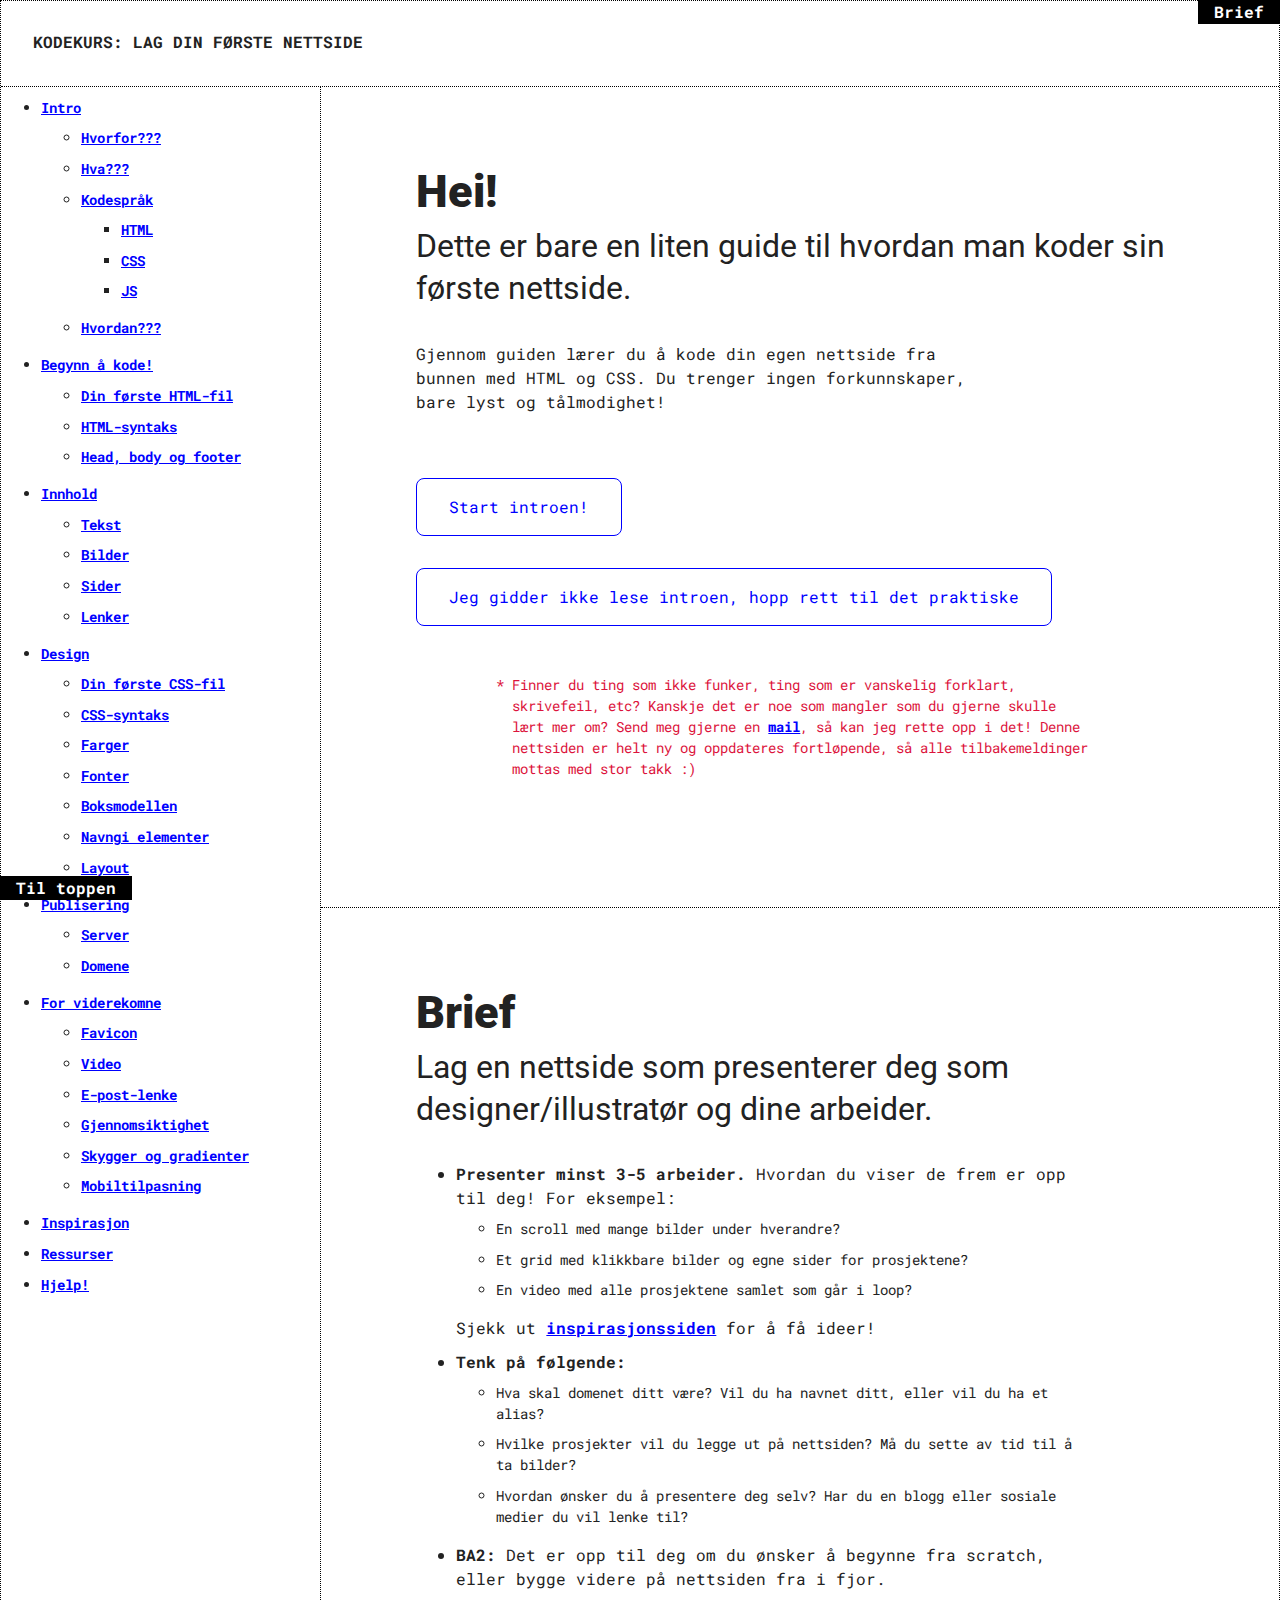
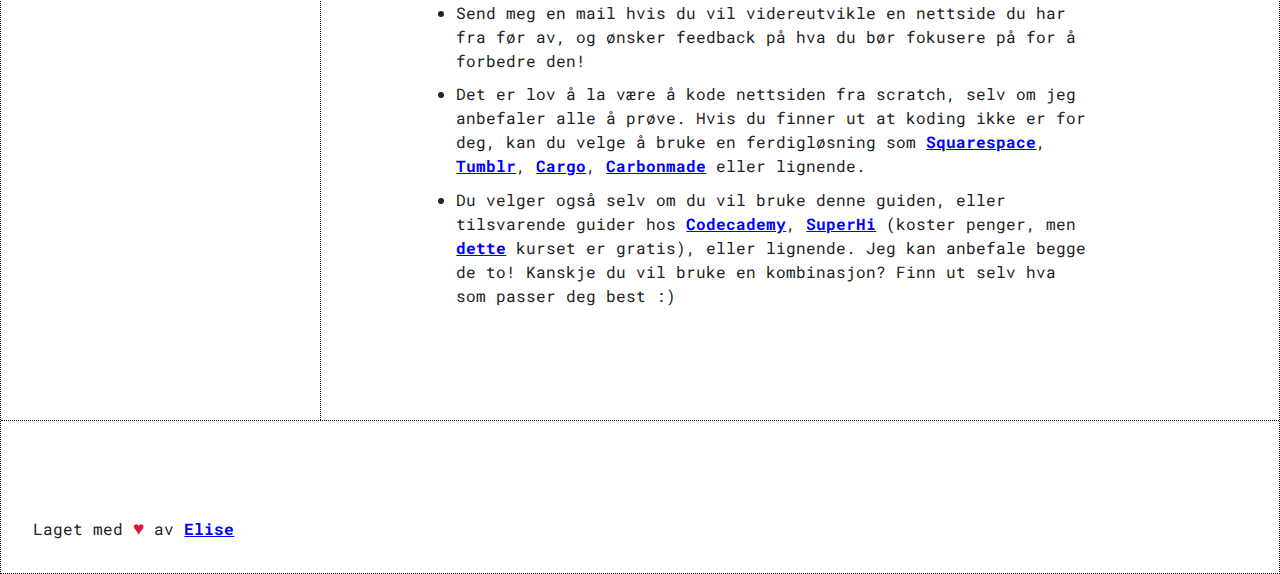
<file: index.html>
<!doctype html>
<html>

<head>
  <meta charset="utf-8" />
  <meta name="viewport" content="width=device-width, initial-scale=1" />
  <title>KODEKURS &hearts;</title>
  <link rel="icon" href="favicon.ico">
  <link rel="stylesheet" type="text/css" href="style.css" />
</head>

<body>
  <header>
    <h1><a href="../index.html">Kodekurs: Lag din første nettside</a></h1>
  </header>

  <main>
    <nav class="table-of-contents">
      <ul>
        <li>
          <a href="kapitler/intro.html">Intro</a>
          <ul>
            <li><a href="kapitler/intro.html#why">Hvorfor???</a></li>
            <li><a href="kapitler/intro.html#what">Hva???</a></li>
            <li>
              <a href="kapitler/intro.html#languages">Kodespråk</a>
              <ul>
                <li><a href="kapitler/intro.html#html">HTML</a></li>
                <li><a href="kapitler/intro.html#css">CSS</a></li>
                <li><a href="kapitler/intro.html#js">JS</a></li>
              </ul>
            </li>
            <li><a href="kapitler/intro.html#how">Hvordan???</a></li>
          </ul>
        </li>
        <li>
          <a href="kapitler/start.html">Begynn å kode!</a>
          <ul>
            <li><a href="kapitler/start.html#first-html-file">Din første HTML-fil</a></li>
            <li><a href="kapitler/start.html#html-syntax">HTML-syntaks</a></li>
            <li><a href="kapitler/start.html#head-body-footer">Head, body og footer</a></li>
          </ul>
        </li>
        <li>
          <a href="kapitler/innhold.html">Innhold</a>
          <ul>
            <li><a href="kapitler/innhold.html#text">Tekst</a></li>
            <li><a href="kapitler/innhold.html#images">Bilder</a></li>
            <li><a href="kapitler/innhold.html#pages">Sider</a></li>
            <li><a href="kapitler/innhold.html#links">Lenker</a></li>
          </ul>
        </li>
        <li>
          <a href="kapitler/design.html">Design</a>
          <ul>
            <li><a href="kapitler/design.html#first-css-file">Din første CSS-fil</a></li>
            <li><a href="kapitler/design.html#css-syntax">CSS-syntaks</a></li>
            <li><a href="kapitler/design.html#colors">Farger</a></li>
            <li><a href="kapitler/design.html#fonts">Fonter</a></li>
            <li><a href="kapitler/design.html#sizes">Boksmodellen</a></li>
            <li><a href="kapitler/design.html#classes">Navngi elementer</a></li>
            <li><a href="kapitler/design.html#layout">Layout</a></li>
          </ul>
        </li>
        <li>
          <a href="kapitler/publisering.html">Publisering</a>
          <ul>
            <li><a href="kapitler/publisering.html#server">Server</a></li>
            <li><a href="kapitler/publisering.html#domene">Domene</a></li>
          </ul>
        </li>
        <li>
          <a href="kapitler/avansert.html">For viderekomne</a>
          <ul>
            <li><a href="kapitler/avansert.html#favicon">Favicon</a></li>
            <li><a href="kapitler/avansert.html#video">Video</a></li>
            <li><a href="kapitler/avansert.html#epost">E-post-lenke</a></li>
            <li><a href="kapitler/avansert.html#gjennomsiktig">Gjennomsiktighet</a></li>
            <li><a href="kapitler/avansert.html#skygger-og-gradienter">Skygger og gradienter</a></li>
            <li><a href="kapitler/avansert.html#mobil">Mobiltilpasning</a></li>
          </ul>
        </li>
        <li>
          <a href="inspirasjon.html">Inspirasjon</a>
        </li>
        <li>
          <a href="ressurser.html">Ressurser</a>
        </li>
        <li>
          <a href="hjelp.html">Hjelp!</a>
        </li>
      </ul>
    </nav>

    <div class="content">
      <section>
        <h2>Hei!</h2>
        <p class="lead">
          Dette er bare en liten guide til hvordan man koder sin første nettside.
        </p>
        <p>Gjennom guiden lærer du å kode din egen nettside fra bunnen med HTML og CSS. Du trenger ingen forkunnskaper, bare lyst og tålmodighet!</p>
        <a href="kapitler/intro.html" class="shortcut top-shortcut">Start introen!</a>
        <a href="kapitler/start.html" class="shortcut" onclick="alert('Ivrig, hæ? Det kan være ting forklart i introen som du burde få med deg, men du kan jo alltids komme tilbake senere')">Jeg gidder ikke lese introen, hopp rett til det praktiske</a>
        <p class="important">Finner du ting som ikke funker, ting som er vanskelig forklart, skrivefeil, etc? Kanskje det er noe som mangler som du gjerne skulle lært mer om? Send meg gjerne en <a href="mailto:hei@elisejakob.no" target="_blank">mail</a>, så kan jeg rette opp i det! Denne nettsiden er helt ny og oppdateres fortløpende, så alle tilbakemeldinger mottas med stor takk :)</p>
      </section>

      <section id="brief">
        <h2>Brief</h2>
        <p class="lead">Lag en nettside som presenterer deg som designer/illustratør og dine arbeider.</p>
        <ul>
          <li><strong>Presenter minst 3-5 arbeider.</strong> Hvordan du viser de frem er opp til deg! For eksempel:
            <ul>
              <li>
                En scroll med mange bilder under hverandre?
              </li>
              <li>
                Et grid med klikkbare bilder og egne sider for prosjektene?
              </li>
              <li>
                En video med alle prosjektene samlet som går i loop?
              </li>
            </ul>
            Sjekk ut <a href="inspirasjon.html">inspirasjonssiden</a> for å få ideer!
          </li>
          <li><strong>Tenk på følgende:</strong>
            <ul>
              <li>Hva skal domenet ditt være? Vil du ha navnet ditt, eller vil du ha et alias?</li>
              <li>Hvilke prosjekter vil du legge ut på nettsiden? Må du sette av tid til å ta bilder?</li>
              <li>Hvordan ønsker du å presentere deg selv? Har du en blogg eller sosiale medier du vil lenke til?</li>
            </ul>
          </li>
          <li><strong>BA2:</strong> Det er opp til deg om du ønsker å begynne fra scratch, eller bygge videre på nettsiden fra i fjor.</li>
          <li>Send meg en mail hvis du vil videreutvikle en nettside du har fra før av, og ønsker feedback på hva du bør fokusere på for å forbedre den!</li>
          <li>Det er lov å la være å kode nettsiden fra scratch, selv om jeg anbefaler alle å prøve. Hvis du finner ut at koding ikke er for deg, kan du velge å bruke en ferdigløsning som <a href="https://www.squarespace.com/">Squarespace</a>, <a href="https://www.tumblr.com/">Tumblr</a>, <a href="https://cargo.site/">Cargo</a>, <a href="https://carbonmade.com/">Carbonmade</a> eller lignende.</li>
          <li>Du velger også selv om du vil bruke denne guiden, eller tilsvarende guider hos <a href="https://www.codecademy.com/learn/make-a-website" target="_blank">Codecademy</a>, <a href="https://www.superhi.com/">SuperHi</a> (koster penger, men <a href="https://www.superhi.com/courses/plan-design-and-code-your-first-website" target="_blank">dette</a> kurset er gratis), eller lignende. Jeg kan anbefale begge de to! Kanskje du vil bruke en kombinasjon? Finn ut selv hva som passer deg best :)</li>
        </ul>
      </section>
    </div>
  </main>

  <footer>
    <a href="#" class="to-top">Til toppen</a>
<a href="brief.html" class="brief">Brief</a>
    Laget med <span class="heart">&hearts;</span> av <a href="http://elisejakob.no">Elise</a>
  </footer>

</body>

</html>
</file>
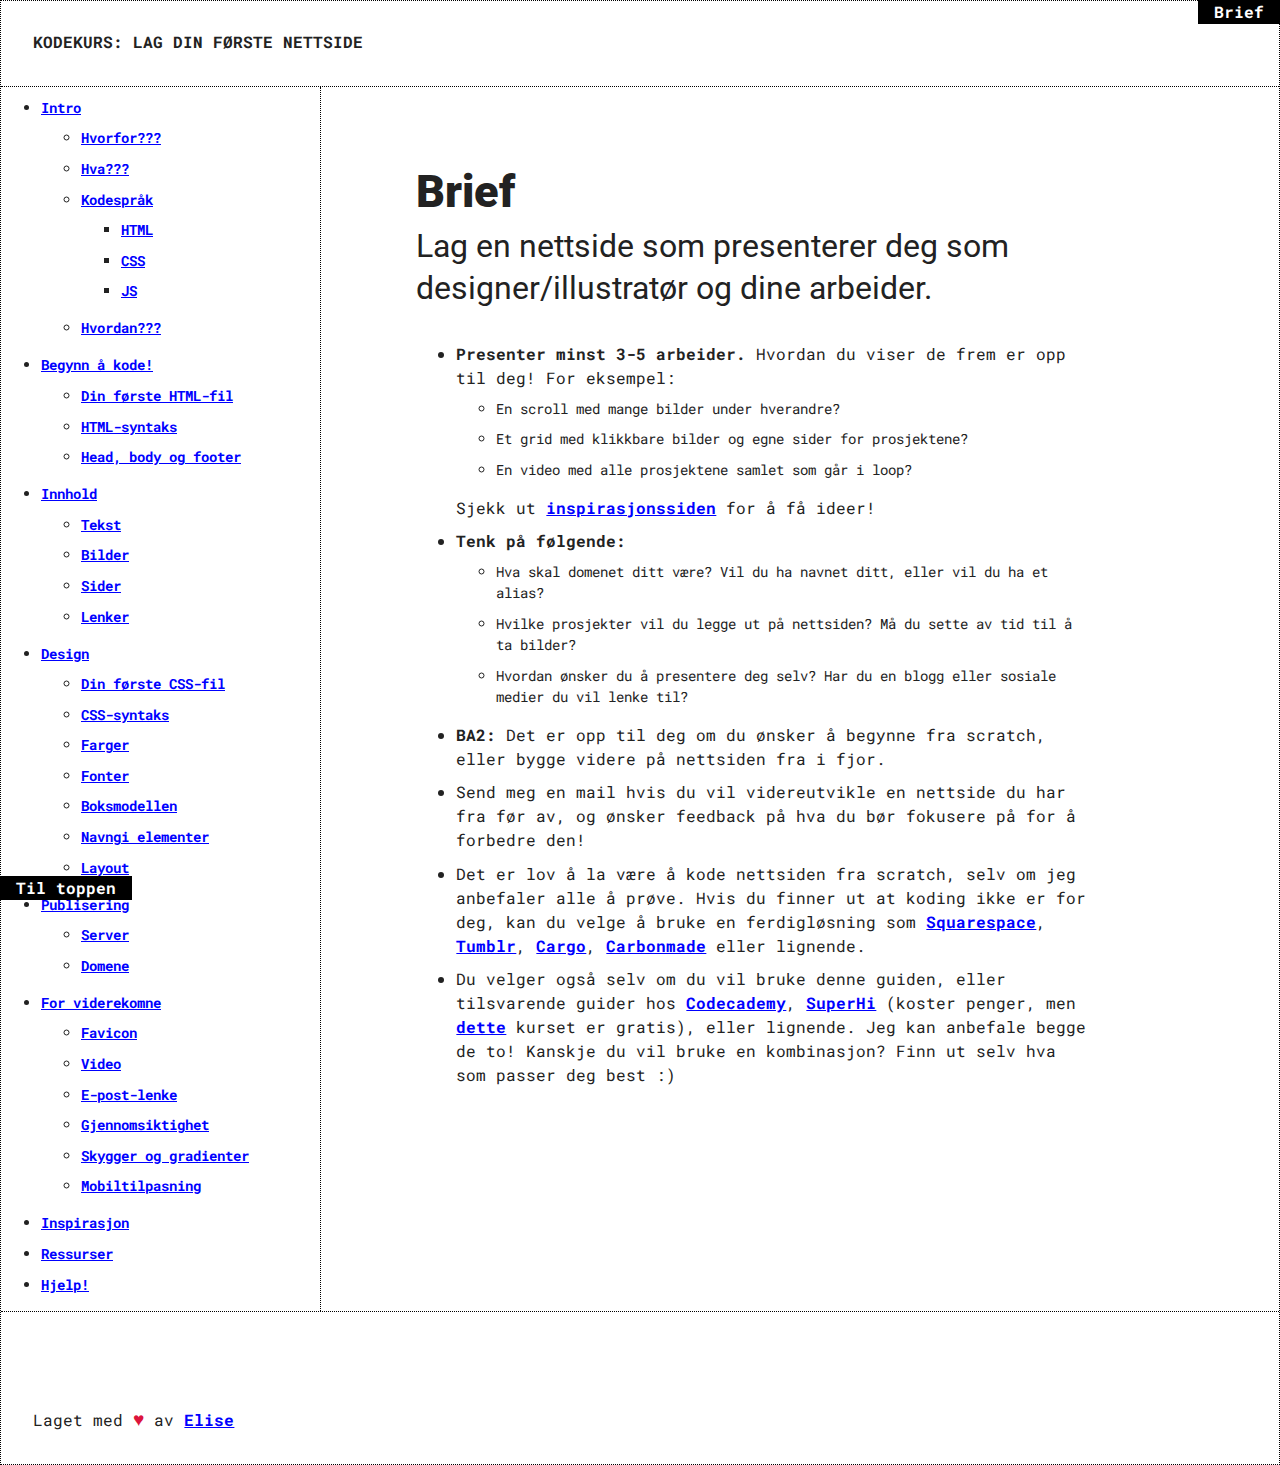
<file: brief.html>
<!doctype html>
<html>

<head>
  <meta charset="utf-8" />
  <meta name="viewport" content="width=device-width, initial-scale=1" />
  <title>KODEKURS &hearts;</title>
  <link rel="icon" href="favicon.ico">
  <link rel="stylesheet" type="text/css" href="style.css" />
</head>

<body>
  <header>
    <h1><a href="../index.html">Kodekurs: Lag din første nettside</a></h1>
  </header>

  <main>
    <nav class="table-of-contents">
      <ul>
        <li>
          <a href="kapitler/intro.html">Intro</a>
          <ul>
            <li><a href="kapitler/intro.html#why">Hvorfor???</a></li>
            <li><a href="kapitler/intro.html#what">Hva???</a></li>
            <li>
              <a href="kapitler/intro.html#languages">Kodespråk</a>
              <ul>
                <li><a href="kapitler/intro.html#html">HTML</a></li>
                <li><a href="kapitler/intro.html#css">CSS</a></li>
                <li><a href="kapitler/intro.html#js">JS</a></li>
              </ul>
            </li>
            <li><a href="kapitler/intro.html#how">Hvordan???</a></li>
          </ul>
        </li>
        <li>
          <a href="kapitler/start.html">Begynn å kode!</a>
          <ul>
            <li><a href="kapitler/start.html#first-html-file">Din første HTML-fil</a></li>
            <li><a href="kapitler/start.html#html-syntax">HTML-syntaks</a></li>
            <li><a href="kapitler/start.html#head-body-footer">Head, body og footer</a></li>
          </ul>
        </li>
        <li>
          <a href="kapitler/innhold.html">Innhold</a>
          <ul>
            <li><a href="kapitler/innhold.html#text">Tekst</a></li>
            <li><a href="kapitler/innhold.html#images">Bilder</a></li>
            <li><a href="kapitler/innhold.html#pages">Sider</a></li>
            <li><a href="kapitler/innhold.html#links">Lenker</a></li>
          </ul>
        </li>
        <li>
          <a href="kapitler/design.html">Design</a>
          <ul>
            <li><a href="kapitler/design.html#first-css-file">Din første CSS-fil</a></li>
            <li><a href="kapitler/design.html#css-syntax">CSS-syntaks</a></li>
            <li><a href="kapitler/design.html#colors">Farger</a></li>
            <li><a href="kapitler/design.html#fonts">Fonter</a></li>
            <li><a href="kapitler/design.html#sizes">Boksmodellen</a></li>
            <li><a href="kapitler/design.html#classes">Navngi elementer</a></li>
            <li><a href="kapitler/design.html#layout">Layout</a></li>
          </ul>
        </li>
        <li>
          <a href="kapitler/publisering.html">Publisering</a>
          <ul>
            <li><a href="kapitler/publisering.html#server">Server</a></li>
            <li><a href="kapitler/publisering.html#domene">Domene</a></li>
          </ul>
        </li>
        <li>
          <a href="kapitler/avansert.html">For viderekomne</a>
          <ul>
            <li><a href="kapitler/avansert.html#favicon">Favicon</a></li>
            <li><a href="kapitler/avansert.html#video">Video</a></li>
            <li><a href="kapitler/avansert.html#epost">E-post-lenke</a></li>
            <li><a href="kapitler/avansert.html#gjennomsiktig">Gjennomsiktighet</a></li>
            <li><a href="kapitler/avansert.html#skygger-og-gradienter">Skygger og gradienter</a></li>
            <li><a href="kapitler/avansert.html#mobil">Mobiltilpasning</a></li>
          </ul>
        </li>
        <li>
          <a href="inspirasjon.html">Inspirasjon</a>
        </li>
        <li>
          <a href="ressurser.html">Ressurser</a>
        </li>
        <li>
          <a href="hjelp.html">Hjelp!</a>
        </li>
      </ul>
    </nav>

    <div class="content">
      <section id="brief">
        <h2>Brief</h2>
        <p class="lead">Lag en nettside som presenterer deg som designer/illustratør og dine arbeider.</p>
        <ul>
          <li><strong>Presenter minst 3-5 arbeider.</strong> Hvordan du viser de frem er opp til deg! For eksempel:
            <ul>
              <li>
                En scroll med mange bilder under hverandre?
              </li>
              <li>
                Et grid med klikkbare bilder og egne sider for prosjektene?
              </li>
              <li>
                En video med alle prosjektene samlet som går i loop?
              </li>
            </ul>
            Sjekk ut <a href="inspirasjon.html">inspirasjonssiden</a> for å få ideer!
          </li>
          <li><strong>Tenk på følgende:</strong>
            <ul>
              <li>Hva skal domenet ditt være? Vil du ha navnet ditt, eller vil du ha et alias?</li>
              <li>Hvilke prosjekter vil du legge ut på nettsiden? Må du sette av tid til å ta bilder?</li>
              <li>Hvordan ønsker du å presentere deg selv? Har du en blogg eller sosiale medier du vil lenke til?</li>
            </ul>
          </li>
          <li><strong>BA2:</strong> Det er opp til deg om du ønsker å begynne fra scratch, eller bygge videre på nettsiden fra i fjor.</li>
          <li>Send meg en mail hvis du vil videreutvikle en nettside du har fra før av, og ønsker feedback på hva du bør fokusere på for å forbedre den!</li>
          <li>Det er lov å la være å kode nettsiden fra scratch, selv om jeg anbefaler alle å prøve. Hvis du finner ut at koding ikke er for deg, kan du velge å bruke en ferdigløsning som <a href="https://www.squarespace.com/">Squarespace</a>, <a href="https://www.tumblr.com/">Tumblr</a>, <a href="https://cargo.site/">Cargo</a>, <a href="https://carbonmade.com/">Carbonmade</a> eller lignende.</li>
          <li>Du velger også selv om du vil bruke denne guiden, eller tilsvarende guider hos <a href="https://www.codecademy.com/learn/make-a-website" target="_blank">Codecademy</a>, <a href="https://www.superhi.com/">SuperHi</a> (koster penger, men <a href="https://www.superhi.com/courses/plan-design-and-code-your-first-website" target="_blank">dette</a> kurset er gratis), eller lignende. Jeg kan anbefale begge de to! Kanskje du vil bruke en kombinasjon? Finn ut selv hva som passer deg best :)</li>
        </ul>
      </section>
    </div>
  </main>

  <footer>
    <a href="#" class="to-top">Til toppen</a>
<a href="brief.html" class="brief">Brief</a>
    Laget med <span class="heart">&hearts;</span> av <a href="http://elisejakob.no">Elise</a>
  </footer>

</body>

</html>
</file>
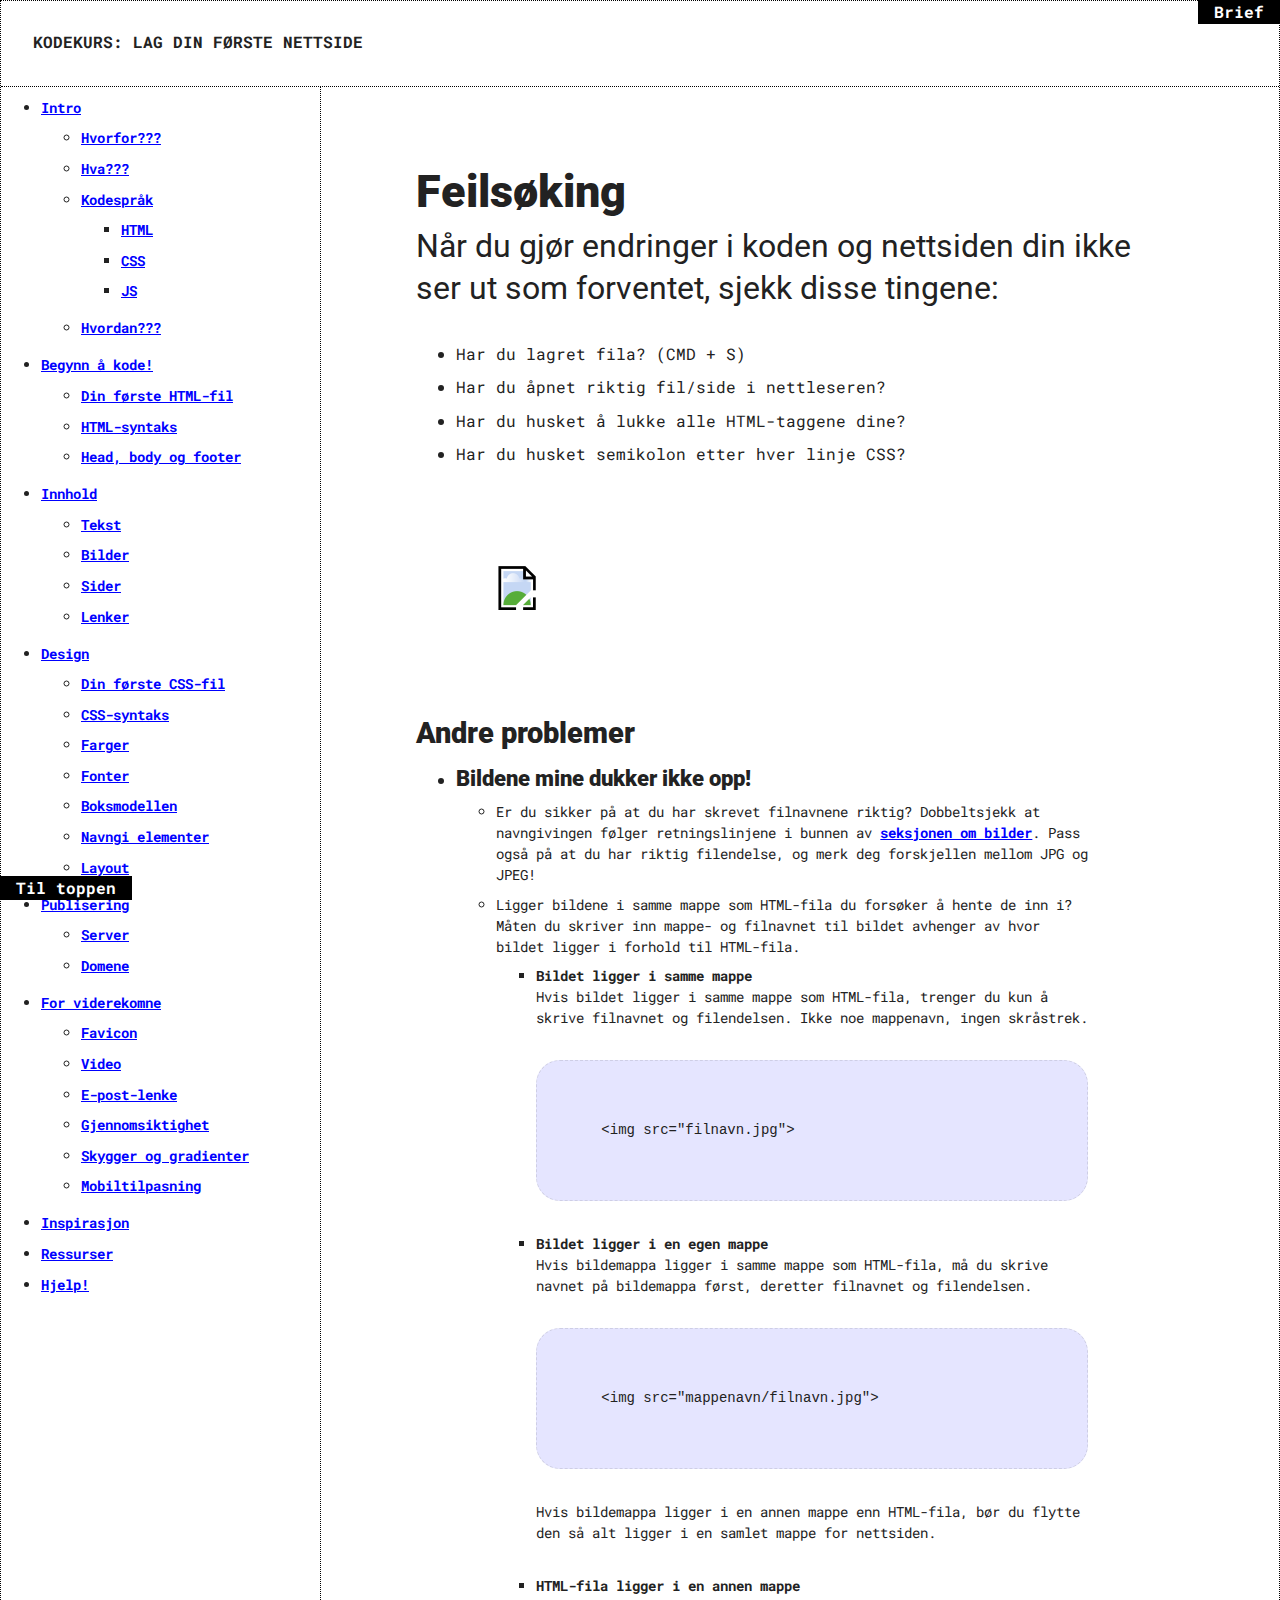
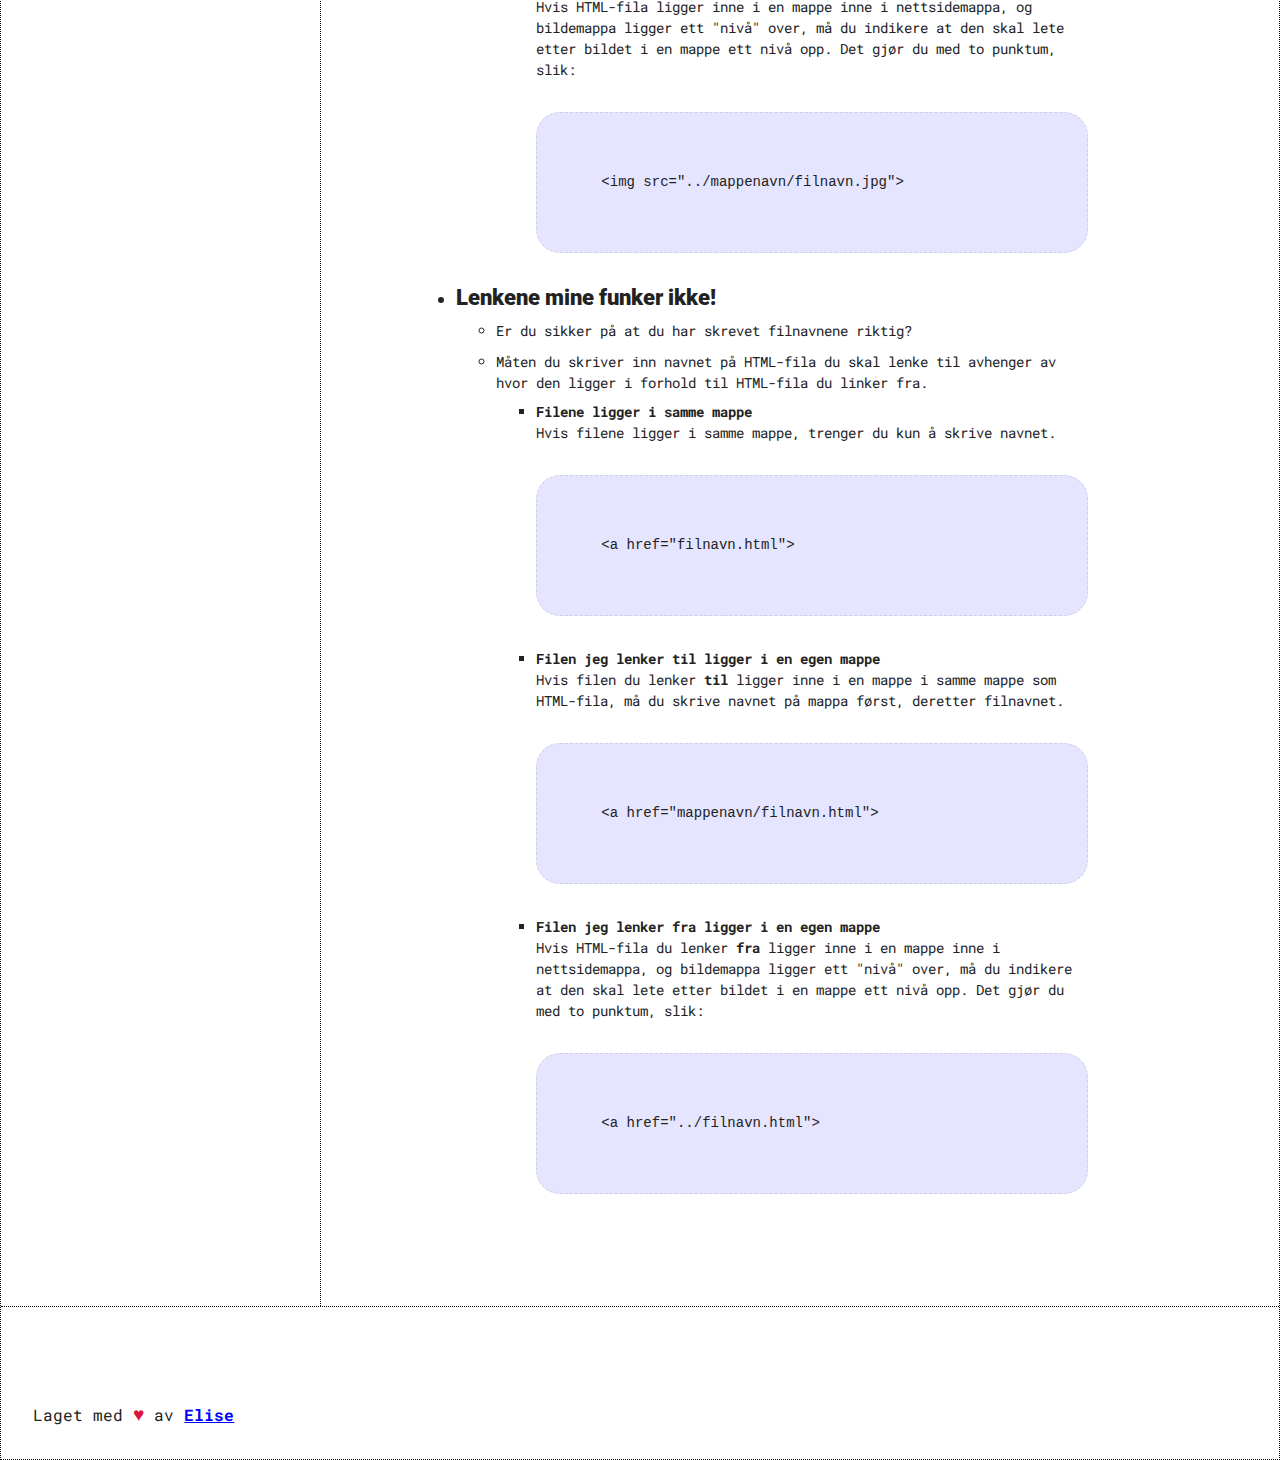
<file: hjelp.html>
<!doctype html>
<html>

<head>
  <meta charset="utf-8" />
  <meta name="viewport" content="width=device-width, initial-scale=1" />
  <title>KODEKURS &hearts; Hjelp!</title>
  <link rel="icon" href="favicon.ico">
  <link rel="stylesheet" type="text/css" href="style.css" />
</head>

<body>
  <header>
    <h1><a href="index.html">Kodekurs: Lag din første nettside</a></h1>
  </header>

  <main>
    <nav class="table-of-contents">
      <ul>
        <li>
          <a href="kapitler/intro.html">Intro</a>
          <ul>
            <li><a href="kapitler/intro.html#why">Hvorfor???</a></li>
            <li><a href="kapitler/intro.html#what">Hva???</a></li>
            <li>
              <a href="kapitler/intro.html#languages">Kodespråk</a>
              <ul>
                <li><a href="kapitler/intro.html#html">HTML</a></li>
                <li><a href="kapitler/intro.html#css">CSS</a></li>
                <li><a href="kapitler/intro.html#js">JS</a></li>
              </ul>
            </li>
            <li><a href="kapitler/intro.html#how">Hvordan???</a></li>
          </ul>
        </li>
        <li>
          <a href="kapitler/start.html">Begynn å kode!</a>
          <ul>
            <li><a href="kapitler/start.html#first-html-file">Din første HTML-fil</a></li>
            <li><a href="kapitler/start.html#html-syntax">HTML-syntaks</a></li>
            <li><a href="kapitler/start.html#head-body-footer">Head, body og footer</a></li>
          </ul>
        </li>
        <li>
          <a href="kapitler/innhold.html">Innhold</a>
          <ul>
            <li><a href="kapitler/innhold.html#text">Tekst</a></li>
            <li><a href="kapitler/innhold.html#images">Bilder</a></li>
            <li><a href="kapitler/innhold.html#pages">Sider</a></li>
            <li><a href="kapitler/innhold.html#links">Lenker</a></li>
          </ul>
        </li>
        <li>
          <a href="kapitler/design.html">Design</a>
          <ul>
            <li><a href="kapitler/design.html#first-css-file">Din første CSS-fil</a></li>
            <li><a href="kapitler/design.html#css-syntax">CSS-syntaks</a></li>
            <li><a href="kapitler/design.html#colors">Farger</a></li>
            <li><a href="kapitler/design.html#fonts">Fonter</a></li>
            <li><a href="kapitler/design.html#sizes">Boksmodellen</a></li>
            <li><a href="kapitler/design.html#classes">Navngi elementer</a></li>
            <li><a href="kapitler/design.html#layout">Layout</a></li>
          </ul>
        </li>
        <li>
          <a href="kapitler/publisering.html">Publisering</a>
          <ul>
            <li><a href="kapitler/publisering.html#server">Server</a></li>
            <li><a href="kapitler/publisering.html#domene">Domene</a></li>
          </ul>
        </li>
        <li>
          <a href="kapitler/avansert.html">For viderekomne</a>
          <ul>
            <li><a href="kapitler/avansert.html#favicon">Favicon</a></li>
            <li><a href="kapitler/avansert.html#video">Video</a></li>
            <li><a href="kapitler/avansert.html#epost">E-post-lenke</a></li>
            <li><a href="kapitler/avansert.html#gjennomsiktig">Gjennomsiktighet</a></li>
            <li><a href="kapitler/avansert.html#skygger-og-gradienter">Skygger og gradienter</a></li>
            <li><a href="kapitler/avansert.html#mobil">Mobiltilpasning</a></li>
          </ul>
        </li>
        <li>
          <a href="inspirasjon.html">Inspirasjon</a>
        </li>
        <li>
          <a href="ressurser.html">Ressurser</a>
        </li>
        <li>
          <a href="hjelp.html">Hjelp!</a>
        </li>
      </ul>
    </nav>

    <div class="content">
      <section>
        <h2>Feilsøking</h2>
        <p class="lead">Når du gjør endringer i koden og nettsiden din ikke ser ut som forventet, sjekk disse tingene:</p>
        <ul>
          <li>Har du lagret fila? (CMD + S)</li>
          <li>Har du åpnet riktig fil/side i nettleseren?</li>
          <li>Har du husket å lukke alle HTML-taggene dine?</li>
          <li>Har du husket semikolon etter hver linje CSS?</li>
        </ul>
        <figure>
          <img src="bilder/notfound.png" width="200" />
        </figure>
        <h3>Andre problemer</h3>
        <ul>
          <li>
            <h4>Bildene mine dukker ikke opp!</h4>
            <ul>
              <li>
                Er du sikker på at du har skrevet filnavnene riktig? Dobbeltsjekk at navngivingen følger retningslinjene i bunnen av <a href="kapitler/innhold.html#huskeliste-for-bilder" target="_blank">seksjonen om bilder</a>. Pass også på at du har riktig filendelse, og merk deg forskjellen mellom JPG og JPEG!
              </li>
              <li>
                Ligger bildene i samme mappe som HTML-fila du forsøker å hente de inn i? Måten du skriver inn mappe- og filnavnet til bildet avhenger av hvor bildet ligger i forhold til HTML-fila.
                <ul>
                  <li>
                    <strong>Bildet ligger i samme mappe</strong>
                    <p>Hvis bildet ligger i samme mappe som HTML-fila, trenger du kun å skrive filnavnet og filendelsen. Ikke noe mappenavn, ingen skråstrek.</p>
    <code>
      <xmp>
<img src="filnavn.jpg"> 
      </xmp>
    </code>
                  </li>
                  <li>
                    <strong>Bildet ligger i en egen mappe</strong>
                    <p>Hvis bildemappa ligger i samme mappe som HTML-fila, må du skrive navnet på bildemappa først, deretter filnavnet og filendelsen.</p>
    <code>
      <xmp>
<img src="mappenavn/filnavn.jpg"> 
      </xmp>
    </code>
                    <p>Hvis bildemappa ligger i en annen mappe enn HTML-fila, bør du flytte den så alt ligger i en samlet mappe for nettsiden.</p>
                  </li>
                  <li>
                    <strong>HTML-fila ligger i en annen mappe</strong>
                    <p>Hvis HTML-fila ligger inne i en mappe inne i nettsidemappa, og bildemappa ligger ett "nivå" over, må du indikere at den skal lete etter bildet i en mappe ett nivå opp. Det gjør du med to punktum, slik:</p>
    <code>
      <xmp>
<img src="../mappenavn/filnavn.jpg"> 
      </xmp>
    </code>
                  </li>
                </ul>
              </li>
            </ul>
          </li>
          <li>
            <h4>Lenkene mine funker ikke!</h4>
            <ul>
              <li>
                Er du sikker på at du har skrevet filnavnene riktig?
              </li>
              <li>
                Måten du skriver inn navnet på HTML-fila du skal lenke til avhenger av hvor den ligger i forhold til HTML-fila du linker fra.
                <ul>
                  <li>
                    <strong>Filene ligger i samme mappe</strong>
                    <p>Hvis filene ligger i samme mappe, trenger du kun å skrive navnet.</p>
    <code>
      <xmp>
<a href="filnavn.html"> 
      </xmp>
    </code>
                  </li>
                  <li>
                    <strong>Filen jeg lenker til ligger i en egen mappe</strong>
                    <p>Hvis filen du lenker <strong>til</strong> ligger inne i en mappe i samme mappe som HTML-fila, må du skrive navnet på mappa først, deretter filnavnet.</p>
    <code>
      <xmp>
<a href="mappenavn/filnavn.html"> 
      </xmp>
    </code>
                  </li>
                  <li>
                    <strong>Filen jeg lenker fra ligger i en egen mappe</strong>
                    <p>Hvis HTML-fila du lenker <strong>fra</strong> ligger inne i en mappe inne i nettsidemappa, og bildemappa ligger ett "nivå" over, må du indikere at den skal lete etter bildet i en mappe ett nivå opp. Det gjør du med to punktum, slik:</p>
    <code>
      <xmp>
<a href="../filnavn.html"> 
      </xmp>
    </code>
                  </li>
                </ul>
              </li>
            </ul>
          </li>
        </ul>
      </section>
    </div>
  </main>

  <footer>
    <a href="#" class="to-top">Til toppen</a>
<a href="brief.html" class="brief">Brief</a>
    Laget med <span class="heart">&hearts;</span> av <a href="http://elisejakob.no">Elise</a>
  </footer>

</body>

</html>
</file>
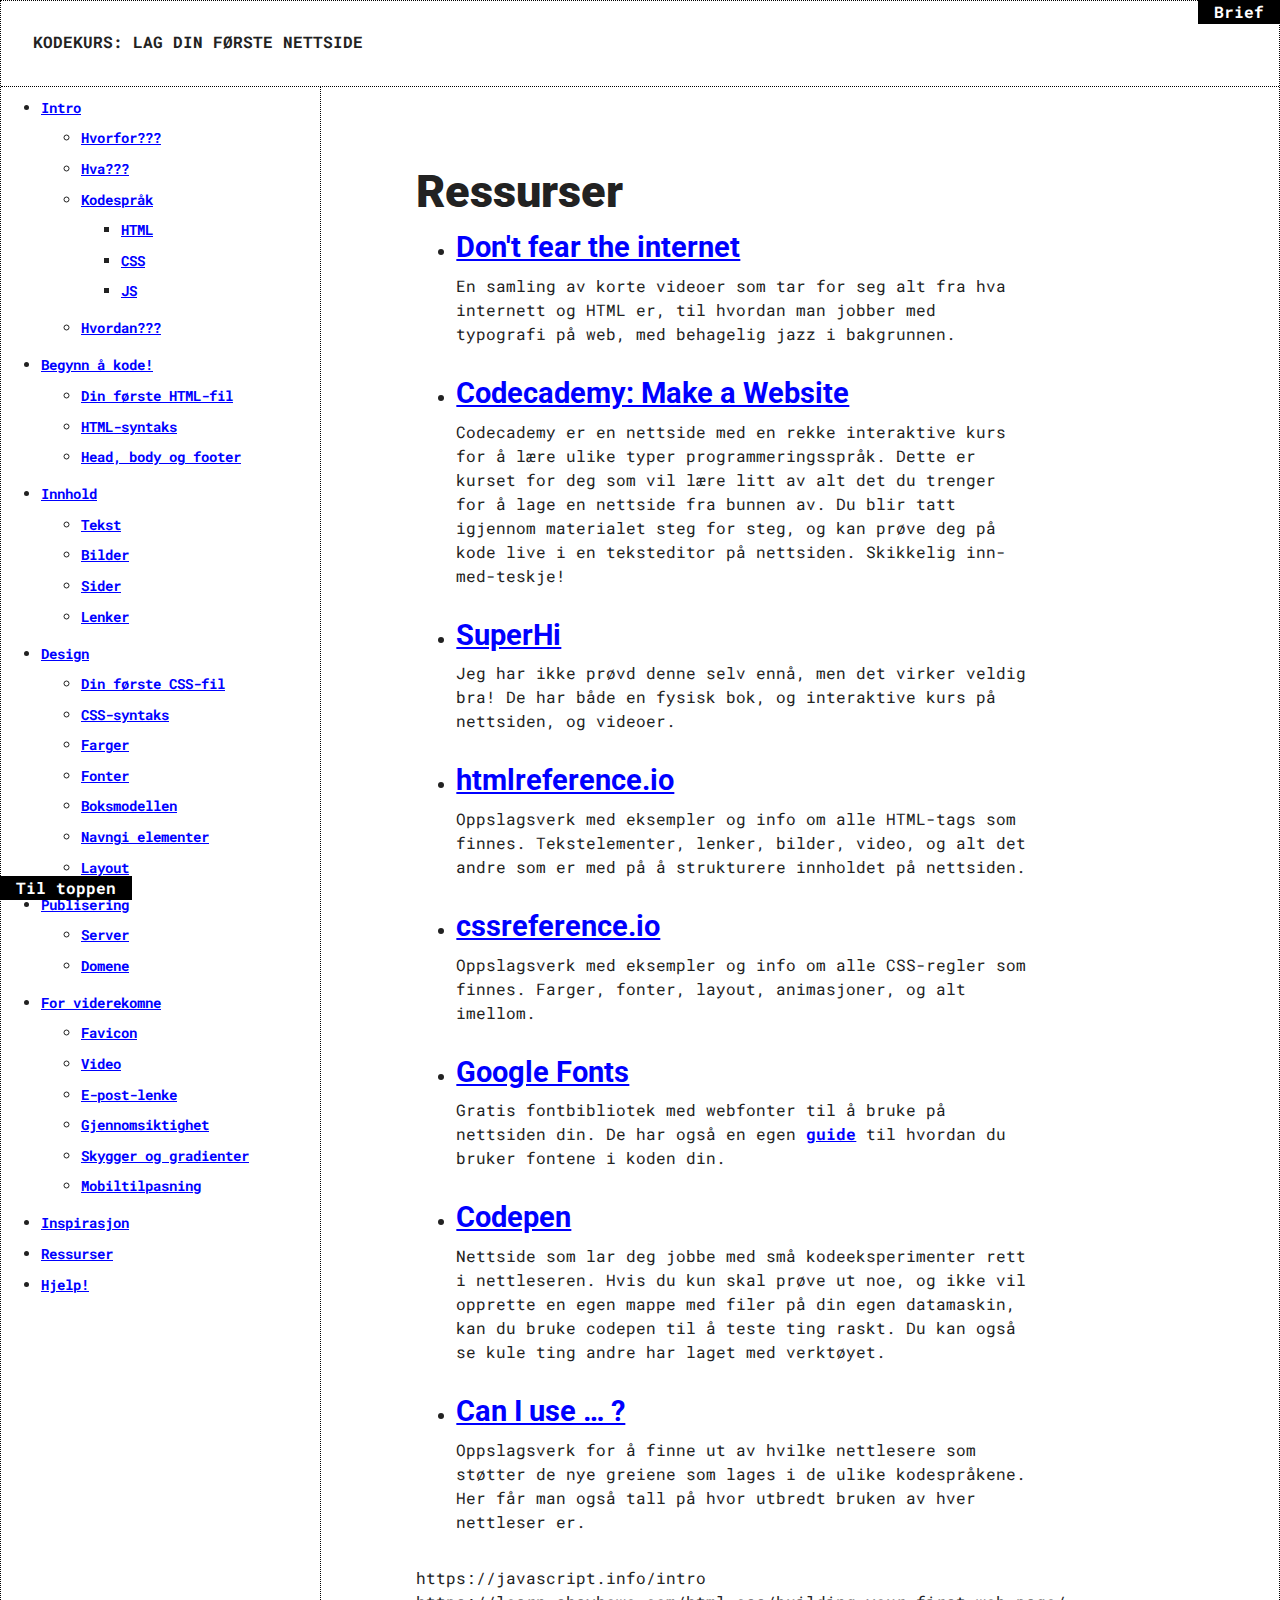
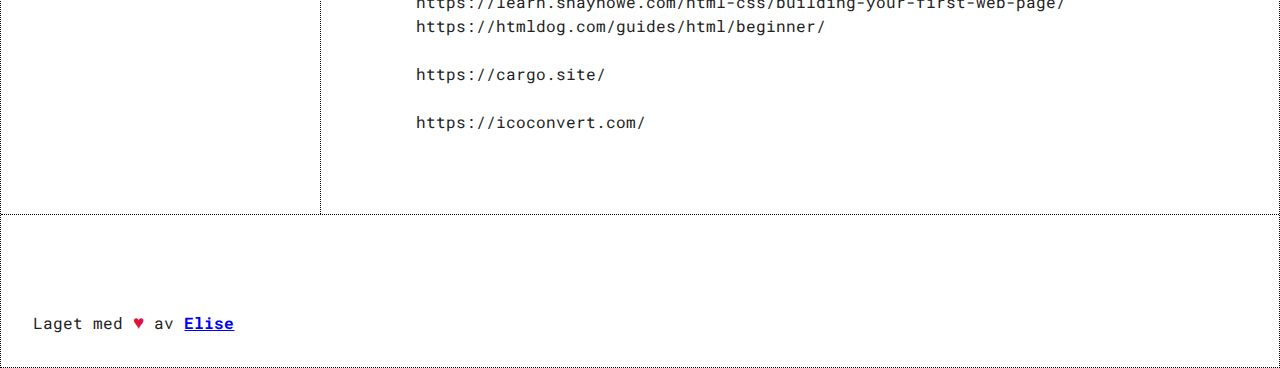
<file: ressurser.html>
<!doctype html>
<html>

<head>
  <meta charset="utf-8" />
  <meta name="viewport" content="width=device-width, initial-scale=1" />
  <title>KODEKURS &hearts; Ressurser</title>
  <link rel="icon" href="favicon.ico">
  <link rel="stylesheet" type="text/css" href="style.css" />
</head>

<body>
  <header>
    <h1><a href="../index.html">Kodekurs: Lag din første nettside</a></h1>
  </header>

  <main>
    <nav class="table-of-contents">
      <ul>
        <li>
          <a href="kapitler/intro.html">Intro</a>
          <ul>
            <li><a href="kapitler/intro.html#why">Hvorfor???</a></li>
            <li><a href="kapitler/intro.html#what">Hva???</a></li>
            <li>
              <a href="kapitler/intro.html#languages">Kodespråk</a>
              <ul>
                <li><a href="kapitler/intro.html#html">HTML</a></li>
                <li><a href="kapitler/intro.html#css">CSS</a></li>
                <li><a href="kapitler/intro.html#js">JS</a></li>
              </ul>
            </li>
            <li><a href="kapitler/intro.html#how">Hvordan???</a></li>
          </ul>
        </li>
        <li>
          <a href="kapitler/start.html">Begynn å kode!</a>
          <ul>
            <li><a href="kapitler/start.html#first-html-file">Din første HTML-fil</a></li>
            <li><a href="kapitler/start.html#html-syntax">HTML-syntaks</a></li>
            <li><a href="kapitler/start.html#head-body-footer">Head, body og footer</a></li>
          </ul>
        </li>
        <li>
          <a href="kapitler/innhold.html">Innhold</a>
          <ul>
            <li><a href="kapitler/innhold.html#text">Tekst</a></li>
            <li><a href="kapitler/innhold.html#images">Bilder</a></li>
            <li><a href="kapitler/innhold.html#pages">Sider</a></li>
            <li><a href="kapitler/innhold.html#links">Lenker</a></li>
          </ul>
        </li>
        <li>
          <a href="kapitler/design.html">Design</a>
          <ul>
            <li><a href="kapitler/design.html#first-css-file">Din første CSS-fil</a></li>
            <li><a href="kapitler/design.html#css-syntax">CSS-syntaks</a></li>
            <li><a href="kapitler/design.html#colors">Farger</a></li>
            <li><a href="kapitler/design.html#fonts">Fonter</a></li>
            <li><a href="kapitler/design.html#sizes">Boksmodellen</a></li>
            <li><a href="kapitler/design.html#classes">Navngi elementer</a></li>
            <li><a href="kapitler/design.html#layout">Layout</a></li>
          </ul>
        </li>
        <li>
          <a href="kapitler/publisering.html">Publisering</a>
          <ul>
            <li><a href="kapitler/publisering.html#server">Server</a></li>
            <li><a href="kapitler/publisering.html#domene">Domene</a></li>
          </ul>
        </li>
        <li>
          <a href="kapitler/avansert.html">For viderekomne</a>
          <ul>
            <li><a href="kapitler/avansert.html#favicon">Favicon</a></li>
            <li><a href="kapitler/avansert.html#video">Video</a></li>
            <li><a href="kapitler/avansert.html#epost">E-post-lenke</a></li>
            <li><a href="kapitler/avansert.html#gjennomsiktig">Gjennomsiktighet</a></li>
            <li><a href="kapitler/avansert.html#skygger-og-gradienter">Skygger og gradienter</a></li>
            <li><a href="kapitler/avansert.html#mobil">Mobiltilpasning</a></li>
          </ul>
        </li>
        <li>
          <a href="inspirasjon.html">Inspirasjon</a>
        </li>
        <li>
          <a href="ressurser.html">Ressurser</a>
        </li>
        <li>
          <a href="hjelp.html">Hjelp!</a>
        </li>
      </ul>
    </nav>

    <div class="content">
      <section>
        <h2>Ressurser</h2>
        <ul class="resources">
          <li>
            <h3><a href="http://dontfeartheinternet.com/">Don't fear the internet</a></h3>
            <p>En samling av korte videoer som tar for seg alt fra hva internett og HTML er, til hvordan man jobber med
              typografi på web, med behagelig jazz i bakgrunnen.</p>
          </li>
          <li>
            <h3><a href="https://www.codecademy.com/learn/make-a-website">Codecademy: Make a Website</a></h3>
            <p>Codecademy er en nettside med en rekke interaktive kurs for å lære ulike typer programmeringsspråk. Dette er
              kurset for deg som vil lære litt av alt det du trenger for å lage en nettside fra bunnen av. Du blir tatt
              igjennom materialet steg for steg, og kan prøve deg på kode live i en teksteditor på nettsiden. Skikkelig
              inn-med-teskje!</p>
          </li>
          <li>
            <h3><a href="https://www.superhi.com/">SuperHi</a></h3>
            <p>Jeg har ikke prøvd denne selv ennå, men det virker veldig bra! De har både en fysisk bok, og
              interaktive kurs på nettsiden, og videoer.</p>
          </li>
          <li>
            <h3><a href="https://htmlreference.io/">htmlreference.io</a></h3>
            <p>Oppslagsverk med eksempler og info om alle HTML-tags som finnes. Tekstelementer, lenker, bilder, video, og
              alt det andre som er med på å strukturere innholdet på nettsiden.</p>
          </li>
          <li>
            <h3><a href="https://cssreference.io/">cssreference.io</a></h3>
            <p>Oppslagsverk med eksempler og info om alle CSS-regler som finnes. Farger, fonter, layout, animasjoner, og alt
              imellom.</p>
          </li>
          <li>
            <h3><a href="https://fonts.google.com/">Google Fonts</a></h3>
            <p>Gratis fontbibliotek med webfonter til å bruke på nettsiden din. De har
              også en egen <a href="https://developers.google.com/fonts/docs/getting_started">guide</a> til hvordan du
              bruker fontene i koden din.</p>
          </li>
          <li>
            <h3><a href="https://codepen.io/">Codepen</a></h3>
            <p>Nettside som lar deg jobbe med små kodeeksperimenter rett i nettleseren. Hvis du kun skal prøve ut noe, og
              ikke vil opprette en egen mappe med filer på din egen datamaskin, kan du bruke codepen til å teste ting raskt.
              Du kan også se kule ting andre har laget med verktøyet.</p>
          </li>
          <li>
            <h3><a href="https://caniuse.com/">Can I use &hellip; ?</a></h3>
            <p>Oppslagsverk for å finne ut av hvilke nettlesere som støtter de nye greiene som lages i de ulike
              kodespråkene. Her får man også tall på hvor utbredt bruken av hver nettleser er.</p>
          </li>
        </ul>
        https://javascript.info/intro<br />
        https://learn.shayhowe.com/html-css/building-your-first-web-page/<br />
        https://htmldog.com/guides/html/beginner/<br />
      
        <br />
        https://cargo.site/<br />
      
        <br />
        https://icoconvert.com/<br />
      </section>
    </div>
  </main>

  <footer>
    <a href="#" class="to-top">Til toppen</a>
<a href="brief.html" class="brief">Brief</a>
    Laget med <span class="heart">&hearts;</span> av <a href="http://elisejakob.no">Elise</a>
  </footer>

</body>

</html>
</file>
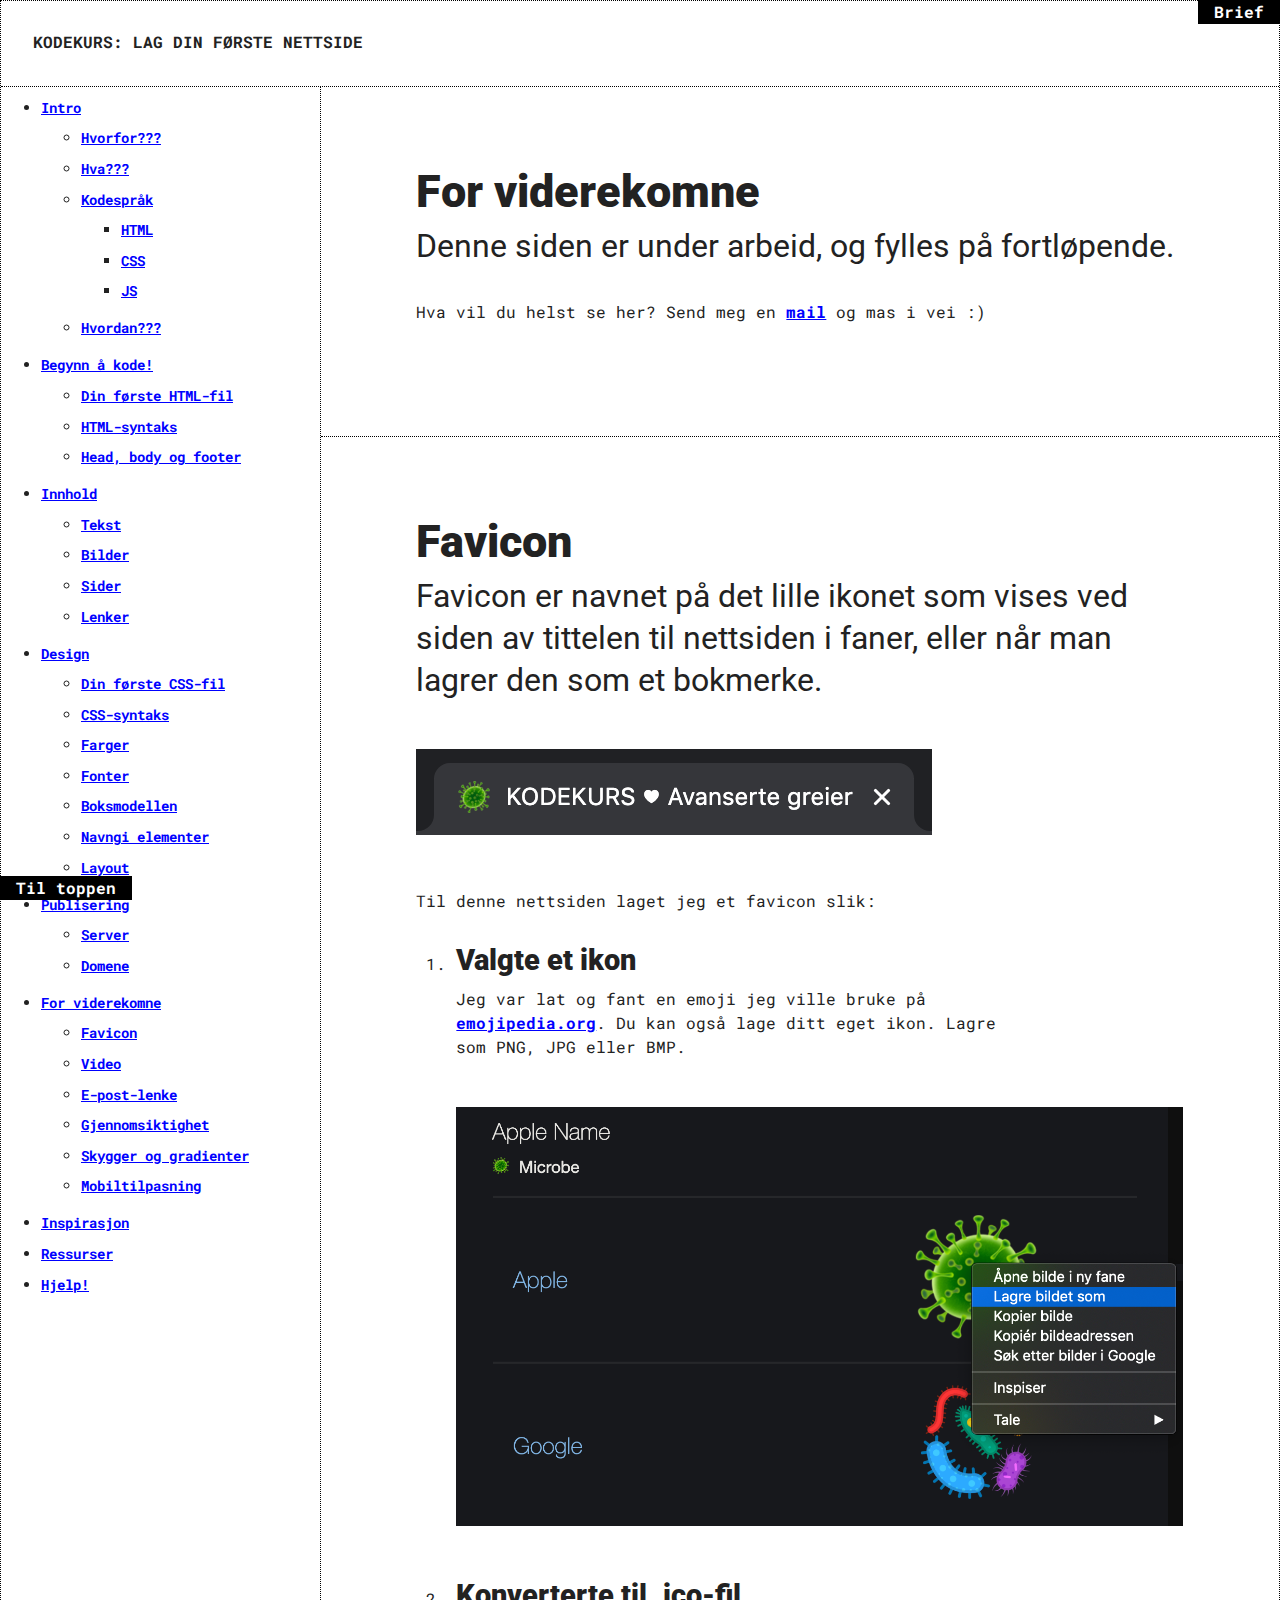
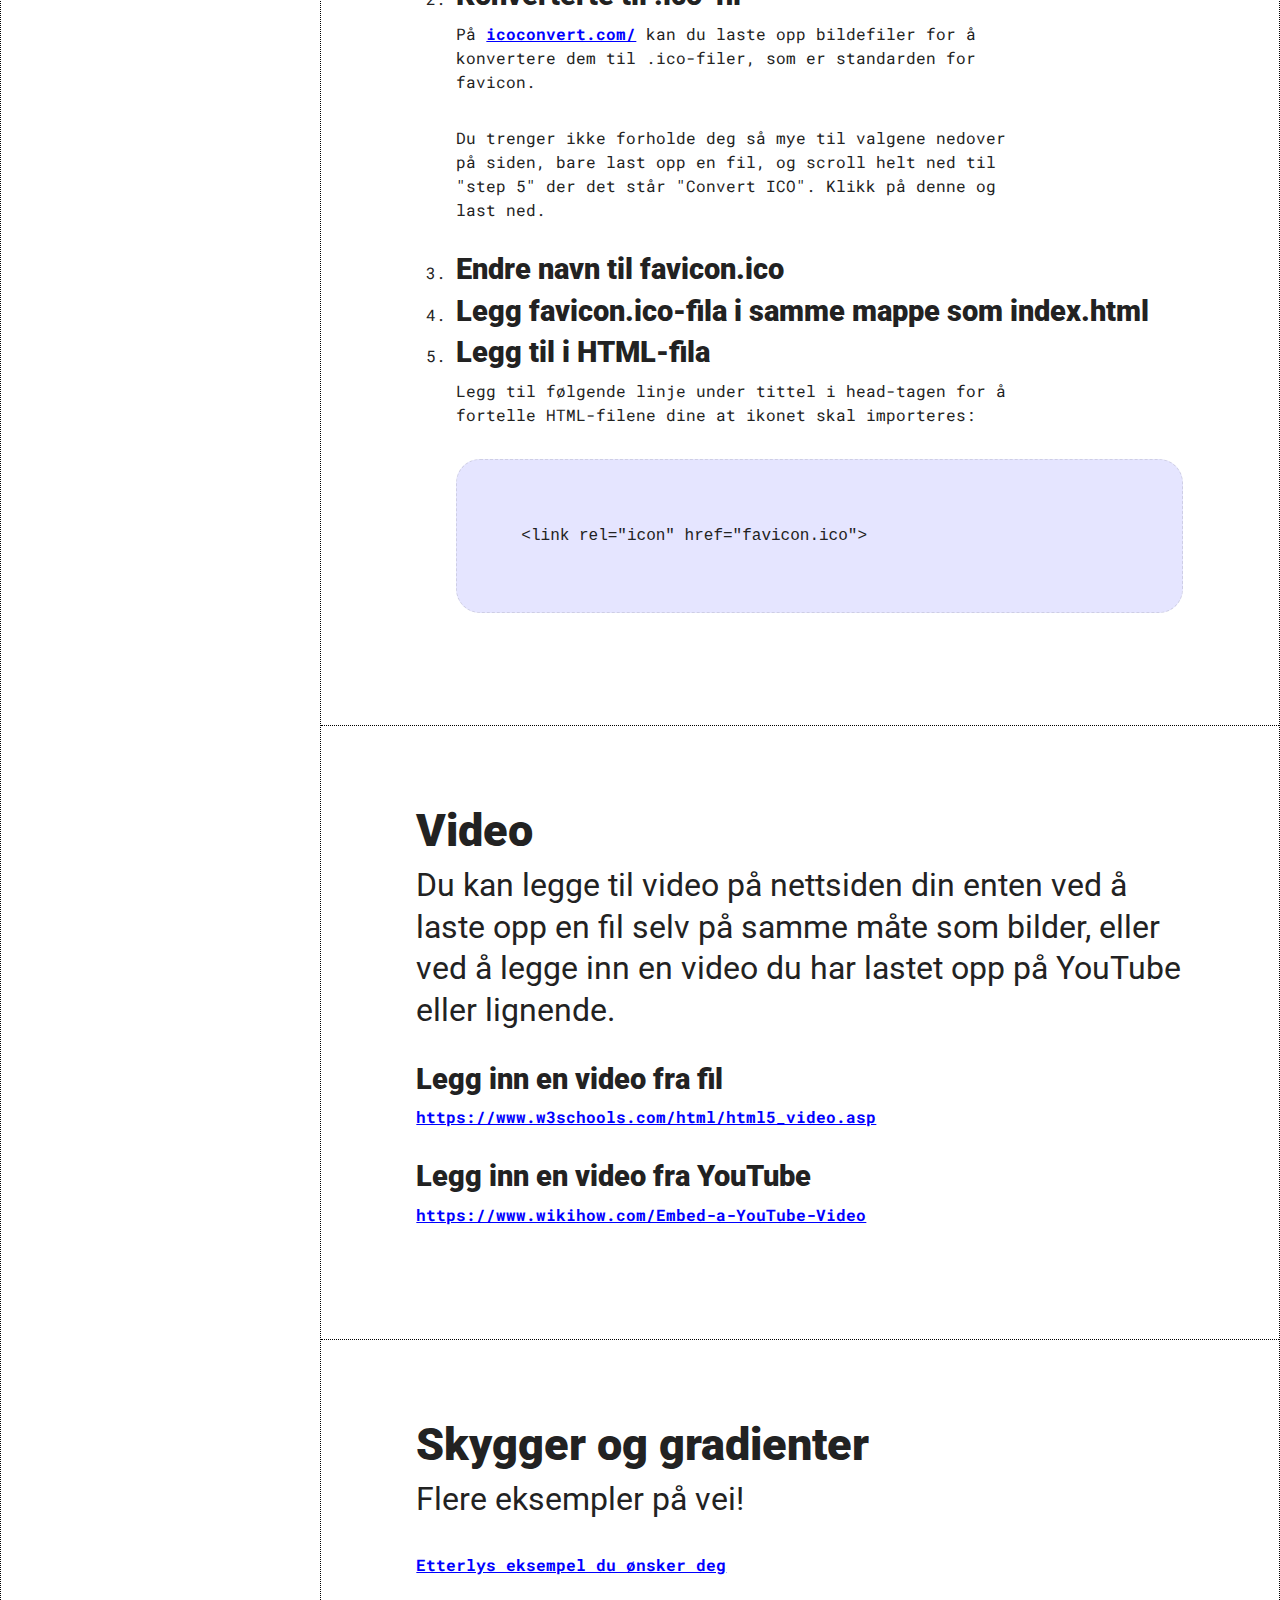
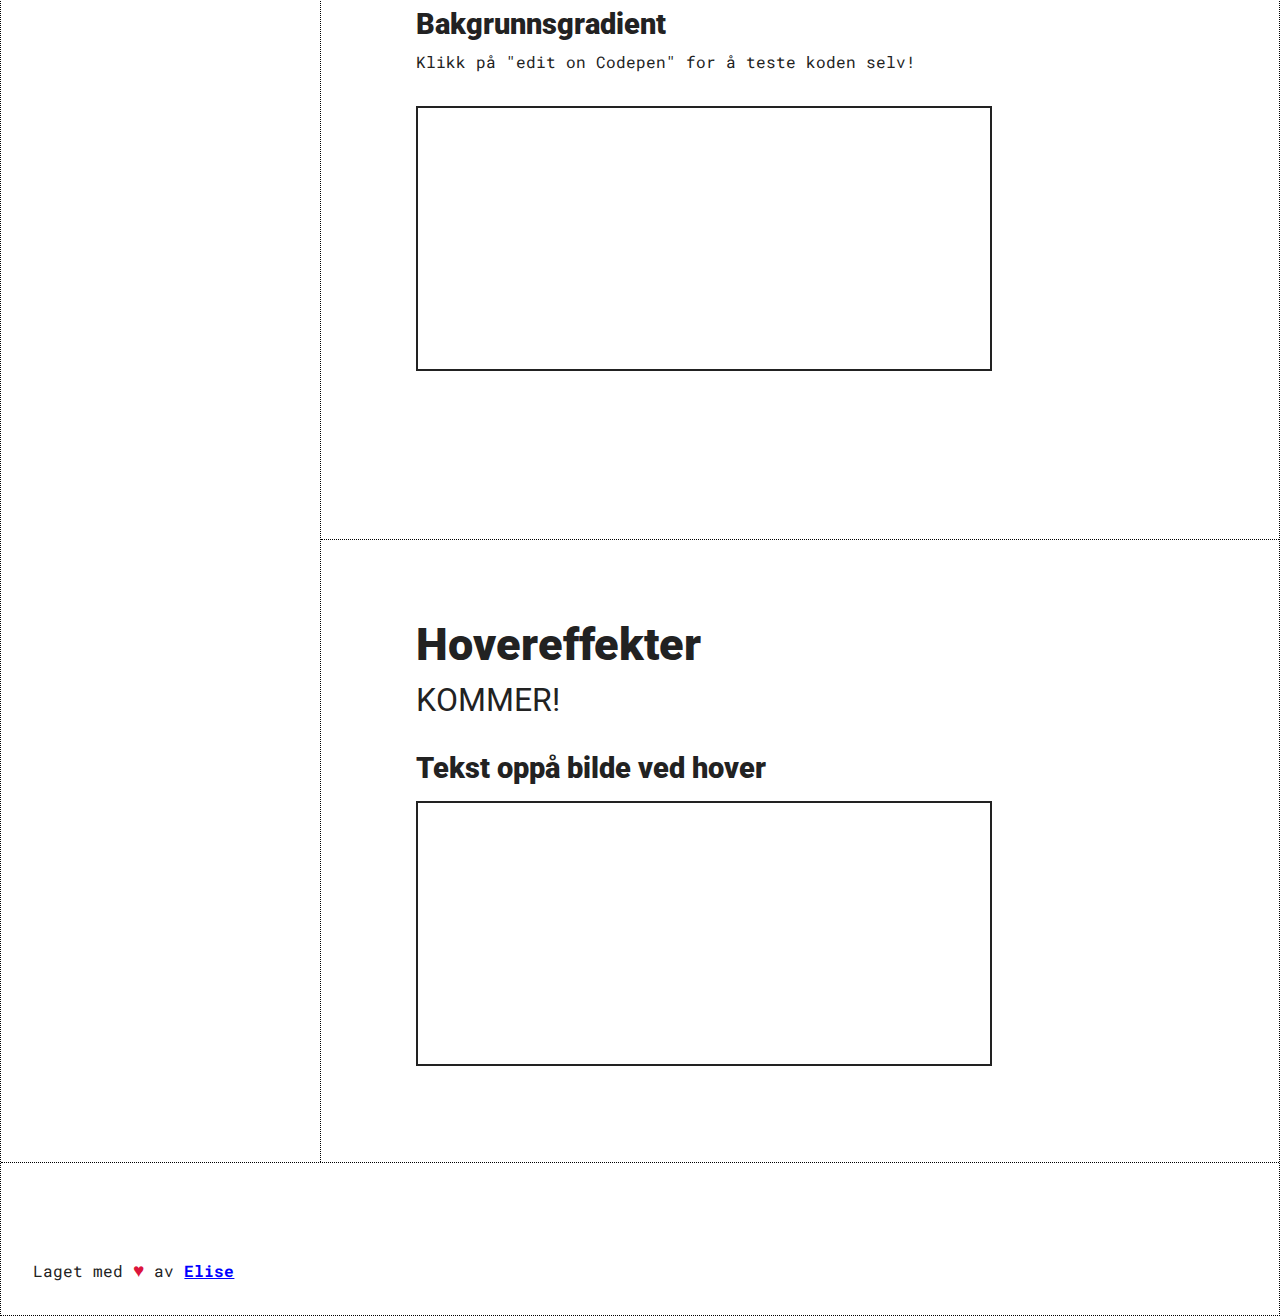
<file: kapitler/avansert.html>
<!doctype html>
<html>

<head>
  <meta charset="utf-8" />
  <meta name="viewport" content="width=device-width, initial-scale=1" />
  <title>KODEKURS &hearts; Avanserte greier</title>
  <link rel="icon" href="../favicon.ico">
  <link rel="stylesheet" type="text/css" href="../style.css" />
</head>

<body>
  <header>
    <h1><a href="../index.html">Kodekurs: Lag din første nettside</a></h1>
  </header>

  <main>
    <nav class="table-of-contents">
      <ul>
        <li>
          <a href="intro.html">Intro</a>
          <ul>
            <li><a href="intro.html#why">Hvorfor???</a></li>
            <li><a href="intro.html#what">Hva???</a></li>
            <li>
              <a href="intro.html#languages">Kodespråk</a>
              <ul>
                <li><a href="intro.html#html">HTML</a></li>
                <li><a href="intro.html#css">CSS</a></li>
                <li><a href="intro.html#js">JS</a></li>
              </ul>
            </li>
            <li><a href="intro.html#how">Hvordan???</a></li>
          </ul>
        </li>
        <li>
          <a href="start.html">Begynn å kode!</a>
          <ul>
            <li><a href="start.html#first-html-file">Din første HTML-fil</a></li>
            <li><a href="start.html#html-syntax">HTML-syntaks</a></li>
            <li><a href="start.html#head-body-footer">Head, body og footer</a></li>
          </ul>
        </li>
        <li>
          <a href="innhold.html">Innhold</a>
          <ul>
            <li><a href="innhold.html#text">Tekst</a></li>
            <li><a href="innhold.html#images">Bilder</a></li>
            <li><a href="innhold.html#pages">Sider</a></li>
            <li><a href="innhold.html#links">Lenker</a></li>
          </ul>
        </li>
        <li>
          <a href="design.html">Design</a>
          <ul>
            <li><a href="design.html#first-css-file">Din første CSS-fil</a></li>
            <li><a href="design.html#css-syntax">CSS-syntaks</a></li>
            <li><a href="design.html#colors">Farger</a></li>
            <li><a href="design.html#fonts">Fonter</a></li>
            <li><a href="design.html#sizes">Boksmodellen</a></li>
            <li><a href="design.html#classes">Navngi elementer</a></li>
            <li><a href="design.html#layout">Layout</a></li>
          </ul>
        </li>
        <li>
          <a href="publisering.html">Publisering</a>
          <ul>
            <li><a href="publisering.html#server">Server</a></li>
            <li><a href="publisering.html#domene">Domene</a></li>
          </ul>
        </li>
        <li>
          <a href="avansert.html">For viderekomne</a>
          <ul>
            <li><a href="avansert.html#favicon">Favicon</a></li>
            <li><a href="avansert.html#video">Video</a></li>
            <li><a href="avansert.html#epost">E-post-lenke</a></li>
            <li><a href="avansert.html#gjennomsiktig">Gjennomsiktighet</a></li>
            <li><a href="avansert.html#skygger-og-gradienter">Skygger og gradienter</a></li>
            <li><a href="avansert.html#mobil">Mobiltilpasning</a></li>
          </ul>
        </li>
        <li>
          <a href="../inspirasjon.html">Inspirasjon</a>
        </li>
        <li>
          <a href="../ressurser.html">Ressurser</a>
        </li>
        <li>
          <a href="../hjelp.html">Hjelp!</a>
        </li>
      </ul>
    </nav>

    <div class="content">
      <section>
        <h2>For viderekomne</h2>
        <p class="lead">Denne siden er under arbeid, og fylles på fortløpende.</p>
        <p>Hva vil du helst se her? Send meg en <a href="mailto:hei@elisejakob.no" target="_blank">mail</a> og mas i vei :)</p>
      </section>

      <section id="favicon">
        <h2>Favicon</h2>
        <p class="lead">Favicon er navnet på det lille ikonet som vises ved siden av tittelen til nettsiden i faner, eller når man lagrer den som et bokmerke.</p>
        <figure>
          <img src="../bilder/favicon-ill.png" />
        </figure>
        <p>Til denne nettsiden laget jeg et favicon slik:</p>
        <ol>
          <li>
            <h3>Valgte et ikon</h3>
            <p>Jeg var lat og fant en emoji jeg ville bruke på <a href="https://emojipedia.org/" target="_blank">emojipedia.org</a>. Du kan også lage ditt eget ikon. Lagre som PNG, JPG eller BMP.</p>
            <figure>
              <img src="../bilder/save-emoji.png" />
            </figure>
          </li>
          <li>
            <h3>Konverterte til .ico-fil</h3>
            <p>På <a href="https://icoconvert.com/" target="_blank">icoconvert.com/</a> kan du laste opp bildefiler for å konvertere dem til .ico-filer, som er standarden for favicon.</p>
            <p>Du trenger ikke forholde deg så mye til valgene nedover på siden, bare last opp en fil, og scroll helt ned til "step 5" der det står "Convert ICO". Klikk på denne og last ned.</p>
          </li>
          <li>
            <h3>Endre navn til favicon.ico</h3>
          </li>
          <li>
            <h3>Legg favicon.ico-fila i samme mappe som index.html</h3>
          </li>
          <li>
            <h3>Legg til i HTML-fila</h3>
            <p>Legg til følgende linje under tittel i head-tagen for å fortelle HTML-filene dine at ikonet skal importeres:</p>
            <code>
              <xmp>
<link rel="icon" href="favicon.ico">
              </xmp>
            </code>
          </li>
        </ol>
      </section>

      <section id="video">
        <h2>Video</h2>
        <p class="lead">Du kan legge til video på nettsiden din enten ved å laste opp en fil selv på samme måte som bilder, eller ved å legge inn en video du har lastet opp på YouTube eller lignende.</p>
        <h3>Legg inn en video fra fil</h3>
        <p><a href="https://www.w3schools.com/html/html5_video.asp">https://www.w3schools.com/html/html5_video.asp</a></p>
        <h3>Legg inn en video fra YouTube</h3>
        <p><a href="https://www.wikihow.com/Embed-a-YouTube-Video">https://www.wikihow.com/Embed-a-YouTube-Video</a></p>
      </section>

      <section id="skygger-og-gradienter">
        <h2>Skygger og gradienter</h2>
        <p class="lead">Flere eksempler på vei!</p>
        <p><a href="mailto:hei@elisejakob.no" target="_blank">Etterlys eksempel du ønsker deg</a></p>
        <h3>Bakgrunnsgradient</h3>
        <p>Klikk på "edit on Codepen" for å teste koden selv!</p>
        <p class="codepen" data-height="500" data-theme-id="light" data-default-tab="result" data-user="elisejakob" data-slug-hash="GaNMWY" style="height: 265px; box-sizing: border-box; display: flex; align-items: center; justify-content: center; border: 2px solid; margin: 1em 0; padding: 1em;" data-pen-title="Bakgrunnsgradient">
        </p>
        <script async src="https://static.codepen.io/assets/embed/ei.js"></script>
        <br /><br /><br />
      </section>

      <section id="hover">
        <h2>Hovereffekter</h2>
        <p class="lead">KOMMER!</p>
        <h3>Tekst oppå bilde ved hover</h3>
        <p class="codepen" data-height="500" data-theme-id="light" data-default-tab="result" data-user="elisejakob" data-slug-hash="bGVKQOK" style="height: 265px; box-sizing: border-box; display: flex; align-items: center; justify-content: center; border: 2px solid; margin: 1em 0; padding: 1em;" data-pen-title="Tekst oppå bilde ved hover">
        </p>
        <script async src="https://static.codepen.io/assets/embed/ei.js"></script>
      </section>
    </div>
  </main>

  <footer>
    <a href="#" class="to-top">Til toppen</a>
<a href="../brief.html" class="brief">Brief</a>
    Laget med <span class="heart">&hearts;</span> av <a href="http://elisejakob.no">Elise</a>
  </footer>

</body>

</html>
</file>
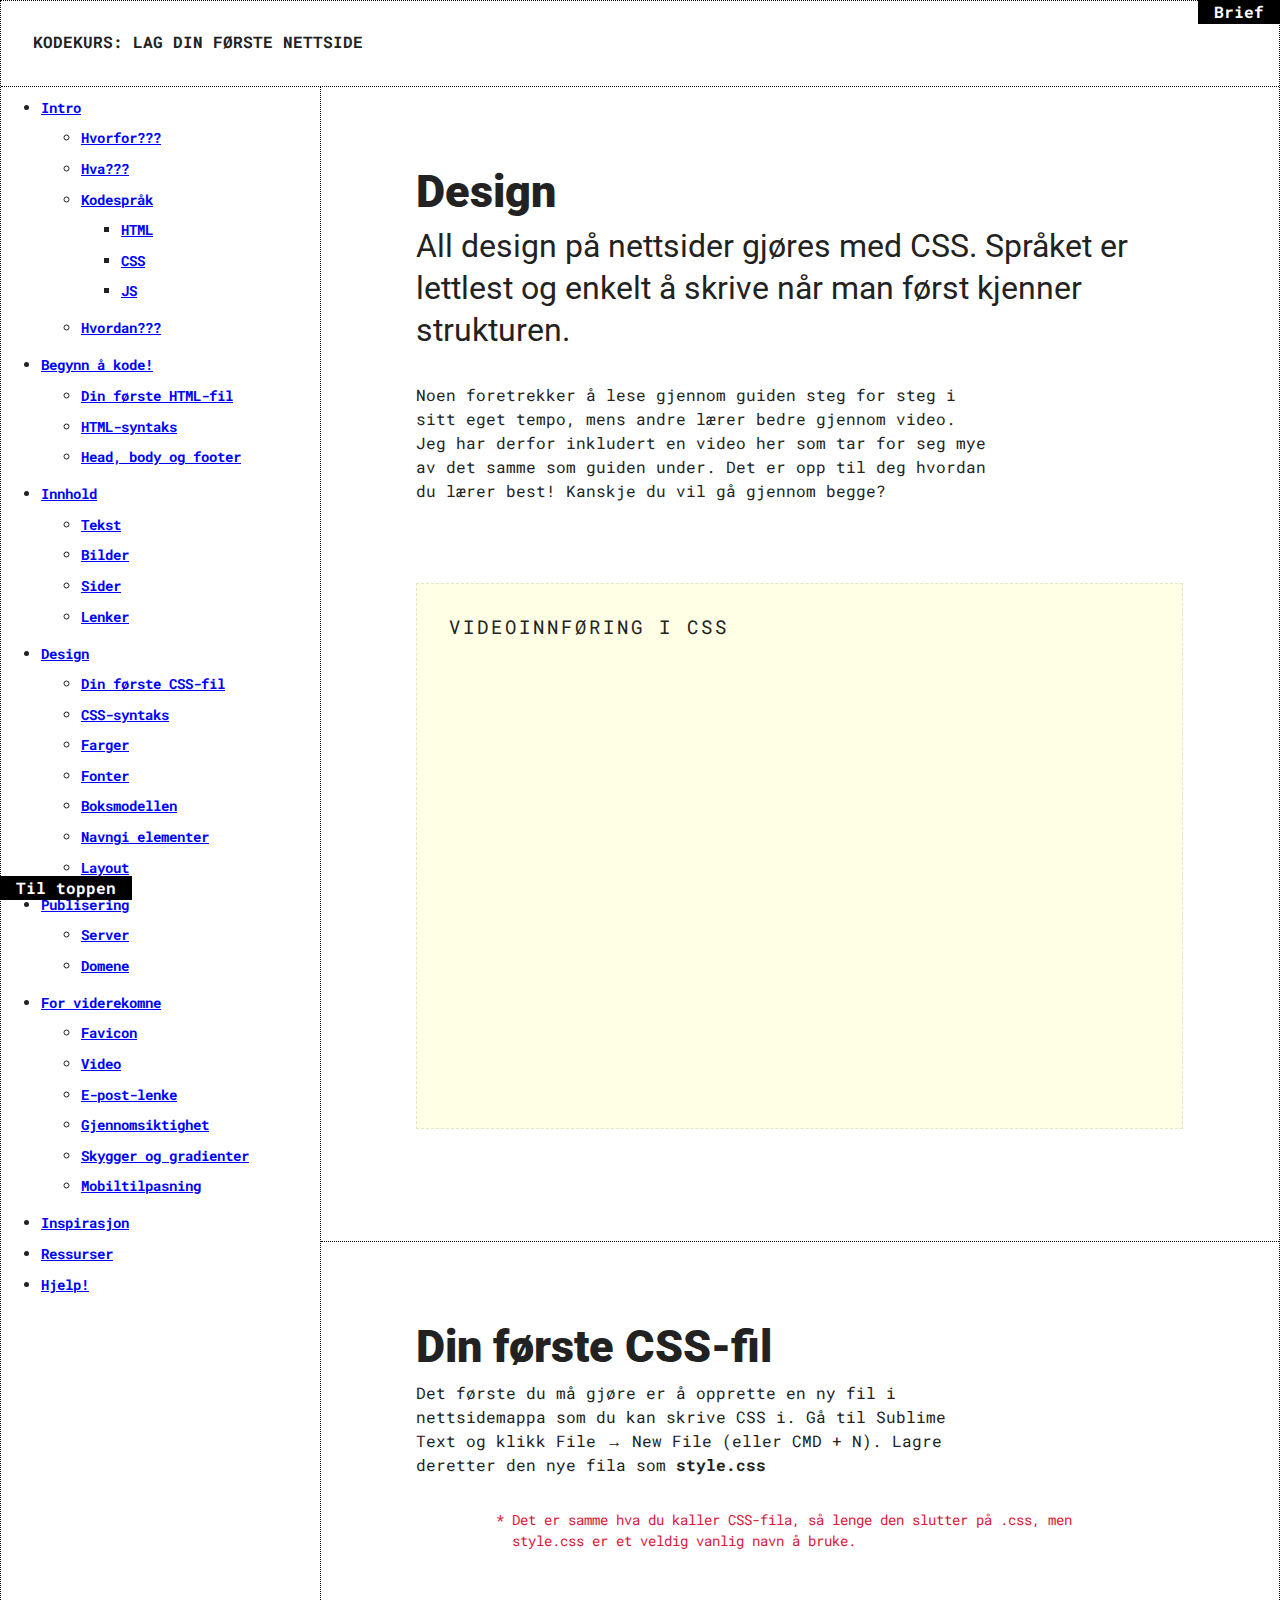
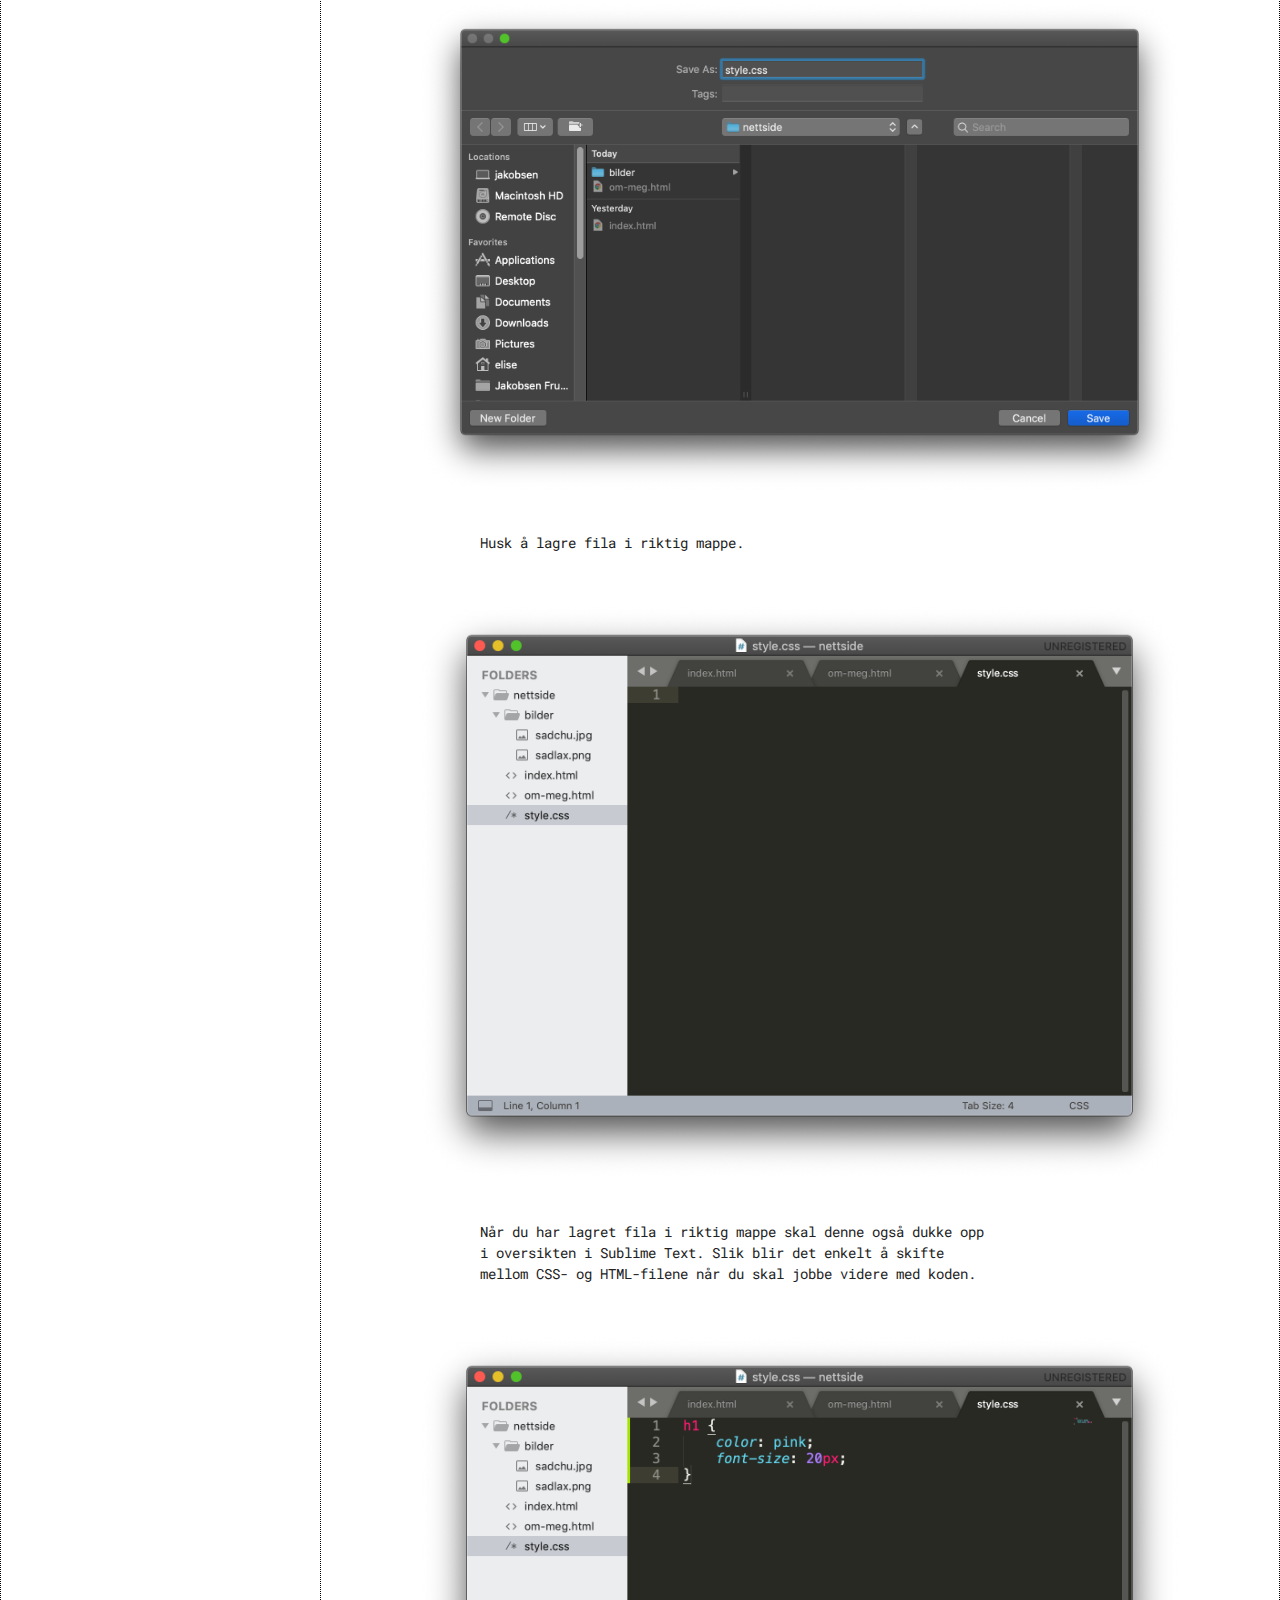
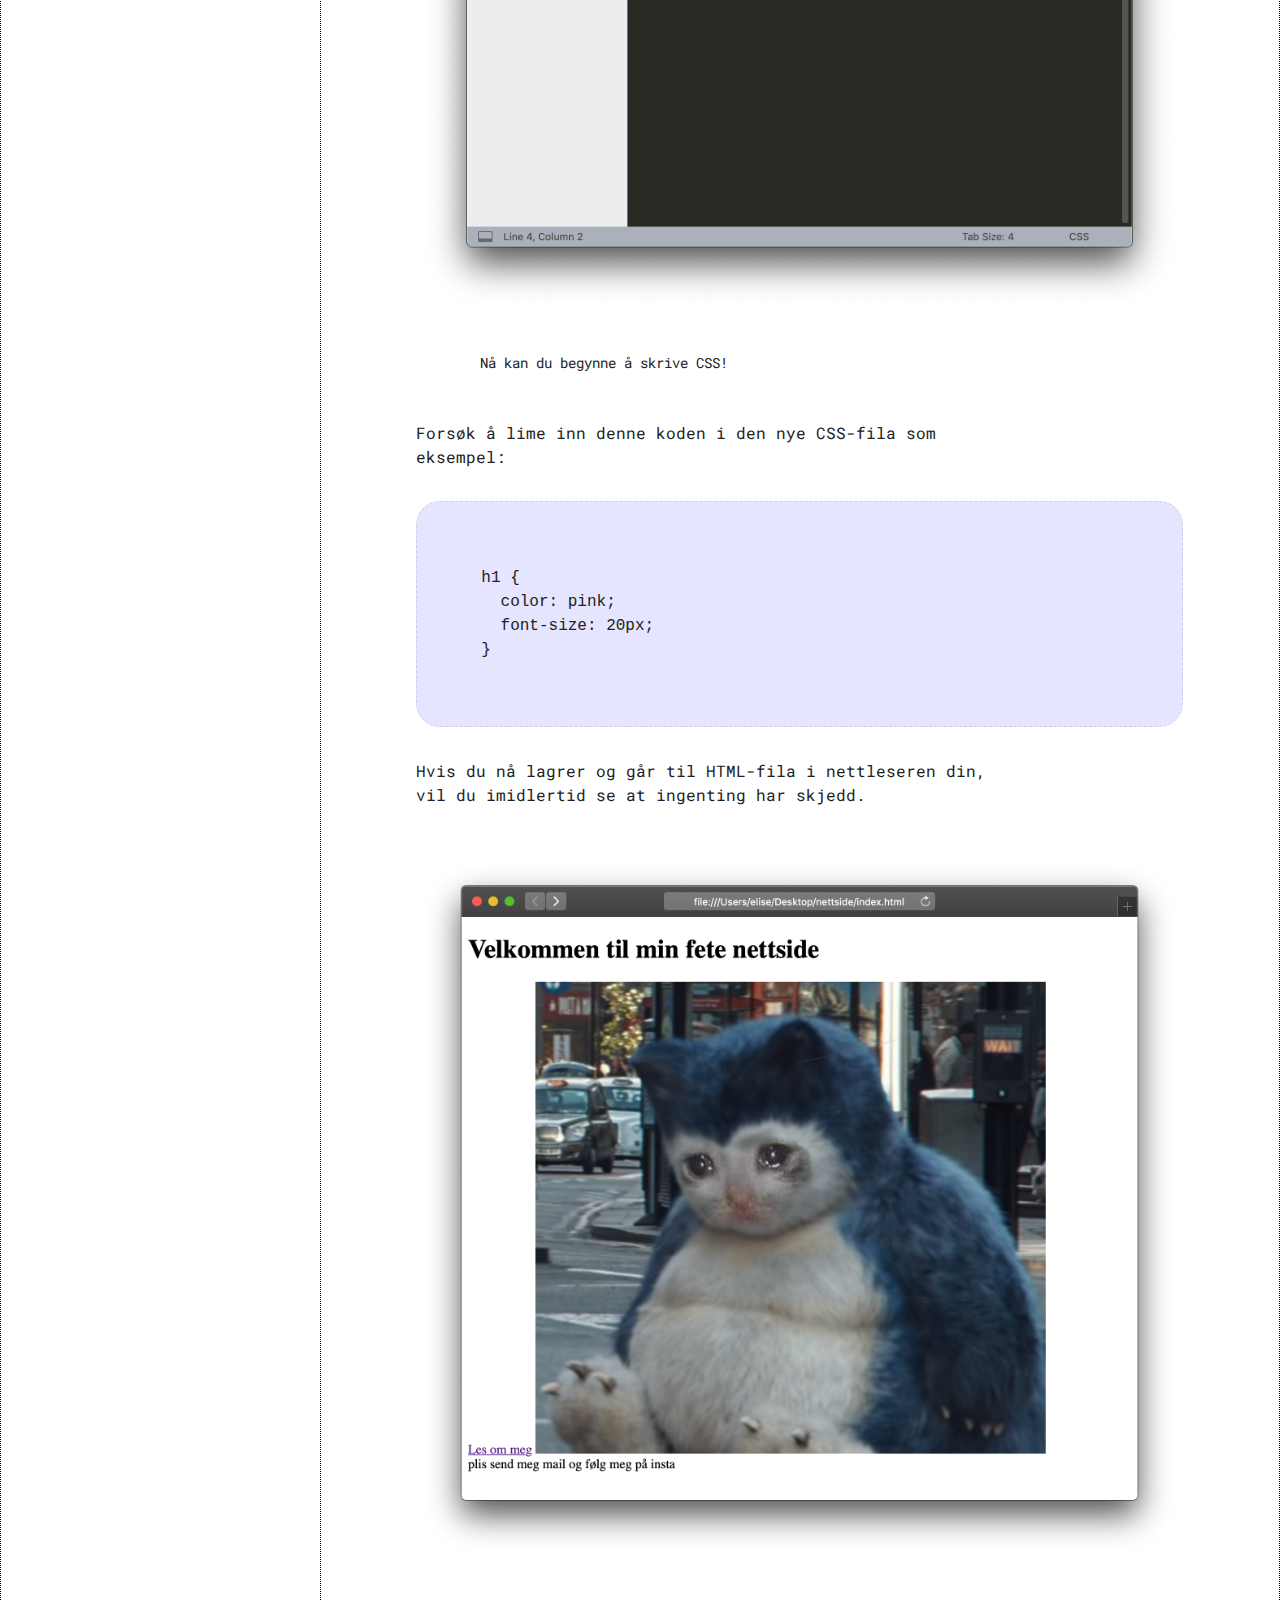
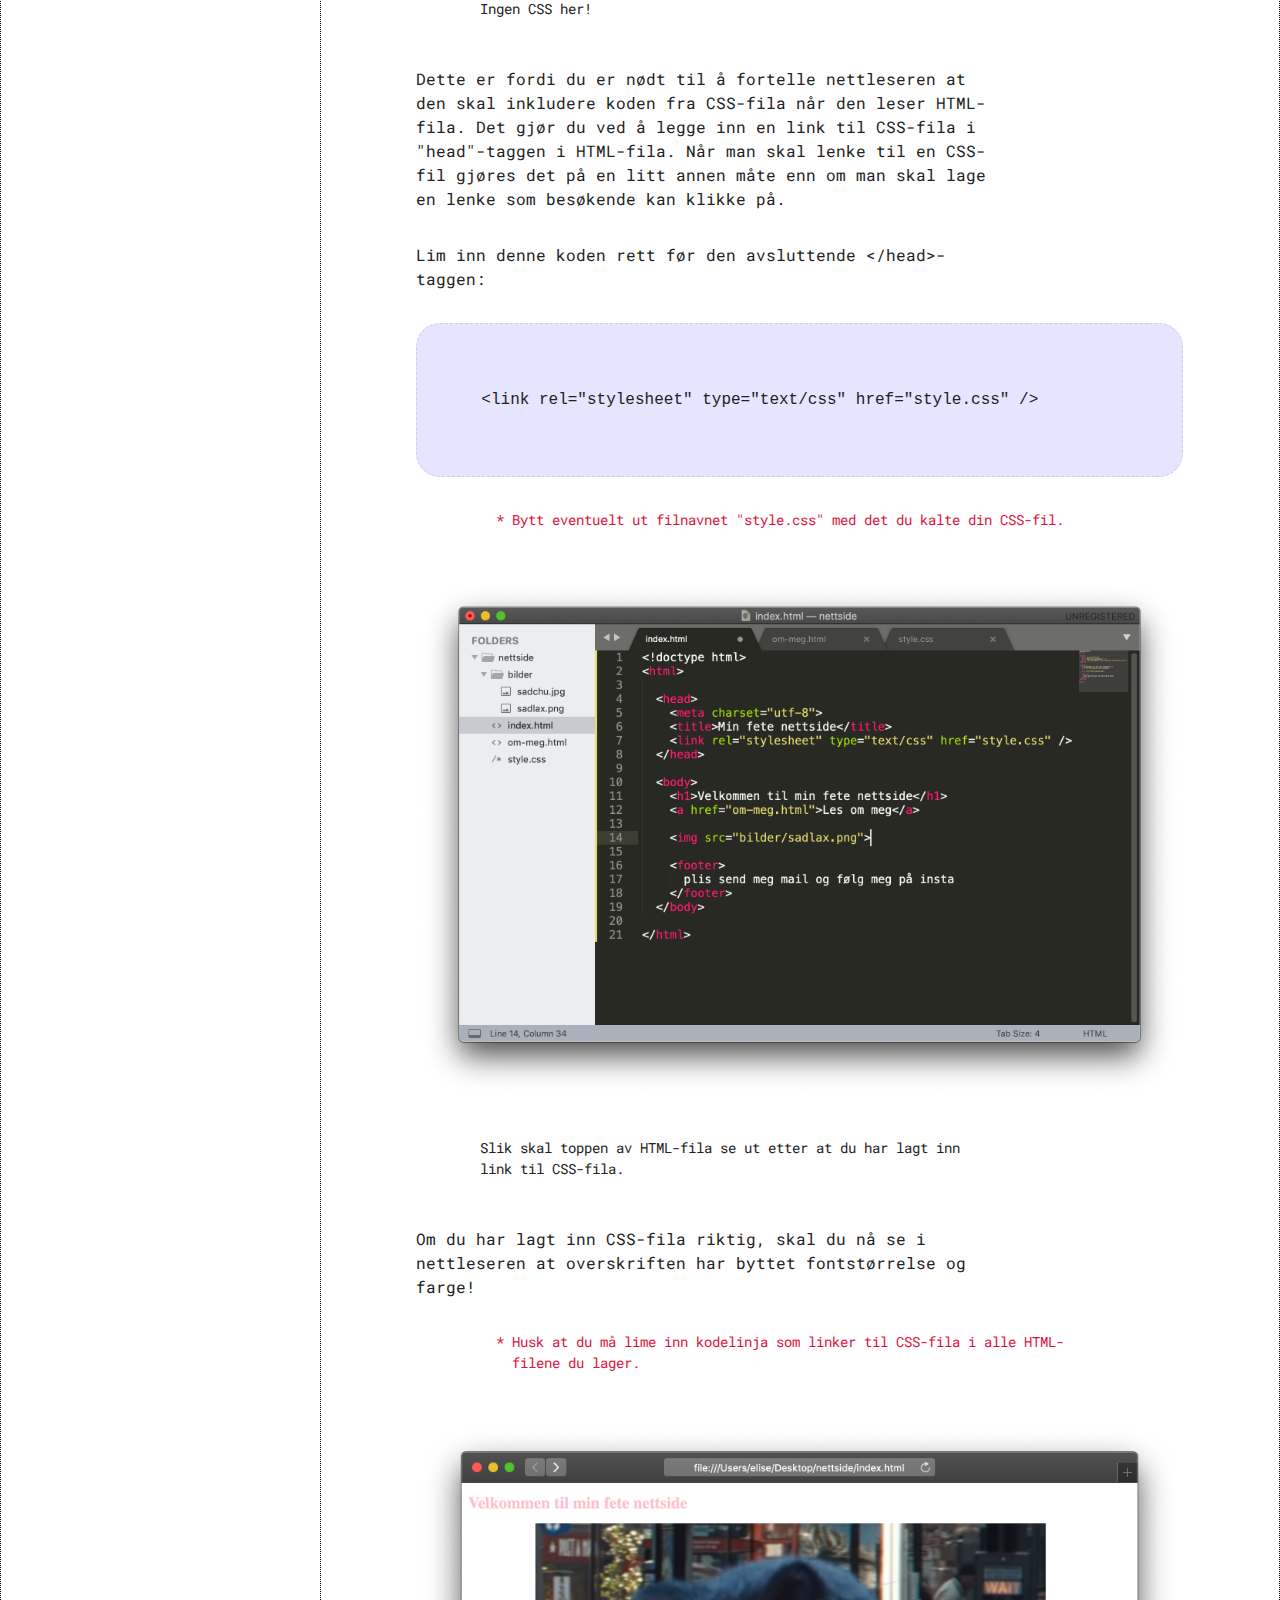
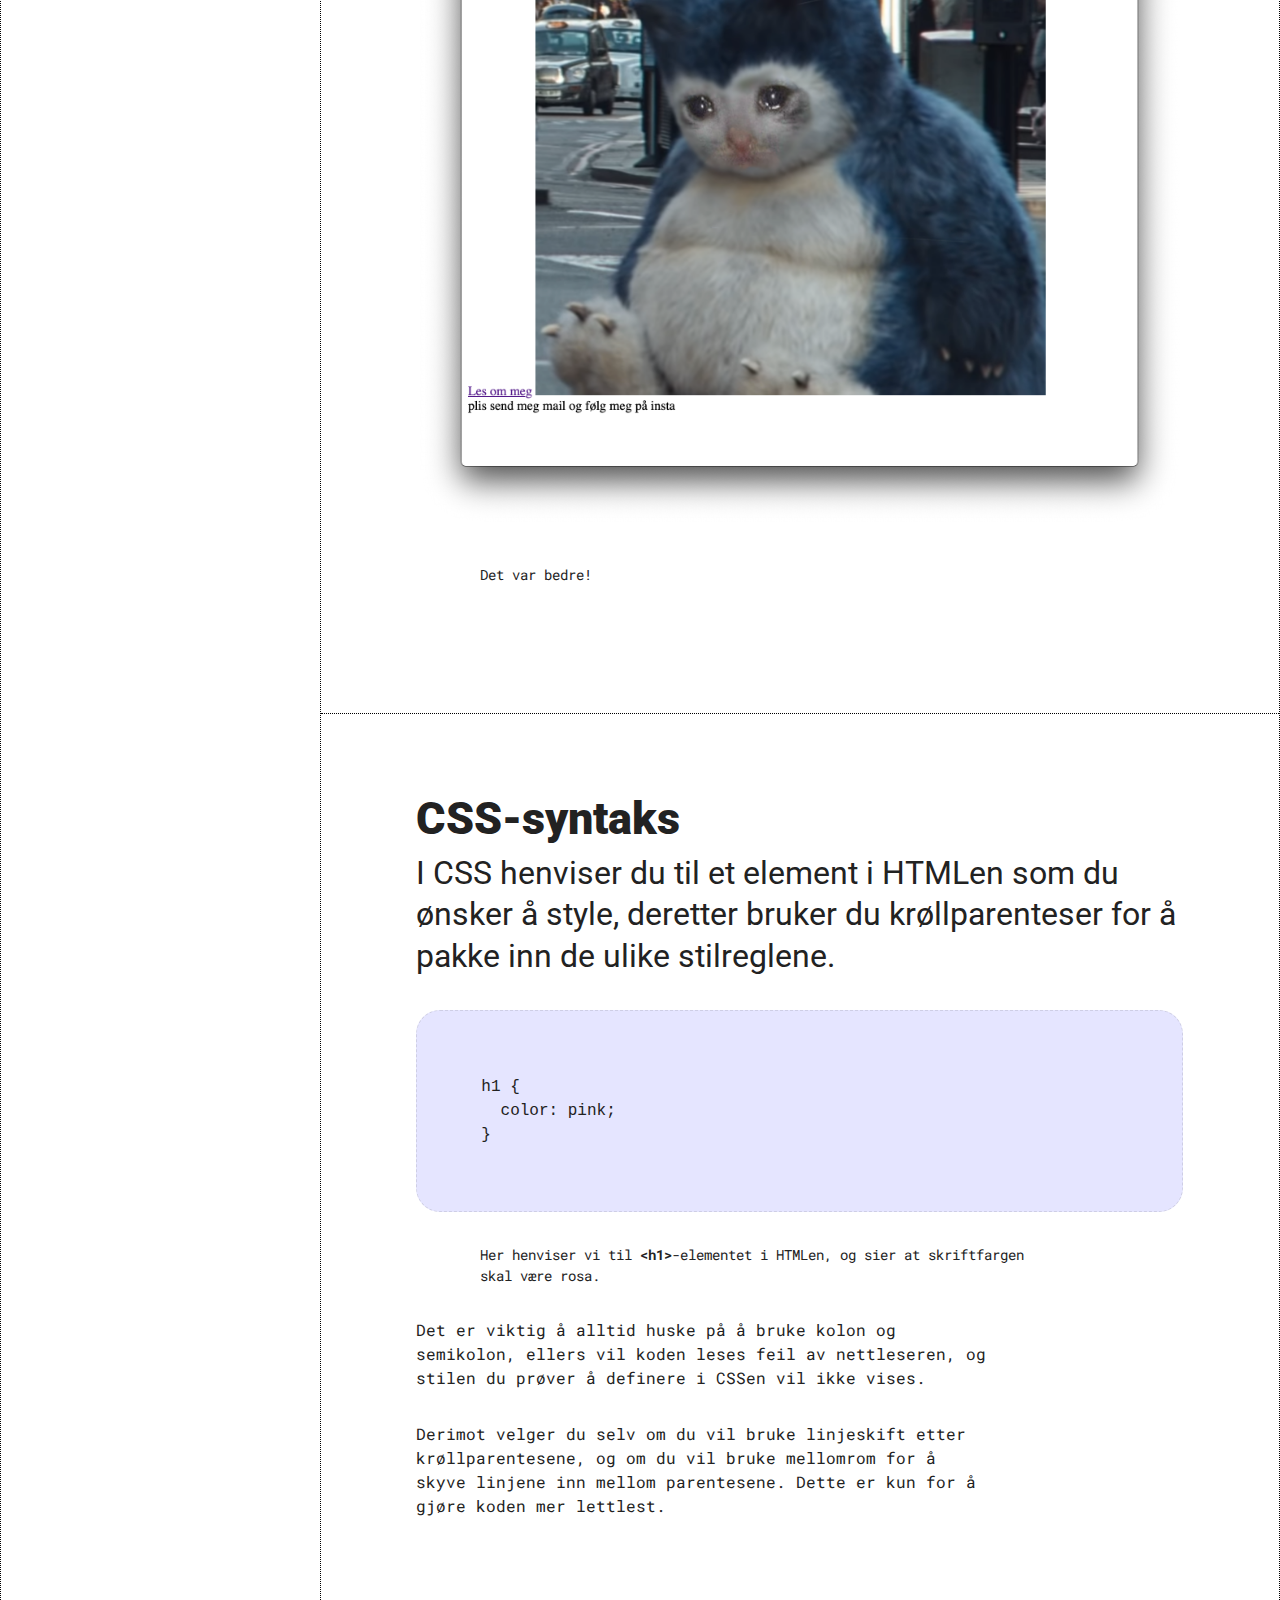
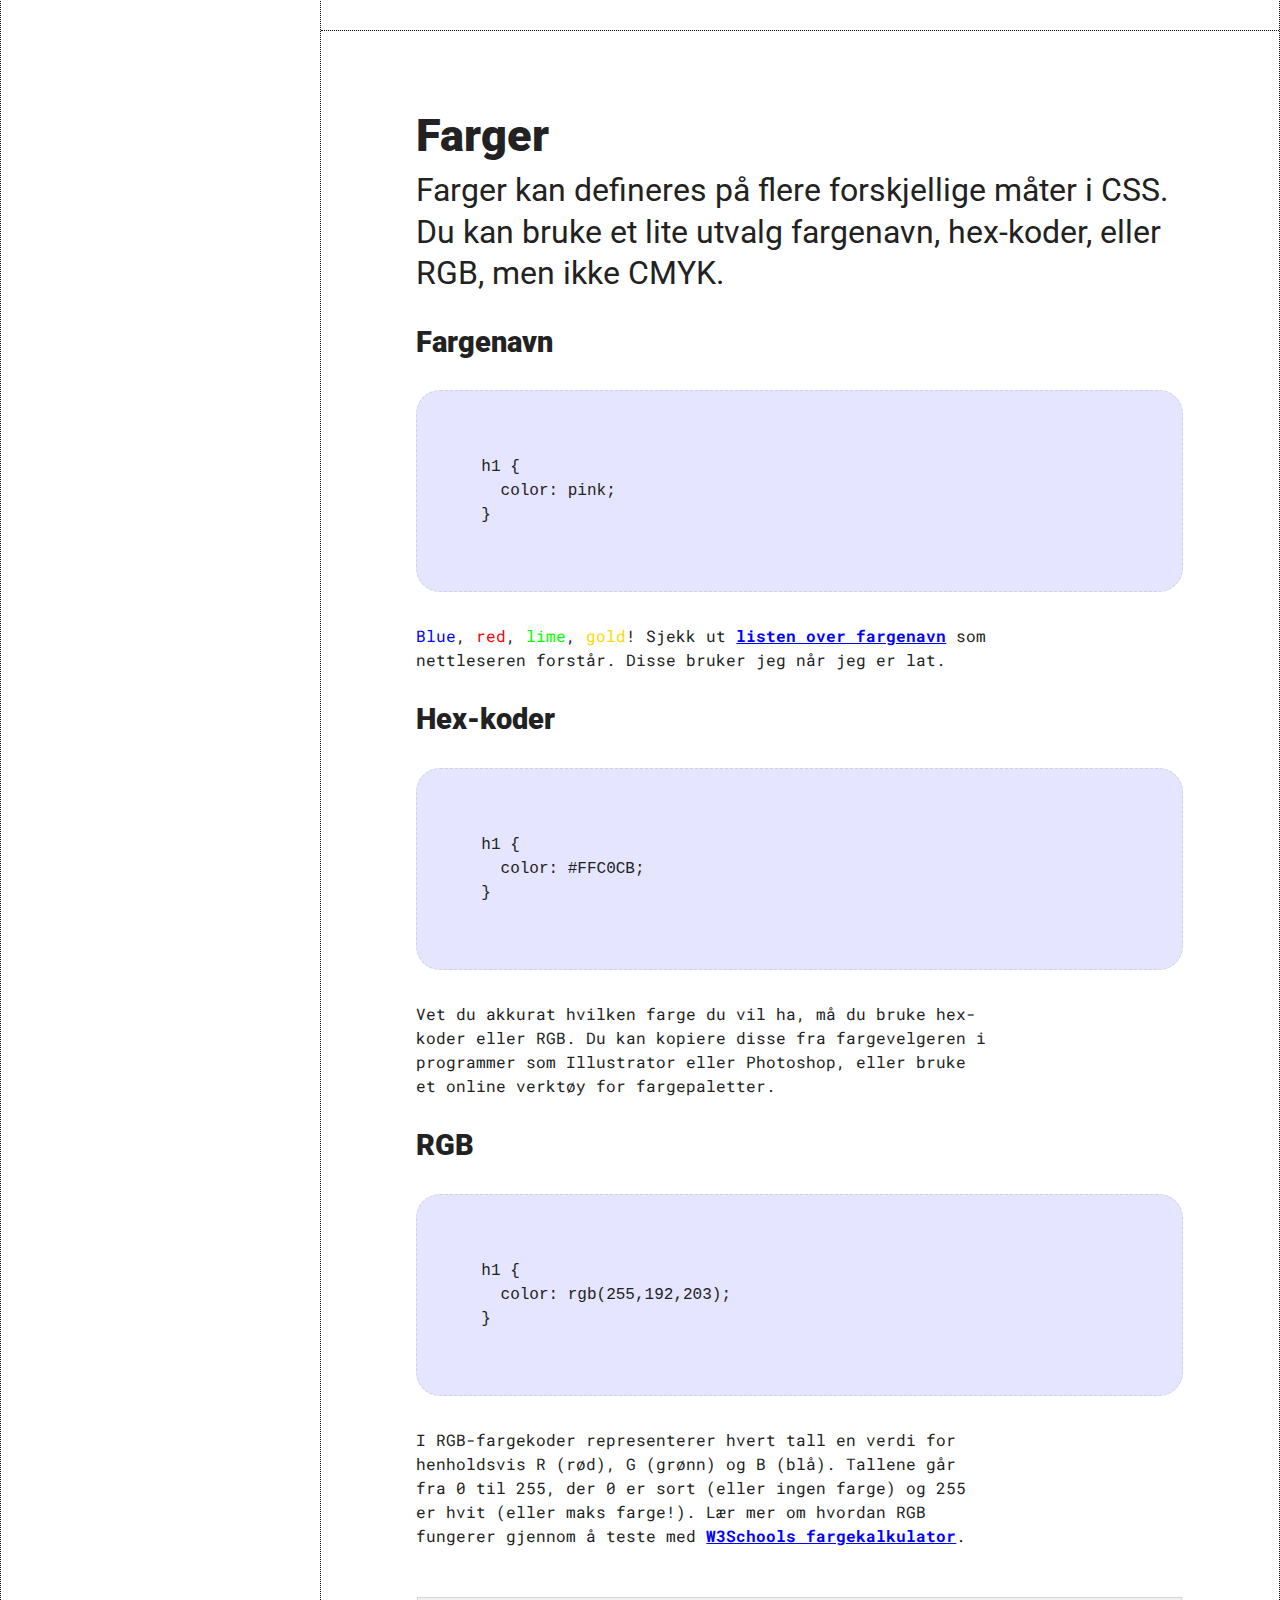
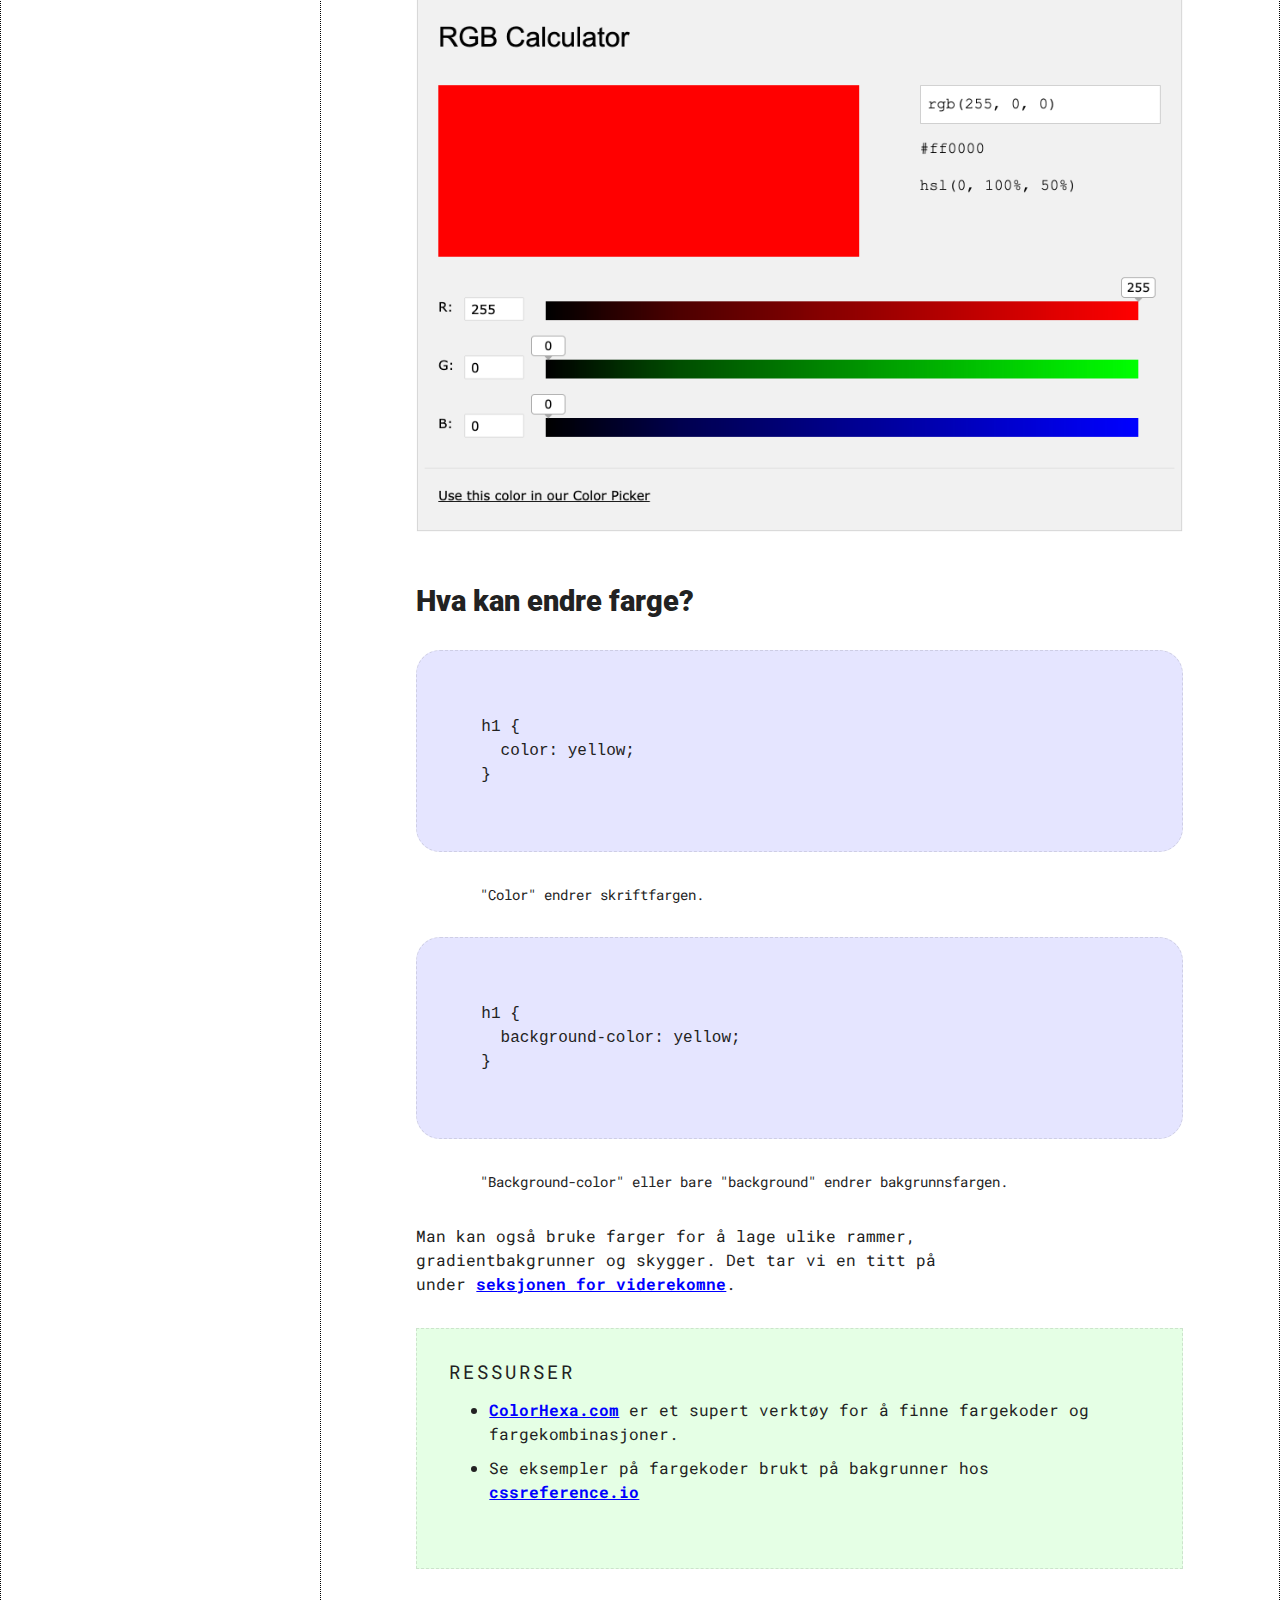
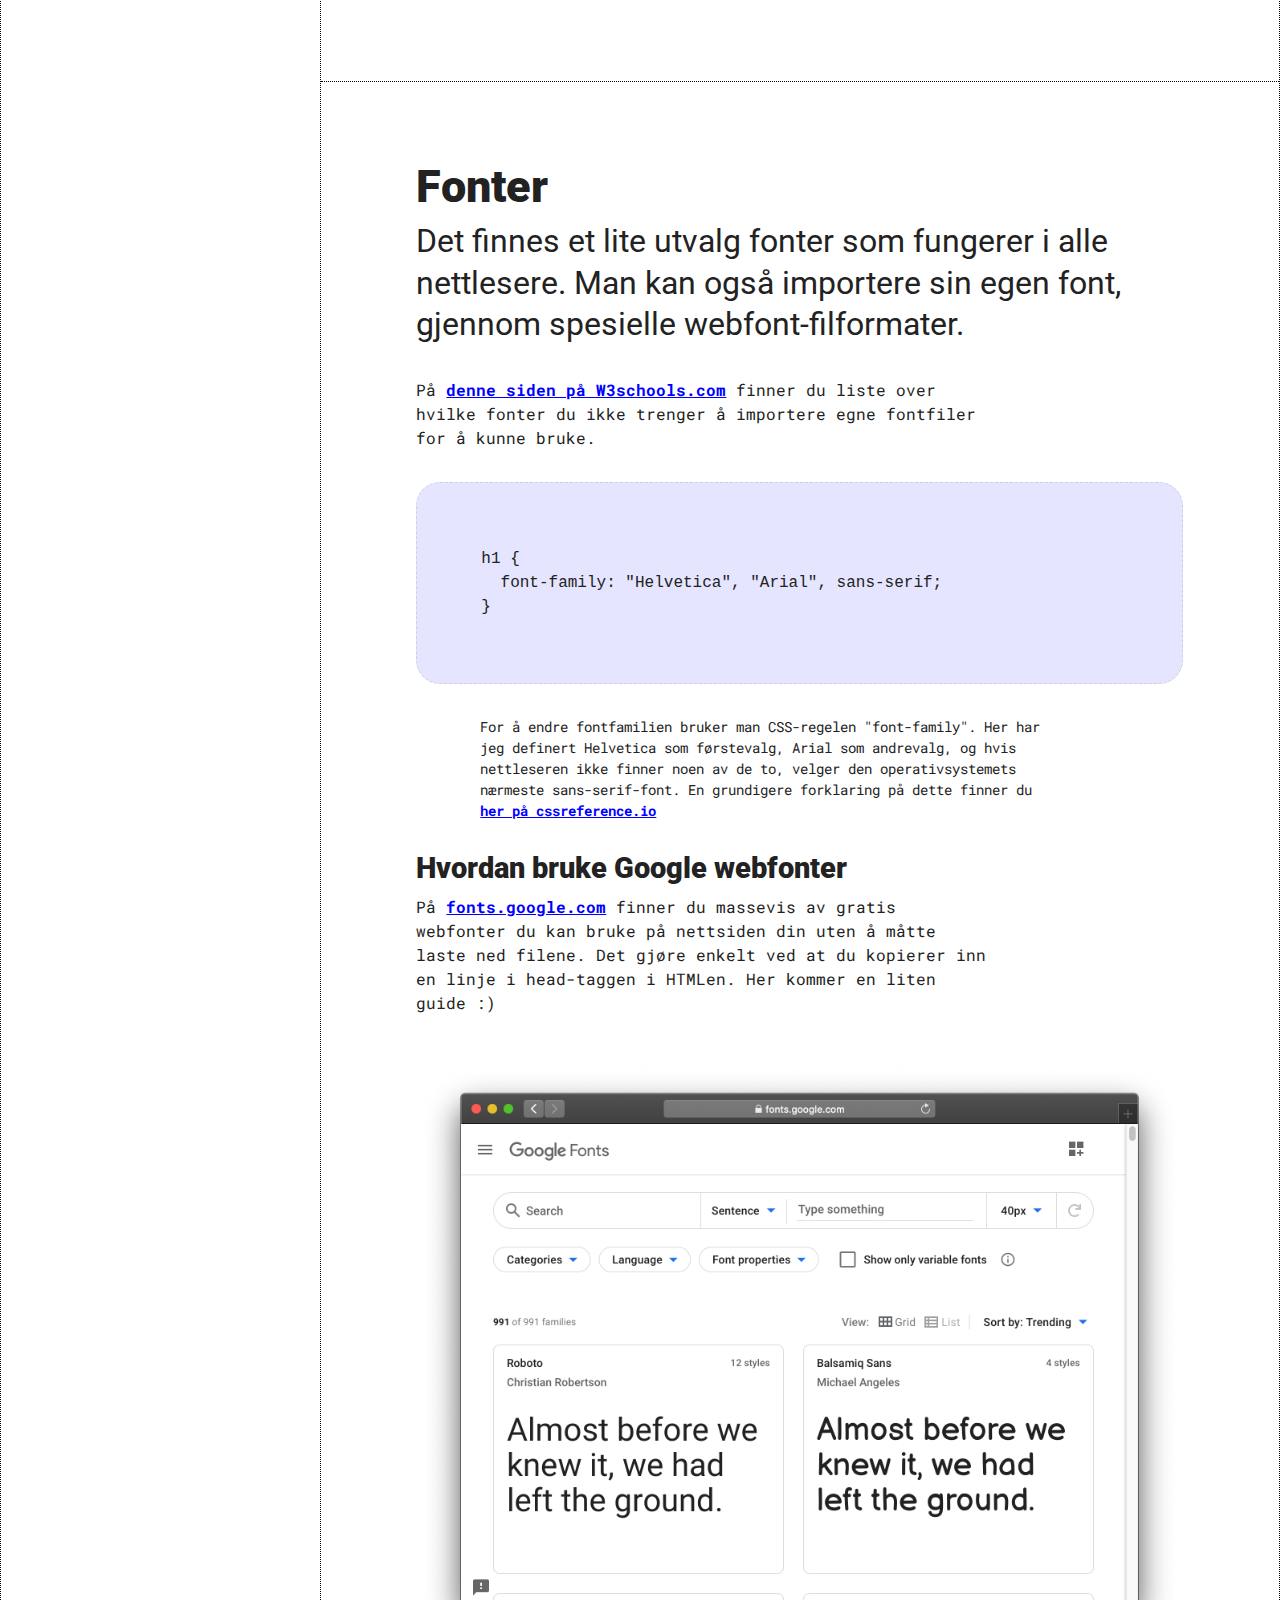
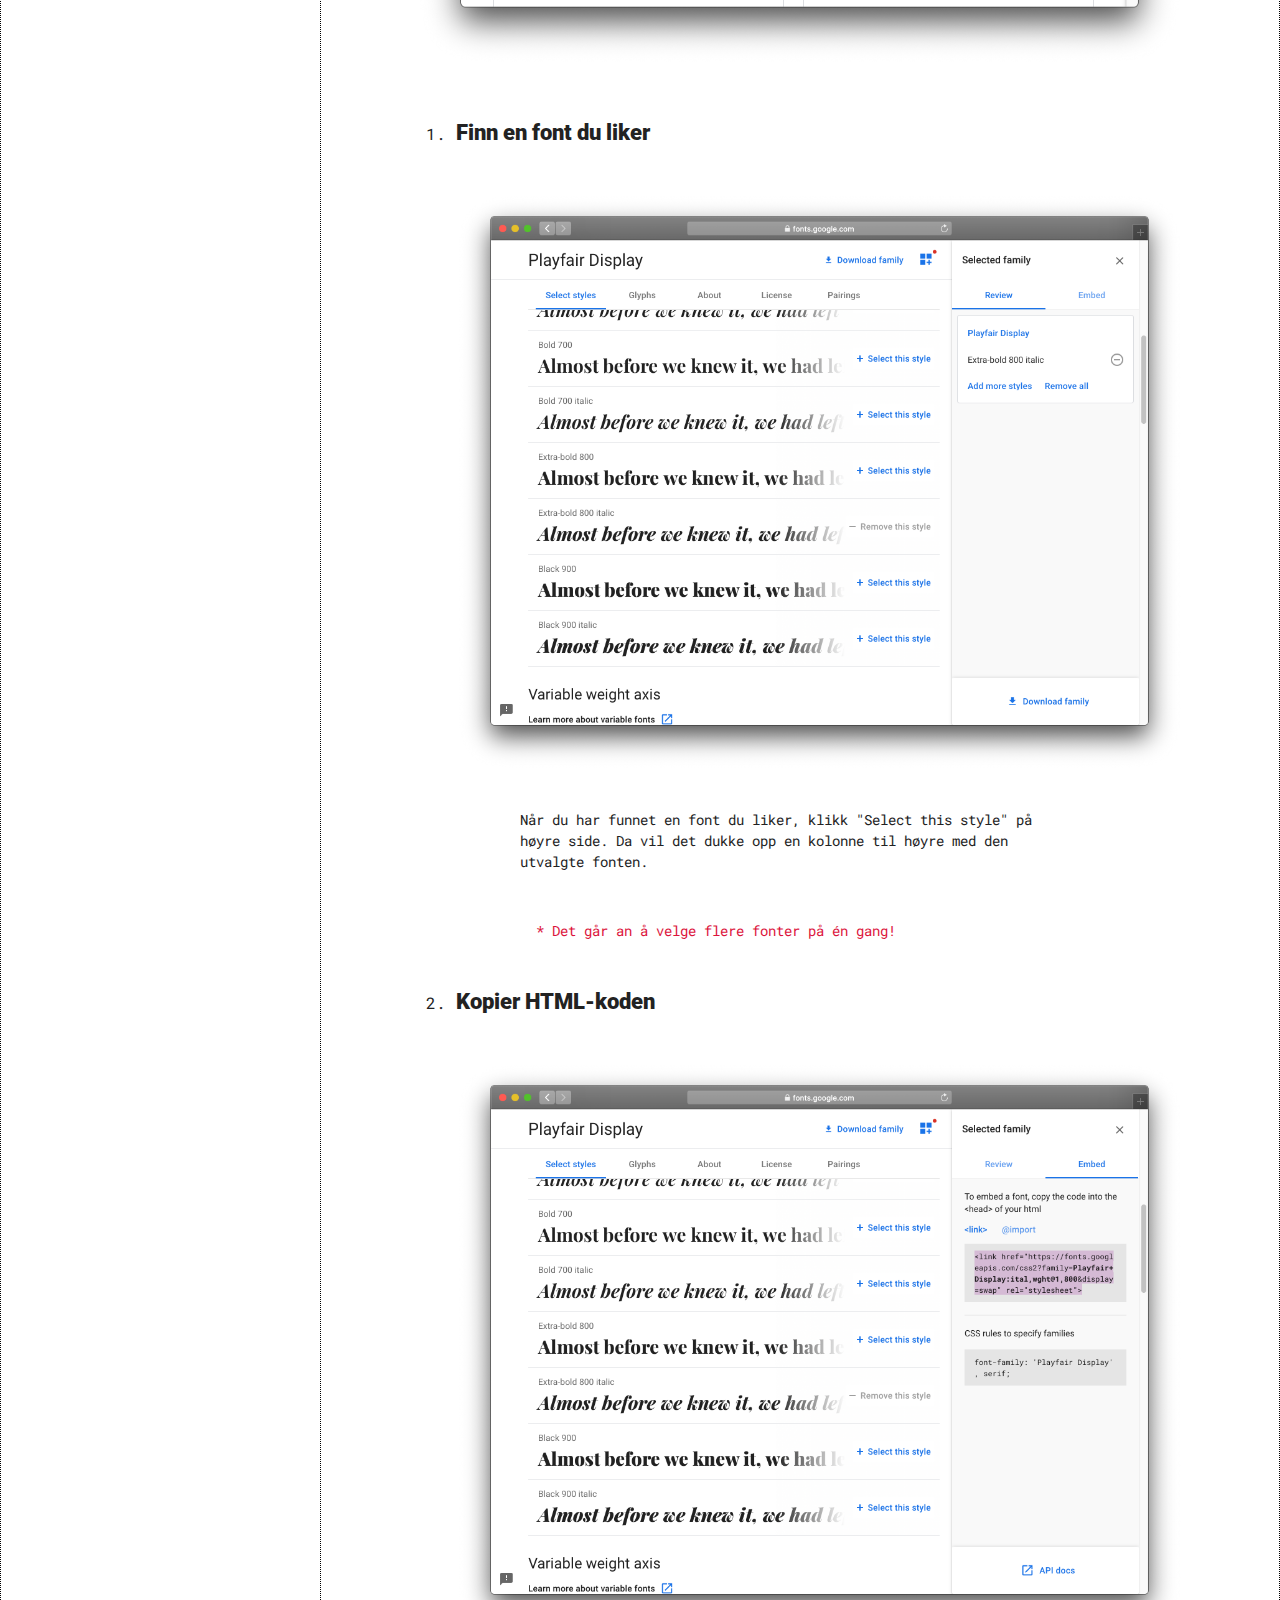
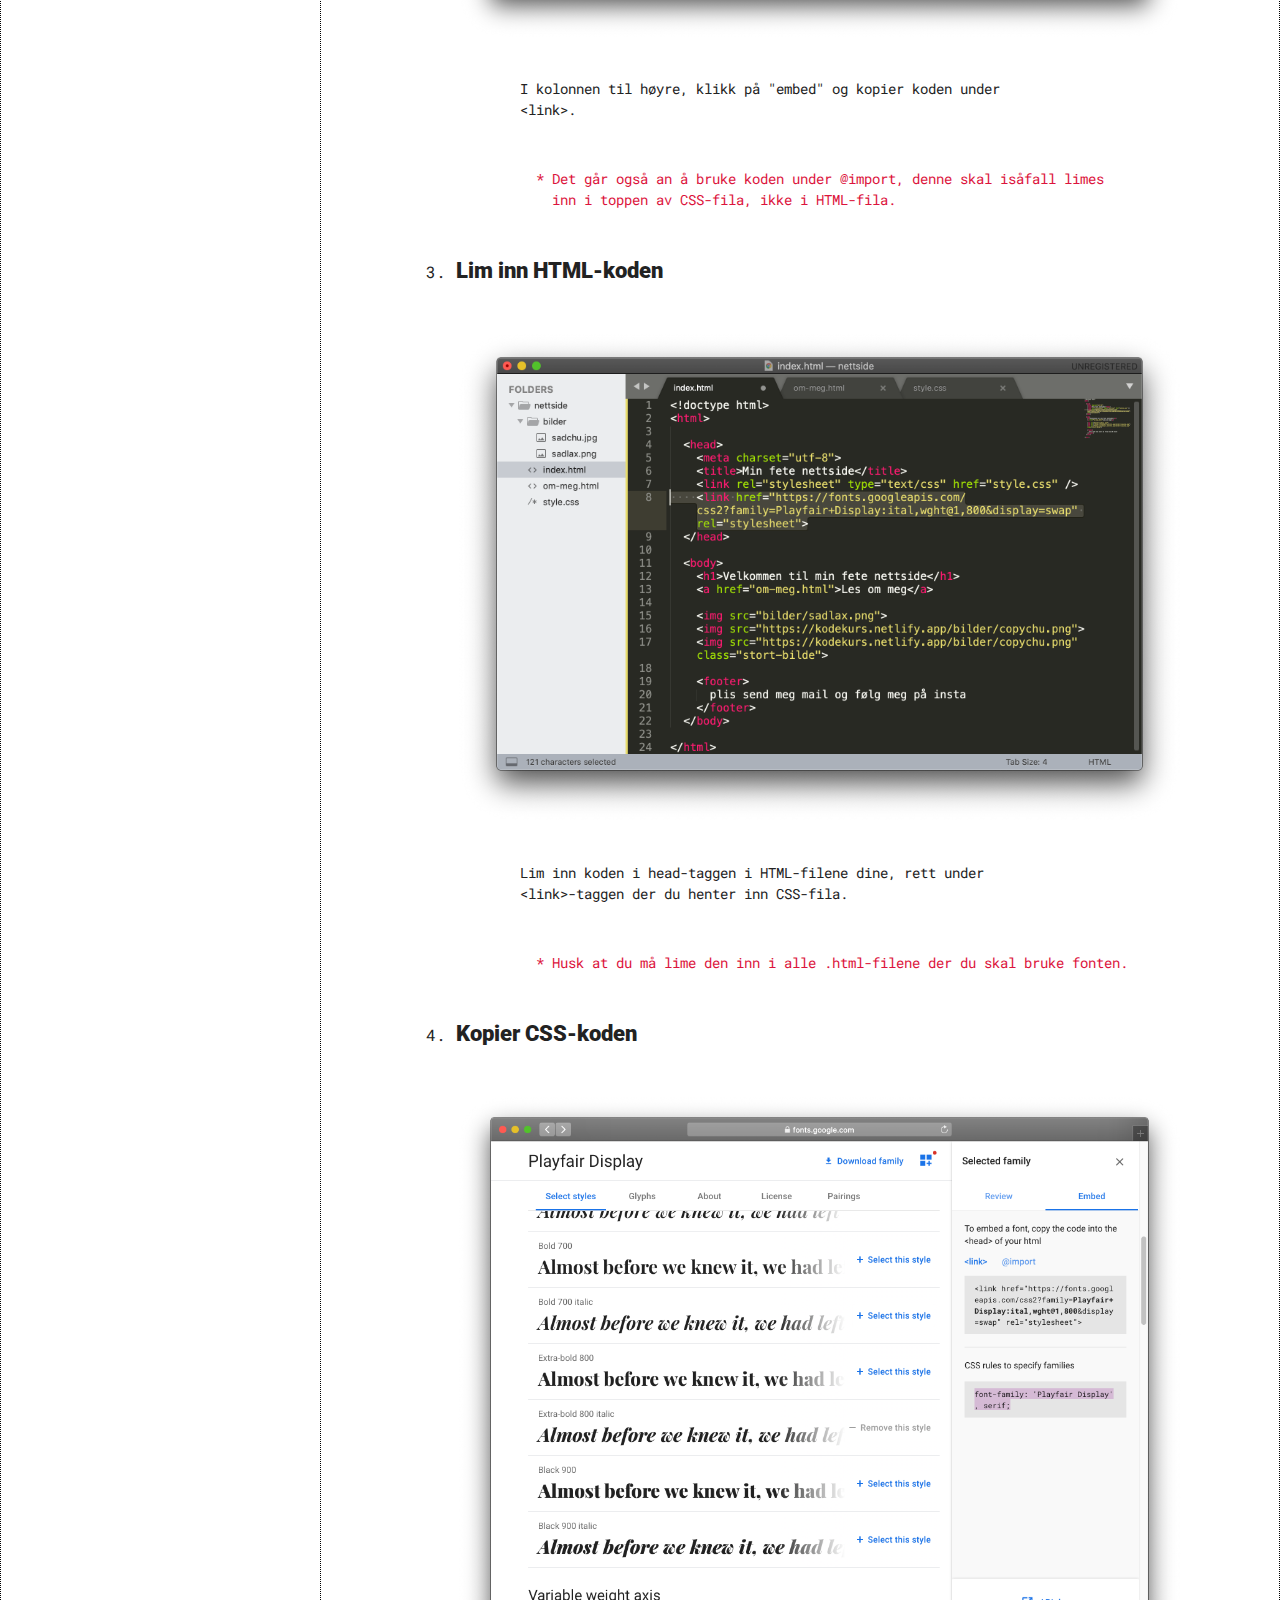
<file: kapitler/design.html>
<!doctype html>
<html>

<head>
  <meta charset="utf-8" />
  <meta name="viewport" content="width=device-width, initial-scale=1" />
  <title>KODEKURS &hearts; Design</title>
  <link rel="icon" href="../favicon.ico">
  <link rel="stylesheet" type="text/css" href="../style.css" />
</head>

<body>
  <header>
    <h1><a href="../index.html">Kodekurs: Lag din første nettside</a></h1>
  </header>

  <main>
    <nav class="table-of-contents">
      <ul>
        <li>
          <a href="intro.html">Intro</a>
          <ul>
            <li><a href="intro.html#why">Hvorfor???</a></li>
            <li><a href="intro.html#what">Hva???</a></li>
            <li>
              <a href="intro.html#languages">Kodespråk</a>
              <ul>
                <li><a href="intro.html#html">HTML</a></li>
                <li><a href="intro.html#css">CSS</a></li>
                <li><a href="intro.html#js">JS</a></li>
              </ul>
            </li>
            <li><a href="intro.html#how">Hvordan???</a></li>
          </ul>
        </li>
        <li>
          <a href="start.html">Begynn å kode!</a>
          <ul>
            <li><a href="start.html#first-html-file">Din første HTML-fil</a></li>
            <li><a href="start.html#html-syntax">HTML-syntaks</a></li>
            <li><a href="start.html#head-body-footer">Head, body og footer</a></li>
          </ul>
        </li>
        <li>
          <a href="innhold.html">Innhold</a>
          <ul>
            <li><a href="innhold.html#text">Tekst</a></li>
            <li><a href="innhold.html#images">Bilder</a></li>
            <li><a href="innhold.html#pages">Sider</a></li>
            <li><a href="innhold.html#links">Lenker</a></li>
          </ul>
        </li>
        <li>
          <a href="design.html">Design</a>
          <ul>
            <li><a href="design.html#first-css-file">Din første CSS-fil</a></li>
            <li><a href="design.html#css-syntax">CSS-syntaks</a></li>
            <li><a href="design.html#colors">Farger</a></li>
            <li><a href="design.html#fonts">Fonter</a></li>
            <li><a href="design.html#sizes">Boksmodellen</a></li>
            <li><a href="design.html#classes">Navngi elementer</a></li>
            <li><a href="design.html#layout">Layout</a></li>
          </ul>
        </li>
        <li>
          <a href="publisering.html">Publisering</a>
          <ul>
            <li><a href="publisering.html#server">Server</a></li>
            <li><a href="publisering.html#domene">Domene</a></li>
          </ul>
        </li>
        <li>
          <a href="avansert.html">For viderekomne</a>
          <ul>
            <li><a href="avansert.html#favicon">Favicon</a></li>
            <li><a href="avansert.html#video">Video</a></li>
            <li><a href="avansert.html#epost">E-post-lenke</a></li>
            <li><a href="avansert.html#gjennomsiktig">Gjennomsiktighet</a></li>
            <li><a href="avansert.html#skygger-og-gradienter">Skygger og gradienter</a></li>
            <li><a href="avansert.html#mobil">Mobiltilpasning</a></li>
          </ul>
        </li>
        <li>
          <a href="../inspirasjon.html">Inspirasjon</a>
        </li>
        <li>
          <a href="../ressurser.html">Ressurser</a>
        </li>
        <li>
          <a href="../hjelp.html">Hjelp!</a>
        </li>
      </ul>
    </nav>

    <div class="content">
      <section>
        <h2>Design</h2>
        <p class="lead">All design på nettsider gjøres med CSS. Språket er lettlest og enkelt å skrive når man først kjenner strukturen.</p>
        <p>Noen foretrekker å lese gjennom guiden steg for steg i sitt eget tempo, mens andre lærer bedre gjennom video. Jeg har derfor inkludert en video her som tar for seg mye av det samme som guiden under. Det er opp til deg hvordan du lærer best! Kanskje du vil gå gjennom begge?</p>
        <div id="video-summary1" class="video-summary">
          <h3>Videoinnføring i CSS</h3>
          <div class="video">
            <iframe src="https://player.vimeo.com/video/27833342?color=ffffff&title=0&byline=0&portrait=0" width="640" height="360" frameborder="0" allow="autoplay; fullscreen" allowfullscreen></iframe>
          </div>
        </div>
      </section>

      <section id="first-css-file">
        <h2>Din første CSS-fil</h2>
        <p>Det første du må gjøre er å opprette en ny fil i nettsidemappa som du kan skrive CSS i. Gå til Sublime Text og klikk File &rarr; New File (eller CMD + N). Lagre deretter den nye fila som <strong>style.css</strong></p>
        <p class="important">Det er samme hva du kaller CSS-fila, så lenge den slutter på .css, men style.css er et veldig vanlig navn å bruke.</p>
        <figure>
          <img src="../bilder/first-css-file.png">
          <figcaption>Husk å lagre fila i riktig mappe.</figcaption>
        </figure>
        <figure>
          <img src="../bilder/sublime-css-file.png">
          <figcaption>Når du har lagret fila i riktig mappe skal denne også dukke opp i oversikten i Sublime Text. Slik blir det enkelt å skifte mellom CSS- og HTML-filene når du skal jobbe videre med koden.</figcaption>
        </figure>
        <figure>
          <img src="../bilder/skrive-css.png">
          <figcaption>Nå kan du begynne å skrive CSS!</figcaption>
        </figure>
        <p>Forsøk å lime inn denne koden i den nye CSS-fila som eksempel:</p>
        <code>
          <xmp>
h1 {
  color: pink;
  font-size: 20px;
}
          </xmp>
        </code>
        <p>Hvis du nå lagrer og går til HTML-fila i nettleseren din, vil du imidlertid se at ingenting har skjedd.</p>
        <figure>
          <img src="../bilder/without-css.png">
          <figcaption>Ingen CSS her!</figcaption>
        </figure>
        <p>Dette er fordi du er nødt til å fortelle nettleseren at den skal inkludere koden fra CSS-fila når den leser HTML-fila. Det gjør du ved å legge inn en link til CSS-fila i "head"-taggen i HTML-fila. Når man skal lenke til en CSS-fil gjøres det på en litt annen måte enn om man skal lage en lenke som besøkende kan klikke på.</p>
        <p>Lim inn denne koden rett før den avsluttende &lt;/head>-taggen:</p>
        <code>
          <xmp>
<link rel="stylesheet" type="text/css" href="style.css" />
          </xmp>
        </code>
        <p class="important">Bytt eventuelt ut filnavnet "style.css" med det du kalte din CSS-fil.</p>
        <figure>
          <img src="../bilder/link-css.png">
          <figcaption>Slik skal toppen av HTML-fila se ut etter at du har lagt inn link til CSS-fila.</figcaption>
        </figure>
        <p>Om du har lagt inn CSS-fila riktig, skal du nå se i nettleseren at overskriften har byttet fontstørrelse og farge!</p>
        <p class="important">Husk at du må lime inn kodelinja som linker til CSS-fila i alle HTML-filene du lager.</p>
        <figure>
          <img src="../bilder/with-css.png">
          <figcaption>Det var bedre!</figcaption>
        </figure>
      </section>

      <section id="css-syntax">
        <h2>CSS-syntaks</h2>
        <p class="lead">I CSS henviser du til et element i HTMLen som du ønsker å style, deretter bruker du krøllparenteser for å pakke inn de ulike stilreglene.</p>
        <code>
          <xmp>
h1 {
  color: pink;
}
          </xmp>
        </code>
        <p class="caption">Her henviser vi til <strong>&lt;h1></strong>-elementet i HTMLen, og sier at skriftfargen skal være rosa.</p>
        <p>Det er viktig å alltid huske på å bruke kolon og semikolon, ellers vil koden leses feil av nettleseren, og stilen du prøver å definere i CSSen vil ikke vises.</p>
        <p>Derimot velger du selv om du vil bruke linjeskift etter krøllparentesene, og om du vil bruke mellomrom for å skyve linjene inn mellom parentesene. Dette er kun for å gjøre koden mer lettlest.</p>
      </section>

      <section id="colors">
        <h2>Farger</h2>
        <p class="lead">Farger kan defineres på flere forskjellige måter i CSS. Du kan bruke et lite utvalg fargenavn, hex-koder, eller RGB, men ikke CMYK.</p>
        <h3>Fargenavn</h3>
        <code>
          <xmp>
h1 {
  color: pink;
}
          </xmp>
        </code>
        <p><span class="blue">Blue</span>, <span class="red">red</span>, <span class="lime">lime</span>, <span class="gold">gold</span>! Sjekk ut <a href="https://www.w3schools.com/colors/colors_names.asp" target="_blank">listen over fargenavn</a> som nettleseren forstår. Disse bruker jeg når jeg er lat.</p>
        <h3>Hex-koder</h3>
        <code>
          <xmp>
h1 {
  color: #FFC0CB;
}
          </xmp>
        </code>
        <p>Vet du akkurat hvilken farge du vil ha, må du bruke hex-koder eller RGB. Du kan kopiere disse fra fargevelgeren i programmer som Illustrator eller Photoshop, eller bruke et online verktøy for fargepaletter.</p>
        <h3>RGB</h3>
        <code>
          <xmp>
h1 {
  color: rgb(255,192,203);
}
          </xmp>
        </code>
        <p>I RGB-fargekoder representerer hvert tall en verdi for henholdsvis R (rød), G (grønn) og B (blå). Tallene går fra 0 til 255, der 0 er sort (eller ingen farge) og 255 er hvit (eller maks farge!). Lær mer om hvordan RGB fungerer gjennom å teste med <a href="https://www.w3schools.com/colors/colors_rgb.asp" target="_blank">W3Schools fargekalkulator</a>.</p>
        <figure>
          <a href="https://www.w3schools.com/colors/colors_rgb.asp" target="_blank"><img src="../bilder/rgbcalc.png" /></a>
        </figure>
        <h3>Hva kan endre farge?</h3>
        <code>
          <xmp>
h1 {
  color: yellow;
}
          </xmp>
        </code>
        <p class="caption">"Color" endrer skriftfargen.</p>
        <code>
          <xmp>
h1 {
  background-color: yellow;
}
          </xmp>
        </code>
        <p class="caption">"Background-color" eller bare "background" endrer bakgrunnsfargen.</p>
        <p>Man kan også bruke farger for å lage ulike rammer, gradientbakgrunner og skygger. Det tar vi en titt på under <a href="avansert.html">seksjonen for viderekomne</a>.</p>
        <div class="section-resources">
          <h3>Ressurser</h3>
          <ul>
            <li><a href="https://www.colorhexa.com/" target="_blank">ColorHexa.com</a> er et supert verktøy for å finne fargekoder og fargekombinasjoner.</li>
            <li>Se eksempler på fargekoder brukt på bakgrunner hos <a href="https://cssreference.io/backgrounds/#background-color" target="_blank">cssreference.io</a></li>
          </ul>
        </div>
      </section>

      <section id="fonts">
        <h2>Fonter</h2>
        <p class="lead">Det finnes et lite utvalg fonter som fungerer i alle nettlesere. Man kan også importere sin egen font, gjennom spesielle webfont-filformater.</p>
        <p>På <a href="https://www.w3schools.com/cssref/css_websafe_fonts.asp" target="_blank">denne siden på W3schools.com</a> finner du liste over hvilke fonter du ikke trenger å importere egne fontfiler for å kunne bruke.</p>
        <code>
          <xmp>
h1 {
  font-family: "Helvetica", "Arial", sans-serif;
}
          </xmp>
        </code>
        <p class="caption">For å endre fontfamilien bruker man CSS-regelen "font-family". Her har jeg definert Helvetica som førstevalg, Arial som andrevalg, og hvis nettleseren ikke finner noen av de to, velger den operativsystemets nærmeste sans-serif-font. En grundigere forklaring på dette finner du <a href="https://cssreference.io/typography/#font-family" target="_blank">her på cssreference.io</a></p>
        <h3>Hvordan bruke Google webfonter</h3>
        <p>På <a href="https://fonts.google.com/" target="_blank">fonts.google.com</a> finner du massevis av gratis webfonter du kan bruke på nettsiden din uten å måtte laste ned filene. Det gjøre enkelt ved at du kopierer inn en linje i head-taggen i HTMLen. Her kommer en liten guide :)</p>
        <figure>
          <img src="../bilder/gf.png" />
        </figure>
        <ol>
          <li>
            <h4>Finn en font du liker</h4>
            <figure>
              <img src="../bilder/gf-picked.png" />
              <figcaption>Når du har funnet en font du liker, klikk "Select this style" på høyre side. Da vil det dukke opp en kolonne til høyre med den utvalgte fonten.</figcaption>
            </figure>
            <p class="important">
              Det går an å velge flere fonter på én gang!
            </p>
          </li>
          <li>
            <h4>Kopier HTML-koden</h4>
            <figure>
              <img src="../bilder/gf-copy.png" />
              <figcaption>I kolonnen til høyre, klikk på "embed" og kopier koden under &lt;link>.</figcaption>
            </figure>
            <p class="important">
              Det går også an å bruke koden under @import, denne skal isåfall limes inn i toppen av CSS-fila, ikke i HTML-fila.
            </p>
          </li>
          <li>
            <h4>Lim inn HTML-koden</h4>
            <figure>
              <img src="../bilder/gf-paste.png" />
              <figcaption>Lim inn koden i head-taggen i HTML-filene dine, rett under &lt;link>-taggen der du henter inn CSS-fila.</figcaption>
            </figure>
            <p class="important">
              Husk at du må lime den inn i alle .html-filene der du skal bruke fonten.
            </p>
          </li>
          <li>
            <h4>Kopier CSS-koden</h4>
            <figure>
              <img src="../bilder/gf-copy2.png" />
              <figcaption>Kopier CSS-koden der navnet på font-familien er definert. Det er viktig at navnet på fonten i font-family-regelen i CSS-fila di er skrevet akkurat likt som i Google Fonts, ellers vil det ikke funke.</figcaption>
            </figure>
          </li>
          <li>
            <h4>Lim inn CSS-koden</h4>
            <figure>
              <img src="../bilder/gf-paste2.png" />
              <figcaption>Finn elementet i CSS-fila som du ønsker å bruke fonten på. Hvis det ikke finnes noen CSS-regel for elementet allerede, kan du lage en ny. Jeg vil at overskriften på siden skal bruke fonten. I tillegg er det viktig at reglene for "font-weight" og "font-style" tilsvarer den fonten du valgte i Google fonts. Jeg valgte familien Playfair Display, i stilen kursiv/italic, og i vekten extra bold (800), derfor skriver jeg inn disse på hver sin linje. Se forklaring på hvordan man bruker tallverdier for fontvekter hos <a href="https://cssreference.io/typography/#font-weight" target="_blank">cssreference.io</a></figcaption>
            </figure>
          </li>
          <li>
            <h4>Nyt det vakre synet</h4>
            <figure>
              <img src="../bilder/gf-done.png" />
              <figcaption>Fornøyd!</figcaption>
            </figure>
          </li>
        </ol>
        <div class="section-resources">
          <h3>Ressurser</h3>
          <ul>
            <li><a href="https://fonts.google.com/" target="_blank">fonts.google.com</a> er en vakker gave &hearts;</li>
            <li>Hvis du abonnerer på Adobe Creative Cloud kan du også finne webfonter på <a href="https://fonts.adobe.com/" target="_blank">fonts.adobe.com</a> som du kan bruke på nettsiden din uten ekstra kostnad.</li>
            <li>Se eksempler på alt du kan gjøre med typografi på <a href="https://cssreference.io/typography/" target="_blank">cssreference.io</a>!</li>
            <li><a href="http://dontfeartheinternet.com/07-web-typography/" target="_blank">dontfeartheinternet.com</a> har selvfølgelig en superfin video om webtypografi også, for deg som vil nerde litt ekstra :)</li>
          </ul>
        </div>
      </section>

      <section id="sizes">
        <h2>Boksmodellen</h2>
        <p class="lead">Alt på en nettside består av firkantede bokser, selv om det ikke alltid ser slik ut. Å designe layout i CSS handler om å stable bokser.</p>
        <a href="#video-summary2" class="shortcut">Too much information, jeg vil heller se en video!</a>
        <p>Alle HTML-elementer er firkantede bokser, som enten ligger ved siden av eller oppå hverandre. Det er likevel ett HTML-element som er den ultimate boksen. Dette elementet har ingen annen funksjon enn å være en boks.</p>
        <code>
          <xmp>
<div>
  Hei det er meg, boksen
</div>
          </xmp>
        </code>
        <div style="background: yellow; color: black; margin: 10px; padding: 20px; width: 300px; height: 200px;">Hei det er meg, boksen</div>
        <p class="caption">HTML-elementet "div" har ingen annen funksjon enn å være en boks. Det sier ingenting om innholdet inni, bare at det skal skilles fra innholdet under og over i koden. "Div" står for <em>division</em>. Det er altså bare en måte å få kontroll på en seksjon av innholdet, for å style det med CSS. Her har jeg brukt CSS for å legge på bakgrunnsfarge, bredde, høyde, ++.</p>
        <p class="important">Høyreklikk på boksen og velg "Inspiser" for å se koden som ligger bak. Du kan teste ut og endre verdiene i koden i inspiser-verktøyet. Dette påvirker ikke nettsiden forøvrig, endringene du gjør forsvinner når du oppdaterer siden eller klikker deg videre til en annen.</p>
        <p>Hvordan boksene vises, defineres av CSS-regelen <strong>display</strong>. Jeg tar for meg det grunnleggende her, men du kan lese mer om denne på <a href="https://cssreference.io/property/display/" target="_blank">cssreference.io</a>.</p>
        <code>
          <xmp>
div {
  display: inline;
}
          </xmp>
        </code>
        <p>Når HTML-elementer ligger ved siden av hverandre kalles de for <em>inline</em>. Tekstelementer og bilder er inline som standard. Når de ligger over hverandre kalles det <em>block</em>, og div-elementer er alltid blokker med mindre annet er definert i CSS. En mellomting er <em>inline-block</em>.</p>
        <ul>
          <li><strong>Inline</strong>-elementer slik som <div style="display: inline; background: yellow; color: black;">dette</div> oppfører seg som ord på en linje med tekst. De har en automatisk bredde og høyde og styres av tekst eller andre elementer rundt.</li>
          <li><strong>Inline-block</strong>-elementer slik som <div style="display: inline-block; background: yellow; color: black; width: 150px; margin: 10px; padding: 20px; vertical-align: bottom;">dette</div> oppfører seg som blokker, men ligger fortsatt som på en linje med tekst. Man kan kontrollere elementets bredde og høyde, og avstanden til andre elementer.<br/><br/></li>
          <li><strong>Block</strong>-elementer slik som <div style="display: block; background: yellow; color: black; margin: 10px; padding: 20px;">dette</div> dytter alle andre elementer enten under eller over seg selv. Blokk-elementer opptar en hel rad, og 100% av bredden, med mindre du har sagt noe annet i CSS-koden. På samme måte som med inline-block-elementer, kan man kontrollere elementets bredde og høyde, og avstanden til andre elementer.</li>
        </ul>
        <p class="important">Høyreklikk på de gule elementene og velg "Inspiser" for å se forskjellene i koden!</p>
        <h3>Eksperimenter med boksmodellen</h3>
        <p>Boksmodellen er et viktig konsept å forstå når man skal jobbe med layout på nettsider. Å prøve seg frem selv er den beste måten å lære om boksmodellen på. Se eksempler på alt man kan gjøre med boksene på <a href="https://cssreference.io/box-model/" target="_blank">cssreference.io</a></p>
        <ol>
          <li>
            <p>Lag et div-element i din egen .html-fil. Boksen trenger ikke ha noe innhold, men det er lurt for å få et bedre inntrykk av hvordan den fungerer.</p>
            <code>
              <xmp>
<div>Yo</div>
              </xmp>
            </code>
          </li>
          <li>
            <p>Legg til en regel for div-elementet i CSS-fila di, og se hva som skjer når du endrer på verdiene under. Prøv å bytte fra block til inline, og endre verdiene for høyde og bredde.</p>
            <code>
              <xmp>
div {
  display: block;
  background: pink;
  width: 200px;
  height: 160px;
  padding: 30px;
  border: 1px solid red;
  margin: 50px;
}
              </xmp>
            </code>
          </li>
        </ol>
        <p>Du kan også eksperimentere med width, height, margin og padding på CodePen, som er et kodeverktøy i nettleseren. Klikk på "Edit on Codepen" i høyre hjørne under.</p>
        <p class="codepen" data-height="265" data-theme-id="light" data-default-tab="css,result" data-user="elisejakob" data-slug-hash="QvvYoy" style="height: 265px; box-sizing: border-box; display: flex; align-items: center; justify-content: center; border: 2px solid; margin: 1em 0; padding: 1em;" data-pen-title="boksmodellen">
        </p>
        <script async src="https://static.codepen.io/assets/embed/ei.js"></script>
        <div id="video-summary2" class="video-summary">
          <h3>Videooppsummering</h3>
          <p>Dette er en dødskjip video. Jeg vet. Jeg skulle gjerne laget min egen, men har ikke hatt tid ennå. Håper den er nyttig, iallfall! Et stykke lenger ned finner du <a href="#video-summary4">en video om layout</a> som også tar for seg boksmodellen.</p>
          <div class="video">
            <iframe width="560" height="315" src="https://www.youtube-nocookie.com/embed/lPm8lK4C7nc" frameborder="0" allow="accelerometer; autoplay; encrypted-media; gyroscope; picture-in-picture" allowfullscreen></iframe>
          </div>
        </div>
      </section>

      <section id="classes">
        <h2>Navngi elementer</h2>
        <p class="lead">Man kan skille elementer fra hverandre ved å gi dem navn i HTMLen, for deretter å referere til disse navnene i CSSen. Navnene kalles "klasser".</p>
        <p>Hvis man for eksempel har to forskjellige bilder, og vil at det ene skal være 300 piksler bredt, mens det andre skal være 500 piksler, kan man gi det ene en klasse, og lage en egen CSS-regel for den klassen.</p>
        <h3>HTML:</h3>
        <code>
          <xmp>
<img src="https://kodekurs.netlify.app/bilder/copychu.png">
<img src="https://kodekurs.netlify.app/bilder/copychu.png" class="stort-bilde"> 
          </xmp>
        </code>
        <h3>CSS:</h3>
        <code>
          <xmp>
img {
  width: 300px;
}

.stort-bilde {
  width: 500px;
}
          </xmp>
        </code>
        <p class="important">På samme måte som når man gir navn til kode- og bildefiler, må også klassenavn i CSS være uten ÆØÅ eller mellomrom.</p>
        <div id="video-summary3" class="video-summary">
          <h3>Videooppsummering</h3>
          <div class="video">
            <iframe src="https://player.vimeo.com/video/30247946?color=ffffff&title=0&byline=0&portrait=0" width="640" height="360" frameborder="0" allow="autoplay; fullscreen" allowfullscreen></iframe>
          </div>
        </div>
      </section>

      <section id="layout">
        <h2>Layout</h2>
        <p class="lead">Det finnes mange måter å designe layout på med CSS. Jeg kan ikke dekke alle her, men peker heller til guider som allerede finnes på nettet. Hvilken metode du velger avhenger av hva slags layout du vil ha.</p>
        <p>Det kan hjelpe å tegne opp layouten på papir først, og så finne ut hvordan det er best å kode den. Husk å tenke på at innholdet må stables som bokser.</p>
        <p class="important">Har du bestemt deg for hva slags layout du vil ha, men synes det er vanskelig å finne ut hvordan du skal lage den? Send meg en skisse på <a href="mailto:hei@elisejakob.no" target="_blank">mail</a>, så kan jeg hjelpe deg!</p>
        <h3>Eksempler på layout</h3>
        <p>Klikk på "edit on Codepen" i høyre hjørne av eksemplene for å prøve deg frem med koden selv i et live eksempel. Du finner forklaringer inne i selve koden i eksemplene.</p>
        <h4>Midtstilte bilder i en scroll</h4>
        <p class="codepen" data-height="600" data-theme-id="light" data-default-tab="result" data-user="elisejakob" data-slug-hash="JjYwmaR" style="height: 265px; box-sizing: border-box; display: flex; align-items: center; justify-content: center; border: 2px solid; margin: 1em 0; padding: 1em;" data-pen-title="Bildescroll">
        </p>
        <script async src="https://static.codepen.io/assets/embed/ei.js"></script>
        <br /><br /><br />
        <h4>Bildescroll med to kolonner</h4>
        <p class="codepen" data-height="600" data-theme-id="light" data-default-tab="result" data-user="elisejakob" data-slug-hash="oNjJQgG" style="height: 265px; box-sizing: border-box; display: flex; align-items: center; justify-content: center; border: 2px solid; margin: 1em 0; padding: 1em;" data-pen-title="Bildescroll med to kolonner">
        </p>
        <script async src="https://static.codepen.io/assets/embed/ei.js"></script>
        <br /><br /><br />
        <h4>Grid med kolonner</h4>
        <p class="codepen" data-height="600" data-theme-id="light" data-default-tab="result" data-user="elisejakob" data-slug-hash="mdeJwqW" style="height: 265px; box-sizing: border-box; display: flex; align-items: center; justify-content: center; border: 2px solid; margin: 1em 0; padding: 1em;" data-pen-title="Enkelt grid med kolonner">
        </p>
        <script async src="https://static.codepen.io/assets/embed/ei.js"></script>
        <br /><br /><br />
        <h4>Grid med sidebar</h4>
        <p class="codepen" data-height="600" data-theme-id="light" data-default-tab="result" data-user="elisejakob" data-slug-hash="YzydORy" style="height: 265px; box-sizing: border-box; display: flex; align-items: center; justify-content: center; border: 2px solid; margin: 1em 0; padding: 1em;" data-pen-title="Layout med sidebar og grid">
        </p>
        <script async src="https://static.codepen.io/assets/embed/ei.js"></script>
        <br /><br /><br />
        <h4>Grid med sidebar og header i fullbredde</h4>
        <p class="codepen" data-height="600" data-theme-id="light" data-default-tab="result" data-user="elisejakob" data-slug-hash="eYpbLxQ" style="height: 265px; box-sizing: border-box; display: flex; align-items: center; justify-content: center; border: 2px solid; margin: 1em 0; padding: 1em;" data-pen-title="Grid med sidebar og header">
        </p>
        <script async src="https://static.codepen.io/assets/embed/ei.js"></script>
        <br /><br /><br />
        <p class="important">Finner du ikke et eksempel som ligner på den layouten du vil ha? <a href="mailto:hei@elisejakob.no" target="_blank">Ta kontakt</a>, så kan jeg lage ett til deg!</p>
        <div class="section-resources">
          <h3>Ressurser</h3>
          <ul>
            <li>
              <h4>Hvordan legge elementer i midten</h4>
              <a href="https://css-tricks.com/centering-css-complete-guide/" target="_blank">https://css-tricks.com/centering-css-complete-guide/</a>
            </li>
            <li>
              <h4>Layout med prosenter av bredden</h4>
              <a href="https://www.w3schools.com/css/css_website_layout.asp" target="_blank">https://www.w3schools.com/css/css_website_layout.asp</a>
            </li>
            <li>
              <h4>Enkelt grid med kolonner</h4>
              <a href="https://css-tricks.com/dont-overthink-it-grids/" target="_blank">https://css-tricks.com/dont-overthink-it-grids/</a>
            </li>
            <li>
              <h4>Fleksibelt grid med ulike bredder</h4>
              <a href="https://css-tricks.com/dont-overthink-flexbox-grids/" target="_blank">https://css-tricks.com/dont-overthink-flexbox-grids/</a>
            </li>
          </ul>
        </div>
        <div id="video-summary4" class="video-summary">
          <h3>Videooppsummering</h3>
          <div class="video">
            <iframe src="https://player.vimeo.com/video/137320138" width="640" height="360" frameborder="0" allow="autoplay; fullscreen" allowfullscreen></iframe>
          </div>
        </div>
      </section>

      <section>
        <h2>Last ned en eksempelnettside</h2>
        <p>Denne nettsidemappa bruker enkle prinsipper fra dette kapittelet som du kan bygge videre på.</p>
        <a href="../downloads/nettside-2_css.zip" class="shortcut">Last ned .zip</a>
        <figure>
          <img src="../bilder/example-site.png" />
        </figure>
      </section>
    </div>
  </main>

  <footer>
    <a href="#" class="to-top">Til toppen</a>
<a href="../brief.html" class="brief">Brief</a>
    Laget med <span class="heart">&hearts;</span> av <a href="http://elisejakob.no">Elise</a>
  </footer>

</body>

</html>
</file>
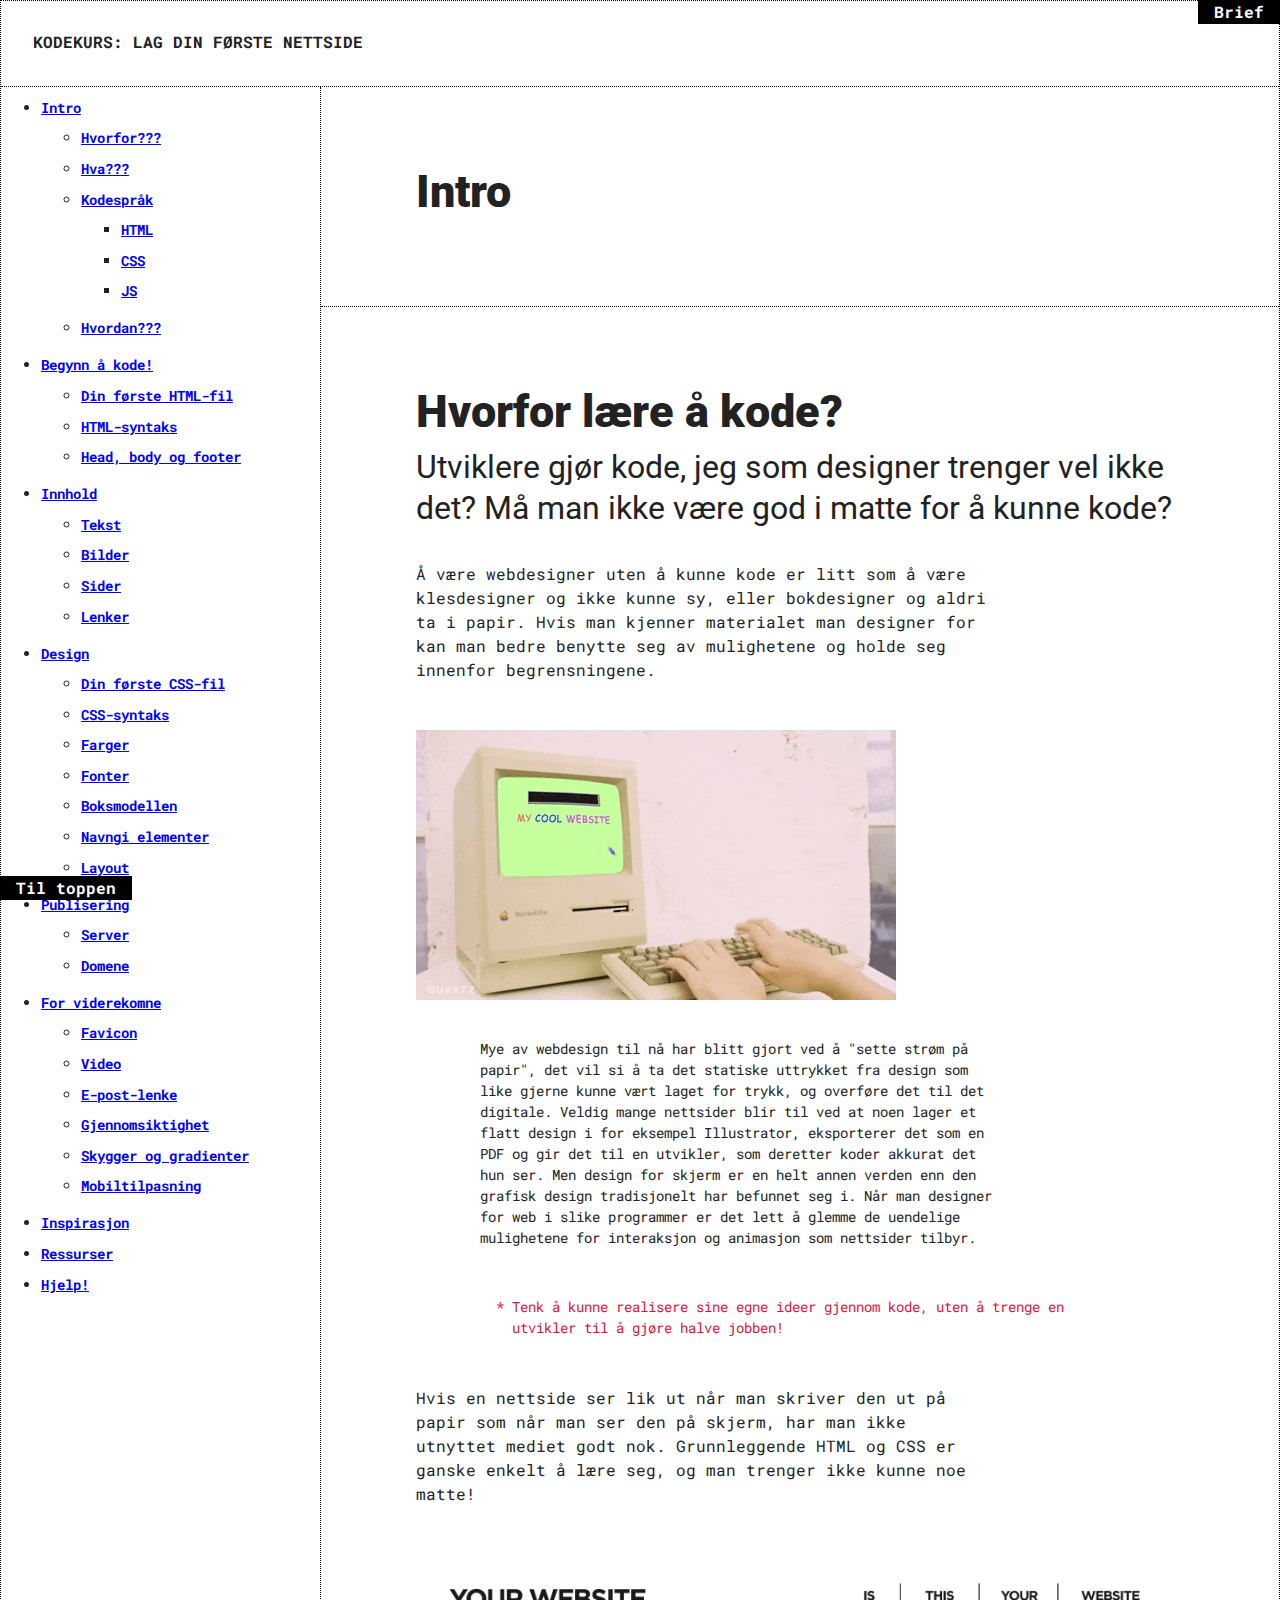
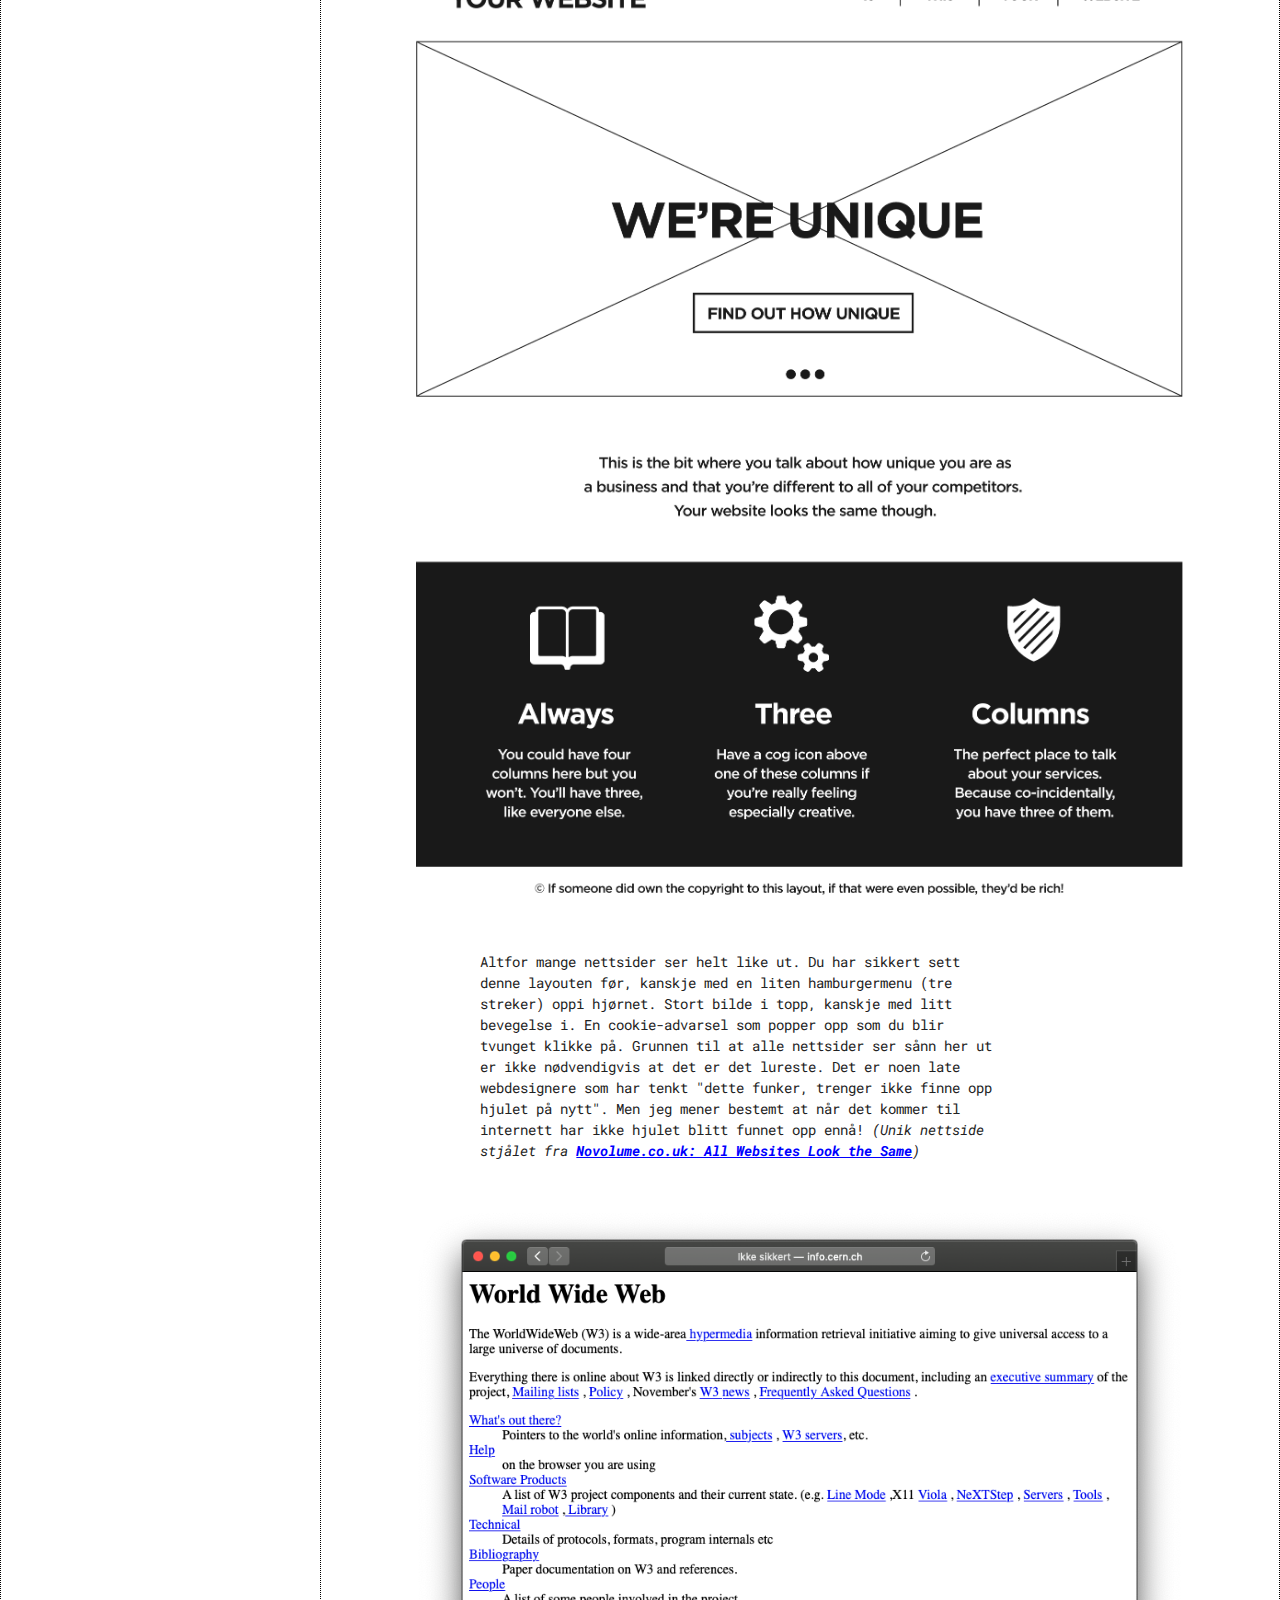
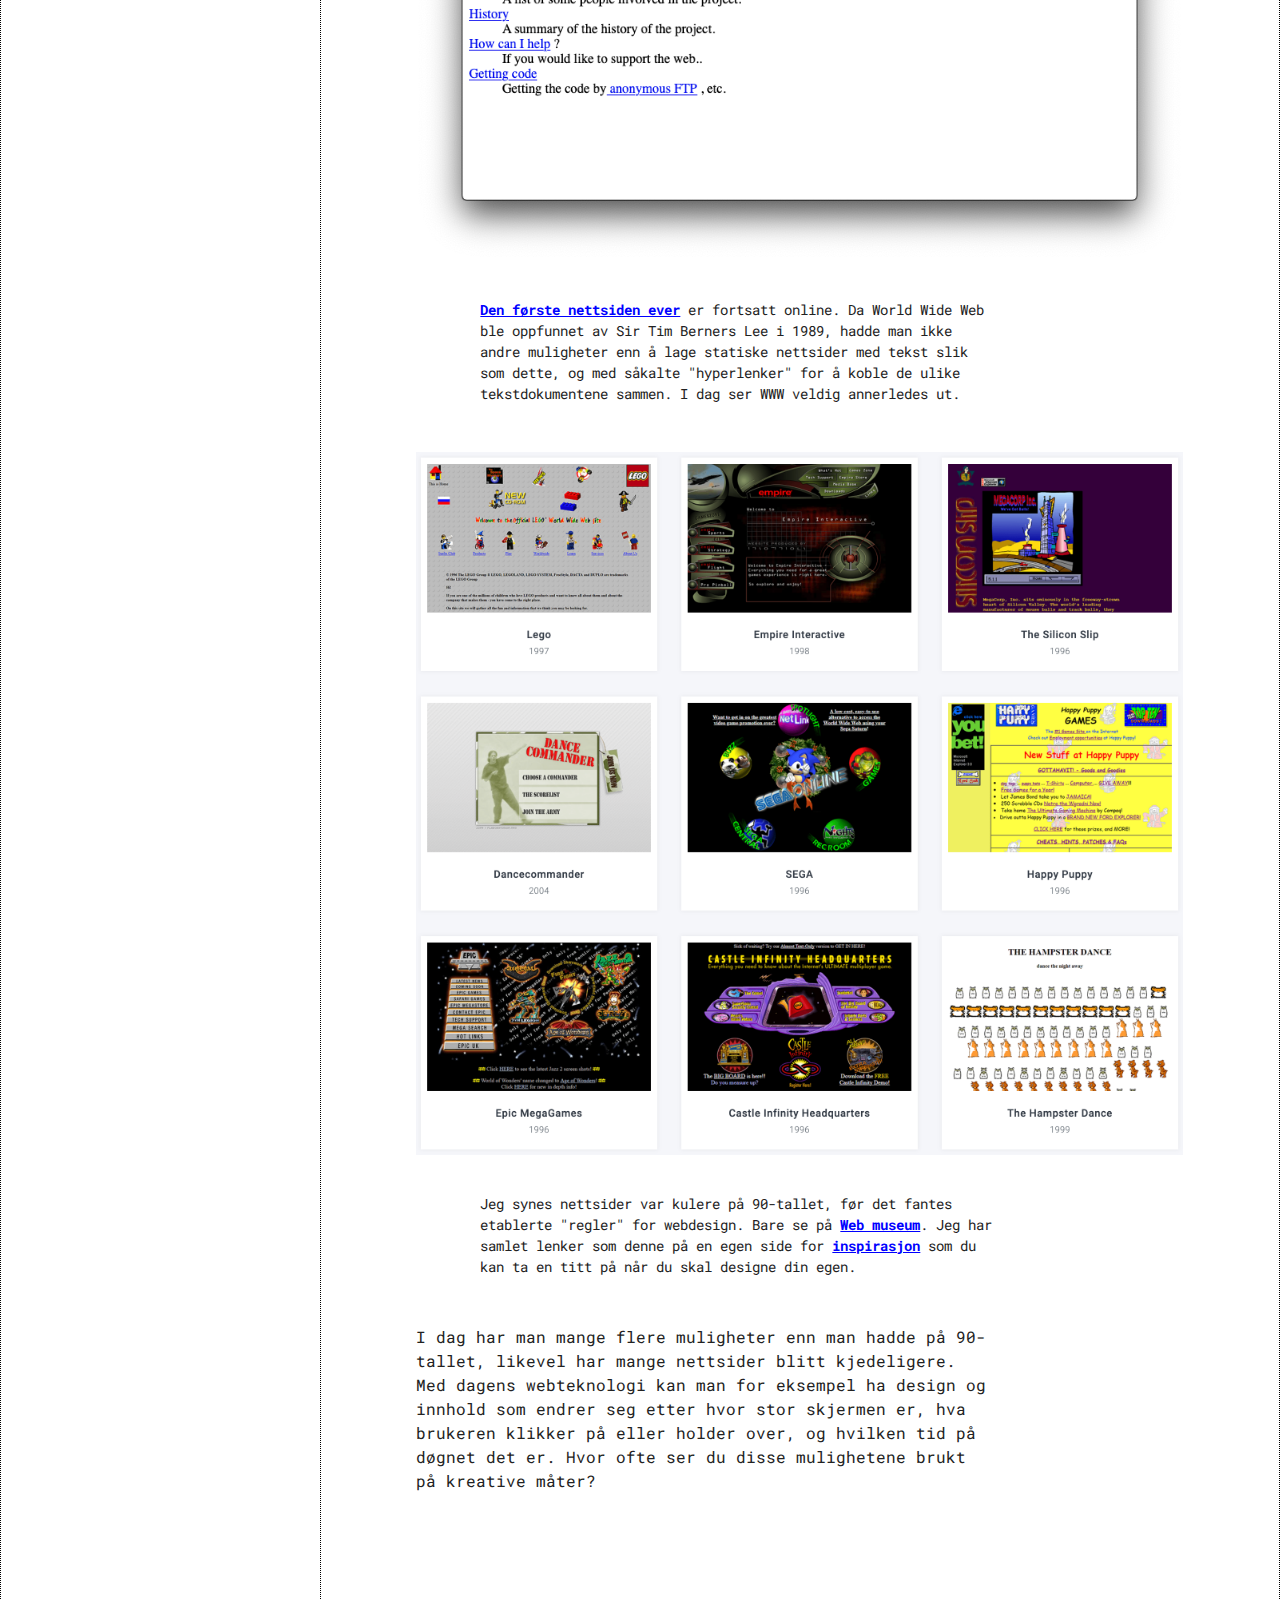
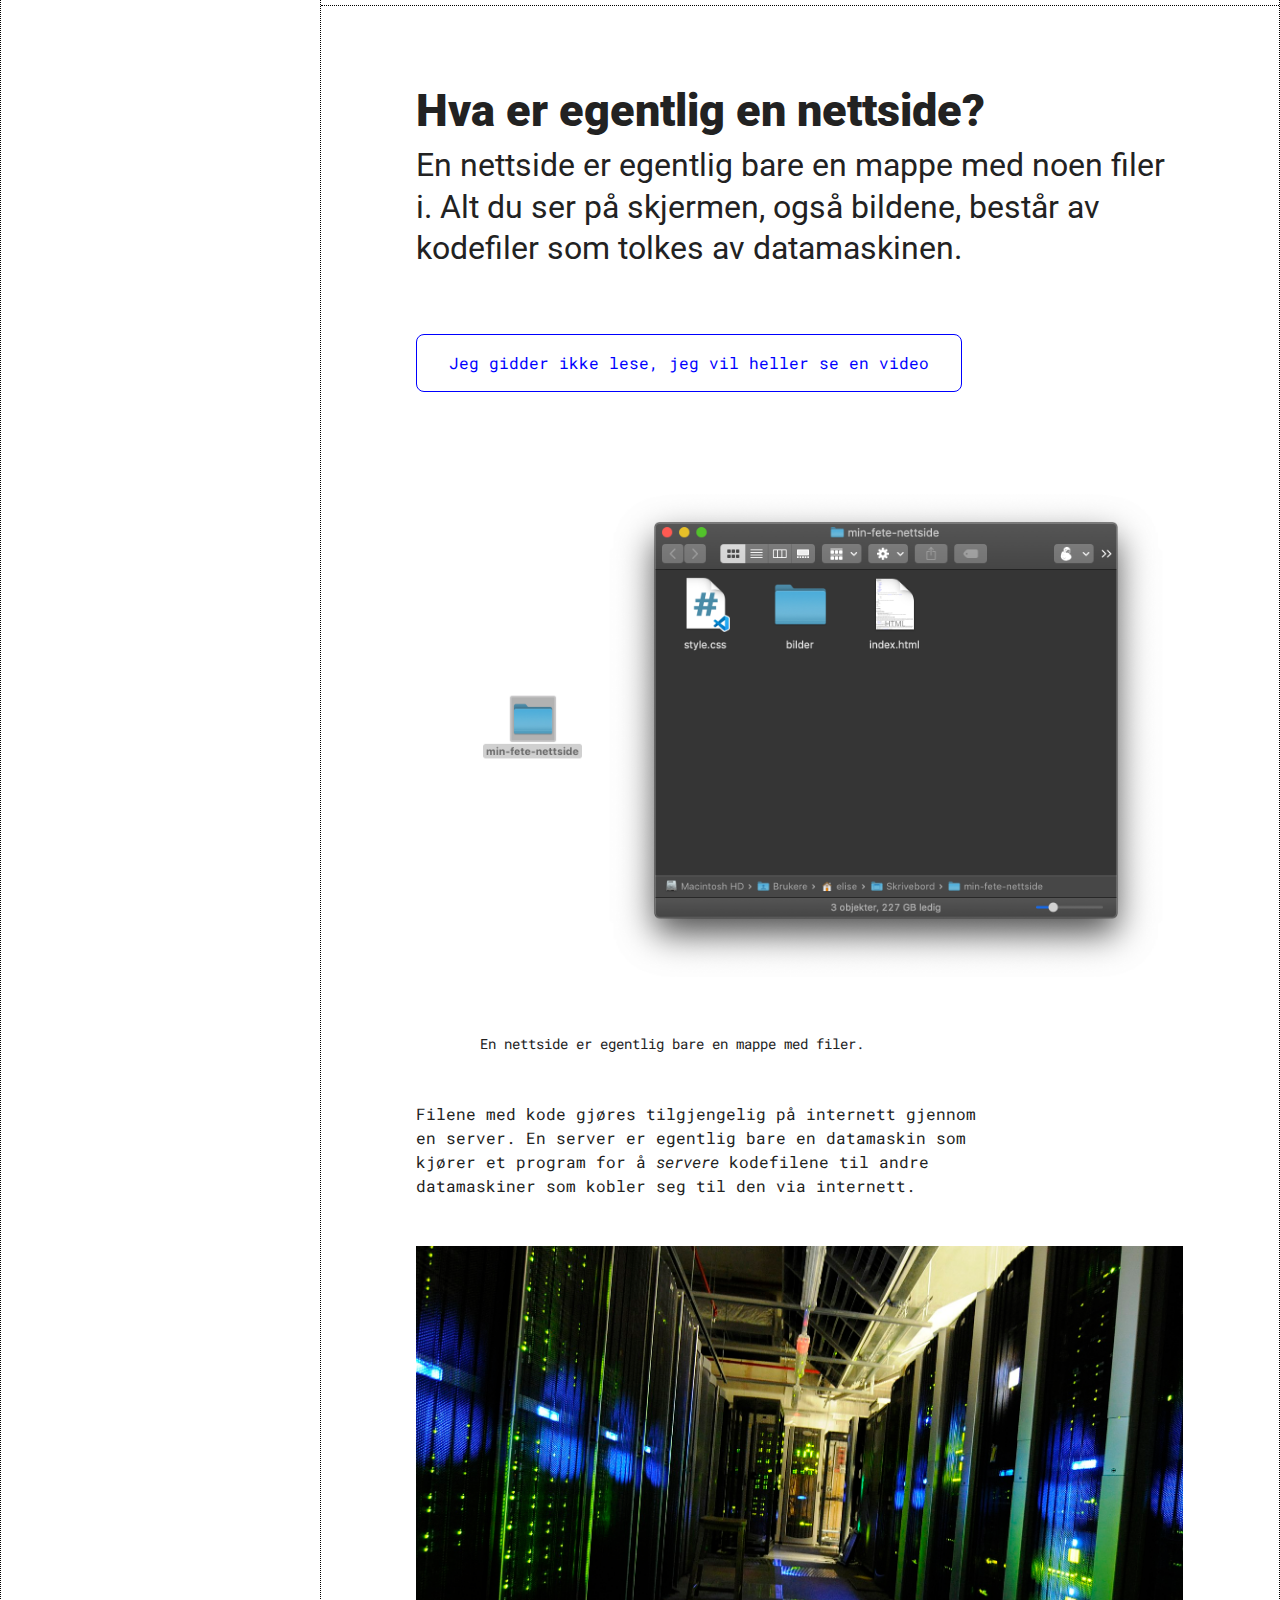
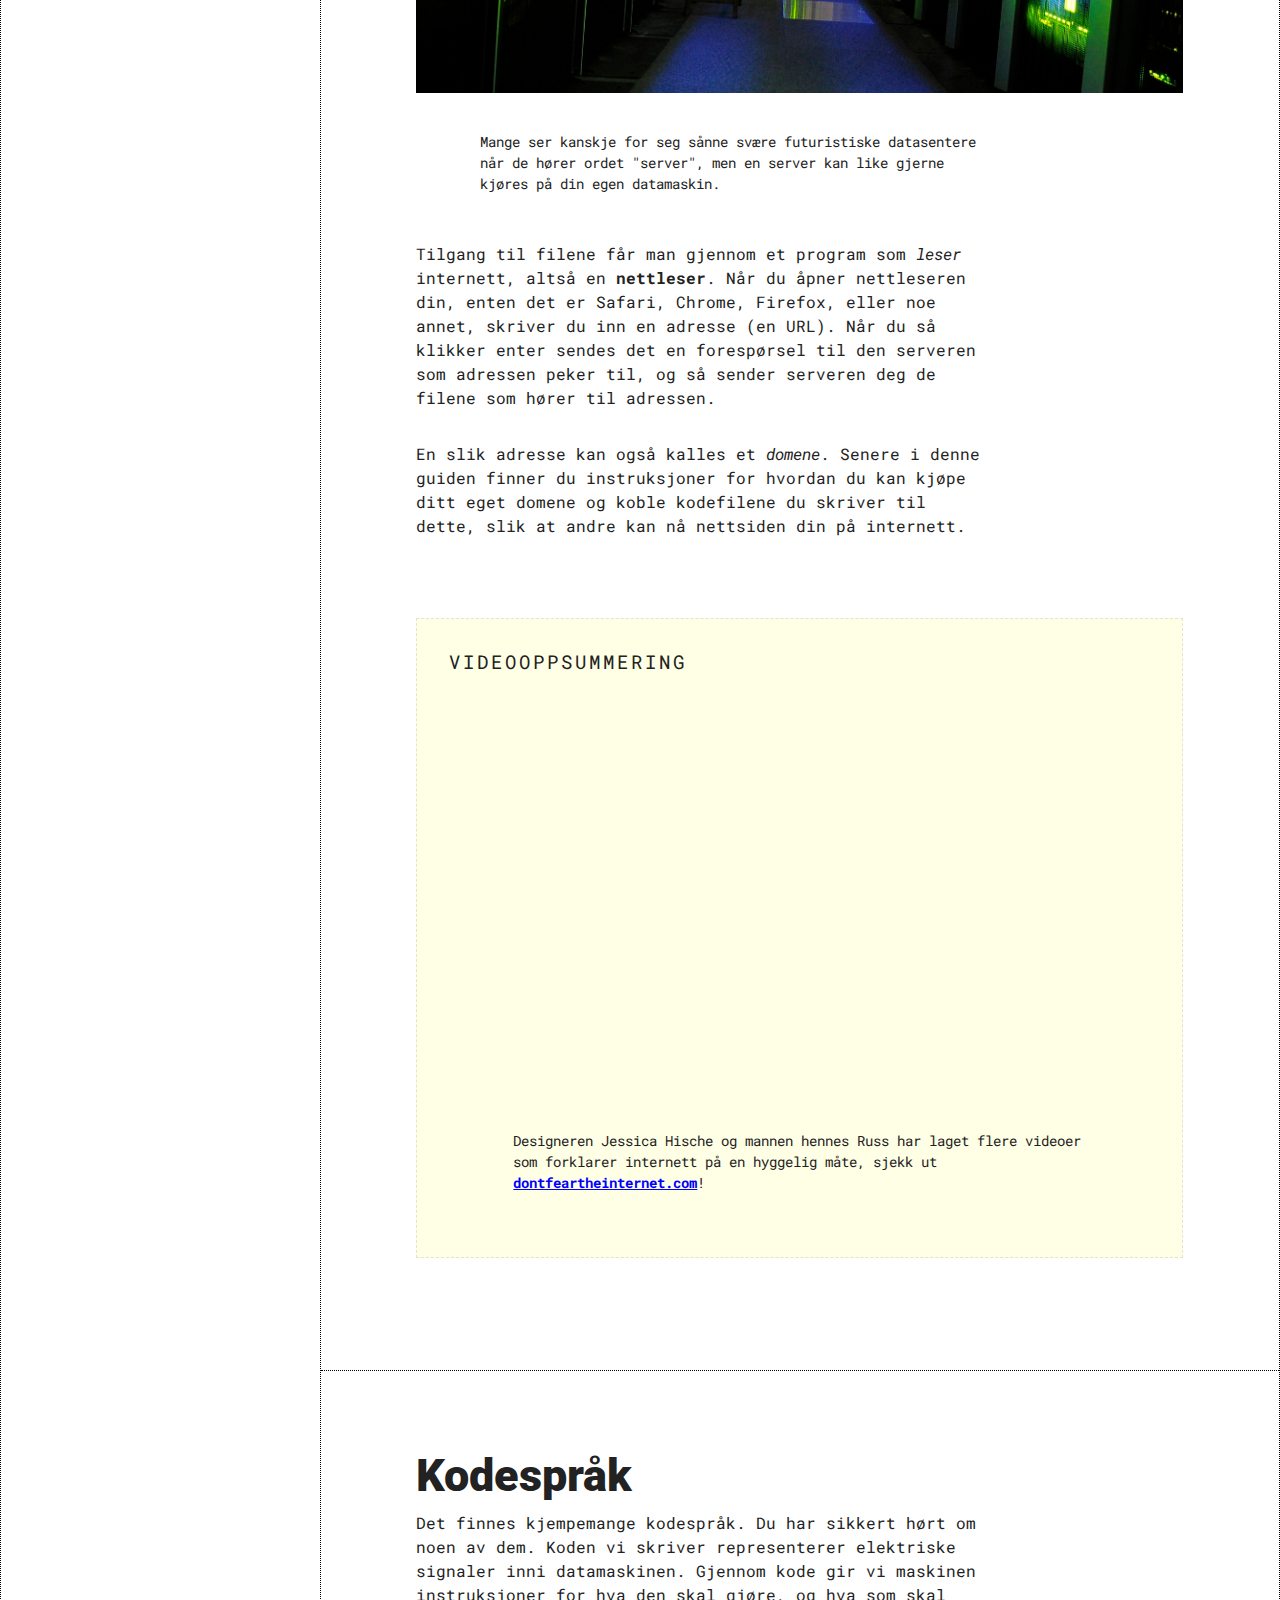
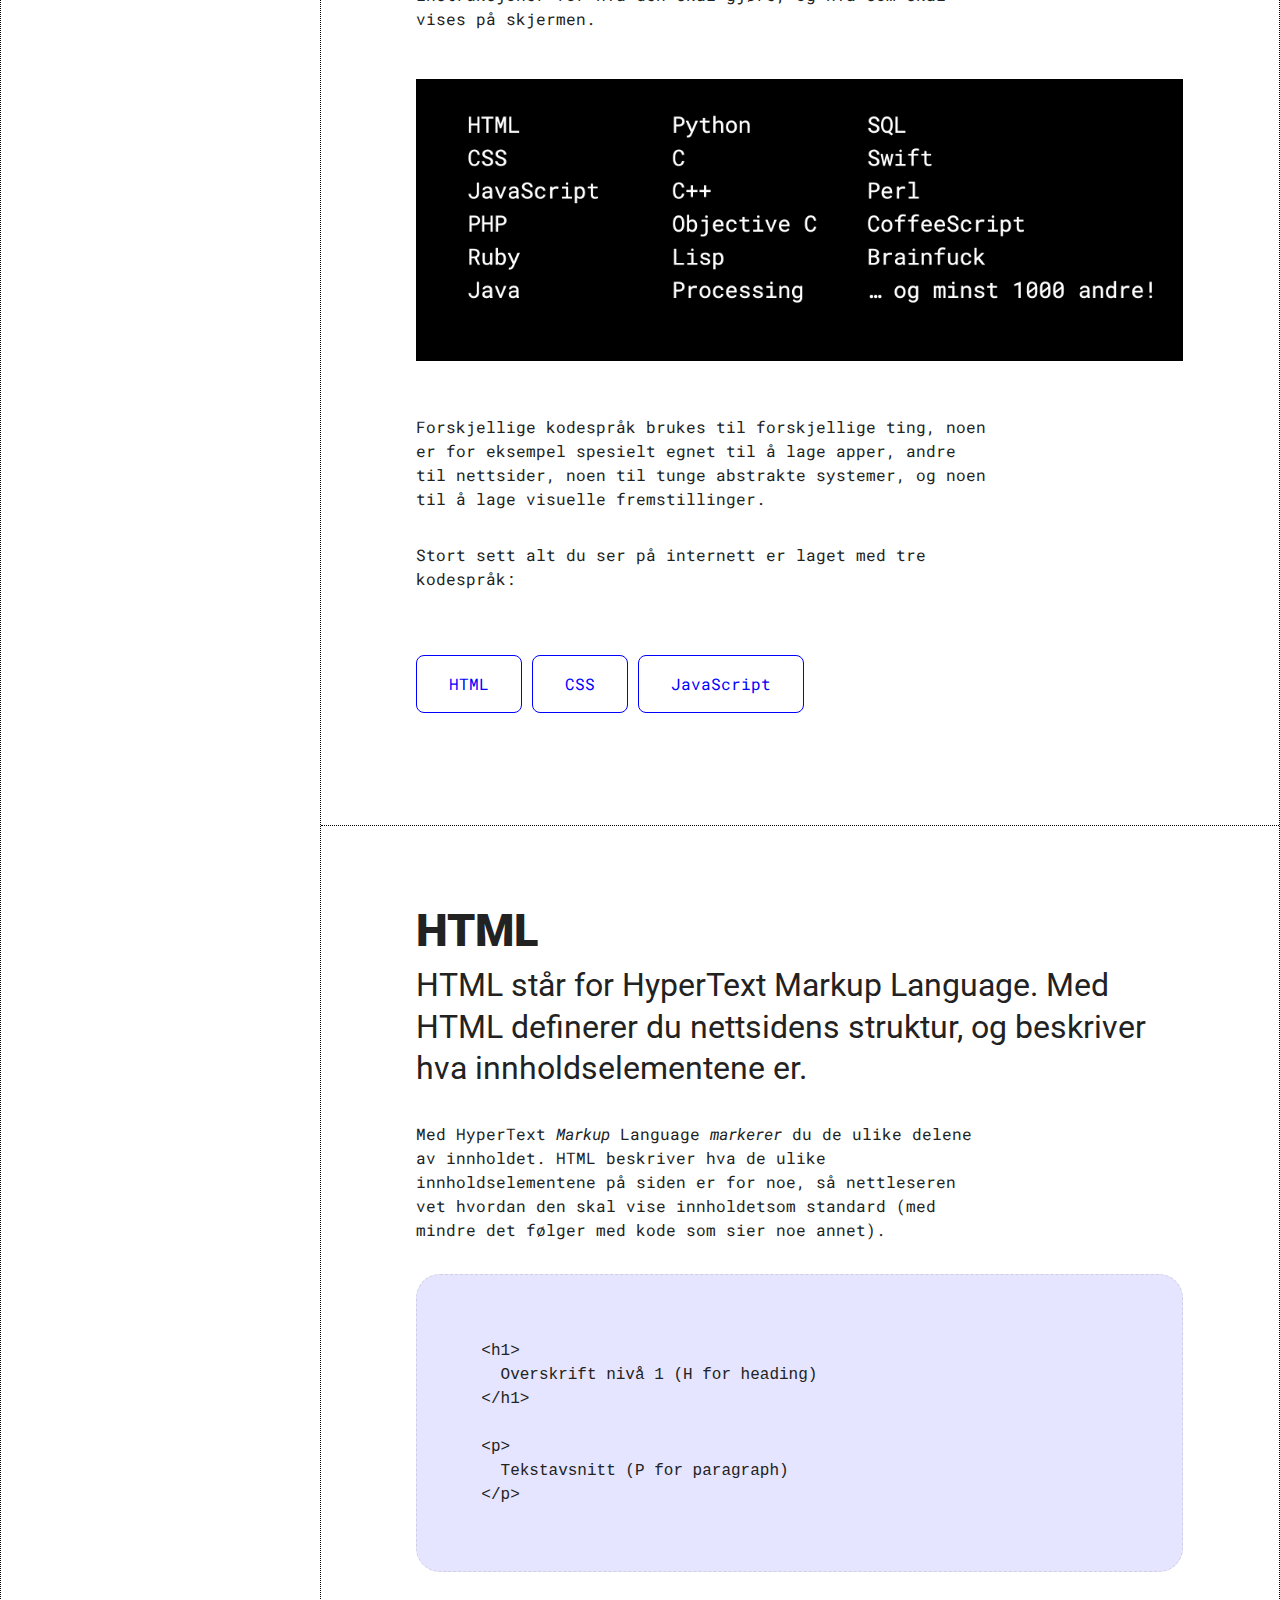
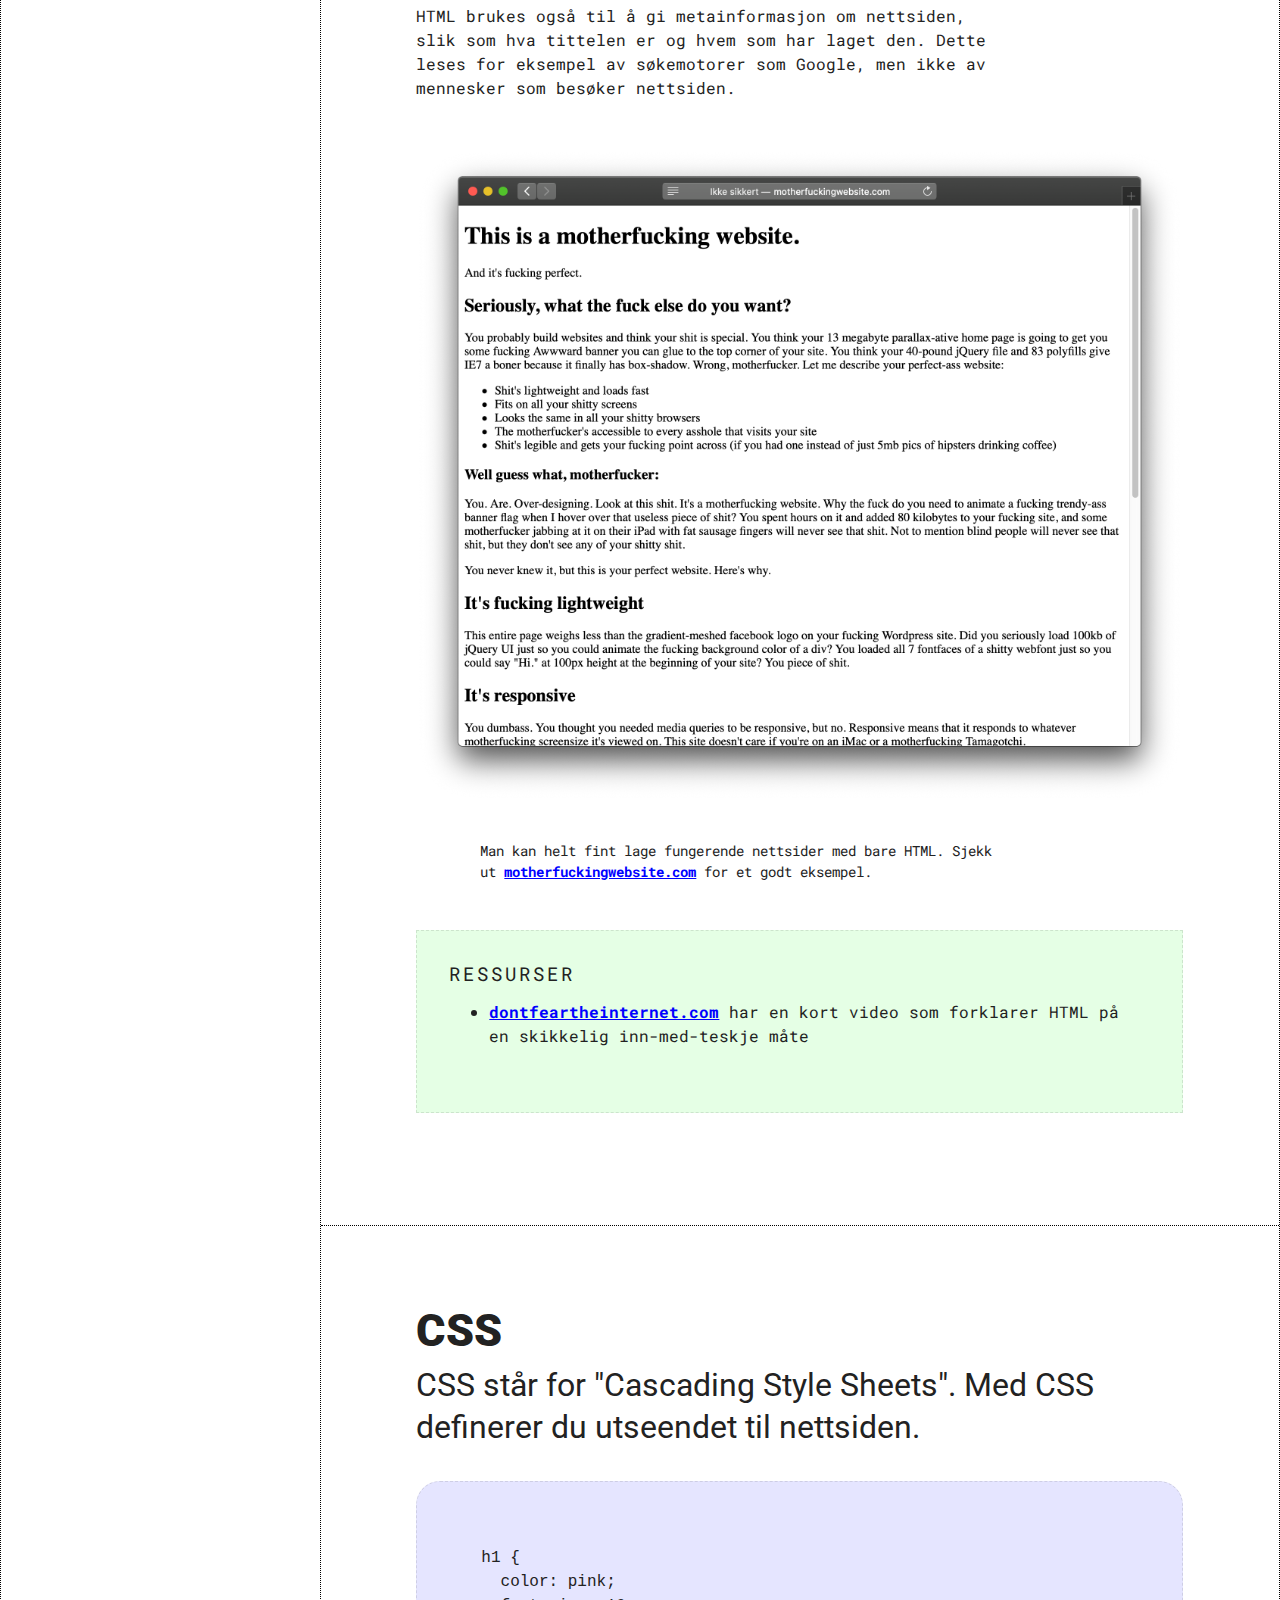
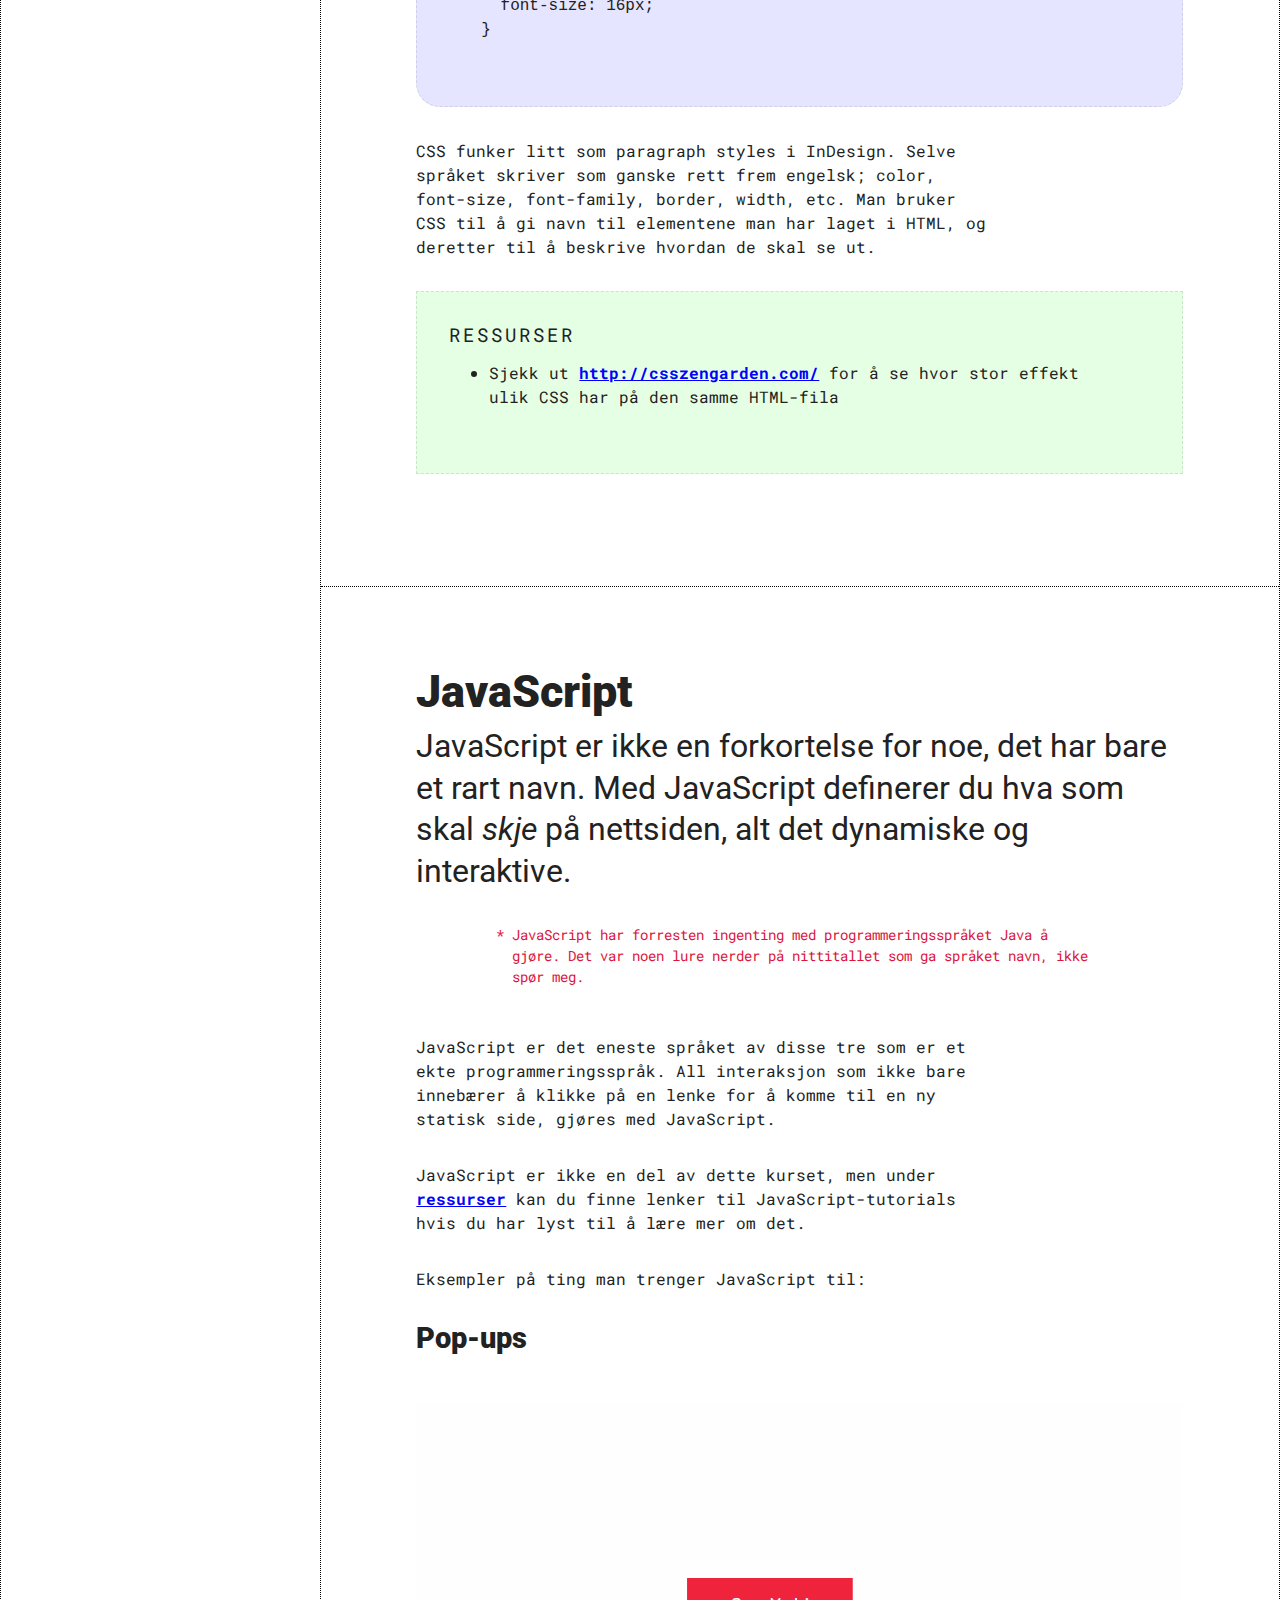
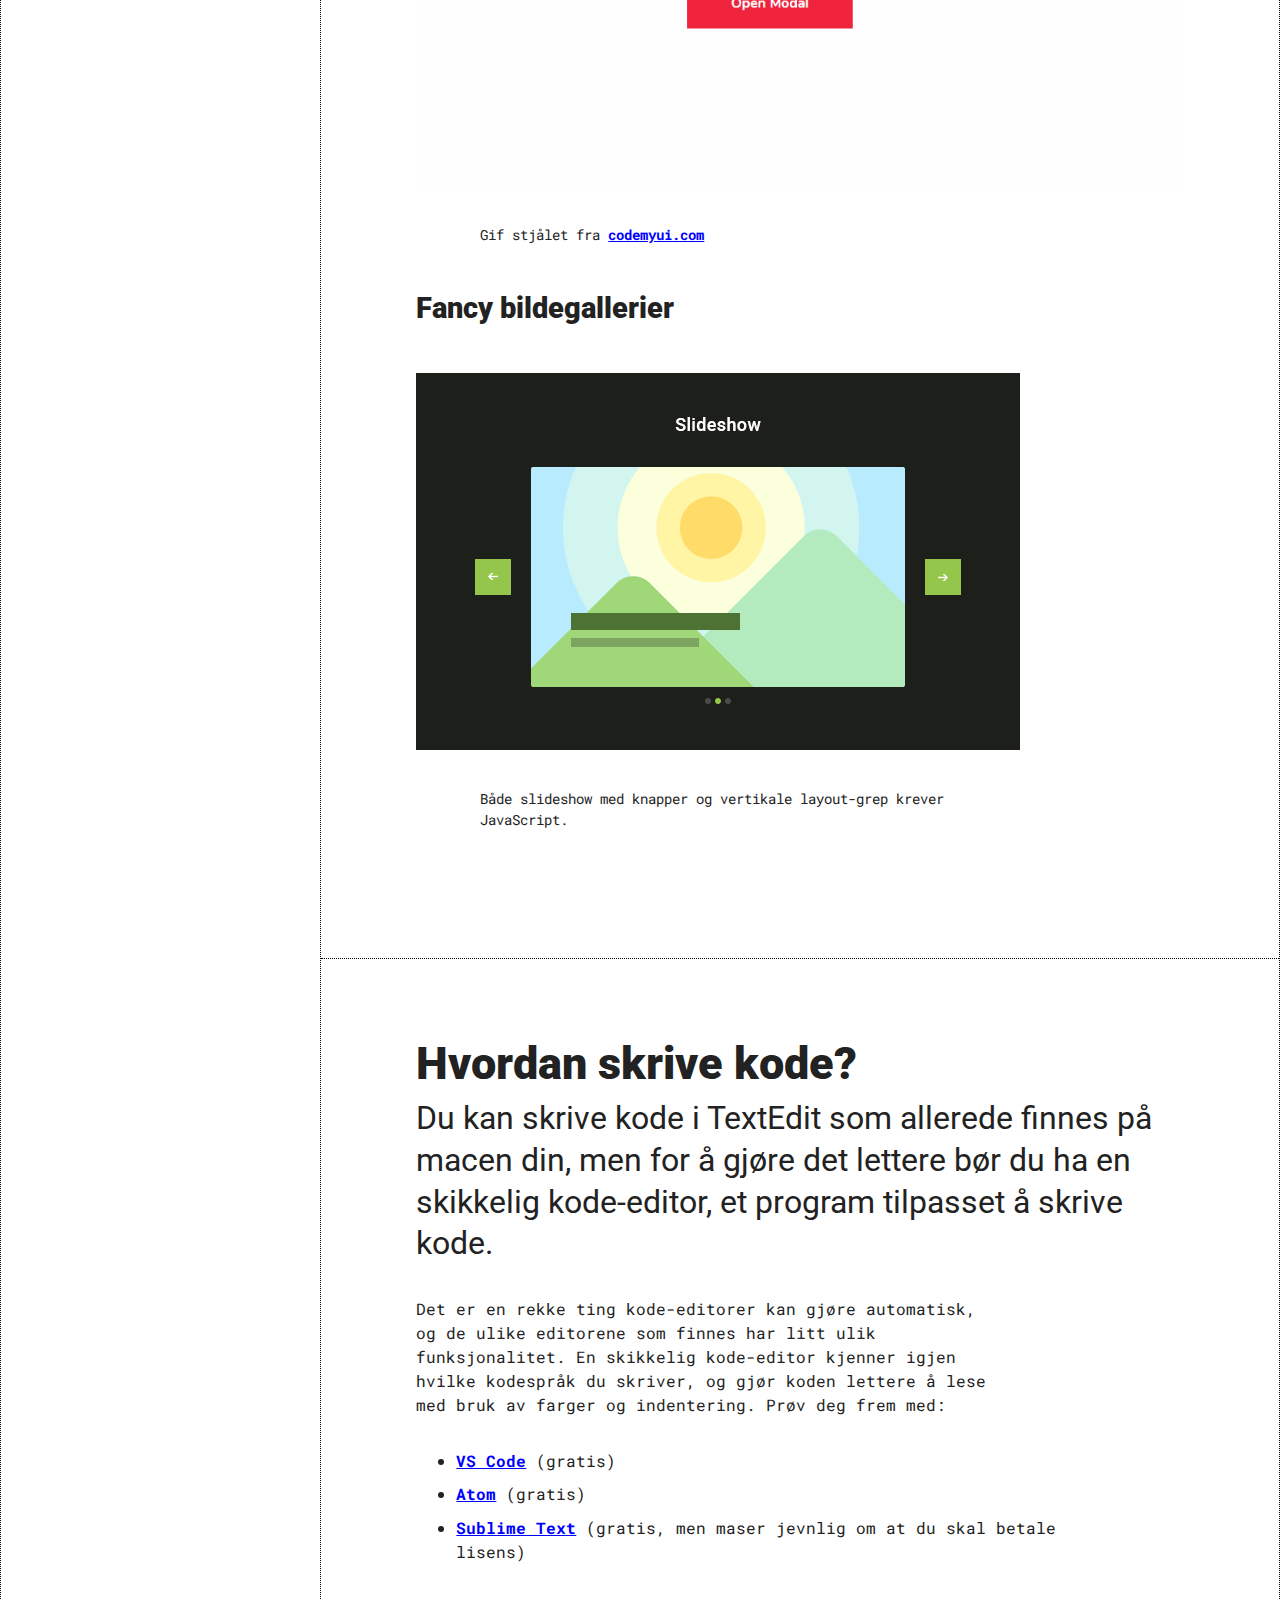
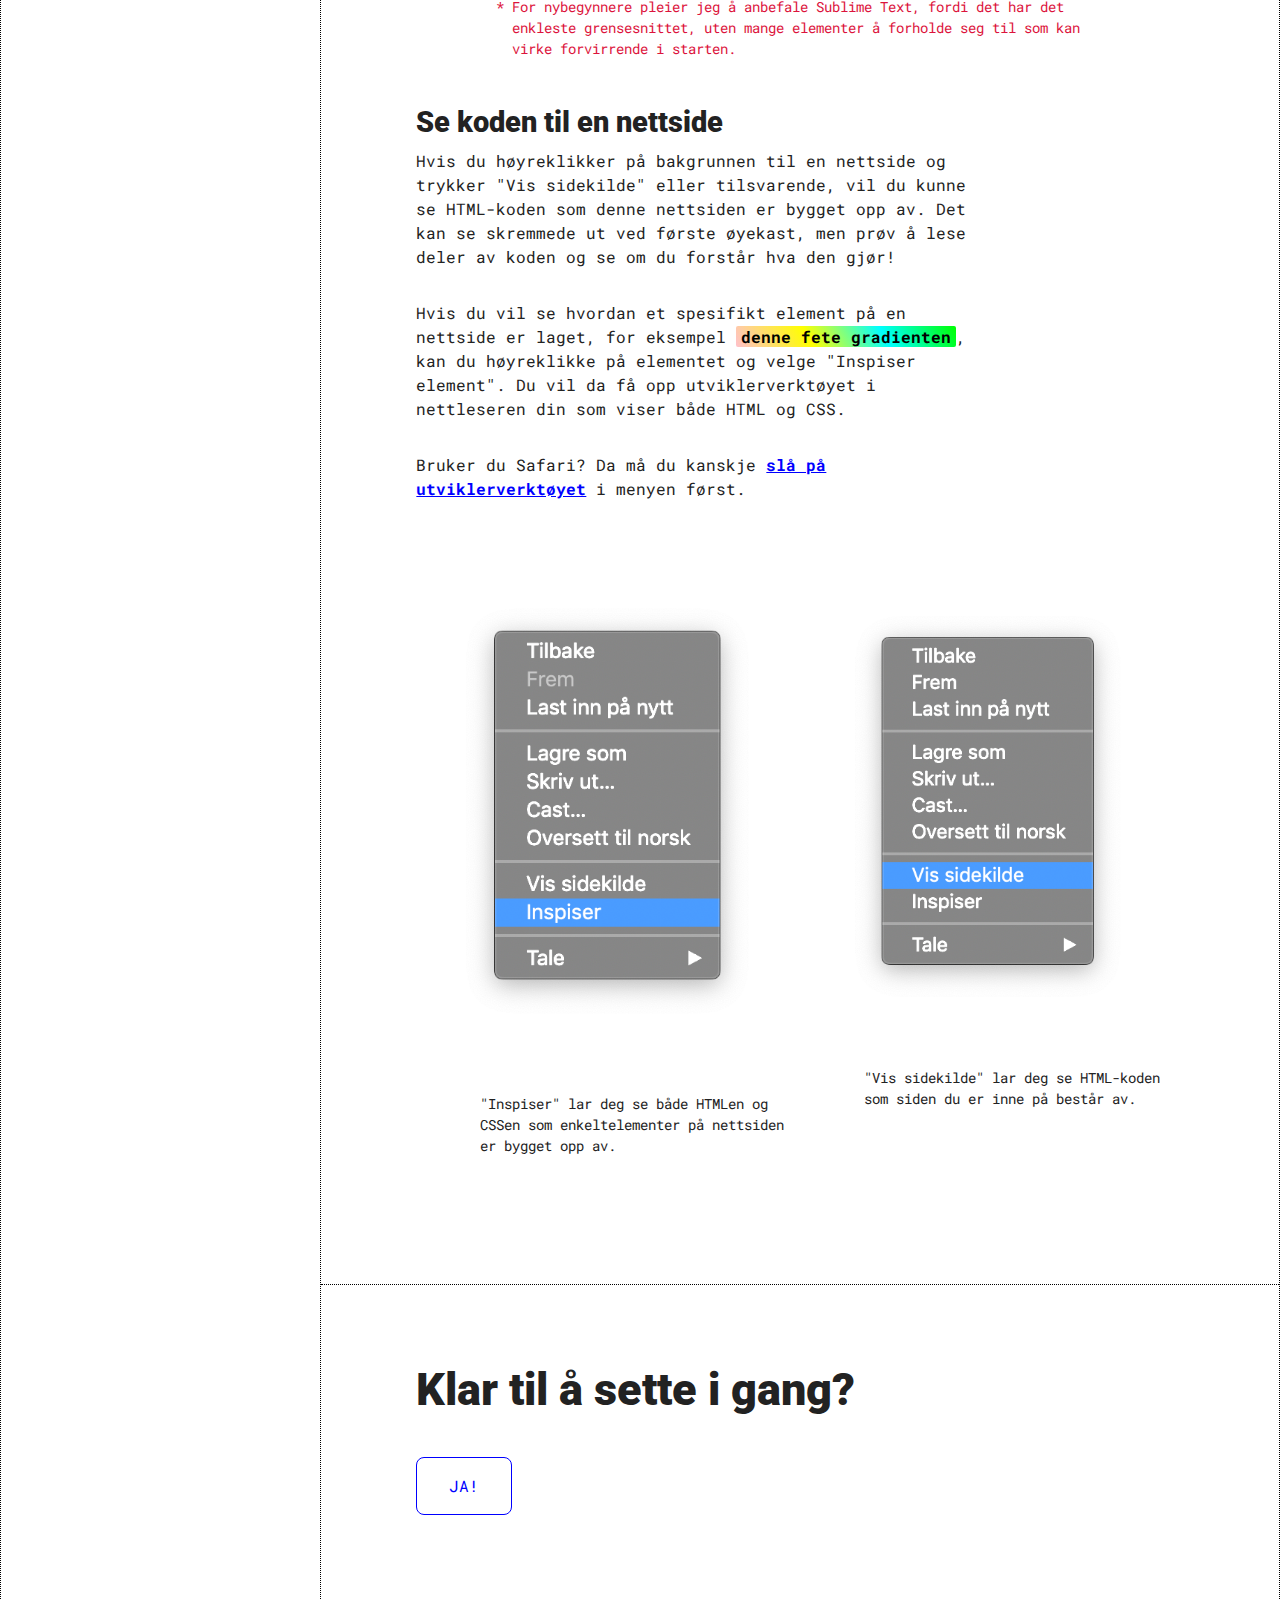
<file: kapitler/intro.html>
<!doctype html>
<html>

<head>
  <meta charset="utf-8" />
  <meta name="viewport" content="width=device-width, initial-scale=1" />
  <title>KODEKURS &hearts; Intro</title>
  <link rel="icon" href="../favicon.ico">
  <link rel="stylesheet" type="text/css" href="../style.css" />
</head>

<body>
  <header>
    <h1><a href="../index.html">Kodekurs: Lag din første nettside</a></h1>
  </header>

  <main>
    <nav class="table-of-contents">
      <ul>
        <li>
          <a href="intro.html">Intro</a>
          <ul>
            <li><a href="intro.html#why">Hvorfor???</a></li>
            <li><a href="intro.html#what">Hva???</a></li>
            <li>
              <a href="intro.html#languages">Kodespråk</a>
              <ul>
                <li><a href="intro.html#html">HTML</a></li>
                <li><a href="intro.html#css">CSS</a></li>
                <li><a href="intro.html#js">JS</a></li>
              </ul>
            </li>
            <li><a href="intro.html#how">Hvordan???</a></li>
          </ul>
        </li>
        <li>
          <a href="start.html">Begynn å kode!</a>
          <ul>
            <li><a href="start.html#first-html-file">Din første HTML-fil</a></li>
            <li><a href="start.html#html-syntax">HTML-syntaks</a></li>
            <li><a href="start.html#head-body-footer">Head, body og footer</a></li>
          </ul>
        </li>
        <li>
          <a href="innhold.html">Innhold</a>
          <ul>
            <li><a href="innhold.html#text">Tekst</a></li>
            <li><a href="innhold.html#images">Bilder</a></li>
            <li><a href="innhold.html#pages">Sider</a></li>
            <li><a href="innhold.html#links">Lenker</a></li>
          </ul>
        </li>
        <li>
          <a href="design.html">Design</a>
          <ul>
            <li><a href="design.html#first-css-file">Din første CSS-fil</a></li>
            <li><a href="design.html#css-syntax">CSS-syntaks</a></li>
            <li><a href="design.html#colors">Farger</a></li>
            <li><a href="design.html#fonts">Fonter</a></li>
            <li><a href="design.html#sizes">Boksmodellen</a></li>
            <li><a href="design.html#classes">Navngi elementer</a></li>
            <li><a href="design.html#layout">Layout</a></li>
          </ul>
        </li>
        <li>
          <a href="publisering.html">Publisering</a>
          <ul>
            <li><a href="publisering.html#server">Server</a></li>
            <li><a href="publisering.html#domene">Domene</a></li>
          </ul>
        </li>
        <li>
          <a href="avansert.html">For viderekomne</a>
          <ul>
            <li><a href="avansert.html#favicon">Favicon</a></li>
            <li><a href="avansert.html#video">Video</a></li>
            <li><a href="avansert.html#epost">E-post-lenke</a></li>
            <li><a href="avansert.html#gjennomsiktig">Gjennomsiktighet</a></li>
            <li><a href="avansert.html#skygger-og-gradienter">Skygger og gradienter</a></li>
            <li><a href="avansert.html#mobil">Mobiltilpasning</a></li>
          </ul>
        </li>
        <li>
          <a href="../inspirasjon.html">Inspirasjon</a>
        </li>
        <li>
          <a href="../ressurser.html">Ressurser</a>
        </li>
        <li>
          <a href="../hjelp.html">Hjelp!</a>
        </li>
      </ul>
    </nav>

    <div class="content">
      <section>
        <h2>Intro</h2>
      </section>

      <section id="why">
        <h2>Hvorfor lære å kode?</h2>
        <p class="lead">Utviklere gjør kode, jeg som designer trenger vel ikke det? Må man ikke være god i matte for å kunne kode?</p>
        <p>Å være webdesigner uten å kunne kode er litt som å være klesdesigner og ikke kunne sy, eller bokdesigner og aldri ta i papir. Hvis man kjenner materialet man designer for kan man bedre benytte seg av mulighetene og holde seg innenfor begrensningene.</p>
        <figure>
          <img src="../bilder/data.gif" />
          <figcaption>Mye av webdesign til nå har blitt gjort ved å "sette strøm på papir", det vil si å ta det statiske uttrykket fra design som like gjerne kunne vært laget for trykk, og overføre det til det digitale. Veldig mange nettsider blir til ved at noen lager et flatt design i for eksempel Illustrator, eksporterer det som en PDF og gir det til en utvikler, som deretter koder akkurat det hun ser. Men design for skjerm er en helt annen verden enn den grafisk design tradisjonelt har befunnet seg i. Når man designer for web i slike programmer er det lett å glemme de uendelige mulighetene for interaksjon og animasjon som nettsider tilbyr.</figcaption>
        </figure>
        <p class="important">
          Tenk å kunne realisere sine egne ideer gjennom kode, uten å trenge en utvikler til å gjøre halve jobben!
        </p>
        <p>Hvis en nettside ser lik ut når man skriver den ut på papir som når man ser den på skjerm, har man ikke utnyttet mediet godt nok. Grunnleggende HTML og CSS er ganske enkelt å lære seg, og man trenger ikke kunne noe matte!</p>
        <figure>
          <img src="../bilder/unique.png" />
          <figcaption>Altfor mange nettsider ser helt like ut. Du har sikkert sett denne layouten før, kanskje med en liten hamburgermenu (tre streker) oppi hjørnet. Stort bilde i topp, kanskje med litt bevegelse i. En cookie-advarsel som popper opp som du blir tvunget klikke på. Grunnen til at alle nettsider ser sånn her ut er ikke nødvendigvis at det er det lureste. Det er noen late webdesignere som har tenkt "dette funker, trenger ikke finne opp hjulet på nytt". Men jeg mener bestemt at når det kommer til internett har ikke hjulet blitt funnet opp ennå! <em>(Unik nettside stjålet fra <a href="http://www.novolume.co.uk/blog/all-websites-look-the-same/" target="_blank">Novolume.co.uk: All Websites Look the Same</a>)</em></figcaption>
        </figure>
        <figure>
          <img src="../bilder/first-website-ever.png" />
          <figcaption><a href="http://info.cern.ch/hypertext/WWW/TheProject.html" target="_blank">Den første nettsiden ever</a> er fortsatt online. Da World Wide Web ble oppfunnet av Sir Tim Berners Lee i 1989, hadde man ikke andre muligheter enn å lage statiske nettsider med tekst slik som dette, og med såkalte "hyperlenker" for å koble de ulike tekstdokumentene sammen. I dag ser WWW veldig annerledes ut.</figcaption>
        </figure>
        <figure>
          <img src="../bilder/webmuseum.png" />
          <figcaption>Jeg synes nettsider var kulere på 90-tallet, før det fantes etablerte "regler" for webdesign. Bare se på <a href="https://www.webdesignmuseum.org/" target="_blank">Web museum</a>. Jeg har samlet lenker som denne på en egen side for <a href="../inspirasjon.html">inspirasjon</a> som du kan ta en titt på når du skal designe din egen.</figcaption>
        </figure>
        <p>I dag har man mange flere muligheter enn man hadde på 90-tallet, likevel har mange nettsider blitt kjedeligere. Med dagens webteknologi kan man for eksempel ha design og innhold som endrer seg etter hvor stor skjermen er, hva brukeren klikker på eller holder over, og hvilken tid på døgnet det er. Hvor ofte ser du disse mulighetene brukt på kreative måter?</p>
      </section>

      <section id="what">
        <h2>Hva er egentlig en nettside?</h2>
        <p class="lead">En nettside er egentlig bare en mappe med noen filer i. Alt du ser på skjermen, også bildene, består av kodefiler som tolkes av datamaskinen.</p>
        <a href="#video-summary1" class="shortcut" onclick="alert('Bare så du vet det så brukte jeg ganske lang tid på å skrive all denne teksten for din skyld')">Jeg gidder ikke lese, jeg vil heller se en video</a>
        <figure>
          <img src="../bilder/filer.png" />
          <figcaption>En nettside er egentlig bare en mappe med filer.</figcaption>
        </figure>
        <p>Filene med kode gjøres tilgjengelig på internett gjennom en server. En server er egentlig bare en datamaskin som kjører et program for å <em>servere</em> kodefilene til andre datamaskiner som kobler seg til den via internett.</p>
        <figure>
          <img src="../bilder/server-room.jpg" />
          <figcaption>Mange ser kanskje for seg sånne svære futuristiske datasentere når de hører ordet "server", men en server kan like gjerne kjøres på din egen datamaskin.</figcaption>
        </figure>
        <p>Tilgang til filene får man gjennom et program som <em>leser</em> internett, altså en <strong>nettleser</strong>. Når du åpner nettleseren din, enten det er Safari, Chrome, Firefox, eller noe annet, skriver du inn en adresse (en URL). Når du så klikker enter sendes det en forespørsel til den serveren som adressen peker til, og så sender serveren deg de filene som hører til adressen.</p>
        <p>En slik adresse kan også kalles et <em>domene</em>. Senere i denne guiden finner du instruksjoner for hvordan du kan kjøpe ditt eget domene og koble kodefilene du skriver til dette, slik at andre kan nå nettsiden din på internett.</p>
        <div id="video-summary1" class="video-summary">
          <h3>Videooppsummering</h3>
          <div class="video">
            <iframe src="https://player.vimeo.com/video/24006296?color=ffffff&title=0&byline=0&portrait=0" width="640" height="360" frameborder="0" allow="autoplay; fullscreen" allowfullscreen></iframe>
          </div>
          <p class="caption">Designeren Jessica Hische og mannen hennes Russ har laget flere videoer som forklarer internett på en hyggelig måte, sjekk ut <a href="http://dontfeartheinternet.com/" target="_blank">dontfeartheinternet.com</a>!</p>
        </div>
      </section>

      <section id="languages">
        <h2>Kodespråk</h2>
        <p>Det finnes kjempemange kodespråk. Du har sikkert hørt om noen av dem. Koden vi skriver representerer elektriske signaler inni datamaskinen. Gjennom kode gir vi maskinen instruksjoner for hva den skal gjøre, og hva som skal vises på skjermen.</p>
        <figure>
          <img src="../bilder/kodesprog.png" />
        </figure>
        <p>Forskjellige kodespråk brukes til forskjellige ting, noen er for eksempel spesielt egnet til å lage apper, andre til nettsider, noen til tunge abstrakte systemer, og noen til å lage visuelle fremstillinger.</p>
        <p>Stort sett alt du ser på internett er laget med tre kodespråk:</p>
        <a href="#html" class="shortcut">HTML</a>
        <a href="#css" class="shortcut">CSS</a>
        <a href="#js" class="shortcut">JavaScript</a>
      </section>

      <section id="html">
        <h2>HTML</h2>
        <p class="lead">HTML står for HyperText Markup Language. Med HTML definerer du nettsidens struktur, og beskriver hva innholdselementene er.</p>
        <p>Med HyperText <em>Markup</em> Language <em>markerer</em> du de ulike delene av innholdet. HTML beskriver hva de ulike innholdselementene på siden er for noe, så nettleseren vet hvordan den skal vise innholdetsom standard (med mindre det følger med kode som sier noe annet).</p>
        <code>
          <xmp>
<h1>
  Overskrift nivå 1 (H for heading)
</h1>

<p>
  Tekstavsnitt (P for paragraph)
</p>
          </xmp>
        </code>
        <p>HTML brukes også til å gi metainformasjon om nettsiden, slik som hva tittelen er og hvem som har laget den. Dette leses for eksempel av søkemotorer som Google, men ikke av mennesker som besøker nettsiden.</p>
        <figure>
          <img src="../bilder/mfwebsite.png" />
          <figcaption>Man kan helt fint lage fungerende nettsider med bare HTML. Sjekk ut <a href="http://motherfuckingwebsite.com" target="_blank">motherfuckingwebsite.com</a> for et godt eksempel.</figcaption>
        </figure>
        <div class="section-resources">
          <h3>Ressurser</h3>
          <ul>
            <li><a href="http://www.dontfeartheinternet.com/02-html/" target="_blank">dontfeartheinternet.com</a> har en kort video som forklarer HTML på en skikkelig inn-med-teskje måte</li>
          </ul>
        </div>
      </section>

      <section id="css">
        <h2>CSS</h2>
        <p class="lead">CSS står for "Cascading Style Sheets". Med CSS definerer du utseendet til nettsiden.</p>
        <code>
          <xmp>
h1 {
  color: pink;
  font-size: 16px;
}
          </xmp>
        </code>
        <p>CSS funker litt som paragraph styles i InDesign. Selve språket skriver som ganske rett frem engelsk; color, font-size, font-family, border, width, etc. Man bruker CSS til å gi navn til elementene man har laget i HTML, og deretter til å beskrive hvordan de skal se ut.</p>
        <div class="section-resources">
          <h3>Ressurser</h3>
          <ul>
            <li>Sjekk ut <a href="http://csszengarden.com/" target="_blank">http://csszengarden.com/</a> for å se hvor stor effekt ulik CSS har på den samme HTML-fila</li>
          </ul>
        </div>
      </section>

      <section id="js">
        <h2>JavaScript</h2>
        <p class="lead">JavaScript er ikke en forkortelse for noe, det har bare et rart navn. Med JavaScript definerer du hva som skal <em>skje</em> på nettsiden, alt det dynamiske og interaktive.</p>
        <p class="important">JavaScript har forresten ingenting med programmeringsspråket Java å gjøre. Det var noen lure nerder på nittitallet som ga språket navn, ikke spør meg.</p>
        <p>JavaScript er det eneste språket av disse tre som er et ekte programmeringsspråk. All interaksjon som ikke bare innebærer å klikke på en lenke for å komme til en ny statisk side, gjøres med JavaScript.</p>
        <p>JavaScript er ikke en del av dette kurset, men under <a href="../ressurser.html">ressurser</a> kan du finne lenker til JavaScript-tutorials hvis du har lyst til å lære mer om det.</p>
        <p>Eksempler på ting man trenger JavaScript til:</p>
        <h3>Pop-ups</h3>
        <figure>
          <img src="../bilder/popup.gif" />
          <figcaption>Gif stjålet fra <a href="https://codemyui.com/simple-button-popup-modal-window/" target="_blank">codemyui.com</a></figcaption>
        </figure>
        <h3>Fancy bildegallerier</h3>
        <figure>
          <img src="../bilder/slideshow.gif" />
          <figcaption>Både slideshow med knapper og vertikale layout-grep krever JavaScript.</figcaption>
        </figure>
      </section>

      <section id="how">
        <h2>Hvordan skrive kode?</h2>
        <p class="lead">Du kan skrive kode i TextEdit som allerede finnes på macen din, men for å gjøre det lettere bør du ha en skikkelig kode-editor, et program tilpasset å skrive kode.</p>
        <p>Det er en rekke ting kode-editorer kan gjøre automatisk, og de ulike editorene som finnes har litt ulik funksjonalitet. En skikkelig kode-editor kjenner igjen hvilke kodespråk du skriver, og gjør koden lettere å lese med bruk av farger og indentering. Prøv deg frem med:</p>
        <ul>
          <li><a href="https://code.visualstudio.com/" target="_blank">VS Code</a> (gratis)</li>
          <li><a href="https://atom.io/" target="_blank">Atom</a> (gratis)</li>
          <li><a href="https://www.sublimetext.com/" target="_blank">Sublime Text</a> (gratis, men maser jevnlig om at du skal betale lisens)</li>
        </ul>
        <p class="important">For nybegynnere pleier jeg å anbefale Sublime Text, fordi det har det enkleste grensesnittet, uten mange elementer å forholde seg til som kan virke forvirrende i starten.</p>
        <h3>Se koden til en nettside</h3>
        <p>Hvis du høyreklikker på bakgrunnen til en nettside og trykker "Vis sidekilde" eller tilsvarende, vil du kunne se HTML-koden som denne nettsiden er bygget opp av. Det kan se skremmede ut ved første øyekast, men prøv å lese deler av koden og se om du forstår hva den gjør!</p>
        <p>Hvis du vil se hvordan et spesifikt element på en nettside er laget, for eksempel <span class="gradient">denne fete gradienten</span>, kan du høyreklikke på elementet og velge "Inspiser element". Du vil da få opp utviklerverktøyet i nettleseren din som viser både HTML og CSS.</p>
        <p>Bruker du Safari? Da må du kanskje <a href="https://developer.apple.com/library/content/documentation/NetworkingInternetWeb/Conceptual/Web_Inspector_Tutorial/EnableWebInspector/EnableWebInspector.html" target="_blank">slå på utviklerverktøyet</a> i menyen først.</p>
        <div class="split">
          <figure>
            <img src="../bilder/inspiser.png" />
            <figcaption>"Inspiser" lar deg se både HTMLen og CSSen som enkeltelementer på nettsiden er bygget opp av.</figcaption>
          </figure>
          <figure>
            <img src="../bilder/sidekilde.png" />
            <figcaption>"Vis sidekilde" lar deg se HTML-koden som siden du er inne på består av.</figcaption>
          </figure>
        </div>
      </section>
      <section>
        <h2>Klar til å sette i gang?</h2>
        <a href="start.html" class="shortcut">JA!</a>
      </section>

      
    </div>
  </main>

  <footer>
    <a href="#" class="to-top">Til toppen</a>
<a href="../brief.html" class="brief">Brief</a>
    Laget med <span class="heart">&hearts;</span> av <a href="http://elisejakob.no" target="_blank">Elise</a>
  </footer>

</body>

</html>
</file>
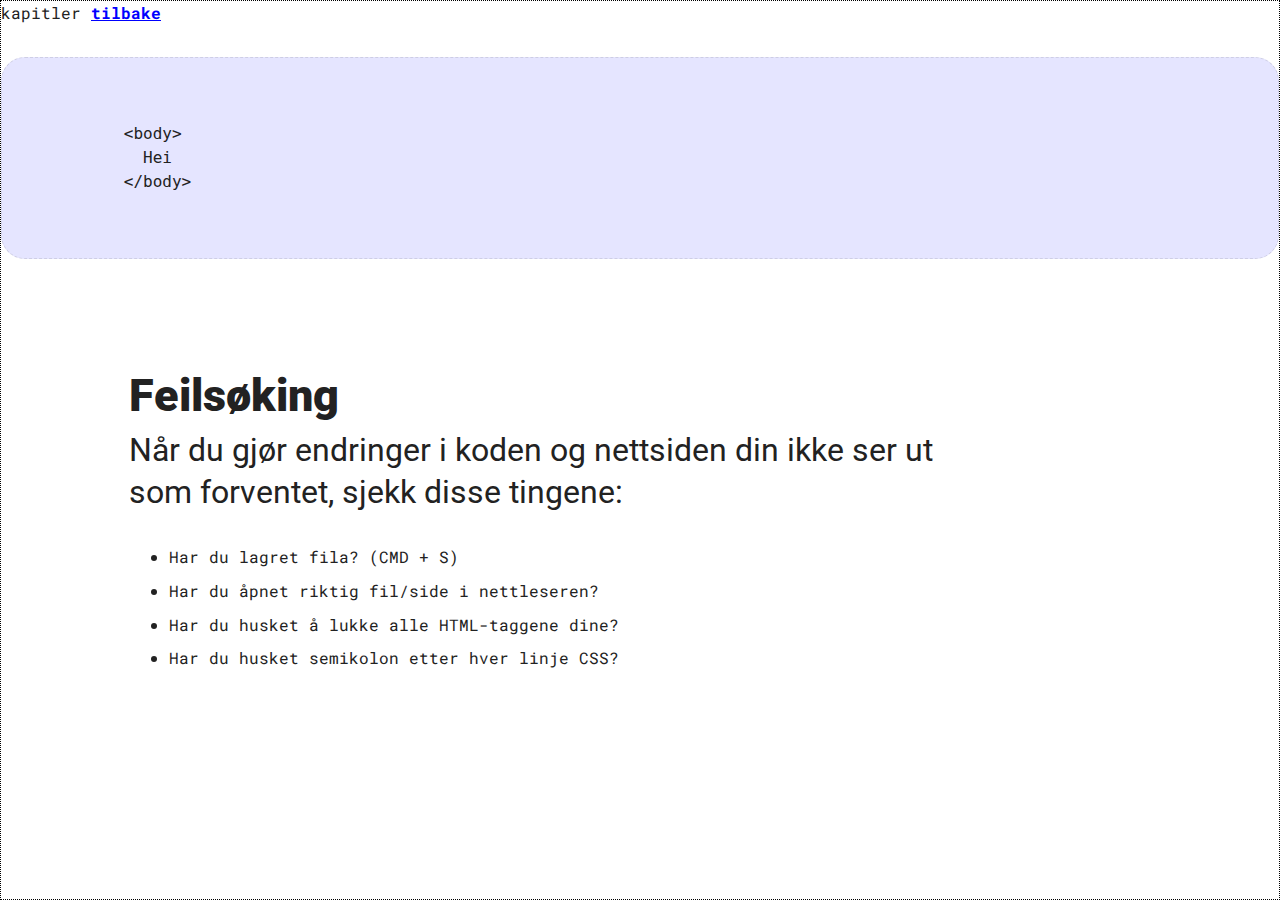
<file: kapitler/pieces.html>
<!doctype html>
<html>

<head>
  <meta charset="utf-8" />
  <meta name="viewport" content="width=device-width, initial-scale=1" />
  <title>kode &hearts; @elisejakob.no</title>
  <link rel="icon" href="../favicon.ico">
  <link rel="stylesheet" type="text/css" href="../style.css" />
</head>

<body>
  kapitler
  <a href="../index.html">tilbake</a>
  <code>
    <xmp>
      <body>
        Hei
      </body>
    </xmp>
  </code>

  <section id="troubleshooting">
    <h2>Feilsøking</h2>
    <p class="lead">Når du gjør endringer i koden og nettsiden din ikke ser ut som forventet, sjekk disse tingene:</p>
    <ul>
      <li>Har du lagret fila? (CMD + S)</li>
      <li>Har du åpnet riktig fil/side i nettleseren?</li>
      <li>Har du husket å lukke alle HTML-taggene dine?</li>
      <li>Har du husket semikolon etter hver linje CSS?</li>
    </ul>
  </section>
</body>

</html>
</file>
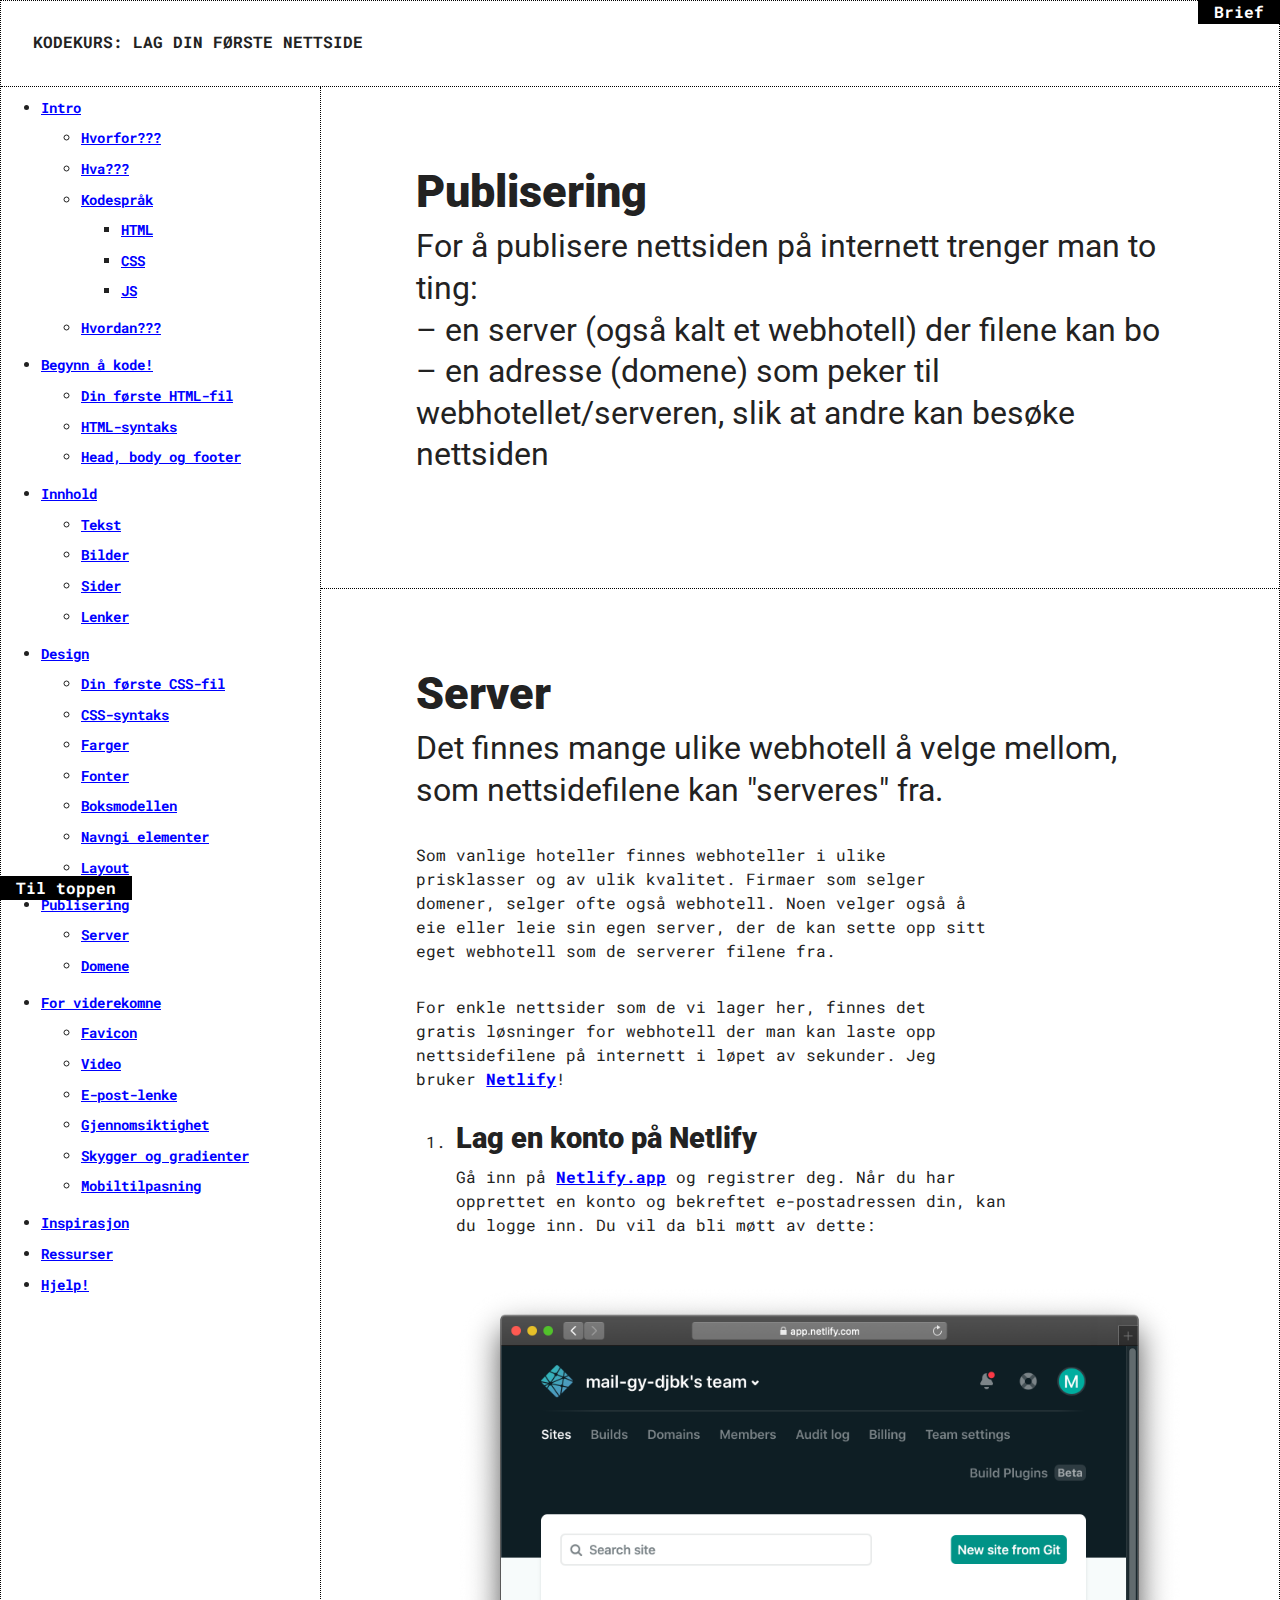
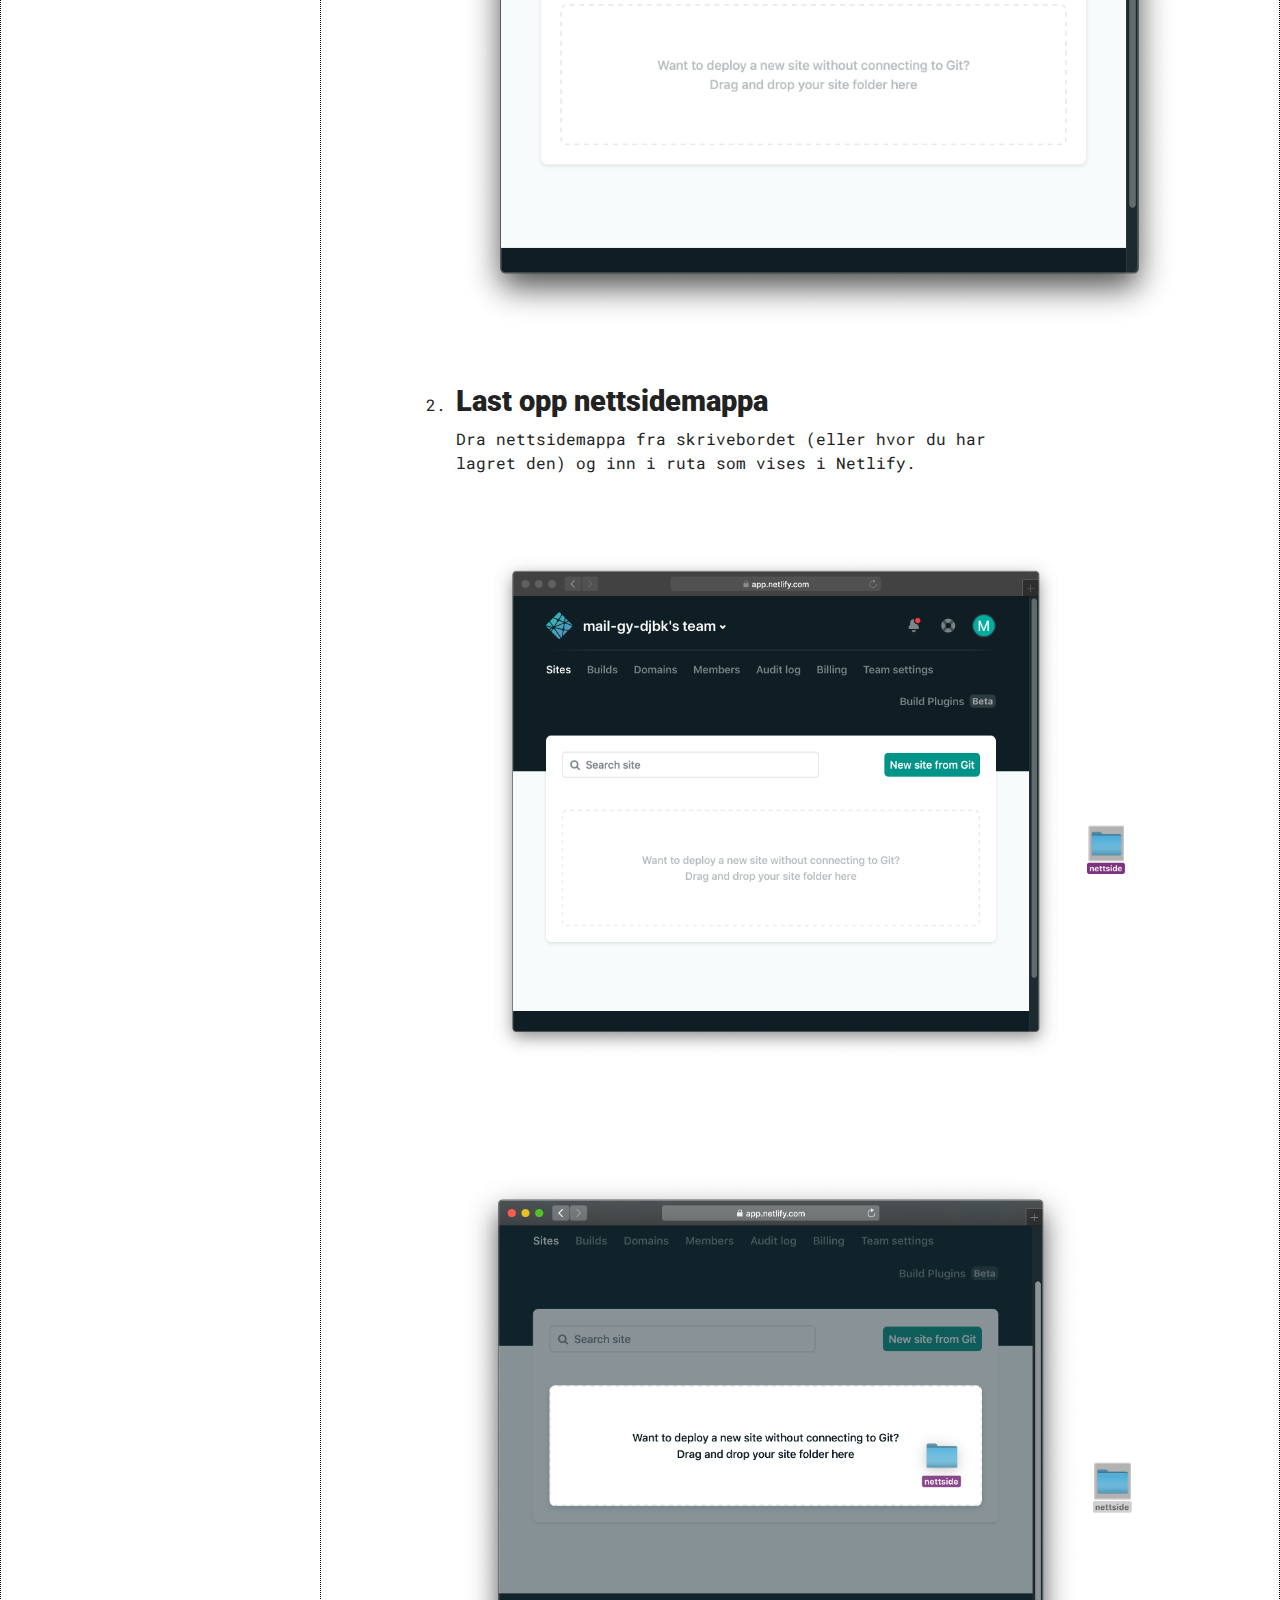
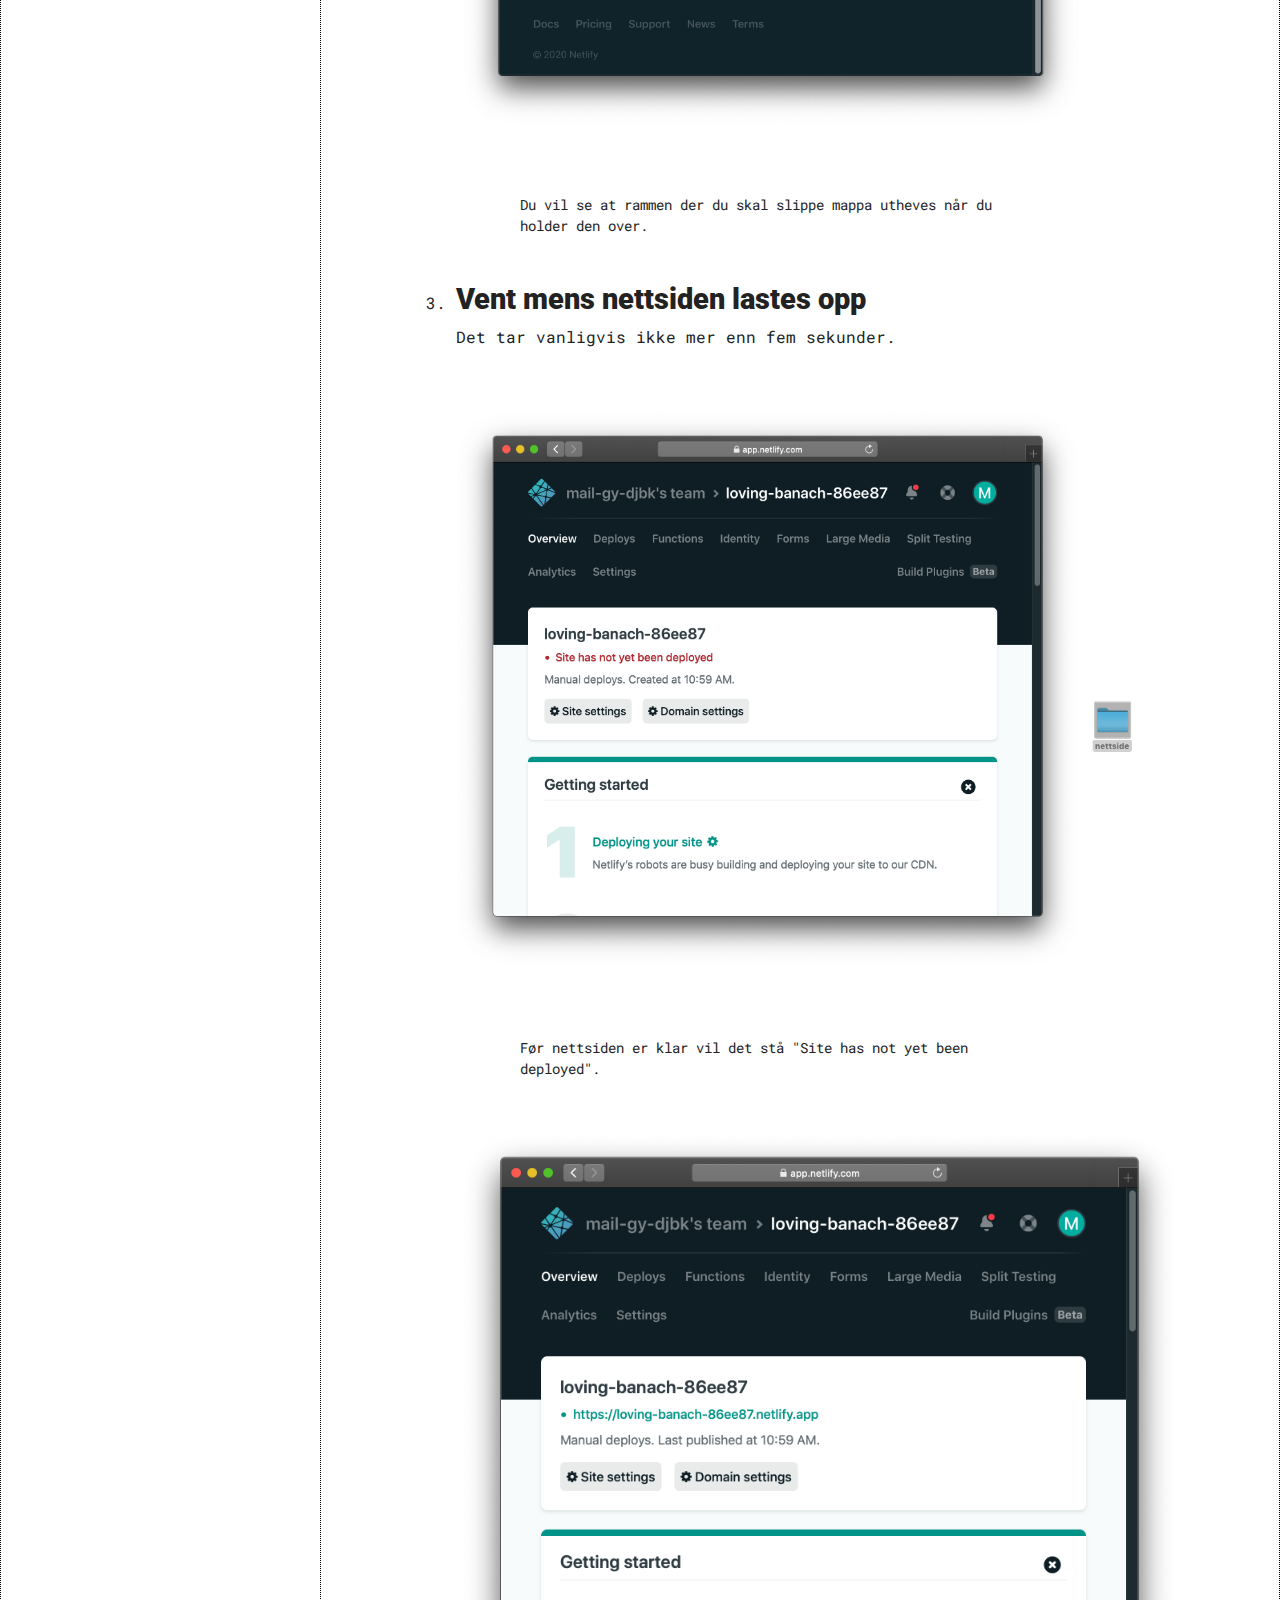
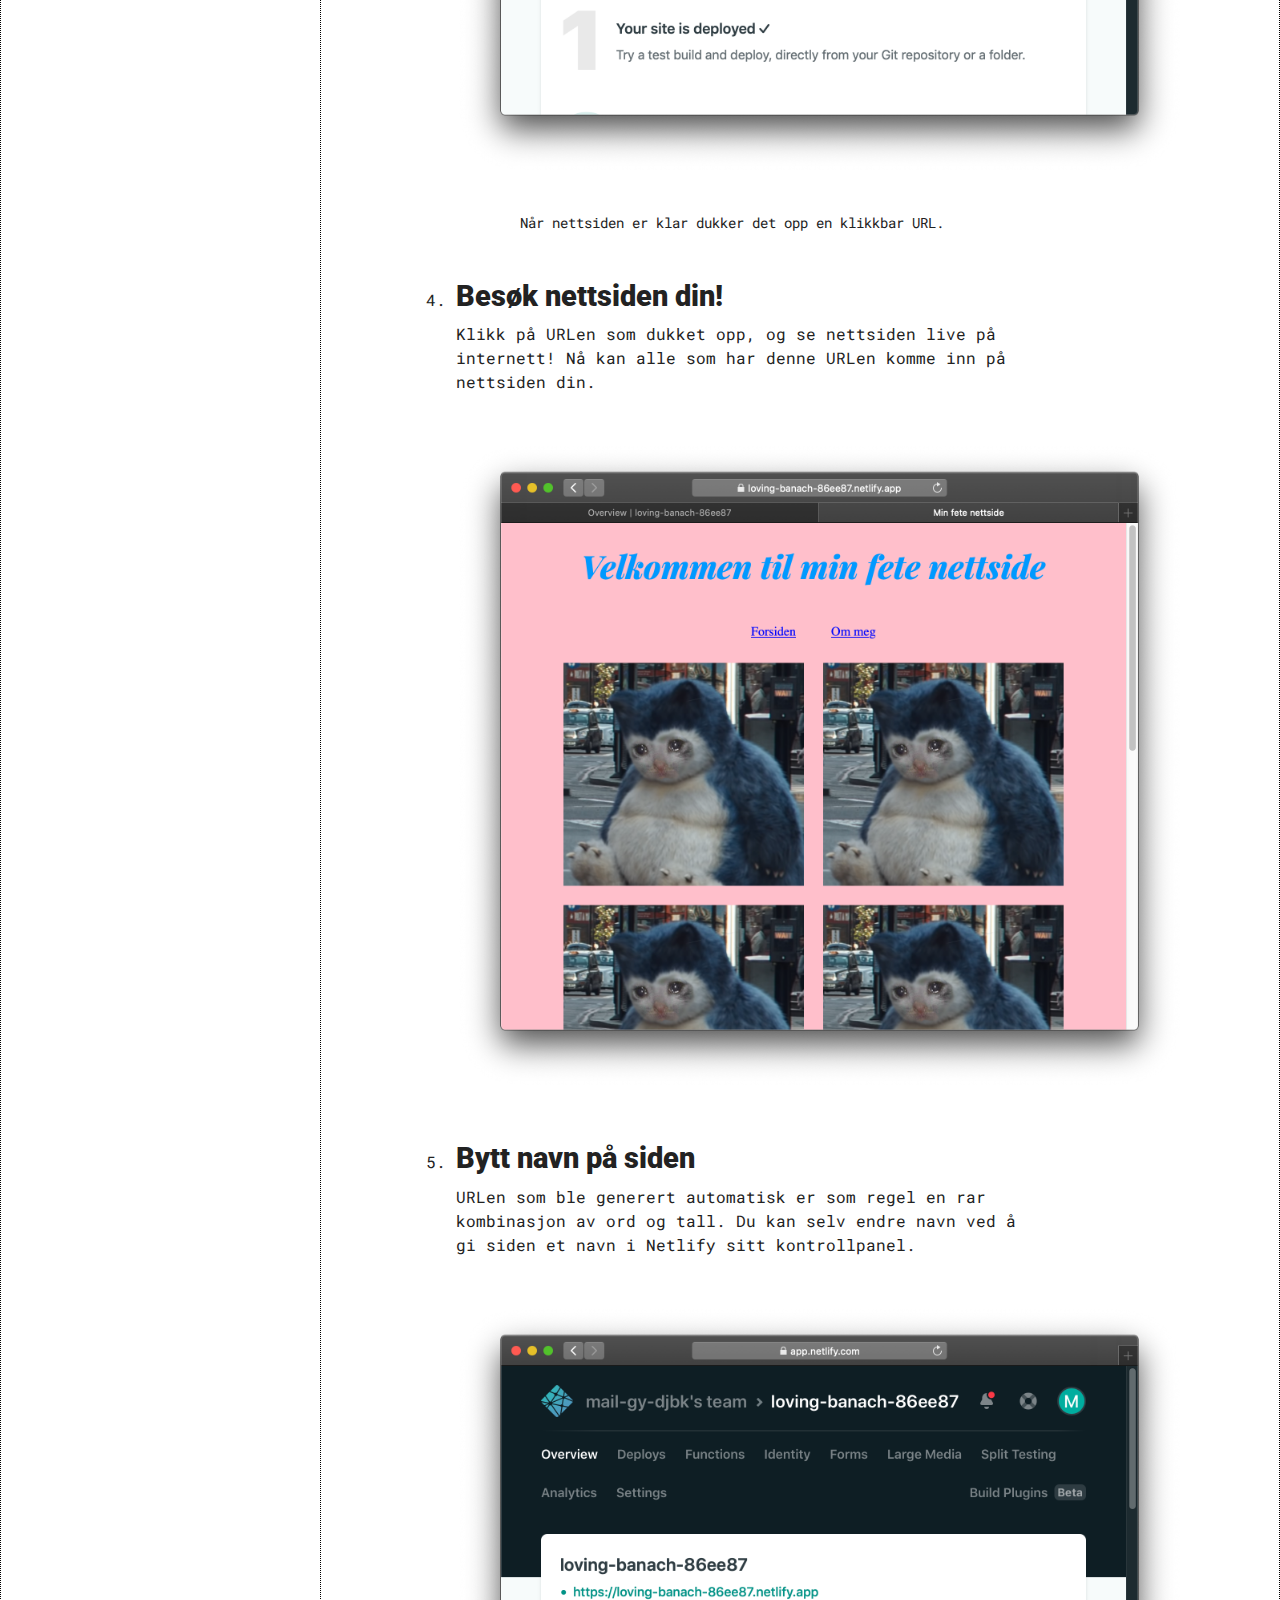
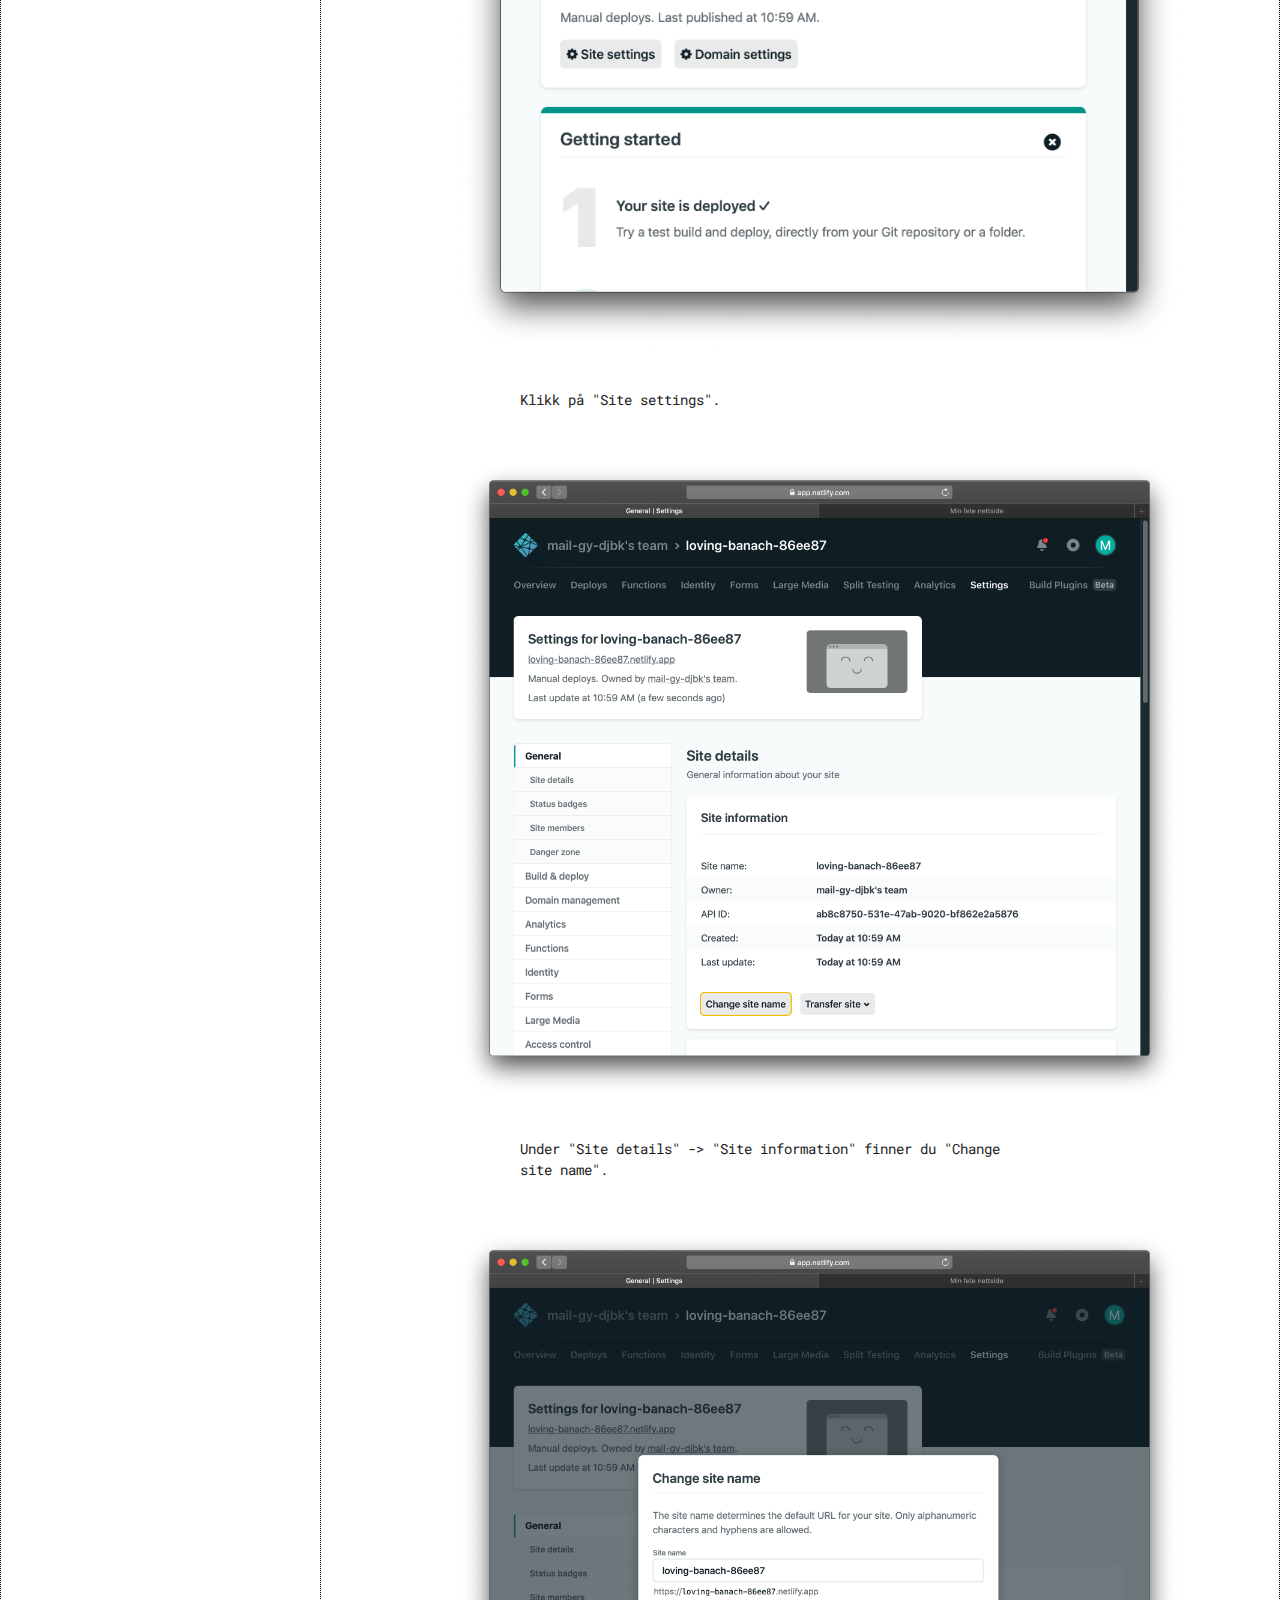
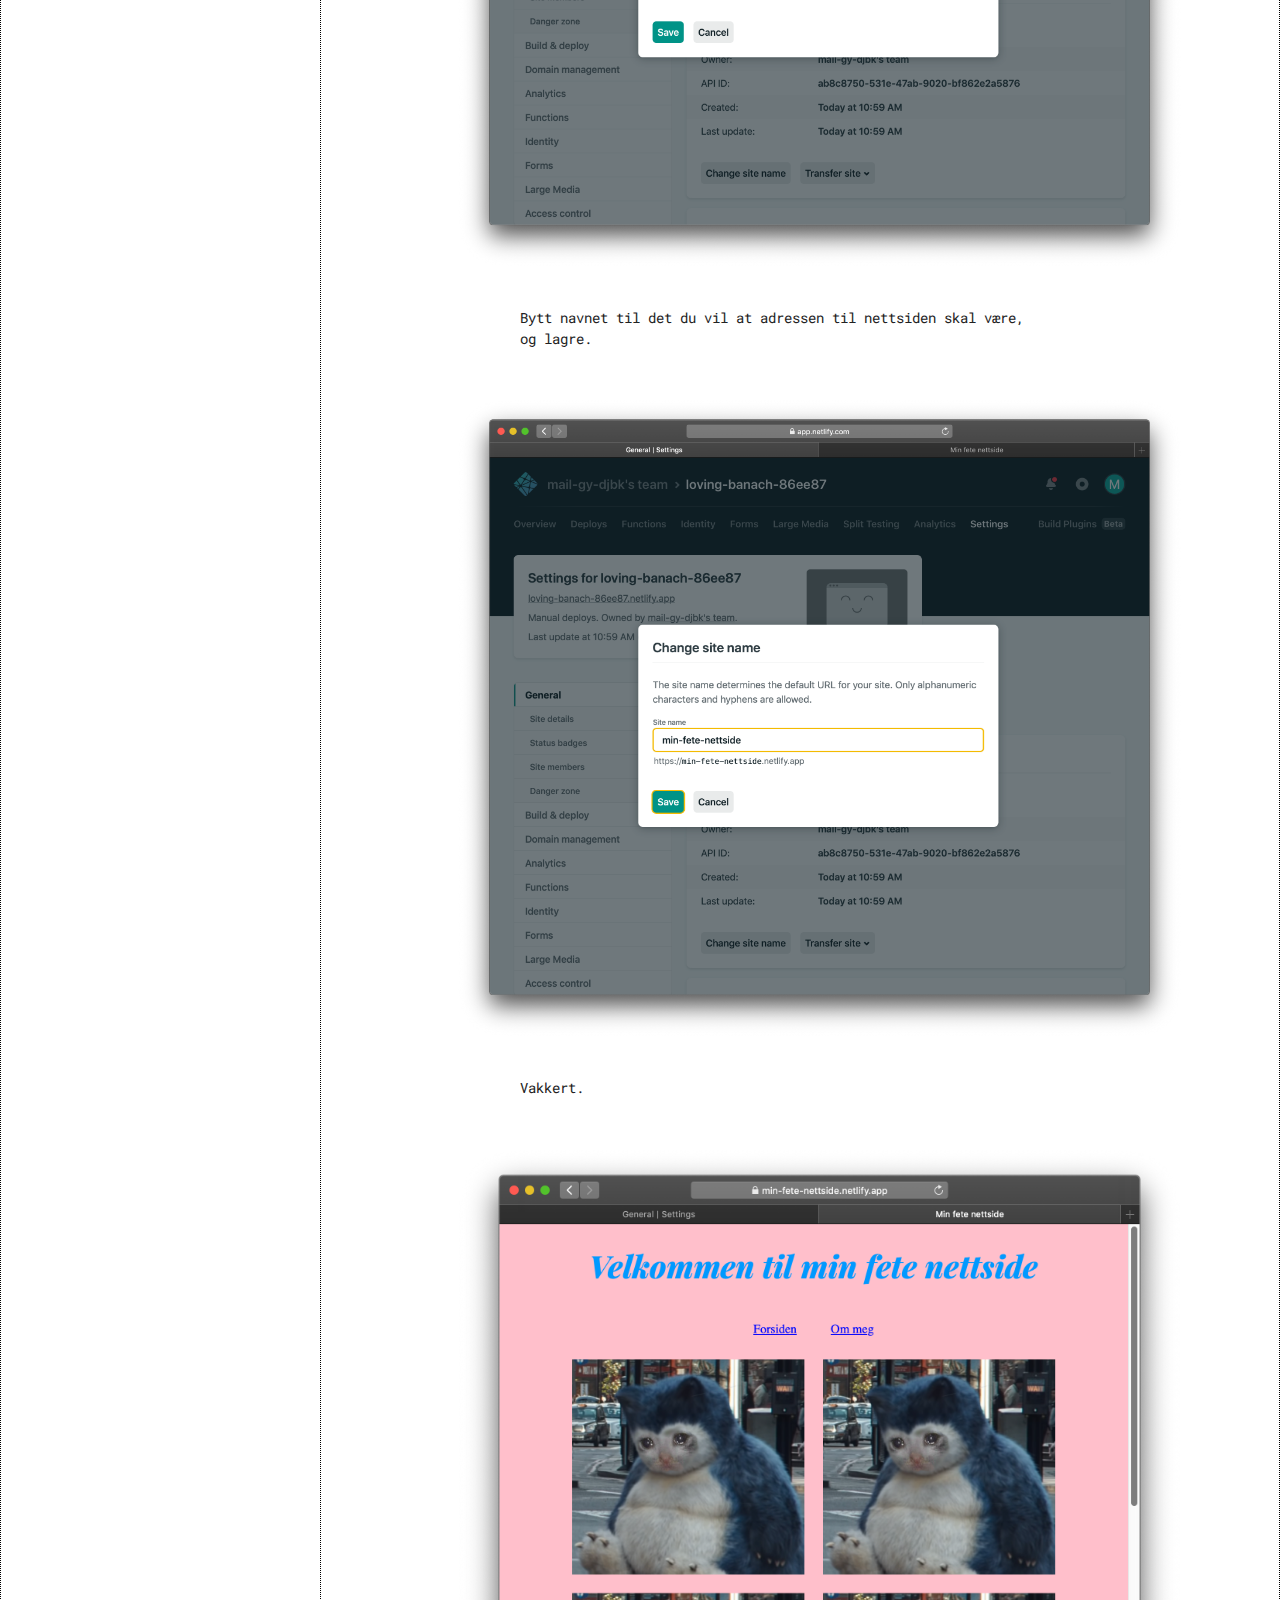
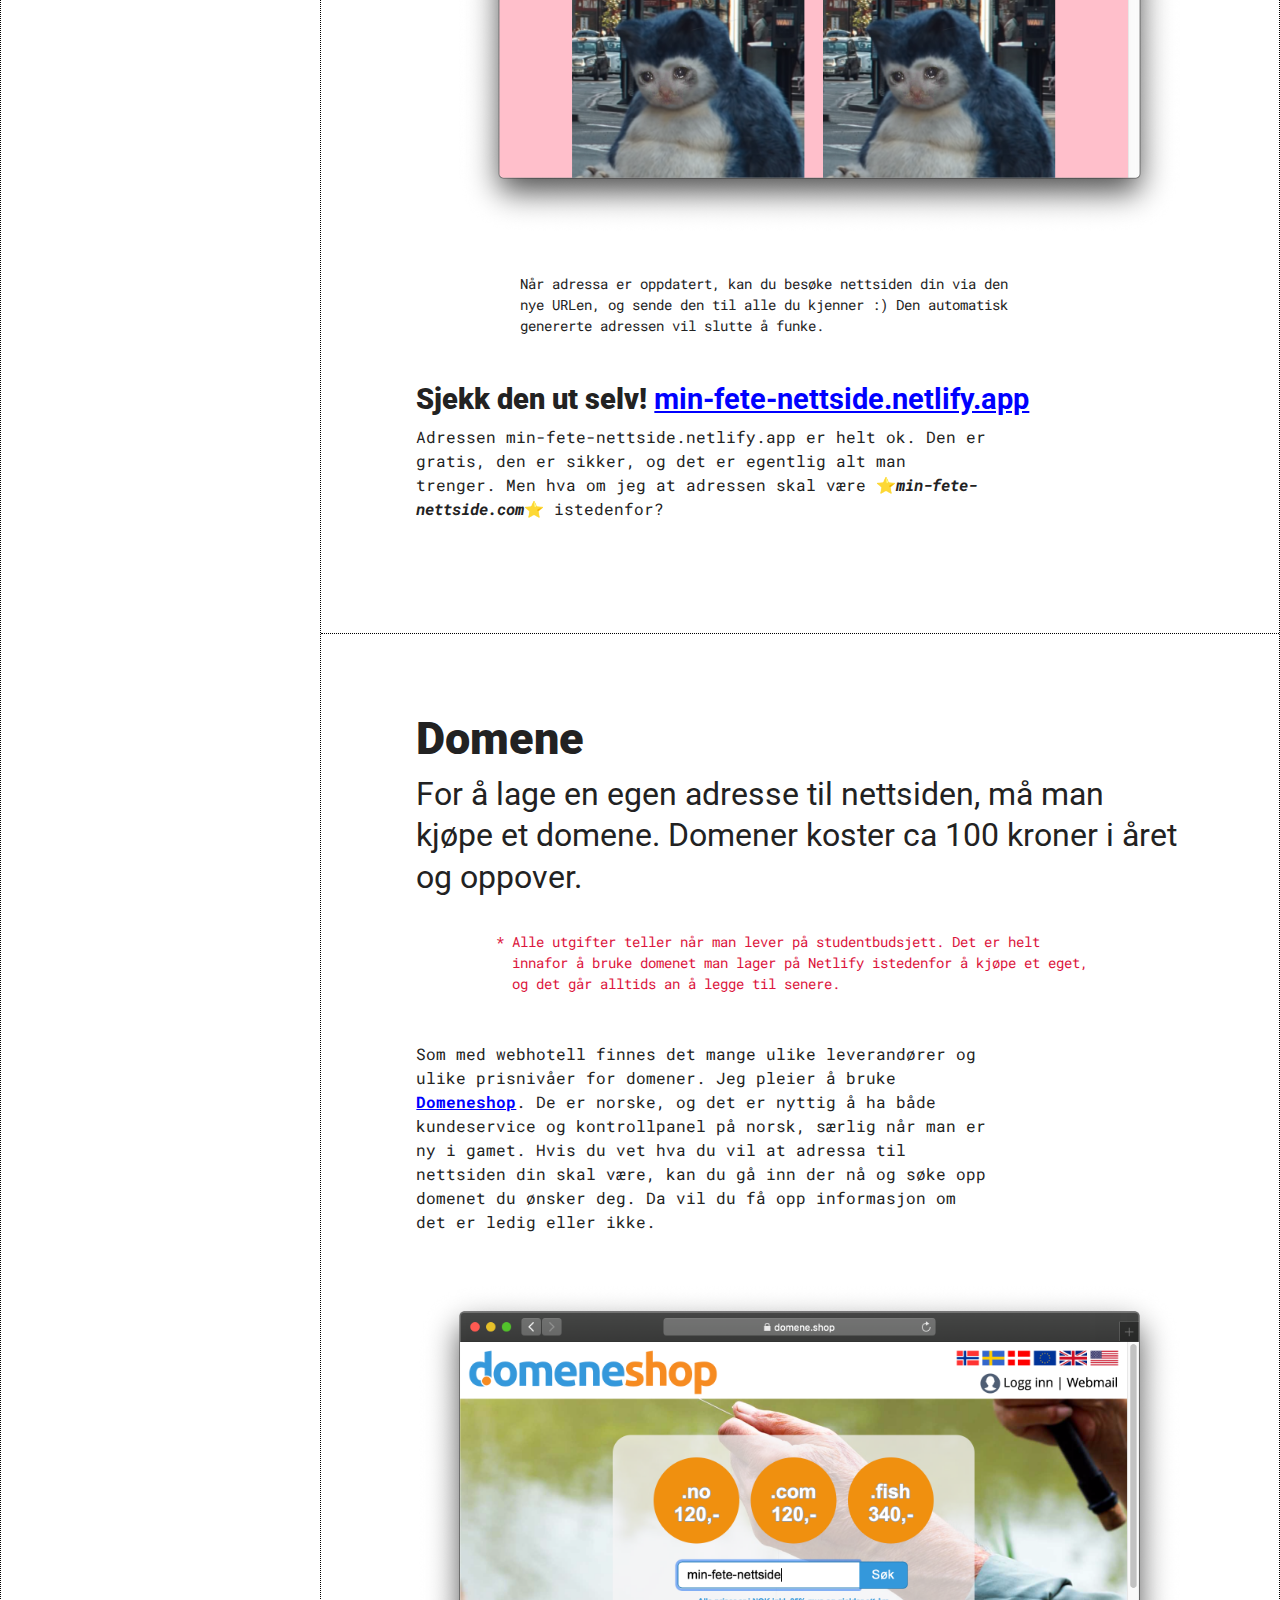
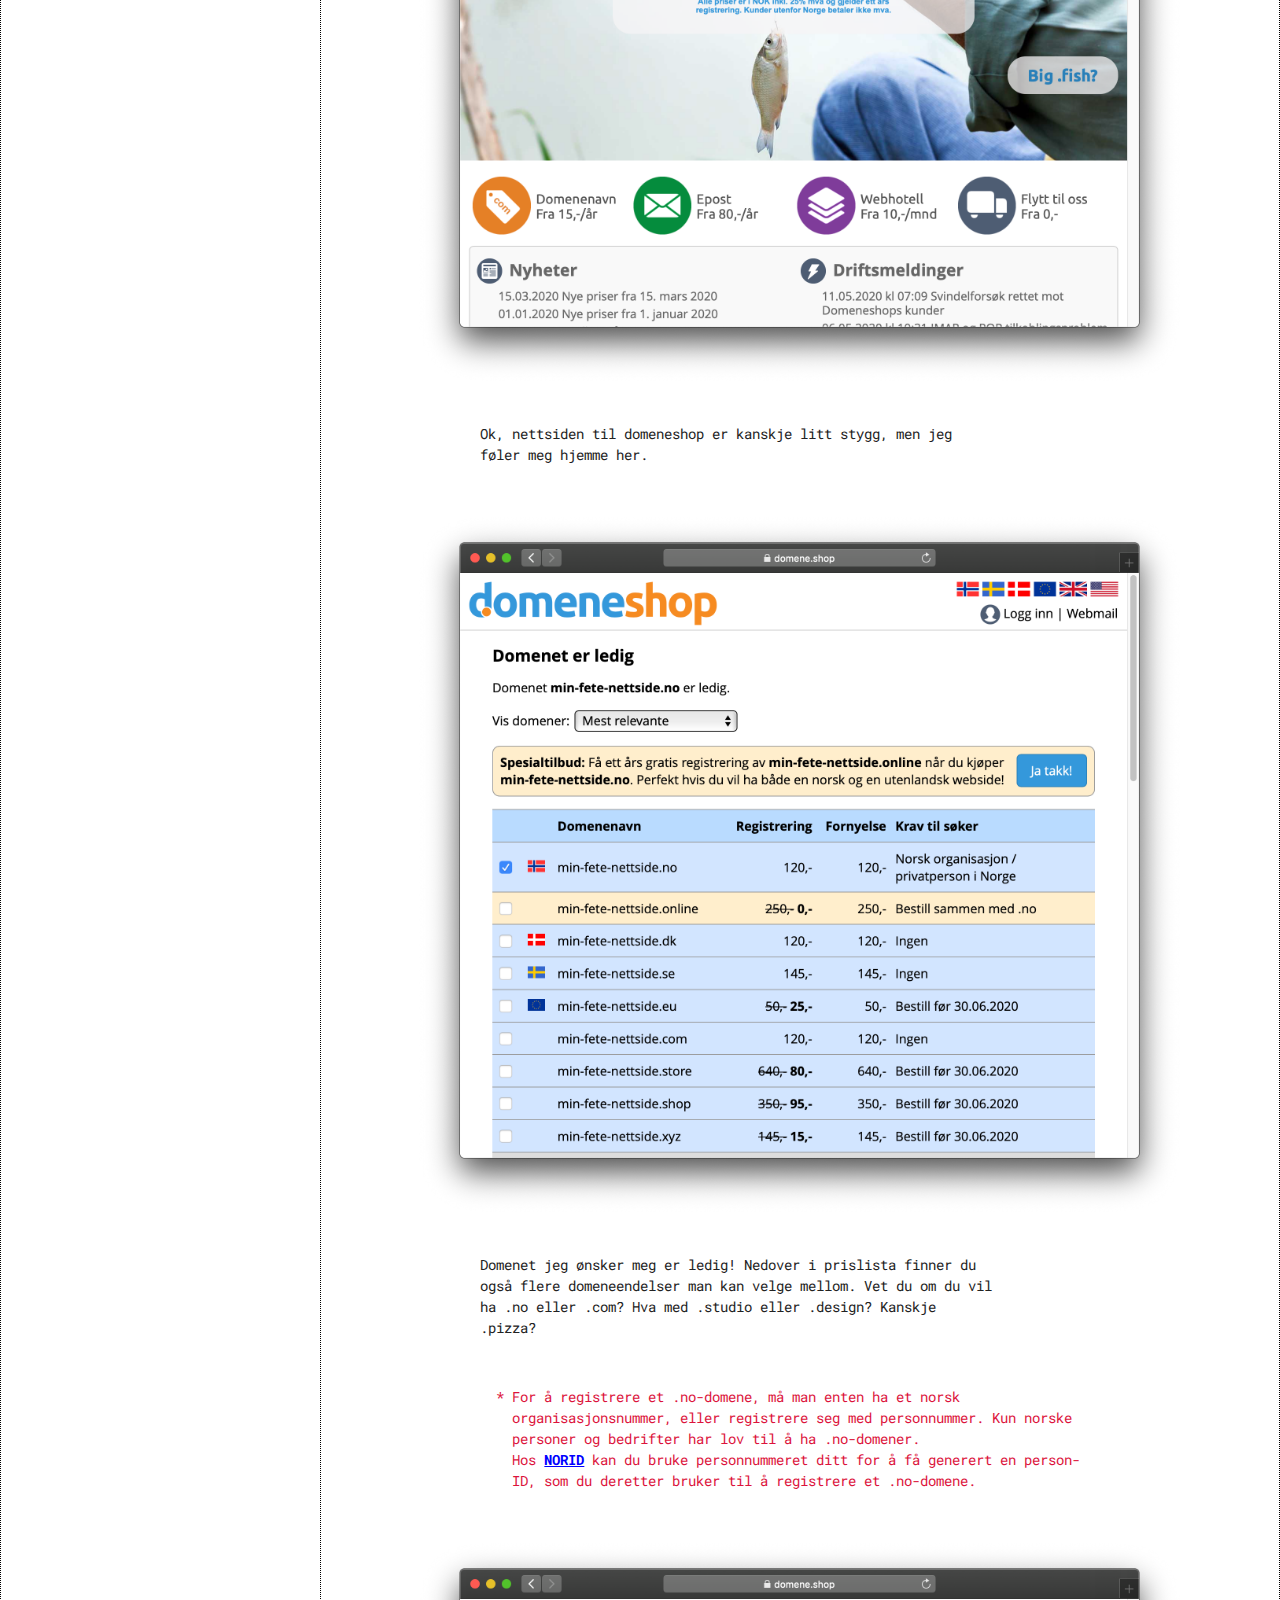
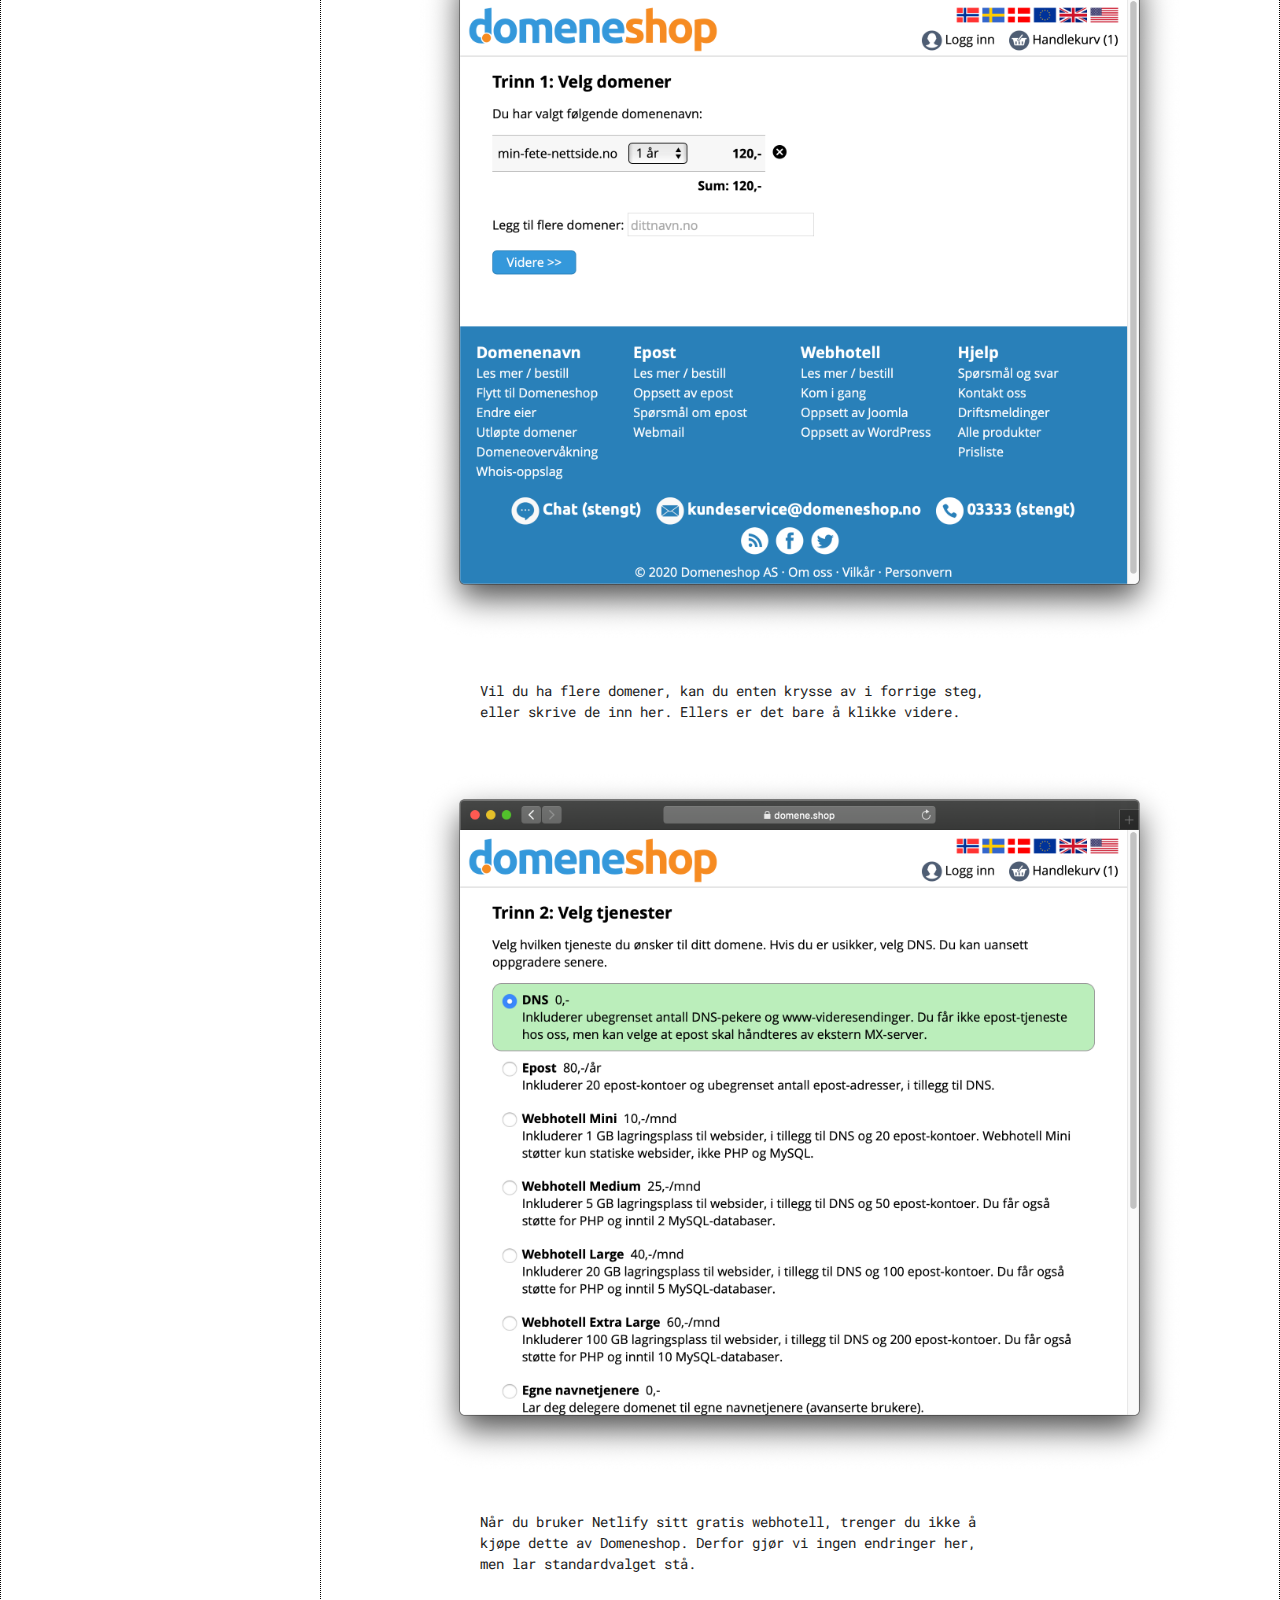
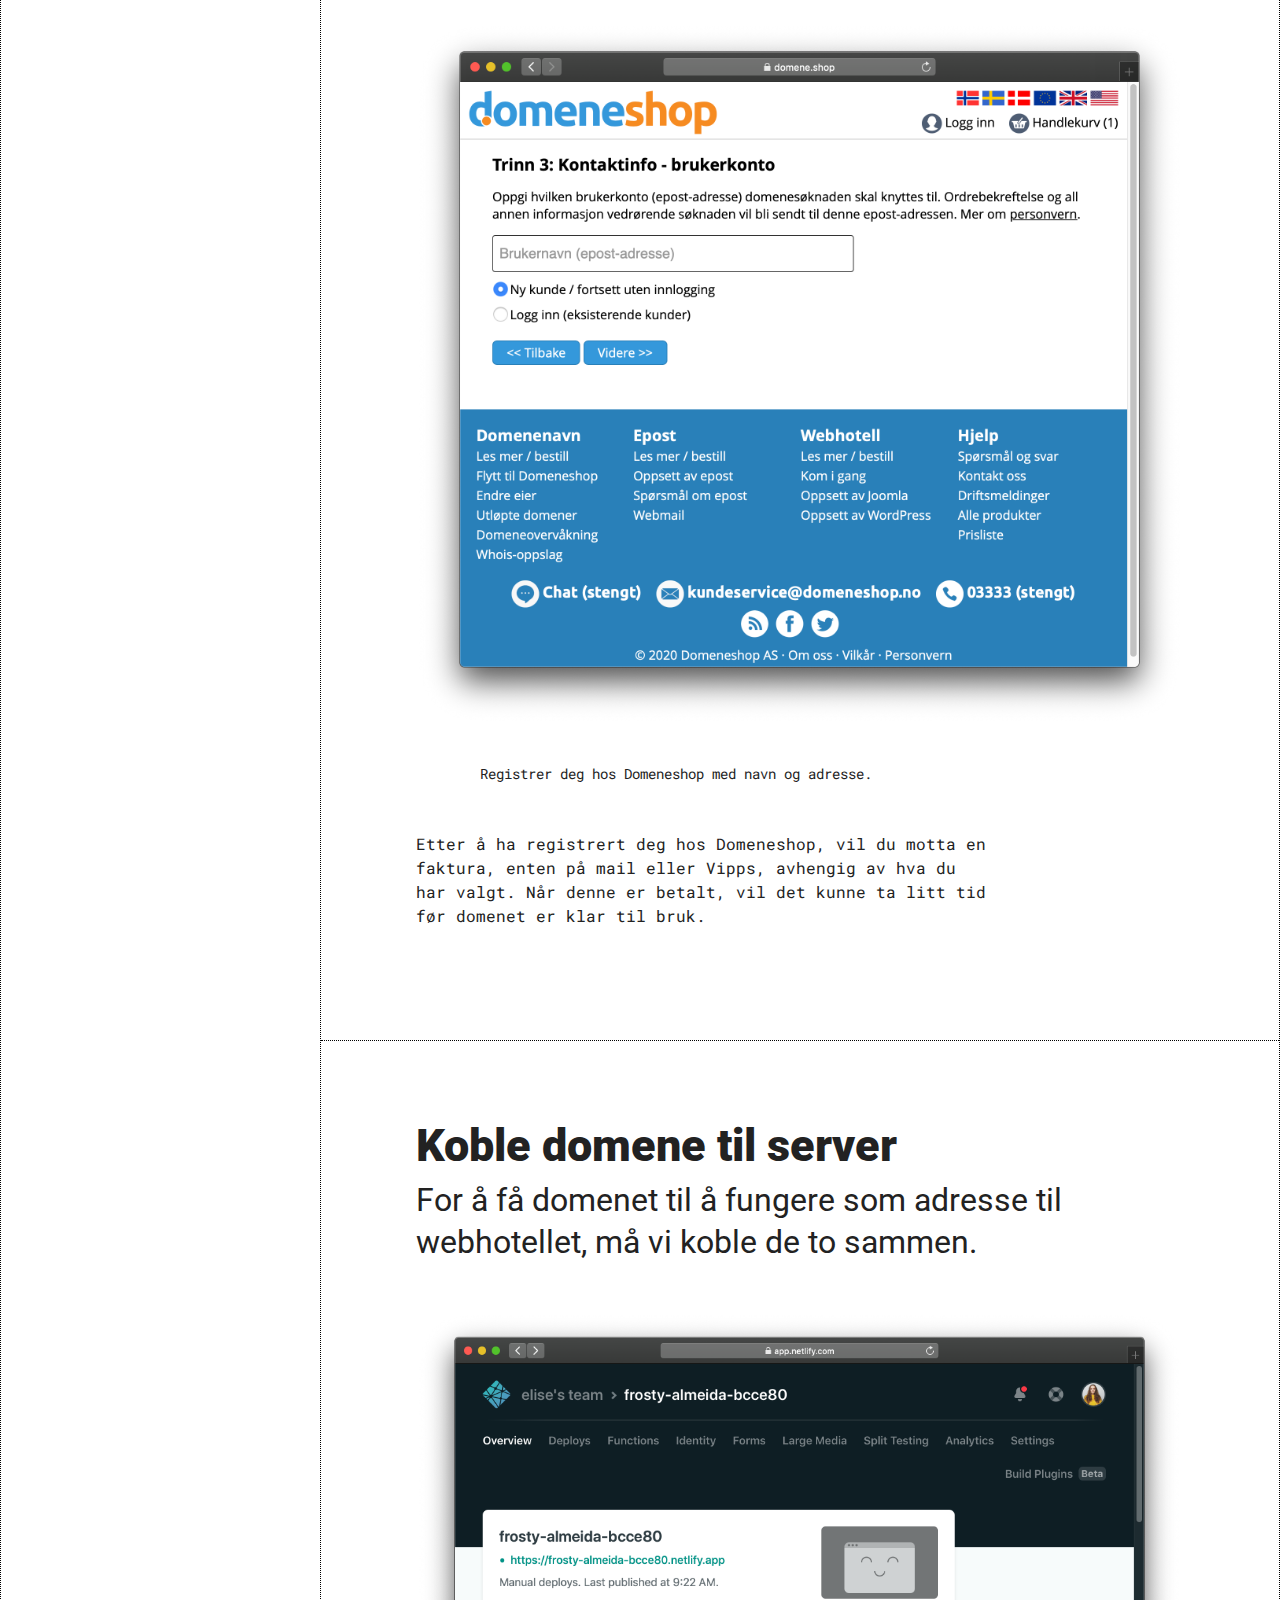
<file: kapitler/publisering.html>
<!doctype html>
<html>

<head>
  <meta charset="utf-8" />
  <meta name="viewport" content="width=device-width, initial-scale=1" />
  <title>KODEKURS &hearts; Publisering</title>
  <link rel="icon" href="../favicon.ico">
  <link rel="stylesheet" type="text/css" href="../style.css" />
</head>

<body>
  <header>
    <h1><a href="../index.html">Kodekurs: Lag din første nettside</a></h1>
  </header>

  <main>
    <nav class="table-of-contents">
      <ul>
        <li>
          <a href="intro.html">Intro</a>
          <ul>
            <li><a href="intro.html#why">Hvorfor???</a></li>
            <li><a href="intro.html#what">Hva???</a></li>
            <li>
              <a href="intro.html#languages">Kodespråk</a>
              <ul>
                <li><a href="intro.html#html">HTML</a></li>
                <li><a href="intro.html#css">CSS</a></li>
                <li><a href="intro.html#js">JS</a></li>
              </ul>
            </li>
            <li><a href="intro.html#how">Hvordan???</a></li>
          </ul>
        </li>
        <li>
          <a href="start.html">Begynn å kode!</a>
          <ul>
            <li><a href="start.html#first-html-file">Din første HTML-fil</a></li>
            <li><a href="start.html#html-syntax">HTML-syntaks</a></li>
            <li><a href="start.html#head-body-footer">Head, body og footer</a></li>
          </ul>
        </li>
        <li>
          <a href="innhold.html">Innhold</a>
          <ul>
            <li><a href="innhold.html#text">Tekst</a></li>
            <li><a href="innhold.html#images">Bilder</a></li>
            <li><a href="innhold.html#pages">Sider</a></li>
            <li><a href="innhold.html#links">Lenker</a></li>
          </ul>
        </li>
        <li>
          <a href="design.html">Design</a>
          <ul>
            <li><a href="design.html#first-css-file">Din første CSS-fil</a></li>
            <li><a href="design.html#css-syntax">CSS-syntaks</a></li>
            <li><a href="design.html#colors">Farger</a></li>
            <li><a href="design.html#fonts">Fonter</a></li>
            <li><a href="design.html#sizes">Boksmodellen</a></li>
            <li><a href="design.html#classes">Navngi elementer</a></li>
            <li><a href="design.html#layout">Layout</a></li>
          </ul>
        </li>
        <li>
          <a href="publisering.html">Publisering</a>
          <ul>
            <li><a href="publisering.html#server">Server</a></li>
            <li><a href="publisering.html#domene">Domene</a></li>
          </ul>
        </li>
        <li>
          <a href="avansert.html">For viderekomne</a>
          <ul>
            <li><a href="avansert.html#favicon">Favicon</a></li>
            <li><a href="avansert.html#video">Video</a></li>
            <li><a href="avansert.html#epost">E-post-lenke</a></li>
            <li><a href="avansert.html#gjennomsiktig">Gjennomsiktighet</a></li>
            <li><a href="avansert.html#skygger-og-gradienter">Skygger og gradienter</a></li>
            <li><a href="avansert.html#mobil">Mobiltilpasning</a></li>
          </ul>
        </li>
        <li>
          <a href="../inspirasjon.html">Inspirasjon</a>
        </li>
        <li>
          <a href="../ressurser.html">Ressurser</a>
        </li>
        <li>
          <a href="../hjelp.html">Hjelp!</a>
        </li>
      </ul>
    </nav>

    <div class="content">
      <section>
        <h2>Publisering</h2>
        <p class="lead">
          For å publisere nettsiden på internett trenger man to ting:<br/>
          &ndash; en server (også kalt et webhotell) der filene kan bo<br />
          &ndash; en adresse (domene) som peker til webhotellet/serveren, slik at andre kan besøke nettsiden
          
        </p>
      </section>

      <section id="server">
        <h2>Server</h2>
        <p class="lead">Det finnes mange ulike webhotell å velge mellom, som nettsidefilene kan "serveres" fra.</p>
        <p>Som vanlige hoteller finnes webhoteller i ulike prisklasser og av ulik kvalitet. Firmaer som selger domener, selger ofte også webhotell. Noen velger også å eie eller leie sin egen server, der de kan sette opp sitt eget webhotell som de serverer filene fra.</p>
        <p>For enkle nettsider som de vi lager her, finnes det gratis løsninger for webhotell der man kan laste opp nettsidefilene på internett i løpet av sekunder. Jeg bruker <a href="https://netlify.app">Netlify</a>!</p>
        <ol>
          <li>
            <h3>Lag en konto på Netlify</h3>
            <p>Gå inn på <a href="https://netlify.app">Netlify.app</a> og registrer deg. Når du har opprettet en konto og bekreftet e-postadressen din, kan du logge inn. Du vil da bli møtt av dette:</p>
            <figure>
              <img src="../bilder/netlify1.png" />
            </figure>
          </li>
          <li>
            <h3>Last opp nettsidemappa</h3>
            <p>Dra nettsidemappa fra skrivebordet (eller hvor du har lagret den) og inn i ruta som vises i Netlify.</p>
            <figure>
              <img src="../bilder/netlify2.png" />
            </figure>
            <figure>
              <img src="../bilder/netlify3.png" />
              <figcaption>Du vil se at rammen der du skal slippe mappa utheves når du holder den over.</figcaption>
            </figure>
          </li>
          <li>
            <h3>Vent mens nettsiden lastes opp</h3>
            <p>Det tar vanligvis ikke mer enn fem sekunder.</p>
            <figure>
              <img src="../bilder/netlify4.png" />
              <figcaption>Før nettsiden er klar vil det stå "Site has not yet been deployed".</figcaption>
            </figure>
            <figure>
              <img src="../bilder/netlify5.png" />
              <figcaption>Når nettsiden er klar dukker det opp en klikkbar URL.</figcaption>
            </figure>
          </li>
          <li>
            <h3>Besøk nettsiden din!</h3>
            <p>Klikk på URLen som dukket opp, og se nettsiden live på internett! Nå kan alle som har denne URLen komme inn på nettsiden din.</p>
            <figure>
              <img src="../bilder/netlify6.png" />
            </figure>
          </li>
          <li>
            <h3>Bytt navn på siden</h3>
            <p>URLen som ble generert automatisk er som regel en rar kombinasjon av ord og tall. Du kan selv endre navn ved å gi siden et navn i Netlify sitt kontrollpanel.</p>
            <figure>
              <img src="../bilder/netlify5.png" />
              <figcaption>Klikk på "Site settings".</figcaption>
            </figure>
            <figure>
              <img src="../bilder/netlify7.png" />
              <figcaption>Under "Site details" -> "Site information" finner du "Change site name".</figcaption>
            </figure>
            <figure>
              <img src="../bilder/netlify8.png" />
              <figcaption>Bytt navnet til det du vil at adressen til nettsiden skal være, og lagre.</figcaption>
            </figure>
            <figure>
              <img src="../bilder/netlify9.png" />
              <figcaption>Vakkert.</figcaption>
            </figure>
            <figure>
              <img src="../bilder/netlify10.png" />
              <figcaption>Når adressa er oppdatert, kan du besøke nettsiden din via den nye URLen, og sende den til alle du kjenner :) Den automatisk genererte adressen vil slutte å funke.</figcaption>
            </figure>
          </li>
        </ol>
        <h3>Sjekk den ut selv! <a href="https://min-fete-nettside.netlify.app" target="_blank">min-fete-nettside.netlify.app</a></h3>
        <p>Adressen min-fete-nettside.netlify.app er helt ok. Den er gratis, den er sikker, og det er egentlig alt man trenger. Men hva om jeg at adressen skal være ⭐<strong><em>min-fete-nettside.com</em></strong>⭐ istedenfor?</p>
      </section>

      <section id="domene">
        <h2>Domene</h2>
        <p class="lead">For å lage en egen adresse til nettsiden, må man kjøpe et domene. Domener koster ca 100 kroner i året og oppover.</p>
        <p class="important">Alle utgifter teller når man lever på studentbudsjett. Det er helt innafor å bruke domenet man lager på Netlify istedenfor å kjøpe et eget, og det går alltids an å legge til senere.</p>
        <p>Som med webhotell finnes det mange ulike leverandører og ulike prisnivåer for domener. Jeg pleier å bruke <a href="https://domene.shop" target="_blank">Domeneshop</a>. De er norske, og det er nyttig å ha både kundeservice og kontrollpanel på norsk, særlig når man er ny i gamet. Hvis du vet hva du vil at adressa til nettsiden din skal være, kan du gå inn der nå og søke opp domenet du ønsker deg. Da vil du få opp informasjon om det er ledig eller ikke.</p>
        <figure>
          <img src="../bilder/domeneshop1.png" />
          <figcaption>Ok, nettsiden til domeneshop er kanskje litt stygg, men jeg føler meg hjemme her.</figcaption>
        </figure>
        <figure>
          <img src="../bilder/domeneshop2.png" />
          <figcaption>Domenet jeg ønsker meg er ledig! Nedover i prislista finner du også flere domeneendelser man kan velge mellom. Vet du om du vil ha .no eller .com? Hva med .studio eller .design? Kanskje .pizza?</figcaption>
        </figure>
        <p class="important">
          For å registrere et .no-domene, må man enten ha et norsk organisasjonsnummer, eller registrere seg med personnummer. Kun norske personer og bedrifter har lov til å ha .no-domener.<br />
          Hos <a href="https://www.norid.no/no/nytt-domenenavn/lag-person-id/">NORID</a> kan du bruke personnummeret ditt for å få generert en person-ID, som du deretter bruker til å registrere et .no-domene.
        </p>
        <figure>
          <img src="../bilder/domeneshop3.png" />
          <figcaption>Vil du ha flere domener, kan du enten krysse av i forrige steg, eller skrive de inn her. Ellers er det bare å klikke videre.</figcaption>
        </figure>
        <figure>
          <img src="../bilder/domeneshop4.png" />
          <figcaption>Når du bruker Netlify sitt gratis webhotell, trenger du ikke å kjøpe dette av Domeneshop. Derfor gjør vi ingen endringer her, men lar standardvalget stå.</figcaption>
        </figure>
        <figure>
          <img src="../bilder/domeneshop5.png" />
          <figcaption>Registrer deg hos Domeneshop med navn og adresse.</figcaption>
        </figure>
        <p>Etter å ha registrert deg hos Domeneshop, vil du motta en faktura, enten på mail eller Vipps, avhengig av hva du har valgt. Når denne er betalt, vil det kunne ta litt tid før domenet er klar til bruk.</p>
      </section>

      <section id="dns">
        <h2>Koble domene til server</h2>
        <p class="lead">For å få domenet til å fungere som adresse til webhotellet, må vi koble de to sammen.</p>
        <figure>
          <img src="../bilder/netlifydomene1.png" />
          <figcaption>Gå til "Domain settings" i Netlify.</figcaption>
        </figure>
        <figure>
          <img src="../bilder/netlifydomene2.png" />
          <figcaption>Scroll ned til der du ser "Custom domains", og klikk på "Add custom domain".</figcaption>
        </figure>
        <figure>
          <img src="../bilder/netlifydomene4.png" />
          <figcaption>Skriv inn ditt domene som du kjøpte hos Domeneshop, og klikk "Verify". (Jeg bruker ett av mine kuleste domener som eksempel, nbd)</figcaption>
        </figure>
        <figure>
          <img src="../bilder/netlifydomene5.png" />
          <figcaption>Netlify vil fortelle deg at domenet allerede har en eier. Yes, det er deg! :D</figcaption>
        </figure>
        <figure>
          <img src="../bilder/netlifydomene6.png" />
          <figcaption>Domenet vil dukke opp i lista, sammen med en egen linje for domenet med www foran.</figcaption>
        </figure>
        <p class="important">Man trenger vanligvis ikke å skrive www foran når man skriver inn en URL i adressefeltet, så den siste der er kun for å sørge for at de som gjør det også kommer til riktig sted.</p>
        <p>Det er to ulike måter å koble domenet til webhotellet på; den raske måten, og den sikre måten. Den raske måten er for deg som har dårlig tid og vil at koblingen skal begynne å funke fortest mulig, mens den sikre måten er for deg som er tålmodig, vil ha en URL som begynner med <a href="https://no.wikipedia.org/wiki/HTTPS" target="_blank">https</a>, hengelåssymbol ved siden av domenenavnet i adressefeltet, og masse cred.</p>

        <h2>Den raske måten</h2>
        <p>Klikk på "Check DNS" ved domenet som ikke har www foran.</p>
        <figure>
          <img src="../bilder/netlifydomene7.png" />
          <figcaption>Her er det en del info, men vi trenger kun IP-adressa til webhotellet, som vi skal bruke til å fortelle domenet hvor det skal peke hen. Markér og kopiér IP-adressen.</figcaption>
        </figure>
        <figure>
          <img src="../bilder/netlifydomene8.png" />
          <figcaption>Logg inn i Domeneshop og gå til oversikten over dine domener.</figcaption>
        </figure>
        <figure>
          <img src="../bilder/netlifydomene9.png" />
          <figcaption>Klikk på domenet du vil koble til Netlify, og gå deretter til "DNS-pekere", fane nummer fire fra venstre.</figcaption>
        </figure>
        <figure>
          <img src="../bilder/netlifydomene10.png" />
          <figcaption>I feltet til høyre skal du lime inn IP-adressen du kopierte fra Netlify.</figcaption>
        </figure>
        <figure>
          <img src="../bilder/netlifydomene11.png" />
          <figcaption>Klikk på plusstegnet ved siden av feltet for å lagre det. Nå vet domenet hvor webhotellet er! Det kan ta litt tid før endringene trer i kraft og koblingen begynner å funke.</figcaption>
        </figure>
        <figure>
          <img src="../bilder/netlifydomene-www.png" />
          <figcaption>Sørg for at adressen med www foran funker ved å legge inn den samme IP-adressen for denne også. Husk å skrive www i feltet til venstre.</figcaption>
        </figure>
        <figure>
          <img src="../bilder/netlifydomene12.png" />
          <figcaption>Når koblingen har begynt å funke vil domenet lede til nettsiden der den bor på Netlify!</figcaption>
        </figure>

        <h2>Den sikre måten</h2>
        <figure>
          <img src="../bilder/netlifydomene13.png" />
          <figcaption>Klikk på "Options" ved domenet uten www foran og velg "Set up Netlify DNS".</figcaption>
        </figure>
        <figure>
          <img src="../bilder/netlifydomene14.png" />
          <figcaption>Her må du verifye domenet på nytt, for den sikre måten er veldig sikker!!</figcaption>
        </figure>
        <figure>
          <img src="../bilder/netlifydomene15.png" />
          <figcaption>Minn Netlify på at det er du som eier domenet og legg det til.</figcaption>
        </figure>
        <figure>
          <img src="../bilder/netlifydomene16.png" />
          <figcaption>Dette steget er valgfritt, så det hopper vi naturligvis over.</figcaption>
        </figure>
        <p class="important">
          Dette er for deg som bruker domenet ditt til noe annet i tillegg, slik som for eksempel e-post. Det vil kunne slutte å funke når du sier at domenet skal peke til Netlify. Hvis du ikke bruker domenet ditt til noe annet enn denne nettsiden, bare fortsett :)
        </p>
        <figure>
          <img src="../bilder/netlifydomene17.png" />
          <figcaption>Netlify vil så presentere deg for noen rare adresser. Disse skal du lime inn i Domeneshop for å si til domenet hvor webhotellet er. Behold dette vinduet åpent, og gå inn på Domeneshop i et annet nettleservindu.</figcaption>
        </figure>
        <figure>
          <img src="../bilder/netlifydomene8.png" />
          <figcaption>Logg inn i Domeneshop og gå til oversikten over dine domener.</figcaption>
        </figure>
        <figure>
          <img src="../bilder/netlifydomene9.png" />
          <figcaption>Klikk på domenet du vil koble til Netlify, og gå deretter til "Navnetjenere", fane nummer tre fra venstre.</figcaption>
        </figure>
        <figure>
          <img src="../bilder/netlifydomene18.png" />
          <figcaption>Lim inn adressene du fikk av Netlify, én og én, og i rekkefølge. Deretter klikker du "Endre" på knappen nederst som er alt for liten.</figcaption>
        </figure>
        <figure>
          <img src="../bilder/netlifydomene19.png" />
          <figcaption>Domeneshop vil så fortelle deg at det kan ta litt tid før koblingen vil fungere. <span style="font-size: 10px">Det er tross alt den sikre måten, ikke den raske måten.</span> Klikk "Fortsett".</figcaption>
        </figure>
        <figure>
          <img src="../bilder/netlifydomene20.png" />
          <figcaption>I Netlify vil du nå kunne se at domenet er koblet til ved at det står "Netlify DNS" bak!</figcaption>
        </figure>
        <figure>
          <img src="../bilder/netlifydomene21.png" />
          <figcaption>Det kan hende du må vente noen timer, men snart vil domenet ditt peke til webhotellet, og du vil få en fin liten hengelås ved siden av adressen som bevis på at du har benyttet deg av Den Sikre Måten.</figcaption>
        </figure>
      </section>
      <section>
        <h2>Gratulerer med publiseringen!</h2>
        <p class="lead">&rarr; <a href="mailto:hei@elisejakob.no" target="_blank">Send meg nettsiden din a!</a></p>
      </section>
    </div>
  </main>

  <footer>
    <a href="#" class="to-top">Til toppen</a>
<a href="../brief.html" class="brief">Brief</a>
    Laget med <span class="heart">&hearts;</span> av <a href="http://elisejakob.no">Elise</a>
  </footer>

</body>

</html>
</file>
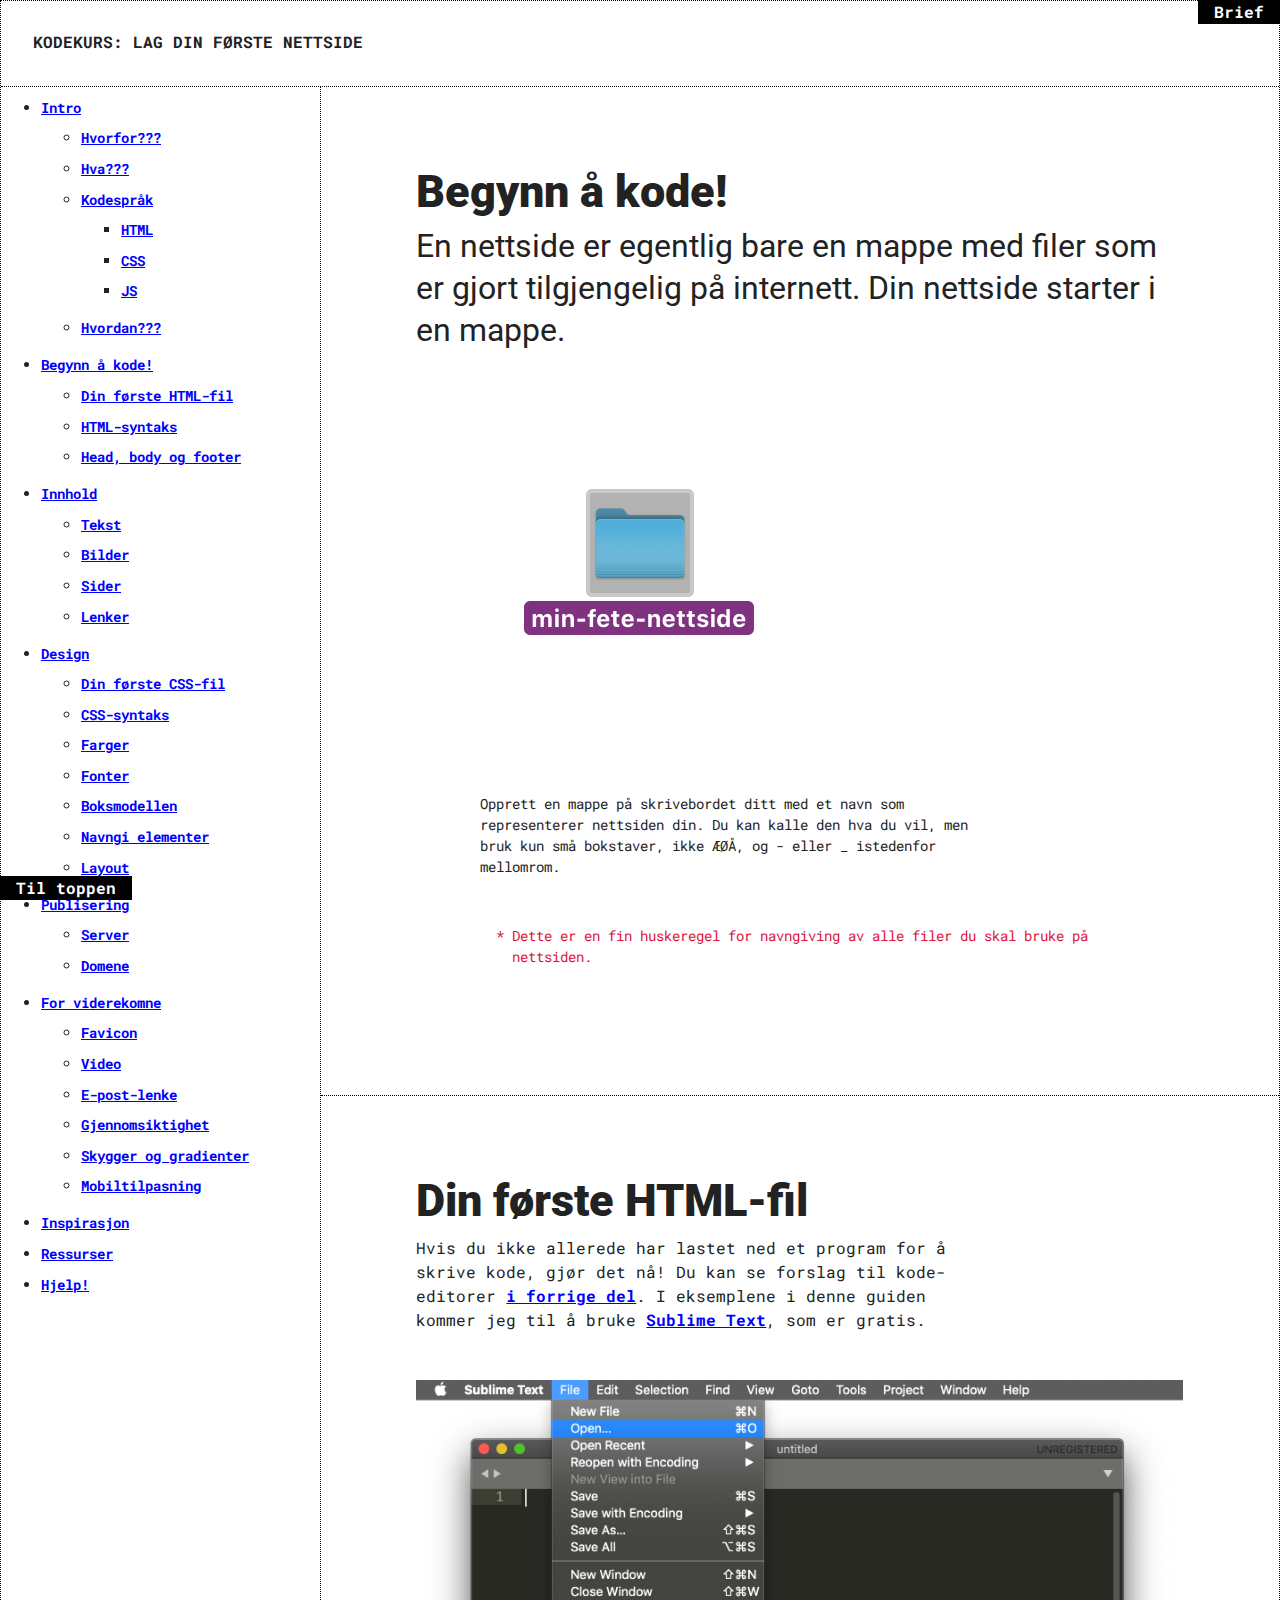
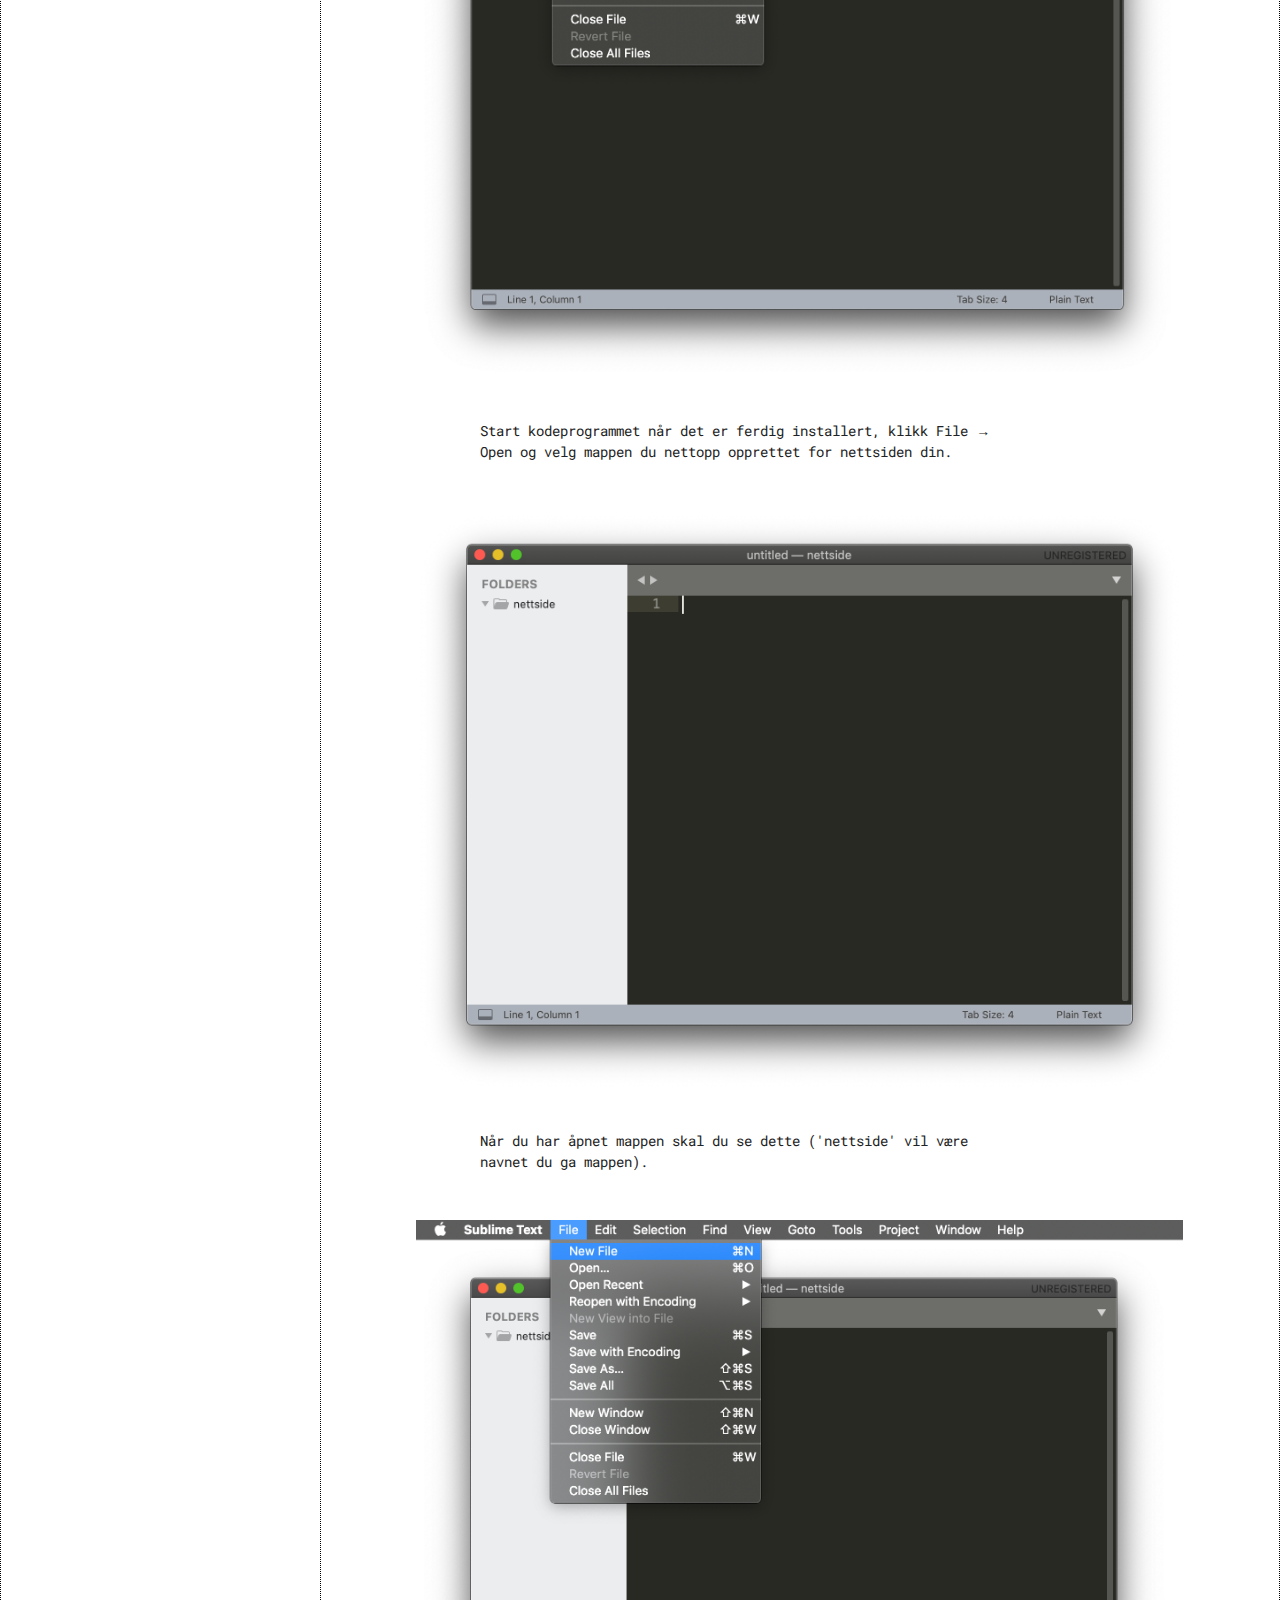
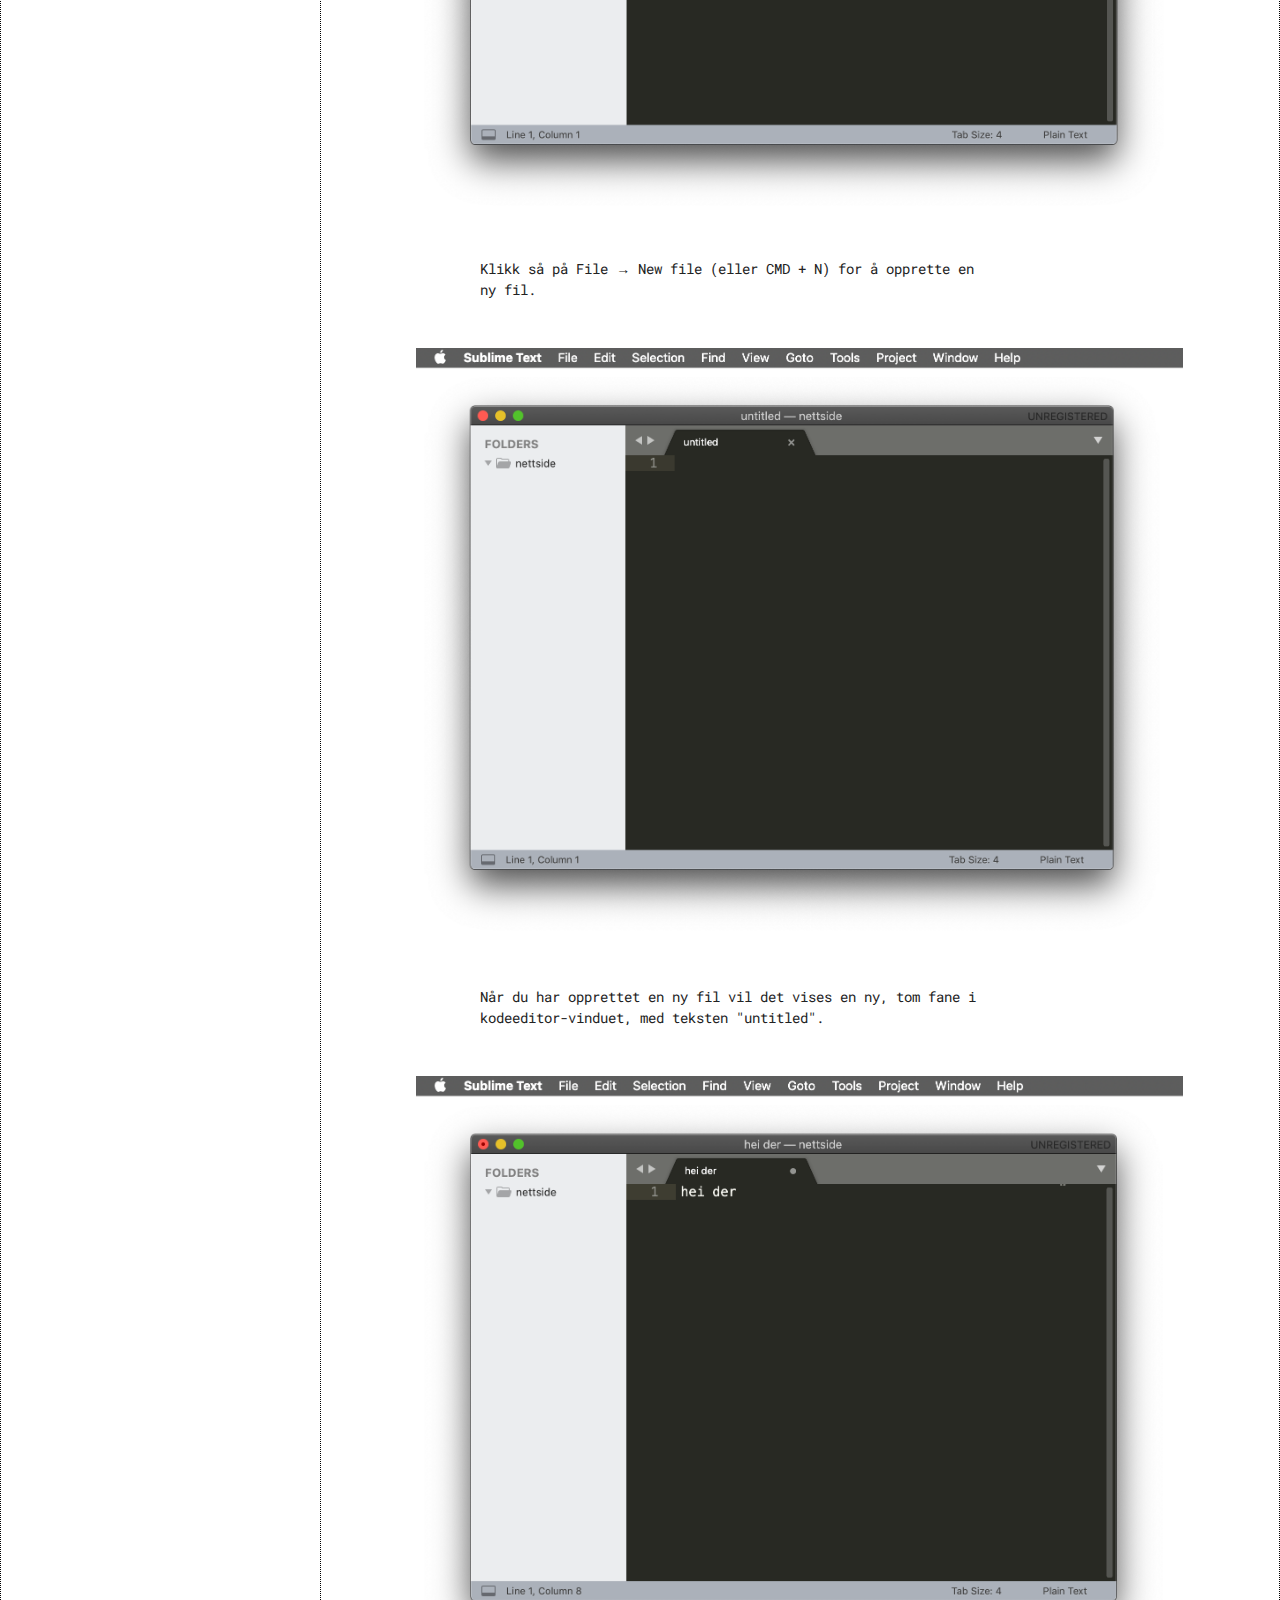
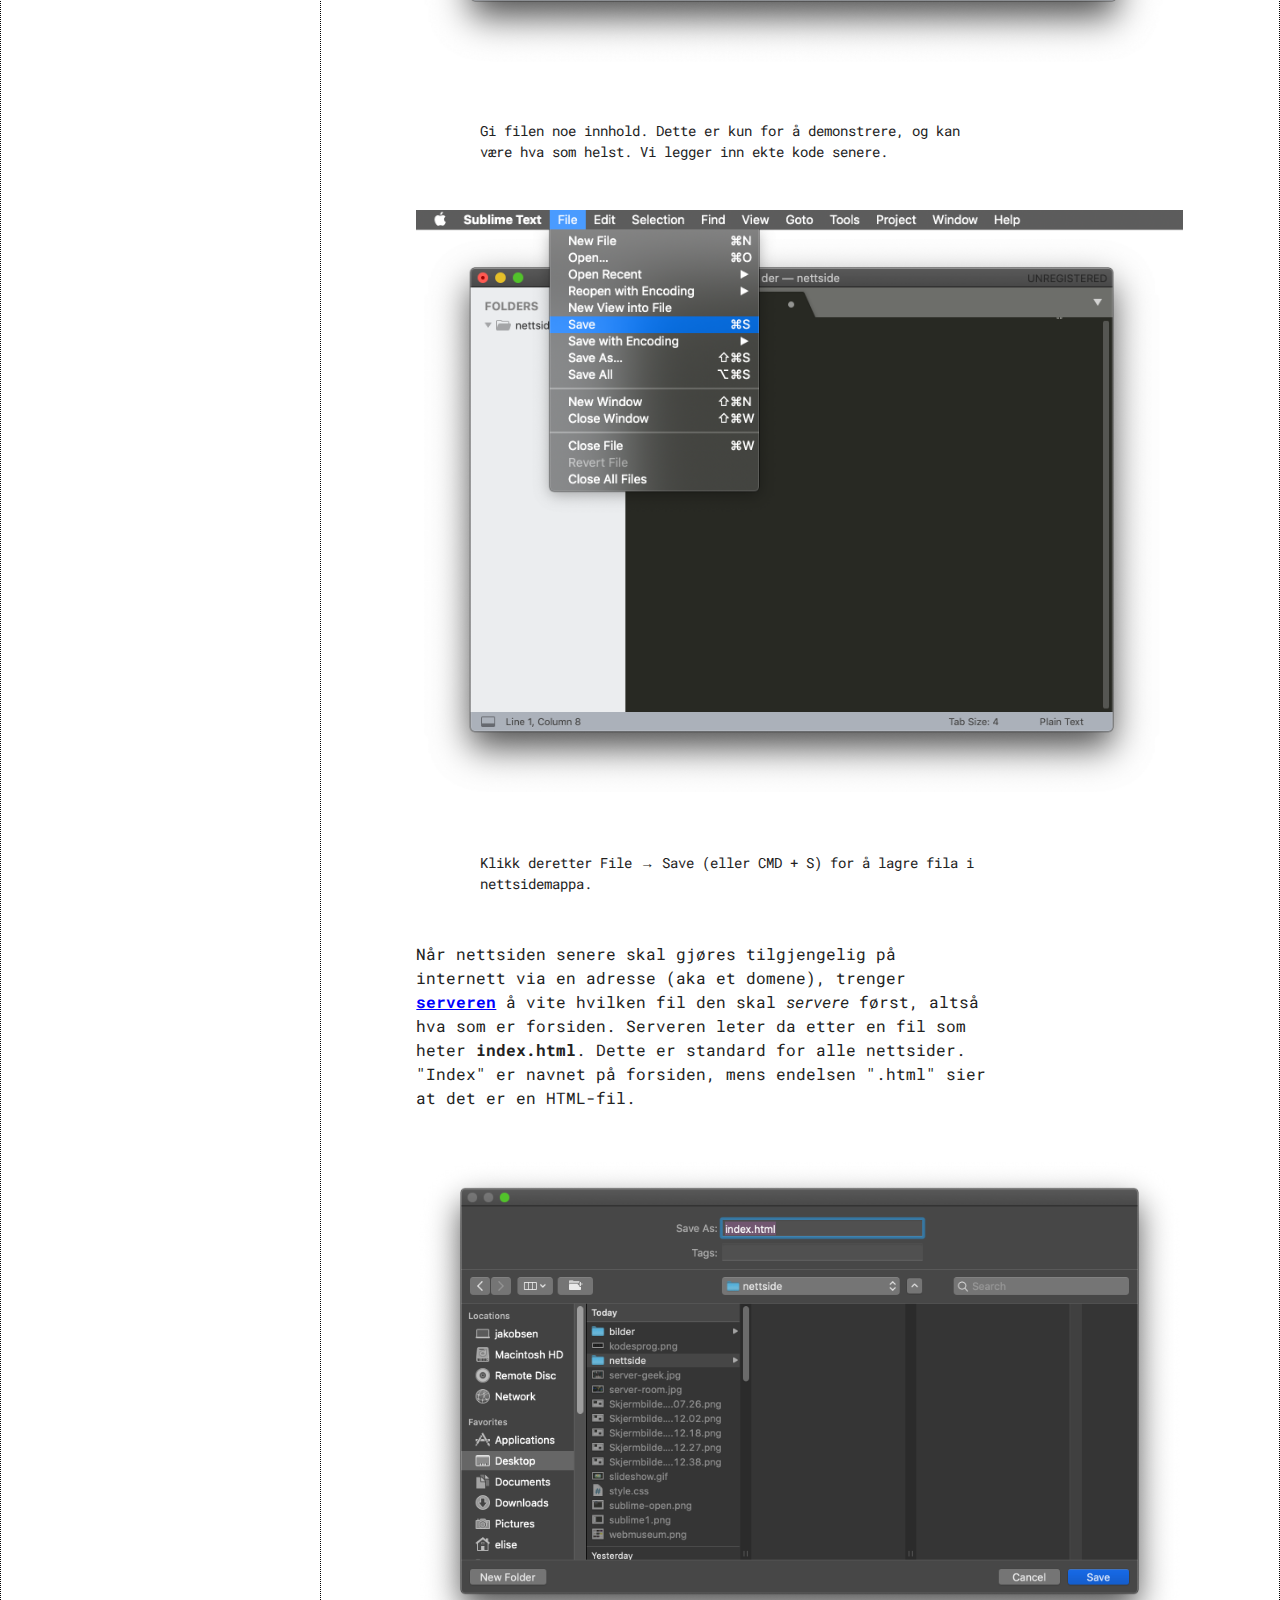
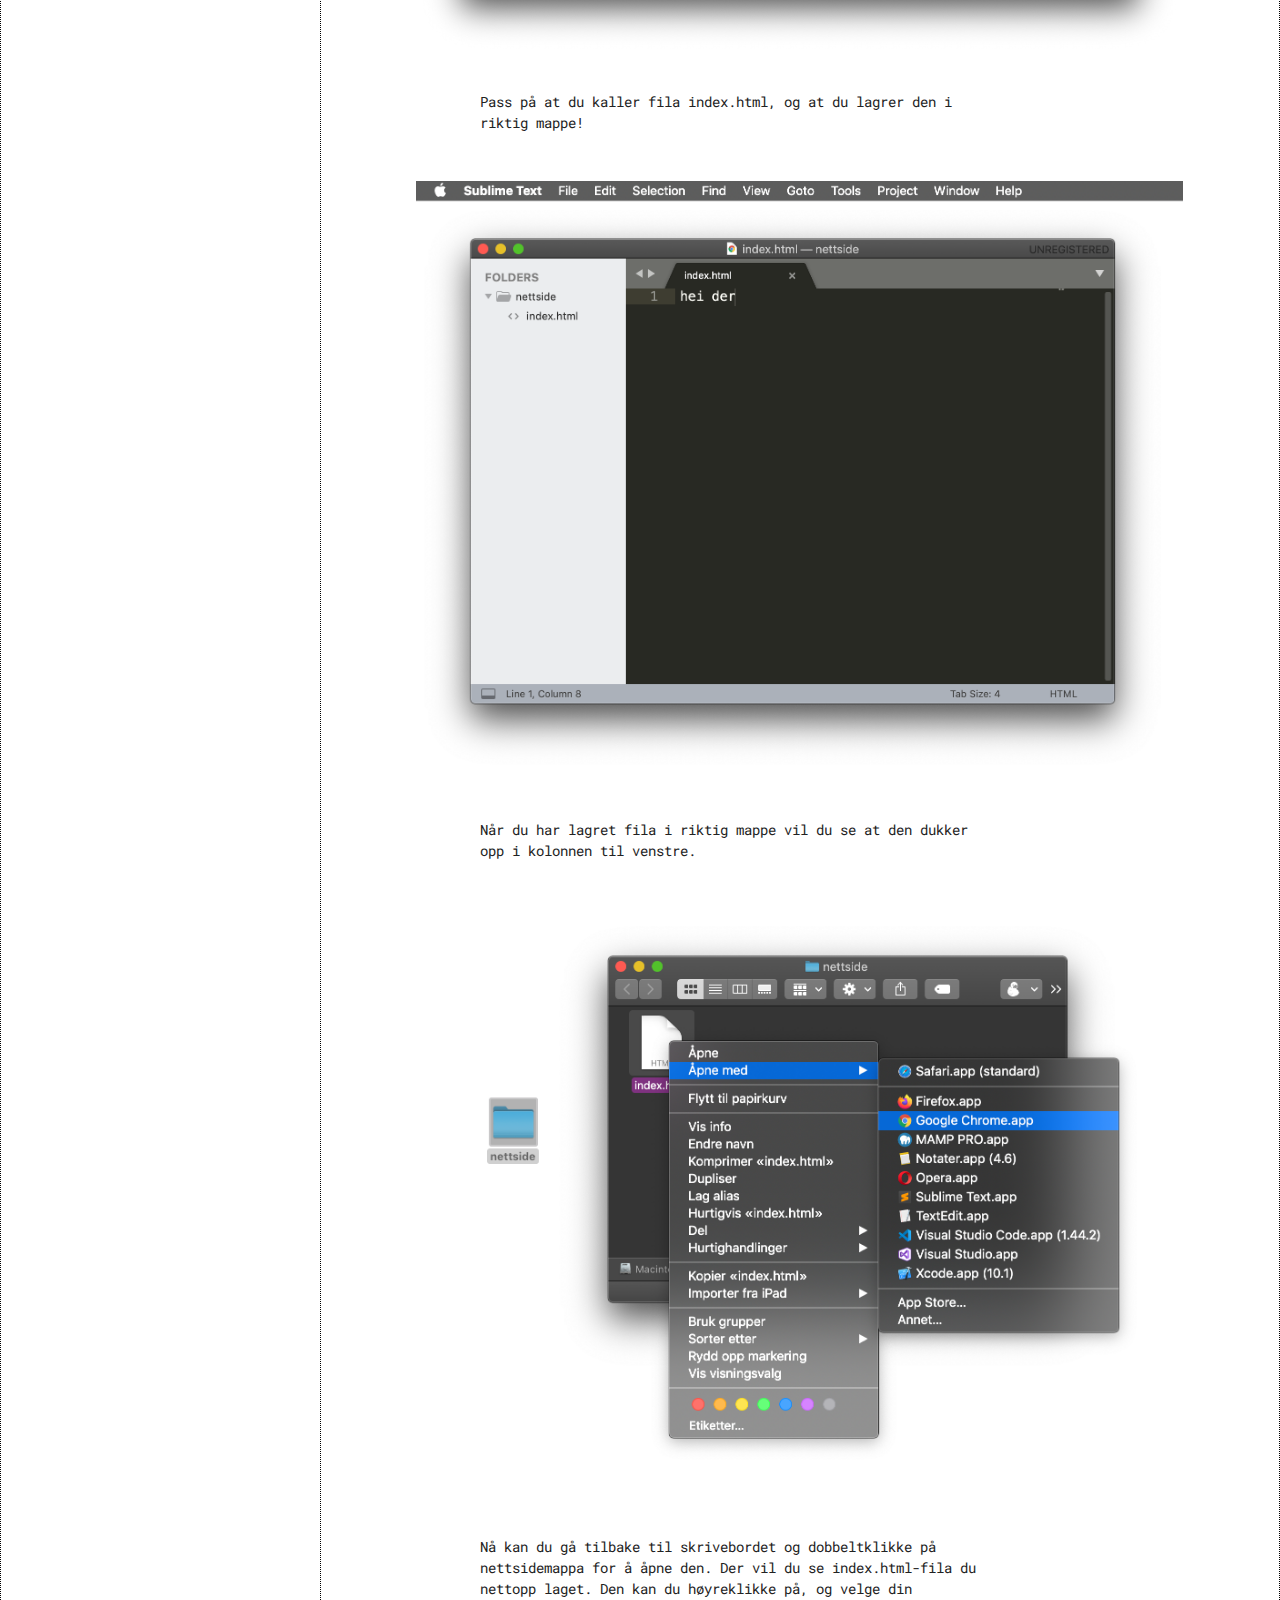
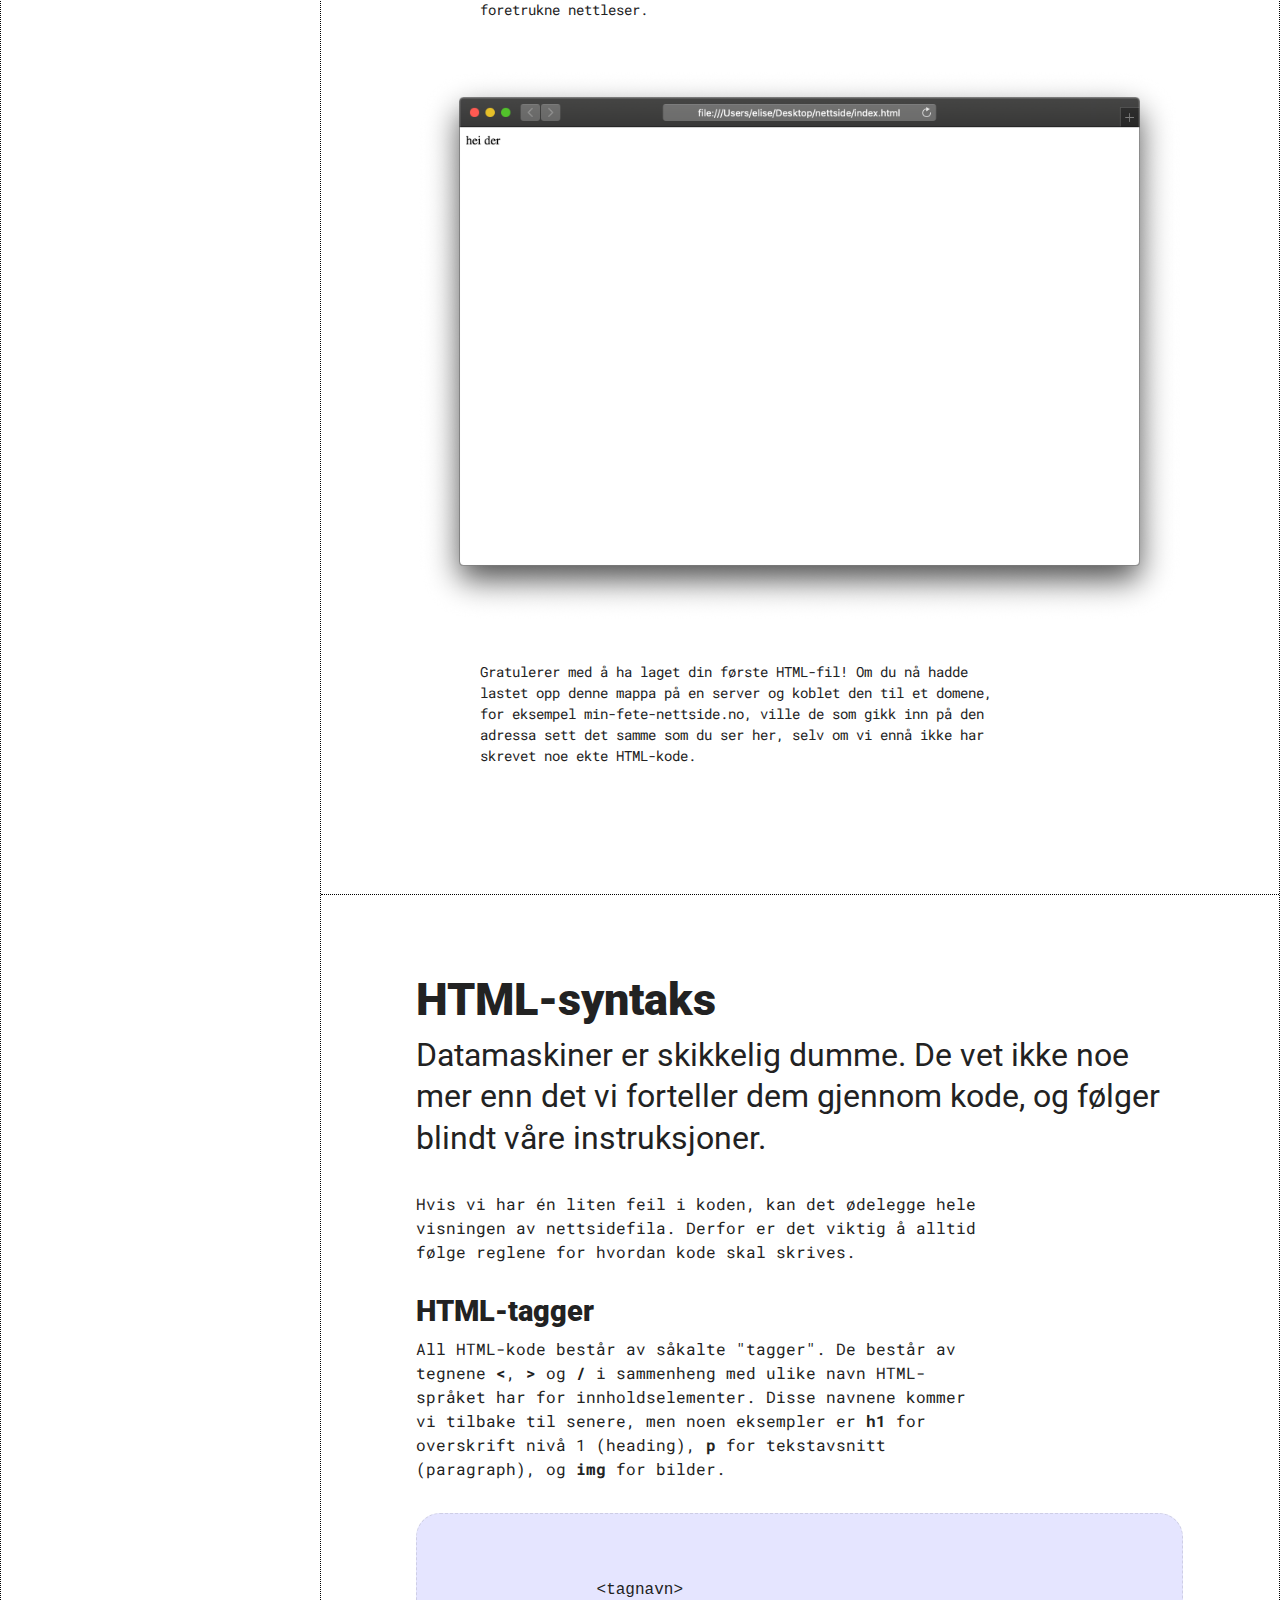
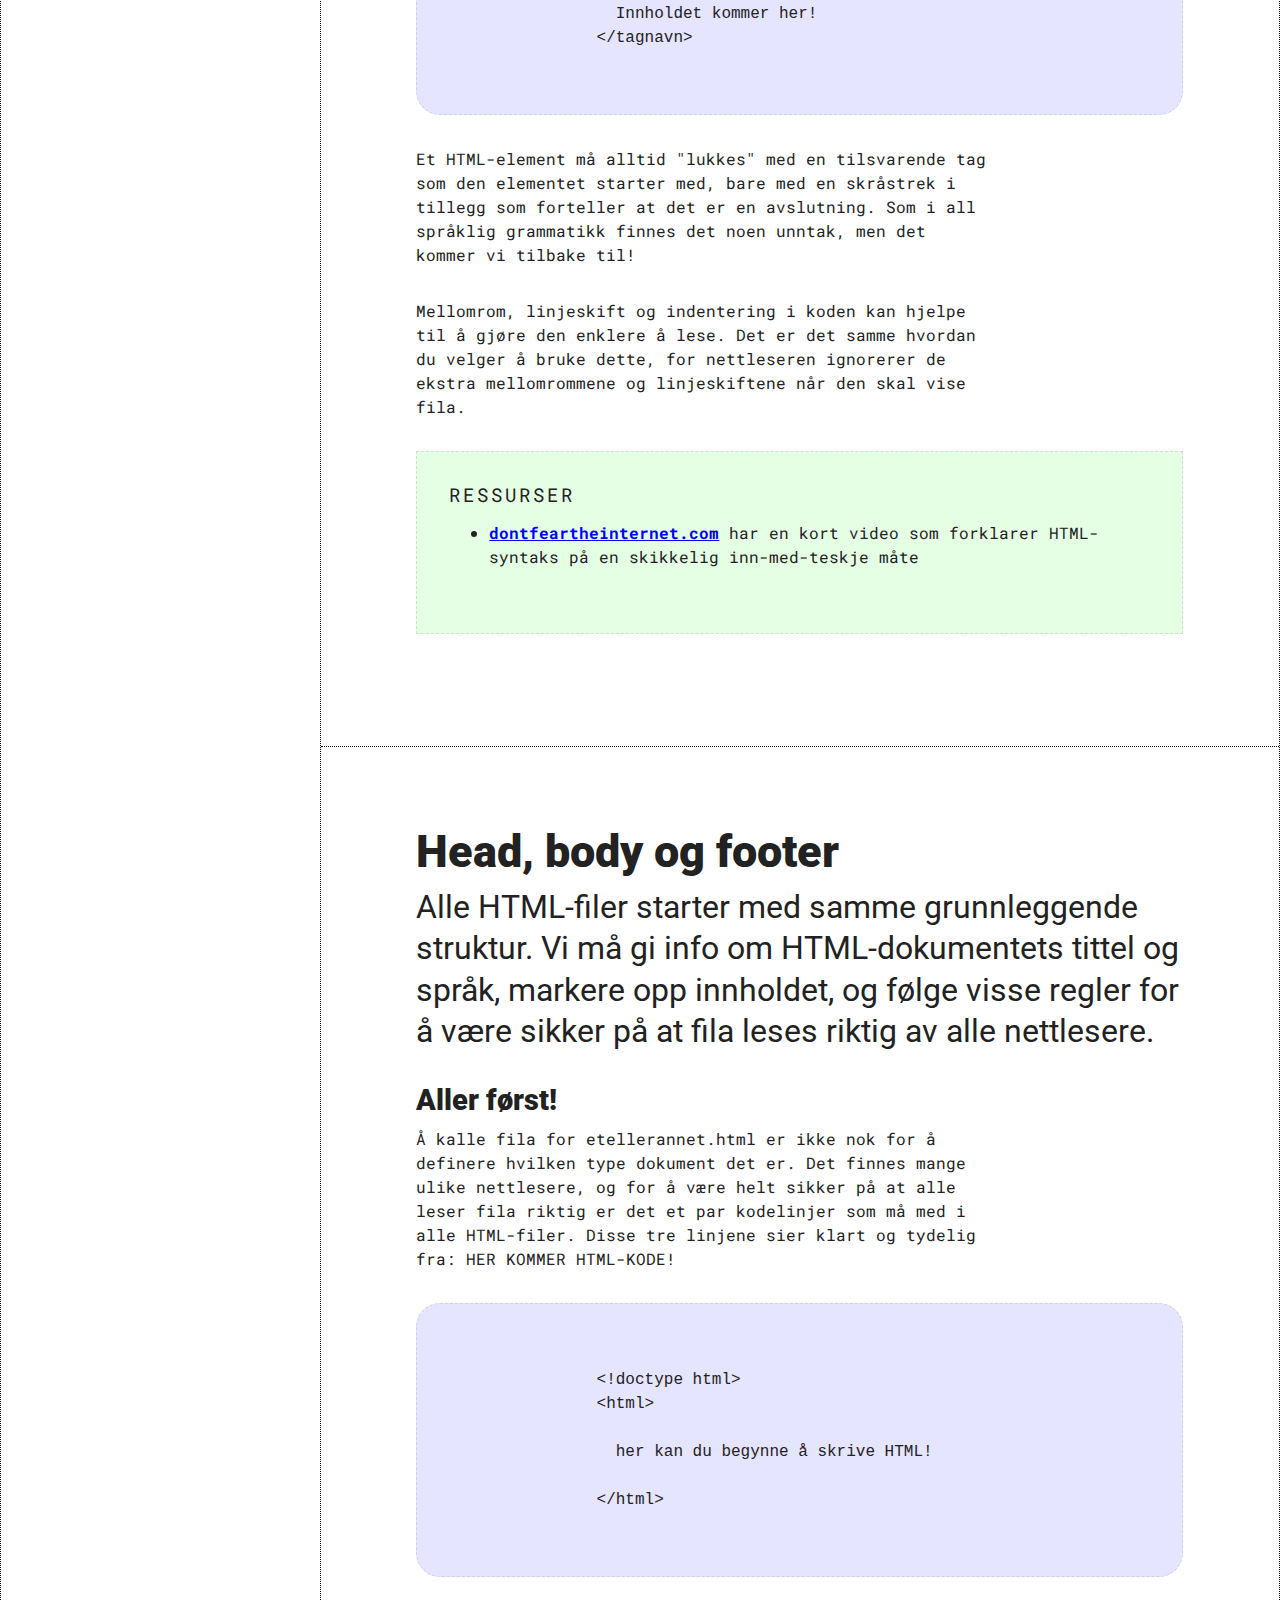
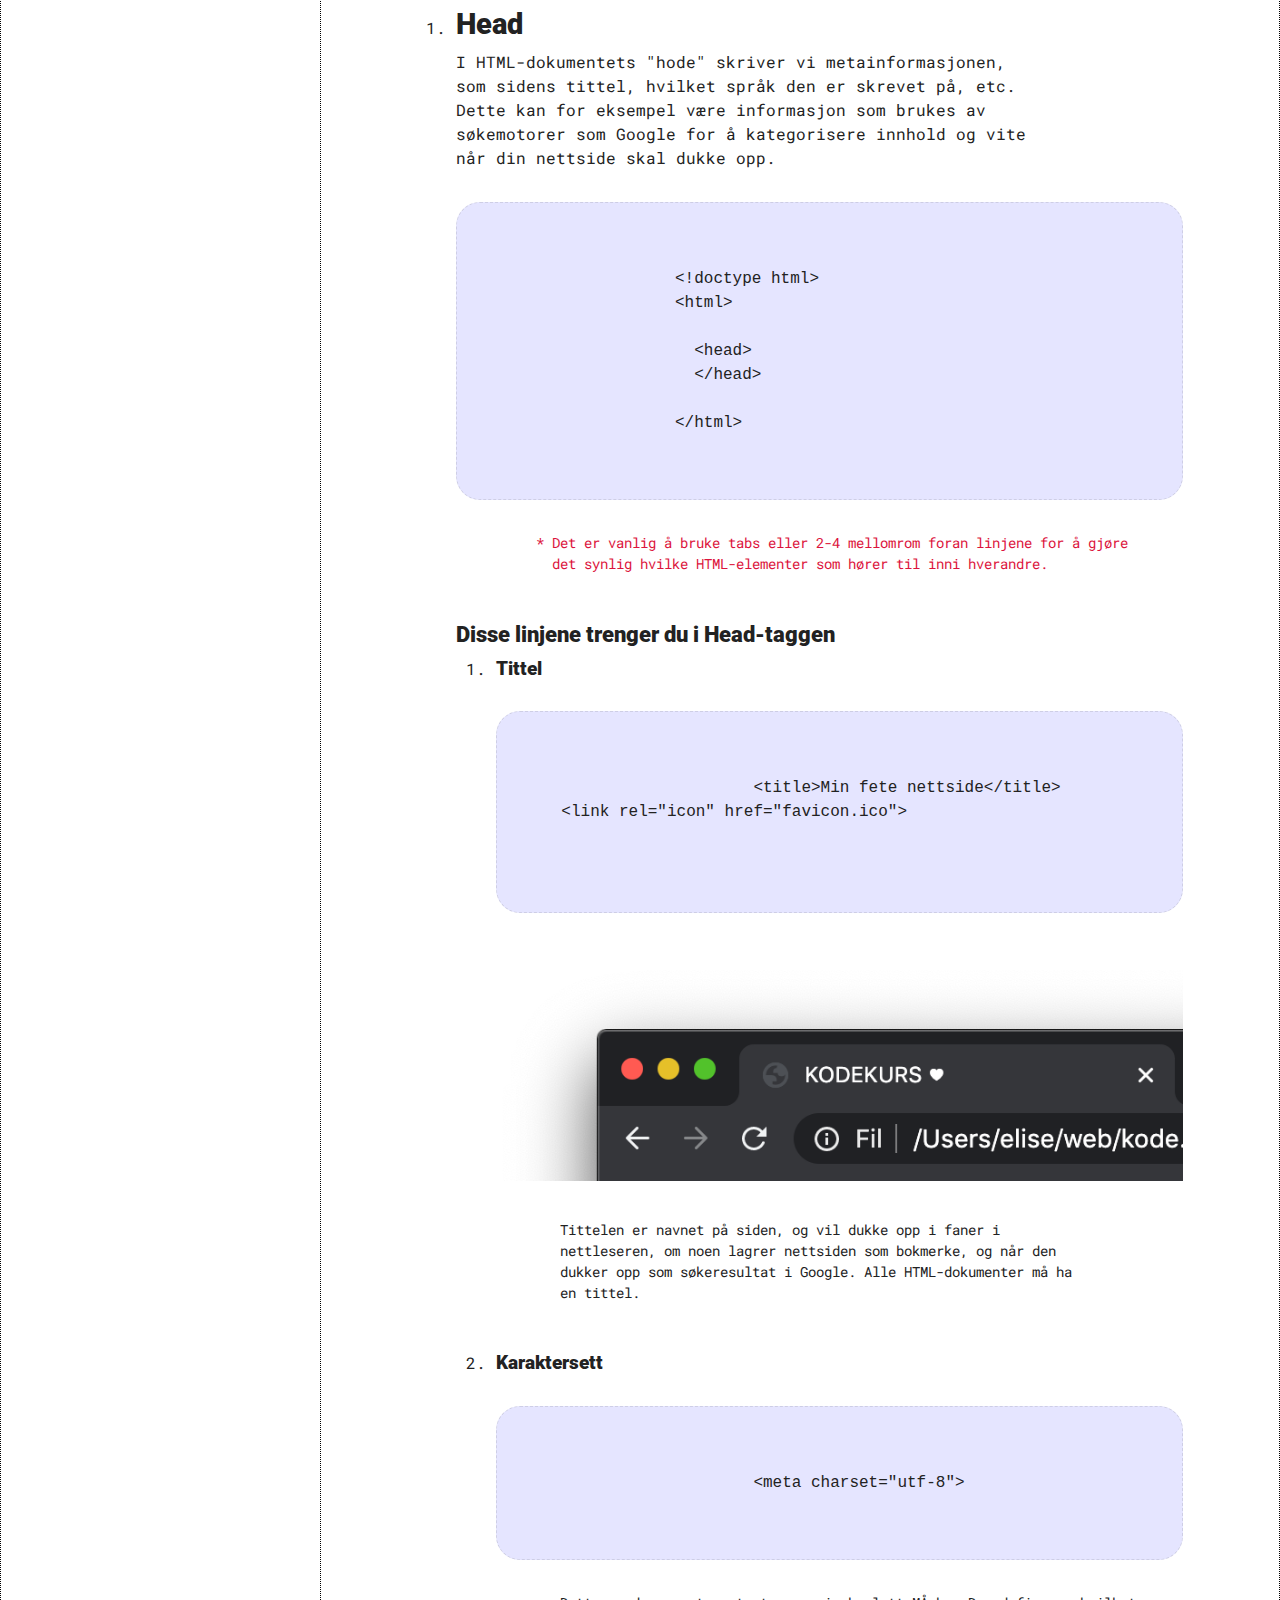
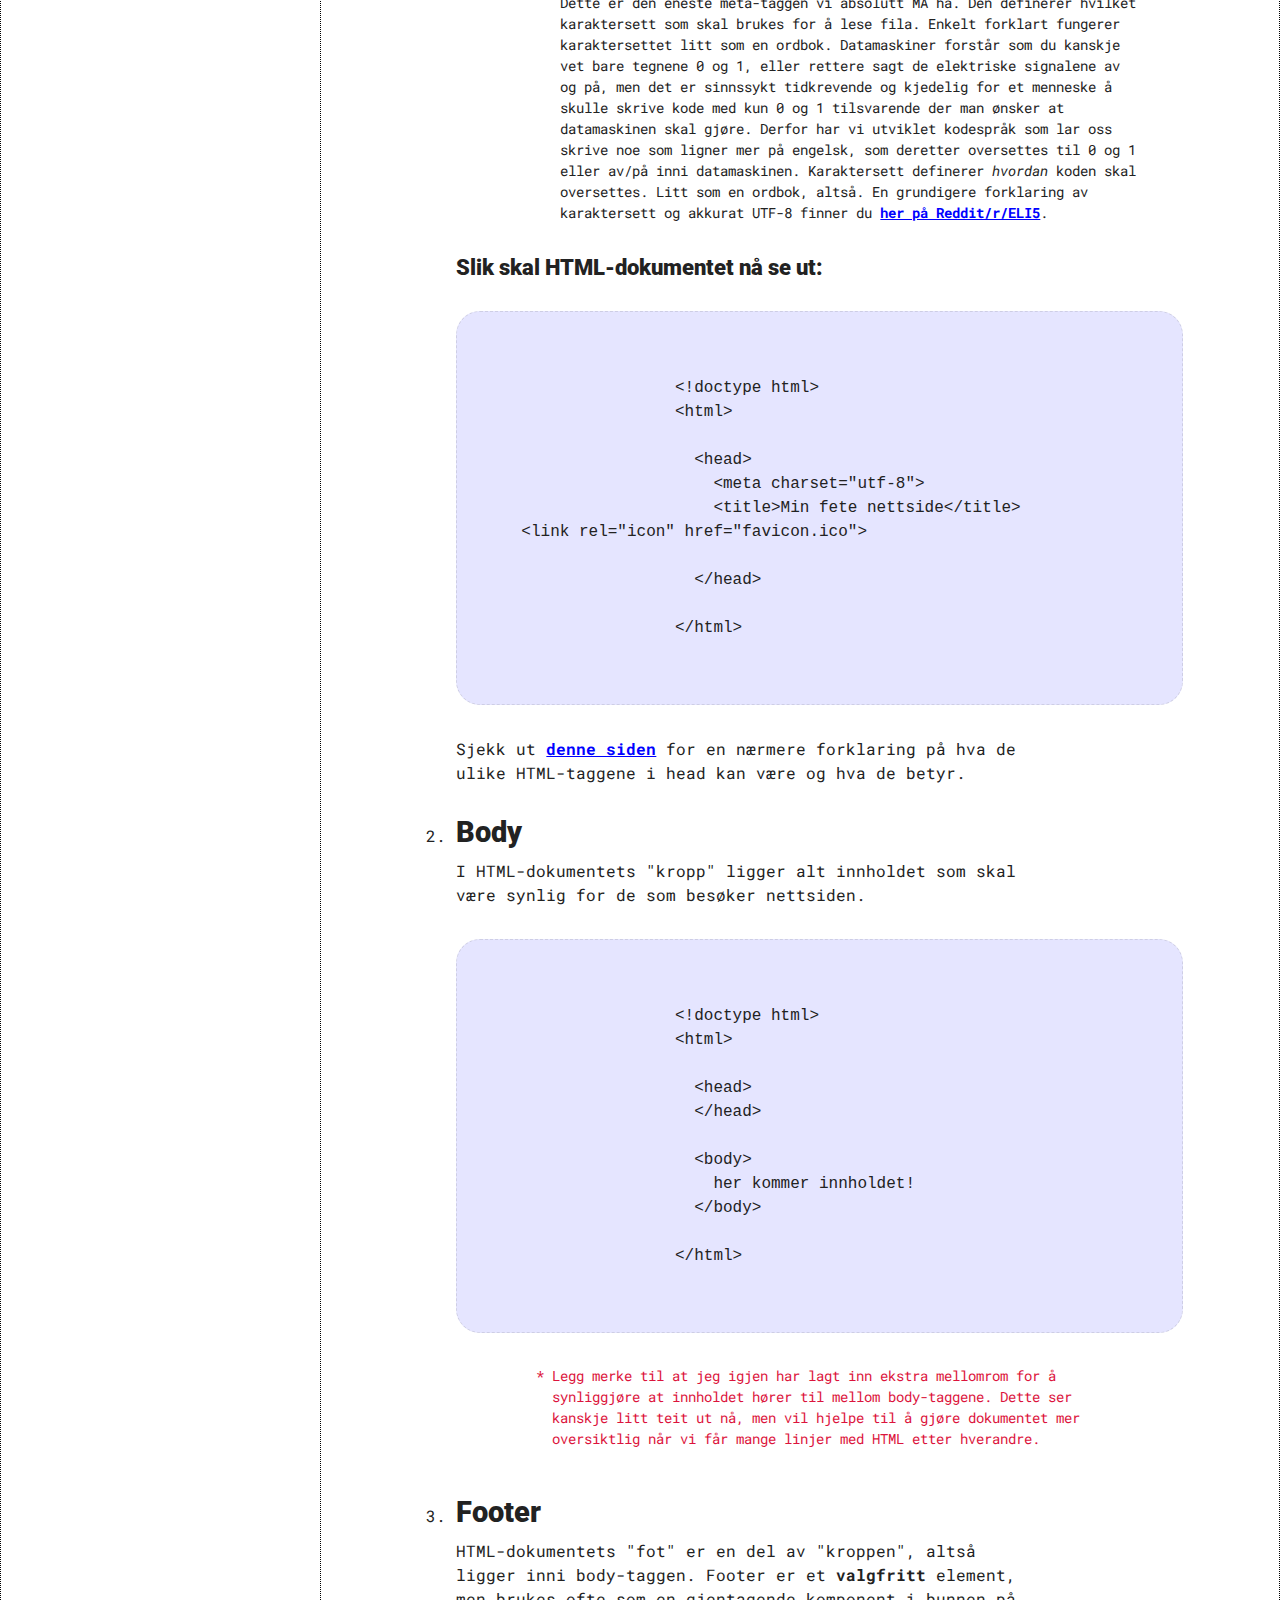
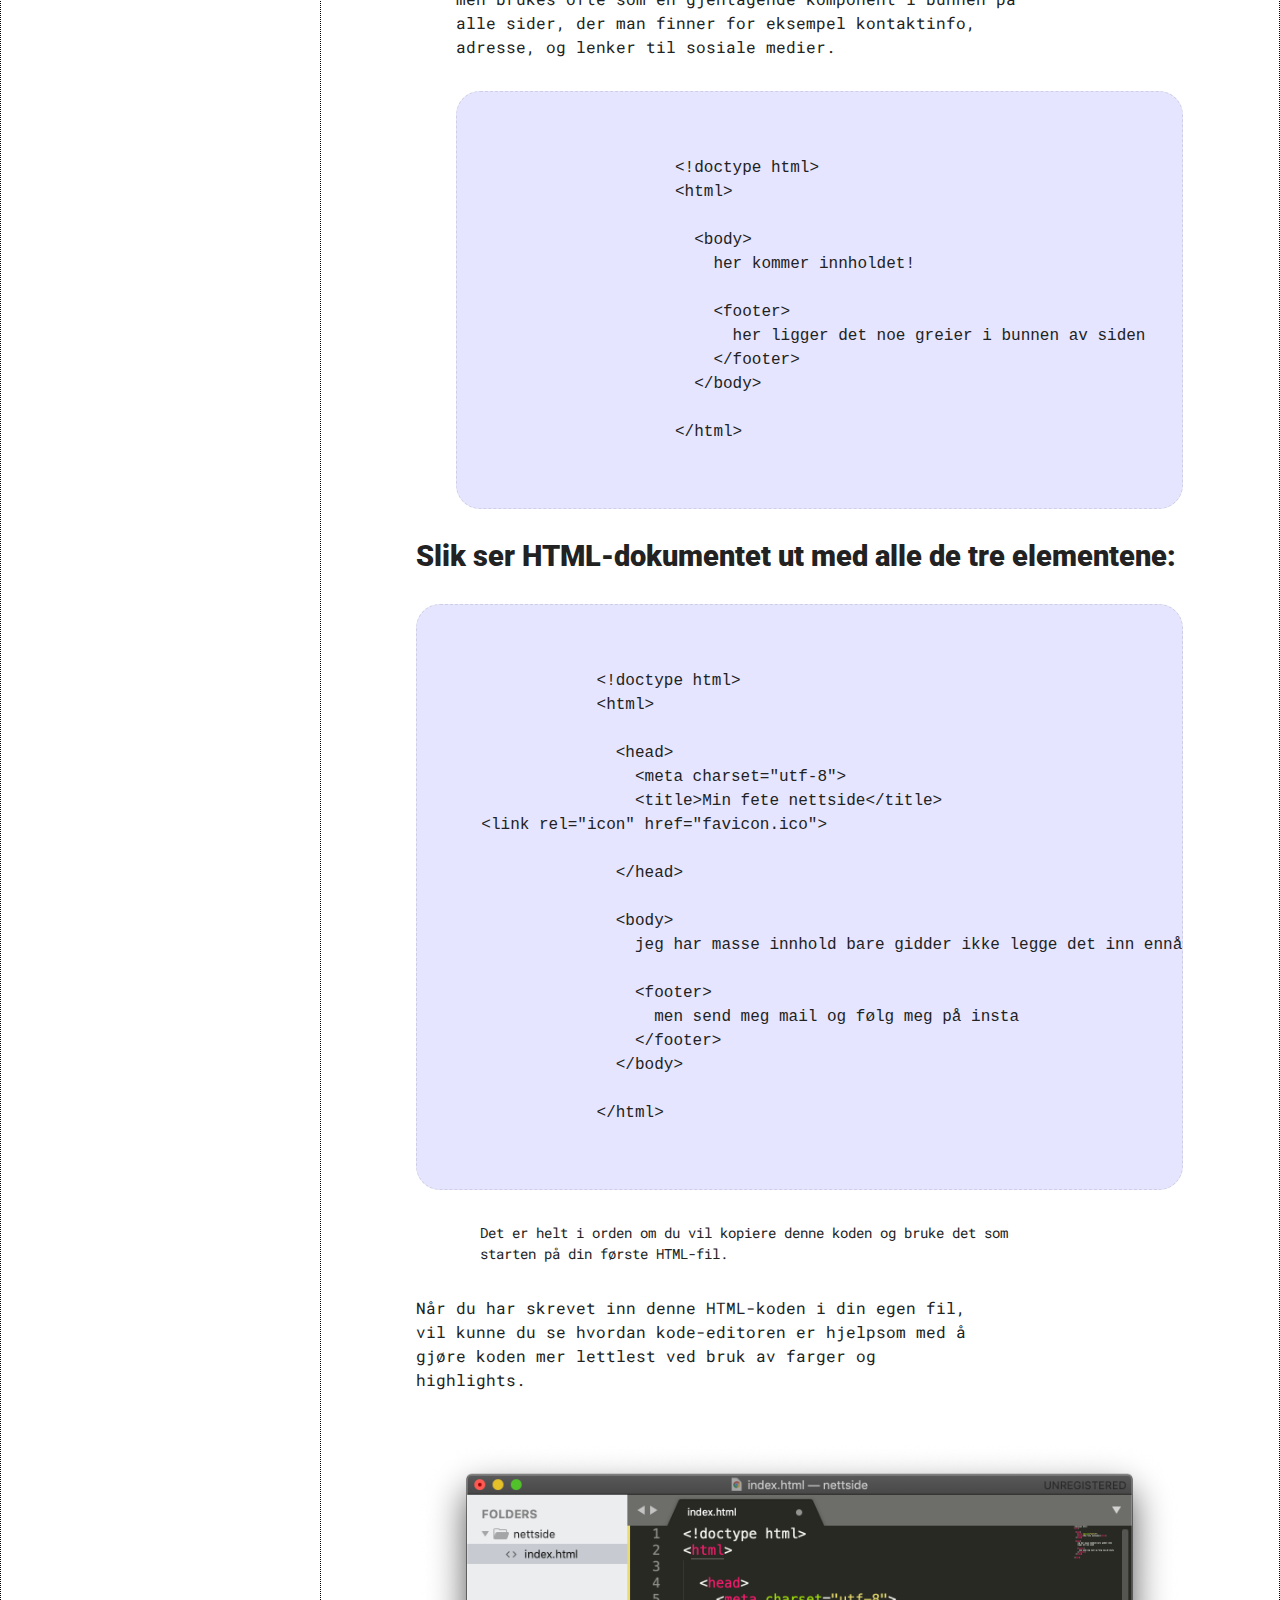
<file: kapitler/start.html>
<!doctype html>
<html>

<head>
  <meta charset="utf-8">
  <meta name="viewport" content="width=device-width, initial-scale=1">
  <title>KODEKURS &hearts; Start!</title>
  <link rel="icon" href="../favicon.ico">
  <link rel="stylesheet" type="text/css" href="../style.css">
</head>

<body>
  <header>
    <h1><a href="../index.html">Kodekurs: Lag din første nettside</a></h1>
  </header>

  <main>
    <nav class="table-of-contents">
      <ul>
        <li>
          <a href="intro.html">Intro</a>
          <ul>
            <li><a href="intro.html#why">Hvorfor???</a></li>
            <li><a href="intro.html#what">Hva???</a></li>
            <li>
              <a href="intro.html#languages">Kodespråk</a>
              <ul>
                <li><a href="intro.html#html">HTML</a></li>
                <li><a href="intro.html#css">CSS</a></li>
                <li><a href="intro.html#js">JS</a></li>
              </ul>
            </li>
            <li><a href="intro.html#how">Hvordan???</a></li>
          </ul>
        </li>
        <li>
          <a href="start.html">Begynn å kode!</a>
          <ul>
            <li><a href="start.html#first-html-file">Din første HTML-fil</a></li>
            <li><a href="start.html#html-syntax">HTML-syntaks</a></li>
            <li><a href="start.html#head-body-footer">Head, body og footer</a></li>
          </ul>
        </li>
        <li>
          <a href="innhold.html">Innhold</a>
          <ul>
            <li><a href="innhold.html#text">Tekst</a></li>
            <li><a href="innhold.html#images">Bilder</a></li>
            <li><a href="innhold.html#pages">Sider</a></li>
            <li><a href="innhold.html#links">Lenker</a></li>
          </ul>
        </li>
        <li>
          <a href="design.html">Design</a>
          <ul>
            <li><a href="design.html#first-css-file">Din første CSS-fil</a></li>
            <li><a href="design.html#css-syntax">CSS-syntaks</a></li>
            <li><a href="design.html#colors">Farger</a></li>
            <li><a href="design.html#fonts">Fonter</a></li>
            <li><a href="design.html#sizes">Boksmodellen</a></li>
            <li><a href="design.html#classes">Navngi elementer</a></li>
            <li><a href="design.html#layout">Layout</a></li>
          </ul>
        </li>
        <li>
          <a href="publisering.html">Publisering</a>
          <ul>
            <li><a href="publisering.html#server">Server</a></li>
            <li><a href="publisering.html#domene">Domene</a></li>
          </ul>
        </li>
        <li>
          <a href="avansert.html">For viderekomne</a>
          <ul>
            <li><a href="avansert.html#favicon">Favicon</a></li>
            <li><a href="avansert.html#video">Video</a></li>
            <li><a href="avansert.html#epost">E-post-lenke</a></li>
            <li><a href="avansert.html#gjennomsiktig">Gjennomsiktighet</a></li>
            <li><a href="avansert.html#skygger-og-gradienter">Skygger og gradienter</a></li>
            <li><a href="avansert.html#mobil">Mobiltilpasning</a></li>
          </ul>
        </li>
        <li>
          <a href="../inspirasjon.html">Inspirasjon</a>
        </li>
        <li>
          <a href="../ressurser.html">Ressurser</a>
        </li>
        <li>
          <a href="../hjelp.html">Hjelp!</a>
        </li>
      </ul>
    </nav>

    <div class="content">
      <section>
        <h2>Begynn å kode!</h2>
        <p class="lead">
          En nettside er egentlig bare en mappe med filer som er gjort tilgjengelig på internett. Din nettside starter i en mappe.
        </p>
        <figure>
          <img src="../bilder/mappe.png" />
          <figcaption>Opprett en mappe på skrivebordet ditt med et navn som representerer nettsiden din. Du kan kalle den hva du vil, men bruk kun små bokstaver, ikke ÆØÅ, og - eller _ istedenfor mellomrom.</figcaption>
        </figure>
        <p class="important">Dette er en fin huskeregel for navngiving av alle filer du skal bruke på nettsiden.</p>
      </section>
      <section id="first-html-file">
        <h2>Din første HTML-fil</h2>
        <p>Hvis du ikke allerede har lastet ned et program for å skrive kode, gjør det nå! Du kan se forslag til kode-editorer <a href="intro.html#how">i forrige del</a>. I eksemplene i denne guiden kommer jeg til å bruke <a href="https://www.sublimetext.com/">Sublime Text</a>, som er gratis.</p>
        <figure>
          <img src="../bilder/sublime-open.png" />
          <figcaption>Start kodeprogrammet når det er ferdig installert, klikk File &rarr; Open og velg mappen du nettopp opprettet for nettsiden din.</figcaption>
        </figure>
        <figure>
          <img src="../bilder/sublime1.png" />
          <figcaption>Når du har åpnet mappen skal du se dette ('nettside' vil være navnet du ga mappen).</figcaption>
        </figure>
        <figure>
          <img src="../bilder/sublime-newfile.png" />
          <figcaption>Klikk så på File &rarr; New file (eller CMD + N) for å opprette en ny fil.</figcaption>
        </figure>
        <figure>
          <img src="../bilder/sublime-newfileopen.png" />
          <figcaption>Når du har opprettet en ny fil vil det vises en ny, tom fane i kodeeditor-vinduet, med teksten "untitled".</figcaption>
        </figure>
        <figure>
          <img src="../bilder/sublime-newfilecontent.png" />
          <figcaption>Gi filen noe innhold. Dette er kun for å demonstrere, og kan være hva som helst. Vi legger inn ekte kode senere.</figcaption>
        </figure>
        <figure>
          <img src="../bilder/sublime-newfilesave.png" />
          <figcaption>Klikk deretter File &rarr; Save (eller CMD + S) for å lagre fila i nettsidemappa.</figcaption>
        </figure>
        <p>Når nettsiden senere skal gjøres tilgjengelig på internett via en adresse (aka et domene), trenger <a href="intro.html#what">serveren</a> å vite hvilken fil den skal <em>servere</em> først, altså hva som er forsiden. Serveren leter da etter en fil som heter <strong>index.html</strong>. Dette er standard for alle nettsider. "Index" er navnet på forsiden, mens endelsen ".html" sier at det er en HTML-fil.</p>
        <figure>
          <img src="../bilder/save-dialog.png" />
          <figcaption>Pass på at du kaller fila index.html, og at du lagrer den i riktig mappe!</figcaption>
        </figure>
        <figure>
          <img src="../bilder/sublime-newfilesaved.png" />
          <figcaption>Når du har lagret fila i riktig mappe vil du se at den dukker opp i kolonnen til venstre.</figcaption>
        </figure>
        <figure>
          <img src="../bilder/open-browser.png" />
          <figcaption>Nå kan du gå tilbake til skrivebordet og dobbeltklikke på nettsidemappa for å åpne den. Der vil du se index.html-fila du nettopp laget. Den kan du høyreklikke på, og velge din foretrukne nettleser.</figcaption>
        </figure>
        <figure>
          <img src="../bilder/first-website-yay.png" />
          <figcaption>Gratulerer med å ha laget din første HTML-fil! Om du nå hadde lastet opp denne mappa på en server og koblet den til et domene, for eksempel min-fete-nettside.no, ville de som gikk inn på den adressa sett det samme som du ser her, selv om vi ennå ikke har skrevet noe ekte HTML-kode.</figcaption>
        </figure>
      </section>

      <section id="html-syntax">
        <h2>HTML-syntaks</h2>
        <p class="lead">Datamaskiner er skikkelig dumme. De vet ikke noe mer enn det vi forteller dem gjennom kode, og følger blindt våre instruksjoner.</p>
        <p>Hvis vi har én liten feil i koden, kan det ødelegge hele visningen av nettsidefila. Derfor er det viktig å alltid følge reglene for hvordan kode skal skrives.</p>
        <h3>HTML-tagger</h3>
        <p>All HTML-kode består av såkalte "tagger". De består av tegnene <strong>&lt;</strong>, <strong>></strong> og <strong>/</strong> i sammenheng med ulike navn HTML-språket har for innholdselementer. Disse navnene kommer vi tilbake til senere, men noen eksempler er <strong>h1</strong> for overskrift nivå 1 (heading), <strong>p</strong> for tekstavsnitt (paragraph), og <strong>img</strong> for bilder.</p>
        <code>
          <xmp>
            <tagnavn>
              Innholdet kommer her!
            </tagnavn>
          </xmp>
        </code>
        <p>Et HTML-element må alltid "lukkes" med en tilsvarende tag som den elementet starter med, bare med en skråstrek i tillegg som forteller at det er en avslutning. Som i all språklig grammatikk finnes det noen unntak, men det kommer vi tilbake til!</p>
        <p>Mellomrom, linjeskift og indentering i koden kan hjelpe til å gjøre den enklere å lese. Det er det samme hvordan du velger å bruke dette, for nettleseren ignorerer de ekstra mellomrommene og linjeskiftene når den skal vise fila.</p>
        <div class="section-resources">
          <h3>Ressurser</h3>
          <ul>
            <li><a href="http://www.dontfeartheinternet.com/02-html/" target="_blank">dontfeartheinternet.com</a> har en kort video som forklarer HTML-syntaks på en skikkelig inn-med-teskje måte</li>
          </ul>
        </div>
      </section>

      <section id="head-body-footer">
        <h2>Head, body og footer</h2>
        <p class="lead">Alle HTML-filer starter med samme grunnleggende struktur. Vi må gi info om HTML-dokumentets tittel og språk, markere opp innholdet, og følge visse regler for å være sikker på at fila leses riktig av alle nettlesere.</p>
        <h3>Aller først!</h3>
        <p>Å kalle fila for etellerannet.html er ikke nok for å definere hvilken type dokument det er. Det finnes mange ulike nettlesere, og for å være helt sikker på at alle leser fila riktig er det et par kodelinjer som må med i alle HTML-filer. Disse tre linjene sier klart og tydelig fra: HER KOMMER HTML-KODE!</p>
        <code>
          <xmp>
            <!doctype html>
            <html>

              her kan du begynne å skrive HTML!

            </html>
          </xmp>
        </code>
        <ol>
          <li>
            <h3>Head</h3>
            <p>I HTML-dokumentets "hode" skriver vi metainformasjonen, som sidens tittel, hvilket språk den er skrevet på, etc. Dette kan for eksempel være informasjon som brukes av søkemotorer som Google for å kategorisere innhold og vite når din nettside skal dukke opp.</p>
            <code>
              <xmp>
                <!doctype html>
                <html>
    
                  <head>
                  </head>
    
                </html>
              </xmp>
            </code>
            <p class="important">Det er vanlig å bruke tabs eller 2-4 mellomrom foran linjene for å gjøre det synlig hvilke HTML-elementer som hører til inni hverandre.</p>
            <h4>Disse linjene trenger du i Head-taggen</h4>
            <ol>
              <li>
                <h5>Tittel</h5>
                <code>
                  <xmp>
                    <title>Min fete nettside</title>
<link rel="icon" href="favicon.ico">

                  </xmp>
                </code>
                <figure>
                  <img src="../bilder/htmltittel.png" />
                  <figcaption>Tittelen er navnet på siden, og vil dukke opp i faner i nettleseren, om noen lagrer nettsiden som bokmerke, og når den dukker opp som søkeresultat i Google. Alle HTML-dokumenter må ha en tittel.</figcaption>
                </figure>
              </li>
              <li>
                <h5>Karaktersett</h5>
                <code>
                  <xmp>
                    <meta charset="utf-8">
                  </xmp>
                </code>
                <p class="caption">Dette er den eneste meta-taggen vi absolutt MÅ ha. Den definerer hvilket karaktersett som skal brukes for å lese fila. Enkelt forklart fungerer karaktersettet litt som en ordbok. Datamaskiner forstår som du kanskje vet bare tegnene 0 og 1, eller rettere sagt de elektriske signalene av og på, men det er sinnssykt tidkrevende og kjedelig for et menneske å skulle skrive kode med kun 0 og 1 tilsvarende der man ønsker at datamaskinen skal gjøre. Derfor har vi utviklet kodespråk som lar oss skrive noe som ligner mer på engelsk, som deretter oversettes til 0 og 1 eller av/på inni datamaskinen. Karaktersett definerer <em>hvordan</em> koden skal oversettes. Litt som en ordbok, altså. En grundigere forklaring av karaktersett og akkurat UTF-8 finner du <a href="https://www.reddit.com/r/explainlikeimfive/comments/2a3tik/eli5_can_someone_explain_character_encoding_to_me/cir8afk?utm_source=share&utm_medium=web2x" target="_blank">her på Reddit/r/ELI5</a>.</p>
              </li>
            </ol>
            <h4>Slik skal HTML-dokumentet nå se ut:</h4>
            <code>
              <xmp>
                <!doctype html>
                <html>
    
                  <head>
                    <meta charset="utf-8">
                    <title>Min fete nettside</title>
<link rel="icon" href="favicon.ico">

                  </head>
    
                </html>
              </xmp>
            </code>
            <p>Sjekk ut <a href="https://www.w3schools.com/html/html_head.asp" target="_blank">denne siden</a> for en nærmere forklaring på hva de ulike HTML-taggene i head kan være og hva de betyr.</li>
            </p>
          </li>
          <li>
            <h3>Body</h3>
            <p>I HTML-dokumentets "kropp" ligger alt innholdet som skal være synlig for de som besøker nettsiden.</p>
            <code>
              <xmp>
                <!doctype html>
                <html>
    
                  <head>
                  </head>

                  <body>
                    her kommer innholdet!
                  </body>
    
                </html>
              </xmp>
            </code>
            <p class="important">Legg merke til at jeg igjen har lagt inn ekstra mellomrom for å synliggjøre at innholdet hører til mellom body-taggene. Dette ser kanskje litt teit ut nå, men vil hjelpe til å gjøre dokumentet mer oversiktlig når vi får mange linjer med HTML etter hverandre.</p>
          </li>
          <li>
            <h3>Footer</h3>
            <p>HTML-dokumentets "fot" er en del av "kroppen", altså ligger inni body-taggen. Footer er et <strong>valgfritt</strong> element, men brukes ofte som en gjentagende komponent i bunnen på alle sider, der man finner for eksempel kontaktinfo, adresse, og lenker til sosiale medier.</p>
            <code>
              <xmp>
                <!doctype html>
                <html>

                  <body>
                    her kommer innholdet!
    
                    <footer>
                      her ligger det noe greier i bunnen av siden
                    </footer>
                  </body>
    
                </html>
              </xmp>
            </code>
          </li>
        </ol>
        <h3>Slik ser HTML-dokumentet ut med alle de tre elementene:</h3>
        <code>
          <xmp>
            <!doctype html>
            <html>

              <head>
                <meta charset="utf-8">
                <title>Min fete nettside</title>
<link rel="icon" href="favicon.ico">

              </head>

              <body>
                jeg har masse innhold bare gidder ikke legge det inn ennå

                <footer>
                  men send meg mail og følg meg på insta
                </footer>
              </body>

            </html>
          </xmp>
        </code>
        <p class="caption">Det er helt i orden om du vil kopiere denne koden og bruke det som starten på din første HTML-fil.</p>
        <p>Når du har skrevet inn denne HTML-koden i din egen fil, vil kunne du se hvordan kode-editoren er hjelpsom med å gjøre koden mer lettlest ved bruk av farger og highlights.</p>
        <figure>
          <img src="../bilder/sublime-html-highlight.png" />
        </figure>
      </section>

      <section>
        <h2>Nå er du klar for å fylle HTML-fila med innhold!</h2>
        <a href="innhold.html" class="shortcut">GO!</a>
      </section>

      
    </div>
  </main>

  <footer>
    <a href="#" class="to-top">Til toppen</a>
<a href="../brief.html" class="brief">Brief</a>
    Laget med <span class="heart">&hearts;</span> av <a href="http://elisejakob.no">Elise</a>
  </footer>

</body>

</html>
</file>
<file: style.css>
/* fonter importert fra fonts.google.com */
@import url('https://fonts.googleapis.com/css?family=Roboto+Mono:400,400i,700,700i|Roboto:400,400i,700,700i,900,900i&display=swap');


/* ------------ generell styling ------------ */

* {
  box-sizing: border-box;
}

html {
  height: 100%;
  font-family: 'roboto mono', sans-serif;
  font-size: 16px;
  line-height: 1.5;
  /*scroll-behavior: smooth;*/
}

body {
  min-height: 100%;
  background: #fff;
  color: #222;
  margin: 0;
  border: 1px dotted black;
}

/* ------------ header ------------ */

header {
  padding: 2rem 2rem 1.6rem;
  border-bottom: 1px dotted black;
}

header h1 {
  font-size: 1rem;
  text-transform: uppercase;
  font-family: 'roboto mono', monospace;
}

h1 a {
  text-decoration: none;
  color: inherit;
}

h1 a:visited {
  color: inherit;
}

/* ------------ links ------------ */

a {
  color: blue;
  font-weight: bold;
}

a:hover {
  color: inherit;
  cursor: pointer;
}

a:visited {
  color: purple;
}

/* ------------ typography ------------ */

p {
  max-width: 36rem;
  margin: 0 0 2rem;
}

.lead {
  font-family: 'roboto', sans-serif;
  font-size: 2rem;
  line-height: 1.3;
  max-width: 54rem;
}

.caption {
  font-size: 14px;
  margin-top: 2rem;
  margin-left: 4rem;
}

.important {
  color: crimson;
  margin-left: 6rem;
  margin-top: 1rem;
  margin-bottom: 3rem;
  font-size: 14px;
  position: relative;
}

.important:before {
  content: "*";
  position: absolute;
  top: 0;
  left: -1rem;
}

h1, h2, h3, h4, h5, h6 {
  margin: 0 0 10px;
  font-family: 'roboto', sans-serif;
  font-weight: 900;
  line-height: 1.1;
}

h1 {
  font-size: 4rem;
}

h2 {
  font-size: 2.8rem;
}

h3 {
  font-size: 1.8rem;
}

h4 {
  font-size: 1.4rem;
}

h5 {
  font-size: 1.2rem;
}

@media (max-width: 1000px) {
  h1, h2, h3 {
    font-size: 2em;
  }
}

blockquote {
  font-size: 2.8rem;
  font-style: italic;
  font-family: 'roboto', sans-serif;
  font-weight: bold;
  max-width: 32rem;
  margin: 5rem auto;
}
blockquote:before {
  content: '—';
}
.quoteby {
  display: block;
  margin-top: 1rem;
  text-align: right;
  font-size: 1rem;
  font-weight: normal;
}

/* ------------ table of contents ------------ */

.table-of-contents {
  border-right: 1px dotted black;
  font-size: 14px;
}

.table-of-contents ul {
  margin: .6rem 0 1rem;
}

/* ------------ actual content ------------ */

main {
  width: 100%;
  display: grid;
  grid-template-columns: 1fr 3fr;
}

section {
  padding: 5rem 10%;
  border-top: 1px dotted black;
}

section:first-of-type {
  border-top: none;
}

.split {
  display: flex;
}

@media (max-width: 900px) {
  .split {
    display: block;
  }
}

img {
  max-width: 100%;
}

ul {
  max-width: 42rem;
  margin-bottom: 2rem;
}

ul ul {
  margin-top: .5rem;
  font-size: 14px;
  margin-bottom: 1rem;
}

li {
  margin-bottom: .6rem;
}

code {
  display: block;
  background: rgba(0, 0, 255, .1);
  border: 1px dashed rgba(0, 0, 0, .1);
  margin: 2rem auto;
  padding: 24px 64px;
  overflow-X: auto;
  border-radius: 24px;
}

figure {
  margin: 3rem auto;
}

figcaption {
  font-size: 14px;
  max-width: 32rem;
  margin-top: 2rem;
  margin-left: 4rem;
}

.video {
  margin: 2rem auto;
  padding: 56.25% 0 0 0;
  position: relative;
}

.video iframe {
  position: absolute;
  top: 0;
  left: 0;
  width: 100%;
  height: 100%;
}

.video-summary {
  background: rgba(255, 255, 0, .1);
  margin: 5rem auto 2rem;
  padding: 2rem;
  border: 1px dashed rgba(0, 0, 0, .1);
}

.shortcut {
  display: inline-block;
  width: auto;
  background: white;
  color: blue;
  border: 1px solid blue;
  border-radius: 8px;
  padding: 1rem 2rem;
  margin: 2rem auto;
  font-weight: normal;
  text-decoration: none;
  transition: color .3s ease, border-color .3s ease;
}
.shortcut:visited {
  color: blue;
}
.shortcut:hover {
  color: lime;
  border-color: lime;
}

.top-shortcut {
  margin-bottom: 0;
}

/* ------------ resource list ------------ */
/*
.resources {
  display: flex;
  flex-wrap: wrap;
  list-style: none;
  margin: 0 0 60px;
  padding: 0;
}

.resources li {
  padding-right: 6em;
  width: 50%;
  min-width: 400px;
  margin-bottom: 60px;
}*/

.section-resources {
  background: rgba(0, 255, 0, .1);
  margin: 2rem auto;
  padding: 2rem;
  border: 1px dashed rgba(0, 0, 0, .1);
}

.section-resources h3,
.video-summary h3 {
  font-size: 1.2rem;
  text-transform: uppercase;
  letter-spacing: 3px;
  font-weight: normal;
  font-family: 'roboto mono', monospace;
}

/* ------------ animation & graphics ------------ */

.heart {
  color: crimson;
  font-size: 1.2rem;
  line-height: 1;
}

.gradient {
  color: black;
  background: linear-gradient(60deg, pink, yellow, cyan, lime);
  border-radius: 2px;
  padding: 0 0.3em;
  font-weight: bold;
}

.blue {
  color: blue;
}
.red {
  color: red;
}
.lime {
  color: lime;
}
.gold {
  color: gold;
}

/* ------------ footer ------------ */

.bottom-nav {
  display: flex;
}

.bottom-nav a {
  display: block;
  width: 50%;
  border-top: 1px dotted black;
  padding: 1rem 2rem;
  text-align: center;
}

.previous {
  border-right: 1px dotted black;
}
/* ------------ footer ------------ */

footer {
  padding: 6rem 2rem 2rem;
  border-top: 1px dotted black;
}

.to-top {
  position: fixed;
  bottom: 0;
  left: 0;
  background: black;
  color: white !important;
  text-decoration: none;
  padding: 0 1rem;
}

.brief {
  position: fixed;
  top: 0;
  right: 0;
  background: black;
  color: white !important;
  text-decoration: none;
  padding: 0 1rem;
}

/*

@media (prefers-color-scheme: dark) {
  body {
    background: rgb(9, 7, 26);
    color: rgb(245, 235, 250);
  }
  main, header, .table-of-contents, footer, section {
    border-color: white;
  }
  h1, h2, h3, h4, h5, h6 {
    color: white;
  }

  a {
    color: yellow;
  }
  a:visited {
    color: gold;
  }
  .shortcut, .shortcut:visited {
    background: transparent;
    color: lime;
    border-color: lime;
  }
  .shortcut:hover {
    color: blue;
    border-color: blue;
  }

  code {
    color: #24e666;
  }
  .brief, .to-top {
    background: white;
    color: black !important;
  }
}

*/
</file>
